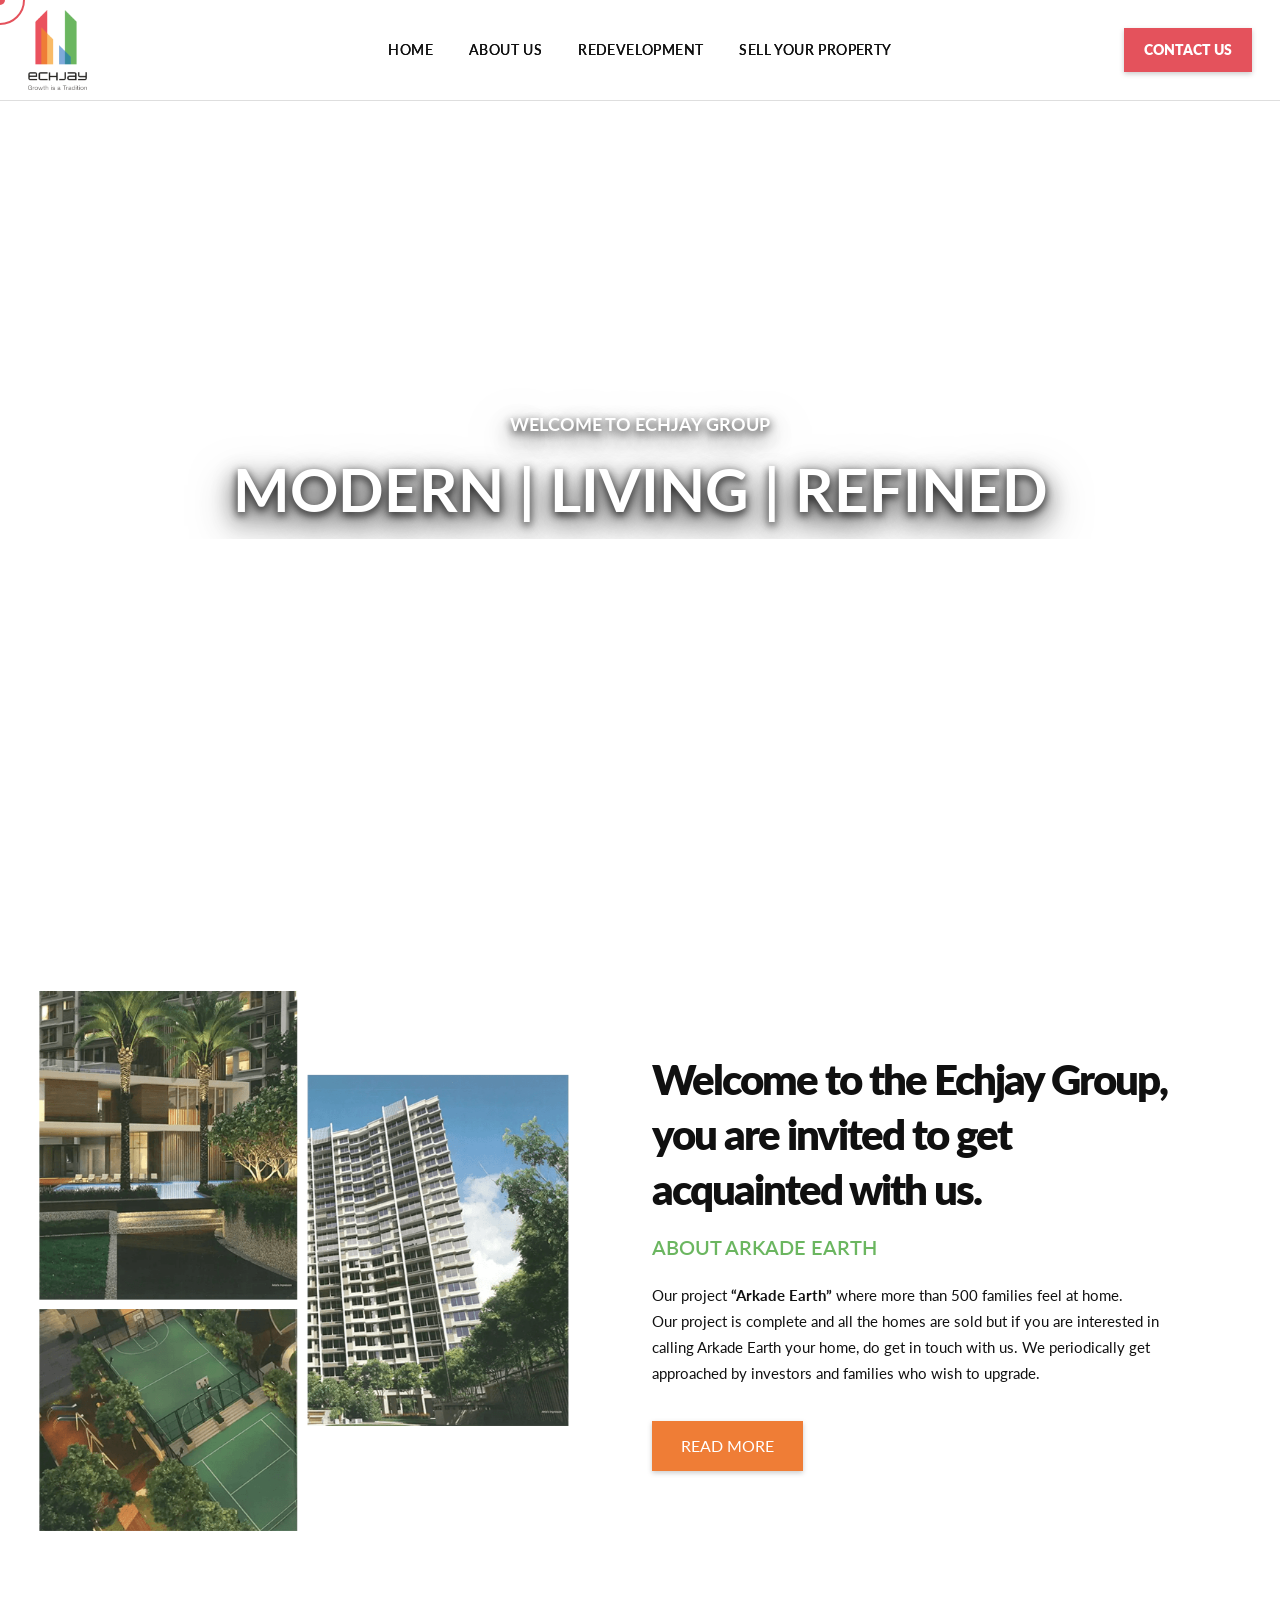
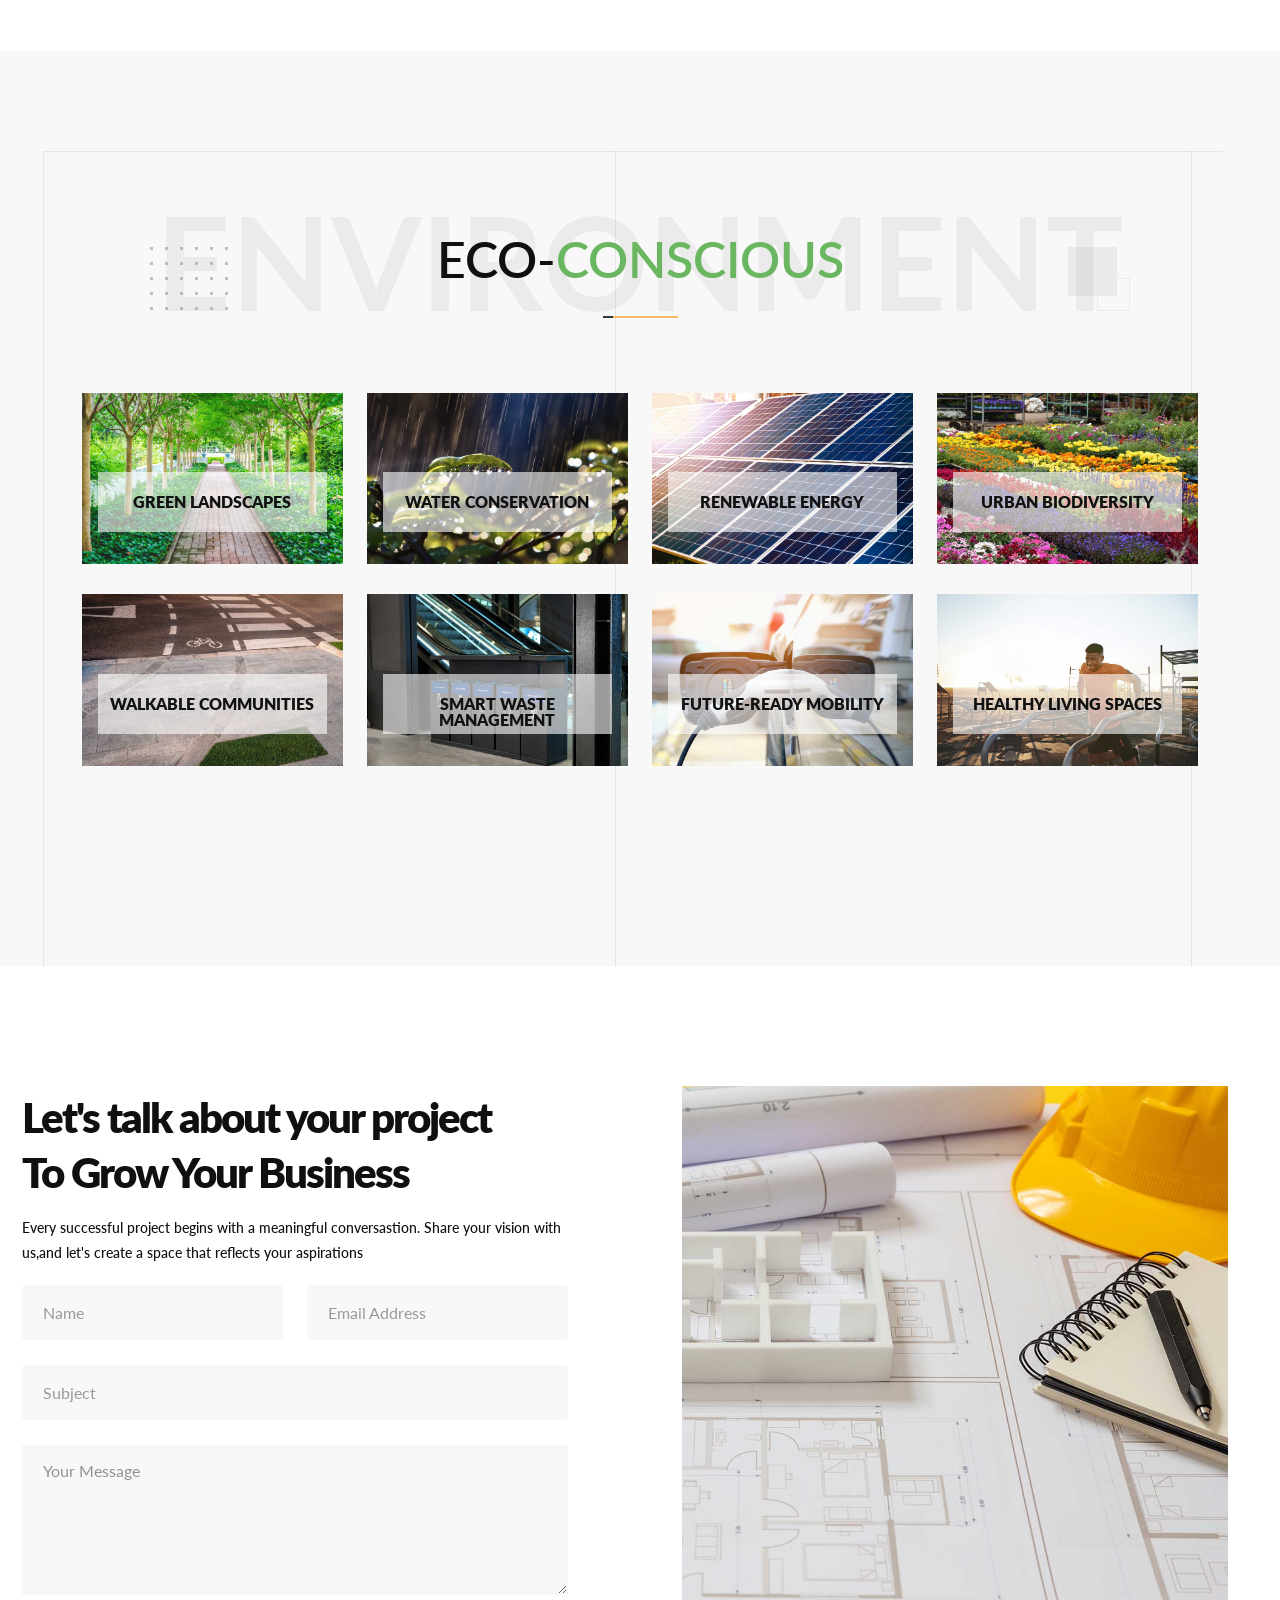
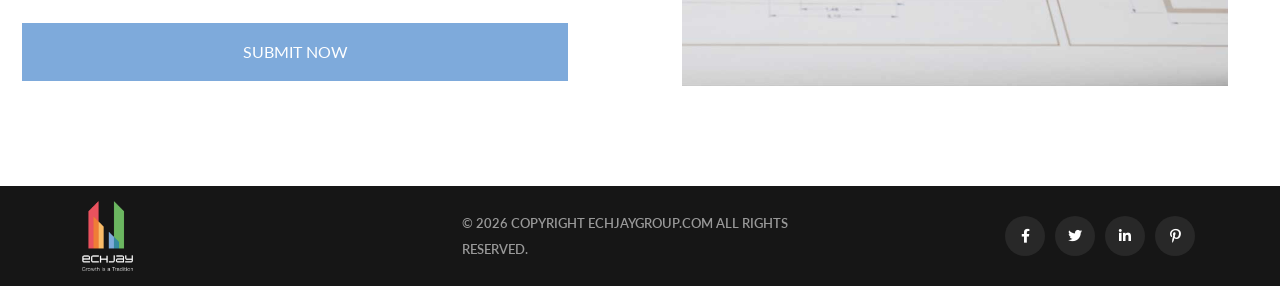
<file: index.html>
<!DOCTYPE HTML>
<html lang="en-US">

<head>
	<meta charset="UTF-8">
	<meta http-equiv="x-ua-compatible" content="ie=edge">
	<title>Home - Echjay Group</title>
	<meta name="description" content="">
	<meta name="viewport" content="width=device-width, initial-scale=1">
	<!-- Favicon -->
	<link rel="icon" type="image/png" sizes="56x56" href="/assets/images/favicons/favicon.png">
	<link rel="apple-touch-icon" sizes="67x67" href="/assets/images/favicons/apple-touch-icon.png">
	<link rel="apple-touch-icon" sizes="72x72" href="/assets/images/favicons/apple-touch-icon-72x72.png">
	<link rel="apple-touch-icon" sizes="114x114" href="/assets/images/favicons/apple-touch-icon-114x114.png">
	<meta name="msapplication-TileImage" content="\assets\images\favicons\msapplication-square.png">
	<meta name="msapplication-TileImage" content="\assets\images\favicons\msapplication-tiny.png">
	<!-- bootstrap CSS -->
	<link rel="stylesheet" href="assets/css/bootstrap.min.css" type="text/css" media="all">
	<!-- carousel CSS -->
	<link rel="stylesheet" href="assets/css/owl.carousel.min.css" type="text/css" media="all">
	<!-- animate CSS -->
	<link rel="stylesheet" href="assets/css/animate.css" type="text/css" media="all">
	<!-- animated-text CSS -->
	<link rel="stylesheet" href="assets/css/animated-text.css" type="text/css" media="all">
	<!-- font-awesome CSS -->
	<link rel="stylesheet" href="assets/css/all.min.css" type="text/css" media="all">
	<!-- font-flaticon CSS -->
	<link rel="stylesheet" href="assets/css/flaticon.css" type="text/css" media="all">
	<!-- lite-style CSS -->
	<link rel="stylesheet" href="assets/css/lite-style.css" type="text/css" media="all">
	<!-- theme-default CSS -->
	<link rel="stylesheet" href="assets/css/theme-default.css" type="text/css" media="all">
	<!-- meanmenu CSS -->
	<link rel="stylesheet" href="assets/css/meanmenu.min.css" type="text/css" media="all">
	<!-- transitions CSS -->
	<link rel="stylesheet" href="assets/css/owl.transitions.css" type="text/css" media="all">
	<!-- venobox CSS -->
	<link rel="stylesheet" href="venobox/venobox.css" type="text/css" media="all">

	<!-- bootstrap icons -->
	<link rel="stylesheet" href="assets/css/bootstrap-icons.css" type="text/css" media="all">

	<!-- Main Style CSS -->
	<link rel="stylesheet" href="assets/css/style.css" type="text/css" media="all">
	<!-- responsive CSS -->
	<link rel="stylesheet" href="assets/css/responsive.css" type="text/css" media="all">

	<!-- modernizr js -->
	<script src="assets/js/vendor/modernizr-3.5.0.min.js"></script>
</head>

<body>

	 <div class="loader-wrapper">
		<div class="loader"></div>
		<div class="loder-section left-section"></div>
		<div class="loder-section right-section"></div>
	</div> 

	<div id="sticky-header" class="hendre_nav_manu five upper">
		<div class="container-fluid">
			<div class="row align-items-center px-3">
				<div class="col-lg-2">
					<div class="logo">
						<a class="logo_img" href="index.html" title="hendre">
							<img src="assets/images/ECHJAY_logo.png" alt="logo">
						</a>
						<a class="main_sticky" href="index.html" title="hendre">
							<img src="assets/images/ECHJAY_logo.png" alt="logo">
						</a>
					</div>
				</div>
				<div class="col-lg-8">
					<nav class="hendre_menu">
						<ul class="nav_scroll">
							<li><a href="index.html">Home</a>
							</li>
							<li><a href="about.html">About Us</a></li>
							<li><a href="redevelopment.html">Redevelopment</a>
							</li>
							<li><a href="sell-your-property.html">Sell Your Property</a>
							</li>
						</ul>
					</nav>
				</div>
				<div class="col-lg-2">
					<div class="header-src-box">
						
						<div class="head-btn">
							<a href="contact.html">Contact Us</a>							
						</div>
					</div>
				</div>
			</div>
		</div>
	</div>

	<!--  Mobile Menu Area -->
	<div class="mobile-menu-area sticky d-sm-block d-md-block d-lg-none ">
		<div class="mobile-menu">
			<nav class="hendre_menu">
				<ul class="nav_scroll">
					<li><a href="index.html">Home</a>
					</li>
					<li><a href="about.html">About Us</a></li>
					<li><a href="redevelopment.html">Redevelopment</a>
					</li>
					<li><a href="sell-your-property.html">Sell Your Property</a>
					</li>
					<li><a href="contact.html">Contact</a></li>
				</ul>
			</nav>
		</div>
	</div>

	<div class="slider_area_five upper d-flex align-items-center">
		<div class="video-bg">
			<iframe
				src="https://player.vimeo.com/video/1211730139?background=1&autoplay=1&loop=1&muted=1&controls=0&quality=1080p"
				frameborder="0"
				allow="autoplay; fullscreen"
				allowfullscreen>
			</iframe>
		</div>

		<div class="video-overlay"></div>

		<div class="container">
			<div class="row align-items-center">
				<div class="owl-carousel slid_list">
					<div class="col-lg-12">
						<div class="single-slider">
							<div class="slide_content">
								<h4>WELCOME TO ECHJAY GROUP</h4>
								<h1>Modern | Living | Refined</h1>
							</div>
						</div>
					</div>
				</div>
			</div>
		</div>
	</div>


	<div class="about_area_five upper">
		<div class="container">
			<div class="row align-items-center">
				<div class="col-lg-6">
					<div class="single_about_box wow fadeInUp">
						<div class="about_thumb">
							<img src="assets/images/home-welcome-img.png" alt="">
						</div>
					</div>
				</div>
				<div class="col-lg-6">
					<div class="single_about_box wow fadeInUp">
						<div class="section_title_five upper">
							
							<div class="main_title">
								<h1>Welcome to the Echjay Group, you are invited to get acquainted with us.</h1>
							</div>
							<div class="sub_title">
								<h4>About Arkade Earth</h4>
							</div>
						</div>
						<div class="about_description">
							<p>Our project <strong>“Arkade Earth”</strong> where more than 500 families feel at home.
							<br>
							Our project is complete and all the homes are sold but if you are interested in calling Arkade Earth your home, do get in touch with us. We periodically get approached by investors and families who wish to upgrade.</p>
						</div>
						<div class="about_button">
							<a href="about.html">READ MORE</a>
						</div>
						
					</div>
				</div>
			</div>
		</div>
	</div>

	
	<div class="team-area lesspad one upper style_two">
		<div class="container">
			<div class="row align-items-center wow fadeInUp">
				<div class="col-lg-12">
					<div class="section-title upper">
						<div class="main-title">
							<h1>Environment</h1>
						</div>
						<div class="sub-title">
							<h2>Eco-<span>Conscious</span></h2>
						</div>
					</div>
					<div class="team-shap bounce-animate3">
						<img src="assets/images/resource/counter-shape.png" alt="">
					</div>
					<div class="team-shape bounce-animate2">
						<img src="assets/images/resource/counter-shap.png" alt="">
					</div>
				</div>
			</div>
			<div class="row">
				<div class="col-lg-3 col-md-6">
					<div class="single-team-box wow fadeInUp">
						<div class="team-thumb">
							<img src="assets/images/environment/green-landscapes-img.jpg" alt="">
						</div>
						<div class="team-content">
							<h3>Green Landscapes</h3>
							<span>Tree-lined avenues, parks, lush gardens</span>
							
						</div>
					</div>
				</div>
				<div class="col-lg-3 col-md-6">
					<div class="single-team-box wow fadeInUp">
						<div class="team-thumb">
							<img src="assets/images/environment/water-conservation-img.jpg" alt="">
						</div>
						<div class="team-content">
							<h3>Water Conservation</h3>
							<span>Rainwater harvesting, recycled water systems, water bodies</span>
							
						</div>
					</div>
				</div>
				<div class="col-lg-3 col-md-6">
					<div class="single-team-box wow fadeInUp">
						<div class="team-thumb">
							<img src="assets/images/environment/renewable-energy-img.jpg" alt="">
						</div>
						<div class="team-content">
							<h3>Renewable Energy</h3>
							<span>Solar panels, solar lighting, energy-efficient infrastructure</span>
							
						</div>
					</div>
				</div>
				<div class="col-lg-3 col-md-6">
					<div class="single-team-box wow fadeInUp">
						<div class="team-thumb">
							<img src="assets/images/environment/urban-biodiversity-img.jpg" alt="">
						</div>
						<div class="team-content">
							<h3>Urban Biodiversity</h3>
							<span>Native plantations, butterfly gardens, bird-friendly habitats</span>
							
						</div>
					</div>
				</div>
				<div class="col-lg-3 col-md-6">
					<div class="single-team-box wow fadeInUp">
						<div class="team-thumb">
							<img src="assets/images/environment/walkable-communities-img.jpg" alt="">
						</div>
						<div class="team-content">
							<h3>Walkable Communities</h3>
							<span>Pedestrian-friendly streets, jogging tracks, cycling paths</span>
							
						</div>
					</div>
				</div>
				<div class="col-lg-3 col-md-6">
					<div class="single-team-box wow fadeInUp">
						<div class="team-thumb">
							<img src="assets/images/environment/smart-waste-management-img.jpg" alt="">
						</div>
						<div class="team-content">
							<h3>Smart Waste Management</h3>
							<span>Waste segregation, recycling, composting facilities</span>
							
						</div>
					</div>
				</div>
				<div class="col-lg-3 col-md-6">
					<div class="single-team-box wow fadeInUp">
						<div class="team-thumb">
							<img src="assets/images/environment/future-ready-mobility.jpg" alt="">
						</div>
						<div class="team-content">
							<h3>Future-Ready Mobility</h3>
							<span>EV charging stations, bicycle parking, sustainable transport</span>
							
						</div>
					</div>
				</div>
				<div class="col-lg-3 col-md-6">
					<div class="single-team-box wow fadeInUp">
						<div class="team-thumb">
							<img src="assets/images/environment/healthy-living-spaces-img.jpg" alt="">
						</div>
						<div class="team-content">
							<h3> Healthy Living Spaces</h3>
							<span>Open green spaces, wellness zones, outdoor fitness and recreation</span>	
						</div>
					</div>
				</div>	
			</div>
		</div>
	</div>

	<div class="contact_area_three upper">
		<div class="container">
			<div class="row align-items-center">
				<div class="col-lg-6 order-lg-2">
					<div class="single_contact_box wow fadeInUp">
						<div class="single_contact_thumb">
							<img src="assets/images/home-image.jpg" alt="">
						</div>
					</div>
				</div>
				<div class="col-lg-6 order-lg-1">
					<div class="single_contact_box wow fadeInUp">
						<div class="contact_from_box">
							<div class="section_title upper">
								<div class="main_title">
									<h1>Let's talk about your project <br>
										 To Grow Your Business</h1>
								</div>
								<div class="sub_title">
									<h4>Every successful project begins with a meaningful conversastion. Share your vision with us,and let's create a space that reflects your aspirations</h4>
								</div>
							</div>
							<form action="#" method="POST" id="dreamit-form">
								<div class="row">
									<div class="col-lg-6">
										<div class="form_box">
											<input type="text" name="name" placeholder="Name">
										</div>
									</div>
									<div class="col-lg-6">
										<div class="form_box">
											<input type="email" name="email" placeholder="Email Address">
										</div>
									</div>
									<div class="col-lg-12">
										<div class="form_box">
											<input type="text" name="sebject" placeholder="Subject">
										</div>
									</div>

									<div class="col-lg-12">
										<div class="form_box">
											<textarea name="message" id="message" cols="30" rows="10"
											placeholder="Your Message"></textarea>
										</div>
										<div class="quote_button">
											<button class="btn" type="submit">SUBMIT NOW</button>
										</div>
									</div>
								</div>
							</form>
							<div id="status"></div>
						</div>
					</div>
				</div>
				
			</div>
		</div>
	</div>

	<div class="copyright-area"> 
		<div class="container">
			<div class="row align-items-center wow fadeInUp">
				
				<div class="col-lg-4 col-md-6">
					<div class="single-copyright-box">
						<div class="copyright-logo">
							<img src="assets/images/echjay_logo-white.png" alt="">
						</div>
					</div>
				</div>
				<div class="col-lg-4 col-md-6">
					<div class="single-copyright">
						<div class="copyright-title">
							<h4>© 2026 Copyright Echjaygroup.com All Rights Reserved.</h4>
						</div>
					</div>
				</div>
				<div class="col-lg-4 col-md-6">
					<div class="copyright-icon-list">
						<ul>
							<li><a href="#"> <i class="fab fa-facebook-f"></i></a></li>
							<li><a href="#"> <i class="fab fa-twitter"> </i> </a></li>
							<li><a href="#"> <i class="fab fa-linkedin-in"></i></a></li>
							<li><a href="#"> <i class="fab fa-pinterest-p"></i></a></li>
						</ul>
					</div>
				</div>
			</div>
		</div>
	</div>	
	
	<div class="prgoress_indicator">
		<svg class="progress-circle svg-content" width="100%" height="100%" viewBox="-1 -1 102 102">
		<path d="M50,1 a49,49 0 0,1 0,98 a49,49 0 0,1 0,-98" />
		</svg>
	</div>

	<div class="curser"></div>
	<div class="curser2"></div> 

	<script src="assets/js/dark-light.js"></script>
	<!-- jquery js -->
	<script src="assets/js/vendor/jquery-3.6.2.min.js"></script>
	<!-- bootstrap js -->
	<script src="assets/js/bootstrap.min.js"></script>
	<!-- carousel js -->
	<script src="assets/js/owl.carousel.min.js"></script>
	<!-- counterup js -->
	<script src="assets/js/jquery.counterup.min.js"></script>
	<!-- waypoints js -->
	<script src="assets/js/waypoints.min.js"></script>
	<!-- wow js -->
	<script src="assets/js/wow.js"></script>
	<!-- imagesloaded js -->
	<script src="assets/js/imagesloaded.pkgd.min.js"></script>
	<!-- venobox js -->
	<script src="venobox/venobox.js"></script>

	<!--  animated-text js -->
	<script src="assets/js/animated-text.js"></script>
	<!-- venobox min js -->
	<script src="venobox/venobox.min.js"></script>
	<!-- isotope js -->
	<script src="assets/js/isotope.pkgd.min.js"></script>
	<!-- jquery meanmenu js -->
	<script src="assets/js/jquery.meanmenu.js"></script>

	<!-- jquery scrollup js -->
	<script src="assets/js/jquery.scrollUp.js"></script>

	<script src="assets/js/jquery.barfiller.js"></script>
	<!-- jquery js -->

	<script src="assets/js/popper.min.js"></script>

	<!-- theme js -->
	<script src="assets/js/theme.js"></script>
	<!-- dark-light js -->


</body>

</html>
</file>
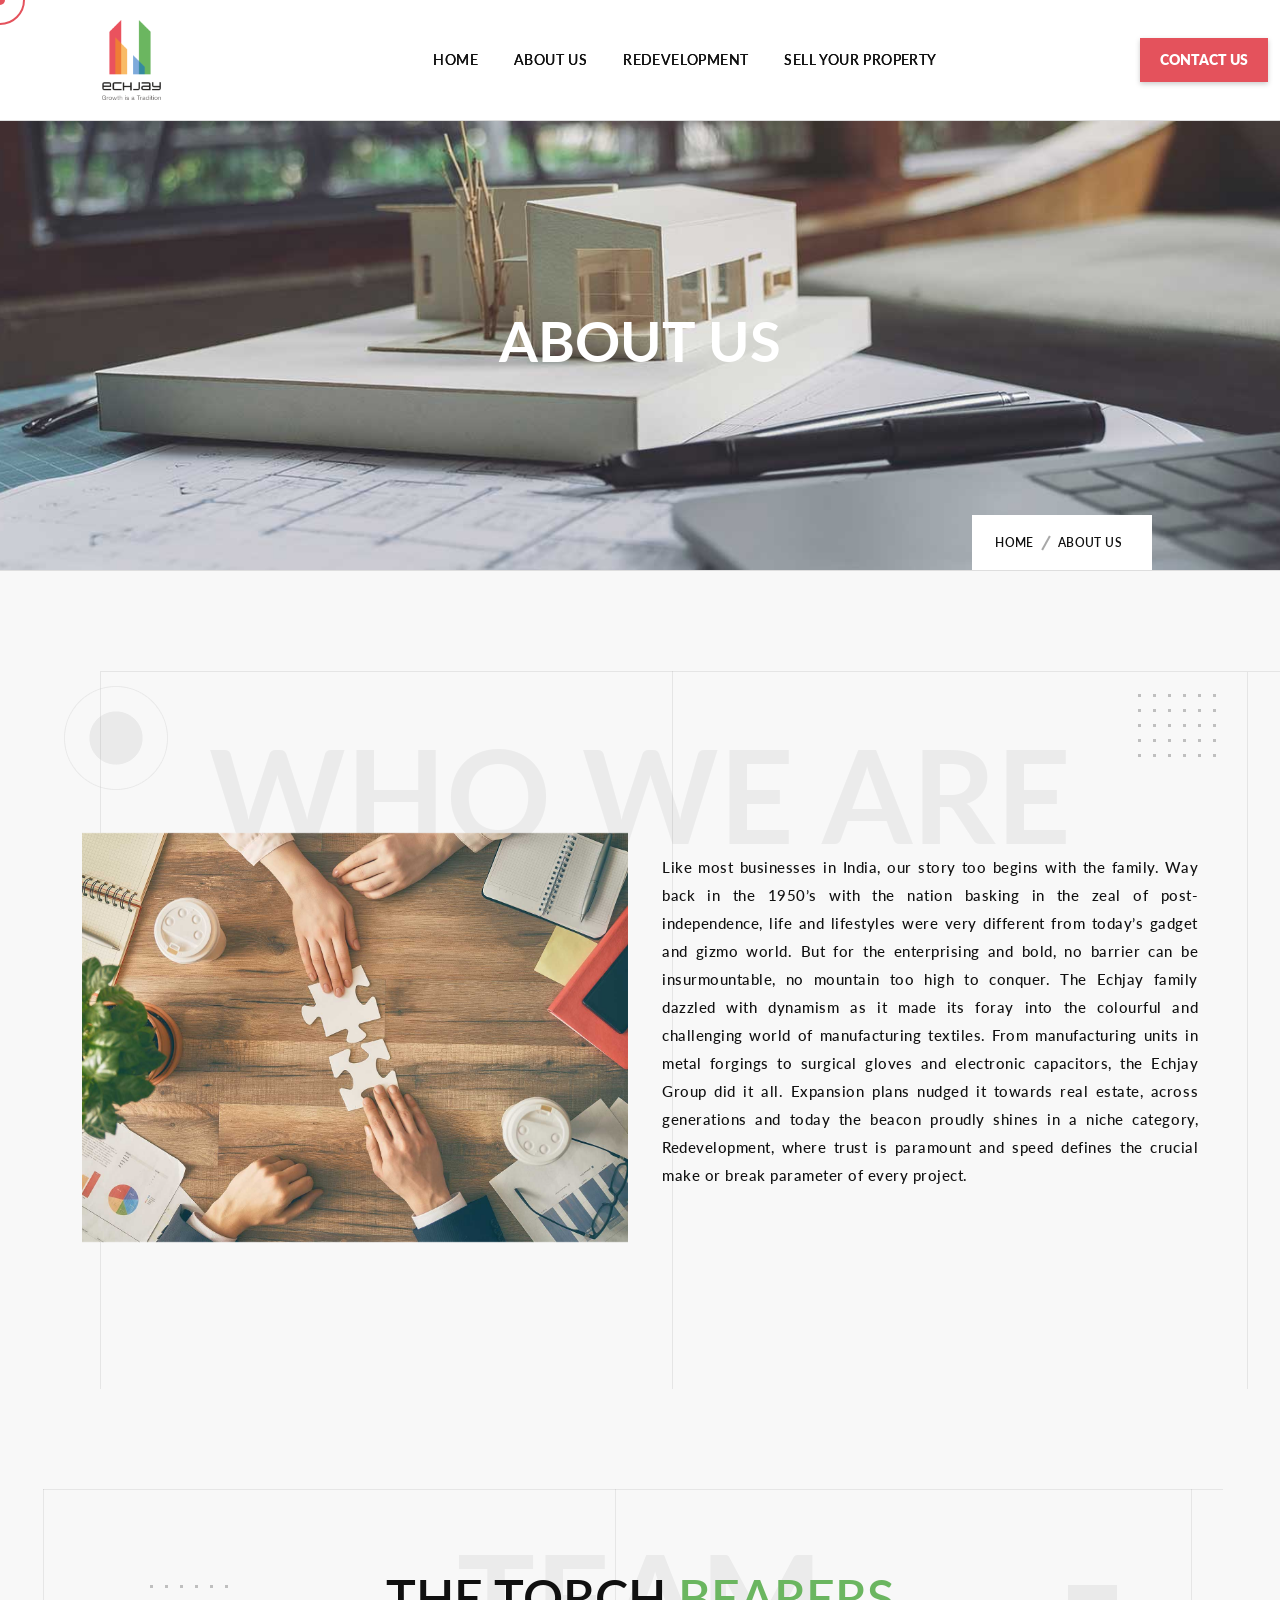
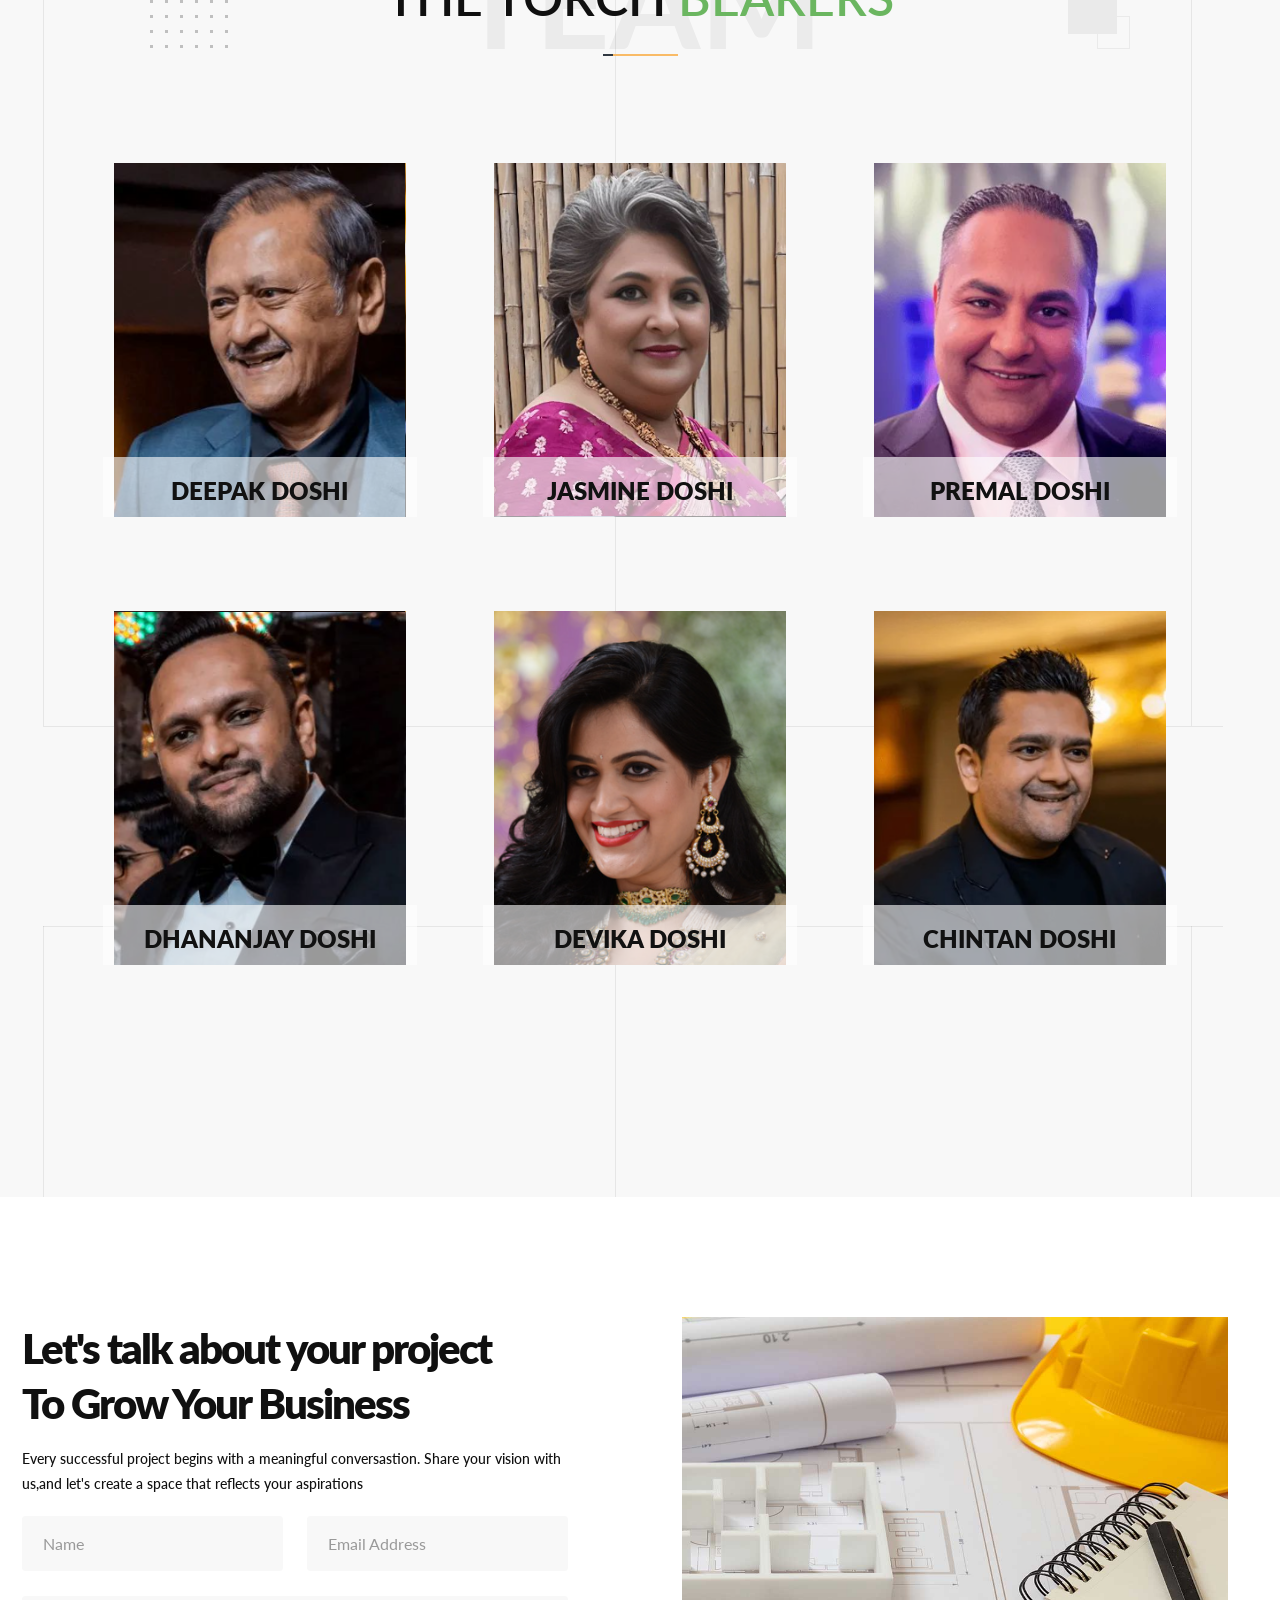
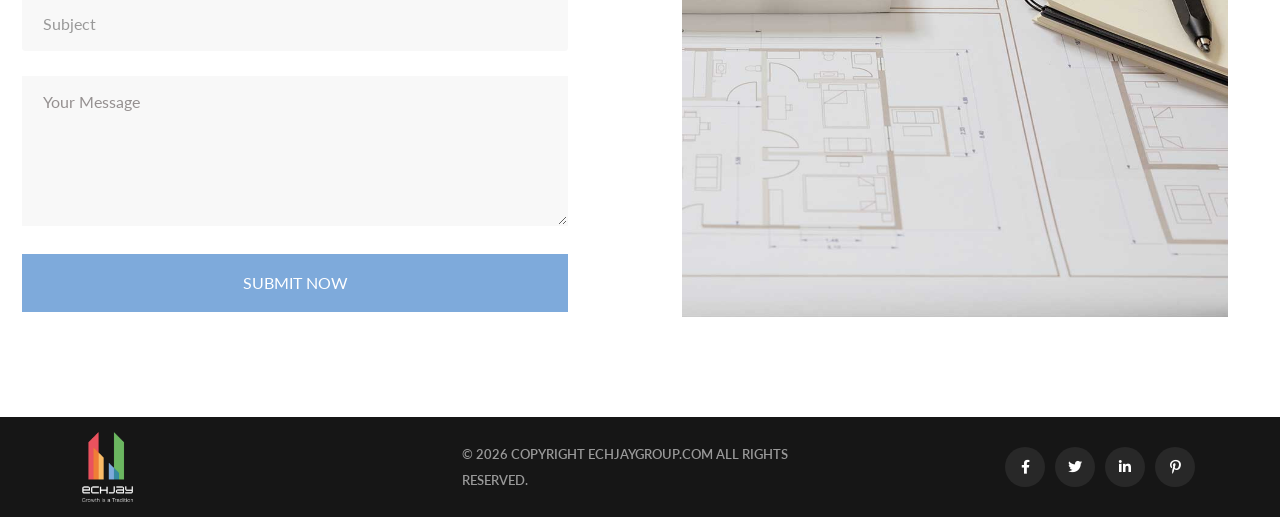
<file: about.html>
<!DOCTYPE HTML>
<html lang="en-US">

<head>
	<meta charset="UTF-8">
	<meta http-equiv="x-ua-compatible" content="ie=edge">
	<title>About Us - Echjay Group</title>
	<meta name="description" content="">
	<meta name="viewport" content="width=device-width, initial-scale=1">
	<!-- Favicon -->
	<link rel="icon" type="image/png" sizes="56x56" href="/assets/images/favicons/favicon.png">
	<link rel="apple-touch-icon" sizes="67x67" href="/assets/images/favicons/apple-touch-icon.png">
	<link rel="apple-touch-icon" sizes="72x72" href="/assets/images/favicons/apple-touch-icon-72x72.png">
	<link rel="apple-touch-icon" sizes="114x114" href="/assets/images/favicons/apple-touch-icon-114x114.png">
	<meta name="msapplication-TileImage" content="\assets\images\favicons\msapplication-square.png">
	<meta name="msapplication-TileImage" content="\assets\images\favicons\msapplication-tiny.png">
	<!-- bootstrap CSS -->
	<link rel="stylesheet" href="assets/css/bootstrap.min.css" type="text/css" media="all">
	<!-- carousel CSS -->
	<link rel="stylesheet" href="assets/css/owl.carousel.min.css" type="text/css" media="all">
	<!-- animate CSS -->
	<link rel="stylesheet" href="assets/css/animate.css" type="text/css" media="all">
	<!-- animated-text CSS -->
	<link rel="stylesheet" href="assets/css/animated-text.css" type="text/css" media="all">
	<!-- font-awesome CSS -->
	<link rel="stylesheet" href="assets/css/all.min.css" type="text/css" media="all">
	<!-- font-flaticon CSS -->
	<link rel="stylesheet" href="assets/css/flaticon.css" type="text/css" media="all">
	<!-- theme-default CSS -->
	<link rel="stylesheet" href="assets/css/theme-default.css" type="text/css" media="all">
	<!-- meanmenu CSS -->
	<link rel="stylesheet" href="assets/css/meanmenu.min.css" type="text/css" media="all">
	<!-- transitions CSS -->
	<link rel="stylesheet" href="assets/css/owl.transitions.css" type="text/css" media="all">
	<!-- venobox CSS -->
	<link rel="stylesheet" href="venobox/venobox.css" type="text/css" media="all">

	<!-- bootstrap icons -->
	<link rel="stylesheet" href="assets/css/bootstrap-icons.css" type="text/css" media="all">

	<!-- Main Style CSS -->
	<link rel="stylesheet" href="assets/css/style.css" type="text/css" media="all">
	<!-- responsive CSS -->
	<link rel="stylesheet" href="assets/css/responsive.css" type="text/css" media="all">

	<!-- modernizr js -->
	<script src="assets/js/vendor/modernizr-3.5.0.min.js"></script>
</head>

<body>

	 <div class="loader-wrapper">
		<div class="loader"></div>
		<div class="loder-section left-section"></div>
		<div class="loder-section right-section"></div>
	</div> 

	<div id="sticky-header" class="hendre_nav_manu two">
		<div class="container-fluid">
			<div class="row align-items-center">
				<div class="col-lg-2">
					<div class="logo">
						<a class="logo_img" href="index.html" title="hendre">
							<img src="assets/images/ECHJAY_logo.png" alt="logo">
						</a>
						<a class="main_sticky" href="index.html" title="hendre">
							<img src="assets/images/ECHJAY_logo.png" alt="logo">
						</a>
					</div>
				</div>
				<div class="col-lg-8">
					<nav class="hendre_menu">
						<ul class="nav_scroll">
							<li><a href="index.html">Home</a>
							</li>
							<li><a href="about.html">About Us</a></li>
							<li><a href="redevelopment.html">Redevelopment</a>
							</li>
							<li><a href="sell-your-property.html">Sell Your Property</a>
							</li>
						</ul>
					</nav>
				</div>
				<div class="col-lg-2">
					<div class="header-src-box">
						<div class="head-btn">
							<a href="contact.html">Contact Us</a>							
						</div>
					</div>
				</div>
			</div>
		</div>
	</div>

	<!--  Mobile Menu Area -->
	<div class="mobile-menu-area sticky d-sm-block d-md-block d-lg-none ">
		<div class="mobile-menu">
			<nav class="hendre_menu">
				<ul class="nav_scroll">
					<li><a href="index.html">Home</a>
							</li>
							<li><a href="about.html">About Us</a></li>
							<li><a href="redevelopment.html">Redevelopment</a>
							</li>
							<li><a href="sell-your-property.html">Sell Your Property</a>
							</li>
							<li><a href="contact.html">Contact</a></li>
				</ul>
			</nav>
		</div>
	</div>

	<div class="breadcumb-area d-flex align-items-center">
		<div class="container">
			<div class="row">
				<div class="col-lg-12">
					<div class="breadcumb-content">
						<h1>About Us</h1>
						<ul>
							<li><a href="index.html">Home</a></li>
							<li>About Us </li>
						</ul>
					</div>
				</div>
			</div>
		</div>
	</div>

	<div class="about-area one upper inner">
		<div class="container">
			<div class="row align-items-center">
				<div class="col-lg-12">
					<div class="section-title upper">
						<div class="main-title">
							<h1>Who We Are</h1>
						</div>
						
					</div>
					<div class="about-shape dance">
						<img src="assets/images/resource/border.png" alt="">
					</div>
					<div class="abouts-shapes bounce-animate2">
						<img src="assets/images/resource/counter-shape.png" alt="">
					</div>
				</div>
			</div>
			<div class="row align-items-center">
				<div class="col-lg-6">
					<div class="single-about-left wow fadeInUp">
						<div class="about-thumb">
							<img src="assets/images/about/about-img.jpg" alt="">
						</div>
						
					</div>
				</div>
				<div class="col-lg-6">
					<div class="single-about-right wow fadeInUp">
						<div class="appoinment-tab">
							<!-- / tab -->
							<div class="tab">
								
								<div class="tab_content">
									<!-- / tabs_item -->
									<div class="tabs_item">
										
										<div class="post-comment-description">
											
											<p>Like most businesses in India, our story too begins with the family. Way back in the 1950’s with the nation basking in the zeal of post-independence, life and lifestyles were very different from today’s gadget and gizmo world. But for the enterprising and bold, no barrier can be insurmountable, no mountain too high to conquer. The Echjay family dazzled with dynamism as it made its foray into the colourful and challenging world of manufacturing textiles. From manufacturing units in metal forgings to surgical gloves and electronic capacitors, the Echjay Group did it all. Expansion plans nudged it towards real estate, across generations and today the beacon proudly shines in a niche category, Redevelopment, where trust is paramount and speed defines the crucial make or break parameter of every project.</p>
										</div>
										
									</div> 
									
								</div>
							</div> 
						</div>
					</div>
				</div>
			</div>
		</div>
	</div>
	
	<div class="team-area one upper style_two">
		<div class="container">
			<div class="row align-items-center wow fadeInUp">
				<div class="col-lg-12">
					<div class="section-title upper">
						<div class="main-title">
							<h1>TEAM</h1>
						</div>
						<div class="sub-title">
							<h2>The Torch <span>Bearers</span></h2>
						</div>
					</div>
					<div class="team-shap bounce-animate3">
						<img src="assets/images/resource/counter-shape.png" alt="">
					</div>
					<div class="team-shape bounce-animate2">
						<img src="assets/images/resource/counter-shap.png" alt="">
					</div>
				</div>
			</div>
			<div class="row">
				<div class="col-lg-4 col-md-6">
					<div class="single-team-box wow fadeInUp">
						<div class="team-thumb">
							<img src="assets/images/team/deepak.png" alt="">
						</div>
						<div class="team-content">
							<h3>Deepak Doshi</h3>
							<span>The visionary who guided the clan post the dawn of Independence when self-reliance was the motto which drove every business, big or small.</span>
							
						</div>
					</div>
				</div>
				<div class="col-lg-4 col-md-6">
					<div class="single-team-box wow fadeInUp">
						<div class="team-thumb">
							<img src="assets/images/team/jasmin.png" alt="">
						</div>
						<div class="team-content">
							<h3>Jasmine Doshi</h3>
							<span>Empowering a woman is gracious but when a woman empowers our business, its simply magical!</span>
							
						</div>
					</div>
				</div>
				<div class="col-lg-4 col-md-6">
					<div class="single-team-box wow fadeInUp">
						<div class="team-thumb">
							<img src="assets/images/team/premal.png" alt="">
						</div>
						<div class="team-content">
							<h3>Premal Doshi</h3>
							<span>The strategist who builds the bridge between where we are and where we want to be.</span>
							
						</div>
					</div>
				</div>
				<div class="col-lg-4 col-md-6">
					<div class="single-team-box wow fadeInUp">
						<div class="team-thumb">
							<img src="assets/images/team/dhananjay.png" alt="">
						</div>
						<div class="team-content">
							<h3>Dhananjay Doshi</h3>
							<span>The go to person to spot latest business trends and new opportunities.</span>
							
						</div>
					</div>
				</div>
				<div class="col-lg-4 col-md-6">
					<div class="single-team-box wow fadeInUp">
						<div class="team-thumb">
							<img src="assets/images/team/devika.png" alt="">
						</div>
						<div class="team-content">
							<h3>Devika Doshi</h3>
							<span>Grounded in integrity & ethics, she is the one we look at when we are not sure what is the right thing to do.</span>
							
						</div>
					</div>
				</div>
				<div class="col-lg-4 col-md-6">
					<div class="single-team-box wow fadeInUp">
						<div class="team-thumb">
							<img src="assets/images/team/chintan.png" alt="">
						</div>
						<div class="team-content">
							<h3>Chintan Doshi</h3>
							<span>The great executioner! You want to get something done, he is the man!</span>
							
						</div>
					</div>
				</div>
			</div>
		</div>
	</div>
	
	<div class="contact_area_three upper">
		<div class="container">
			<div class="row align-items-center">
				<div class="col-lg-6 order-lg-2">
					<div class="single_contact_box wow fadeInUp">
						<div class="single_contact_thumb">
							<img src="assets/images/home-image.jpg" alt="">
						</div>
					</div>
				</div>
				<div class="col-lg-6 order-lg-1">
					<div class="single_contact_box wow fadeInUp">
						<div class="contact_from_box">
							<div class="section_title upper">
								<div class="main_title">
									<h1>Let's talk about your project <br>
										 To Grow Your Business</h1>
								</div>
								<div class="sub_title">
									<h4>Every successful project begins with a meaningful conversastion. Share your vision with us,and let's create a space that reflects your aspirations</h4>
								</div>
							</div>
							<form action="#" method="POST" id="dreamit-form">
								<div class="row">
									<div class="col-lg-6">
										<div class="form_box">
											<input type="text" name="name" placeholder="Name">
										</div>
									</div>
									<div class="col-lg-6">
										<div class="form_box">
											<input type="email" name="email" placeholder="Email Address">
										</div>
									</div>
									<div class="col-lg-12">
										<div class="form_box">
											<input type="text" name="sebject" placeholder="Subject">
										</div>
									</div>

									<div class="col-lg-12">
										<div class="form_box">
											<textarea name="message" id="message" cols="30" rows="10"
											placeholder="Your Message"></textarea>
										</div>
										<div class="quote_button">
											<button class="btn" type="submit">SUBMIT NOW</button>
										</div>
									</div>
								</div>
							</form>
							<div id="status"></div>
						</div>
					</div>
				</div>
				
			</div>
		</div>
	</div>

	<div class="copyright-area"> 
		<div class="container">
			<div class="row align-items-center">
				
				<div class="col-lg-4 col-md-6">
					<div class="single-copyright-box">
						<div class="copyright-logo">
							<img src="assets/images/echjay_logo-white.png" alt="">
						</div>
					</div>
				</div>
				<div class="col-lg-4 col-md-6">
					<div class="single-copyright">
						<div class="copyright-title">
							<h4>© 2026 Copyright Echjaygroup.com All Rights Reserved.</h4>
						</div>
					</div>
				</div>
				<div class="col-lg-4 col-md-6">
					<div class="copyright-icon-list">
						<ul>
							<li><a href="#"> <i class="fab fa-facebook-f"></i></a></li>
							<li><a href="#"> <i class="fab fa-twitter"> </i> </a></li>
							<li><a href="#"> <i class="fab fa-linkedin-in"></i></a></li>
							<li><a href="#"> <i class="fab fa-pinterest-p"></i></a></li>
						</ul>
					</div>
				</div>
			</div>
		</div>
	</div>	

	<div class="prgoress_indicator">
		<svg class="progress-circle svg-content" width="100%" height="100%" viewBox="-1 -1 102 102">
		<path d="M50,1 a49,49 0 0,1 0,98 a49,49 0 0,1 0,-98" />
		</svg>
	</div>

	 <div class="curser"></div>
	<div class="curser2"></div>

	<!-- jquery js -->
	<script src="assets/js/vendor/jquery-3.6.2.min.js"></script>
	<!-- bootstrap js -->
	<script src="assets/js/bootstrap.min.js"></script>
	<!-- carousel js -->
	<script src="assets/js/owl.carousel.min.js"></script>
	<!-- counterup js -->
	<script src="assets/js/jquery.counterup.min.js"></script>
	<!-- waypoints js -->
	<script src="assets/js/waypoints.min.js"></script>
	<!-- wow js -->
	<script src="assets/js/wow.js"></script>
	<!-- imagesloaded js -->
	<script src="assets/js/imagesloaded.pkgd.min.js"></script>
	<!-- venobox js -->
	<script src="venobox/venobox.js"></script>

	<!--  animated-text js -->
	<script src="assets/js/animated-text.js"></script>
	<!-- venobox min js -->
	<script src="venobox/venobox.min.js"></script>
	<!-- isotope js -->
	<script src="assets/js/isotope.pkgd.min.js"></script>
	<!-- jquery meanmenu js -->
	<script src="assets/js/jquery.meanmenu.js"></script>

	<!-- jquery scrollup js -->
	<script src="assets/js/jquery.scrollUp.js"></script>

	<script src="assets/js/jquery.barfiller.js"></script>
	<!-- jquery js -->

	<script src="assets/js/popper.min.js"></script>

	<!-- theme js -->
	<script src="assets/js/theme.js"></script>



</body>

</html>
</file>
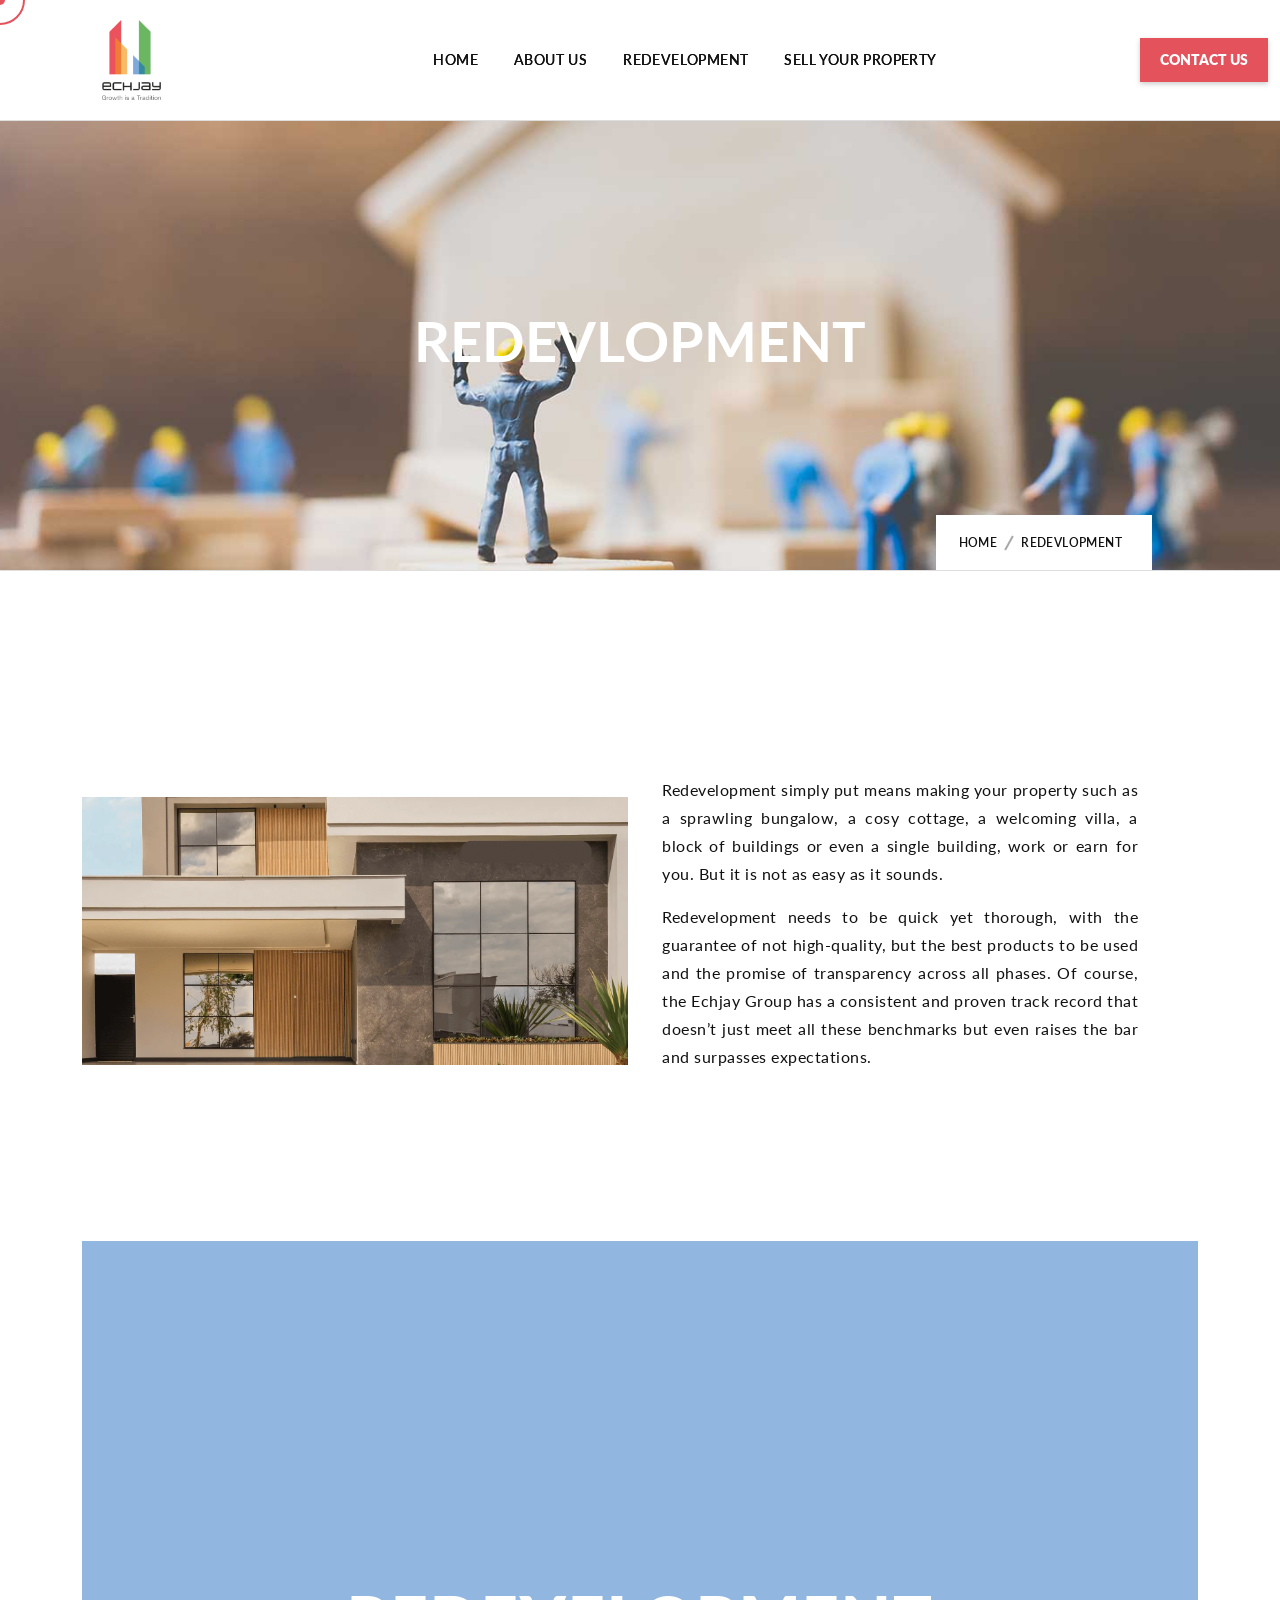
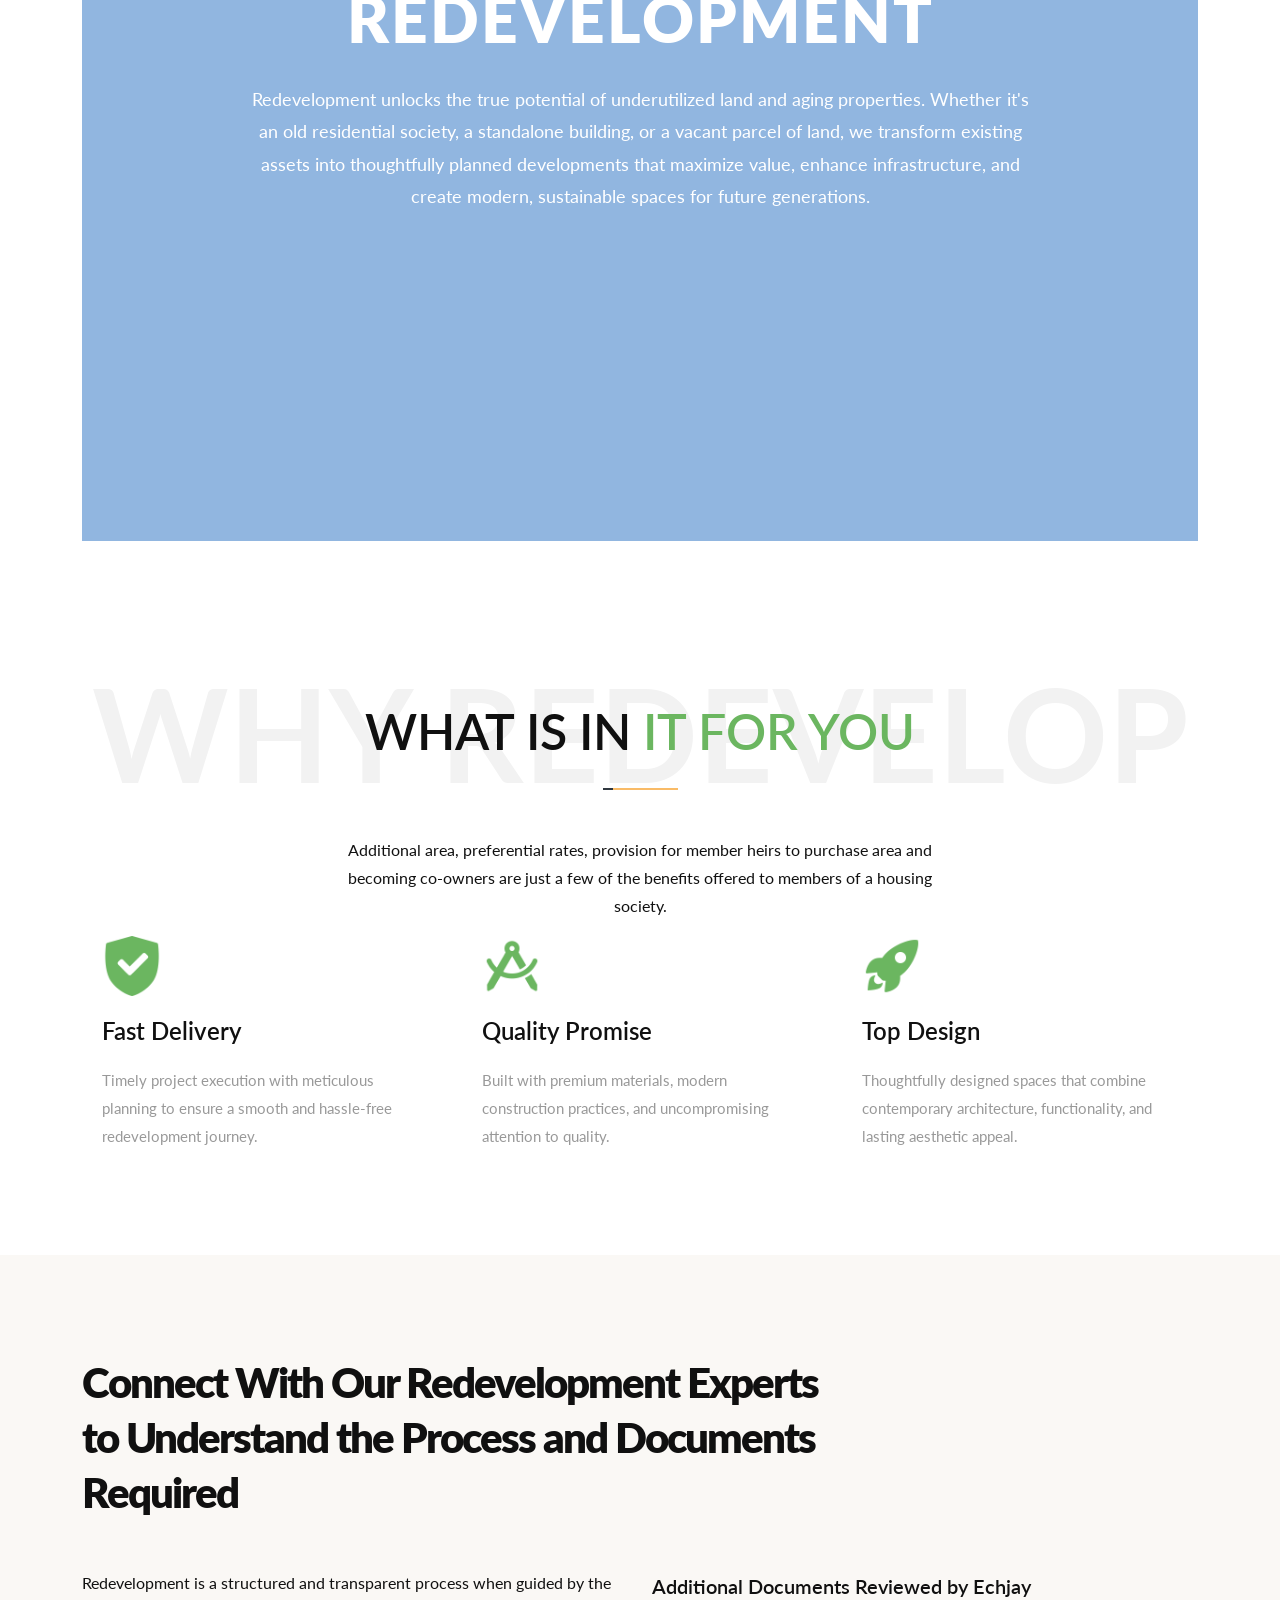
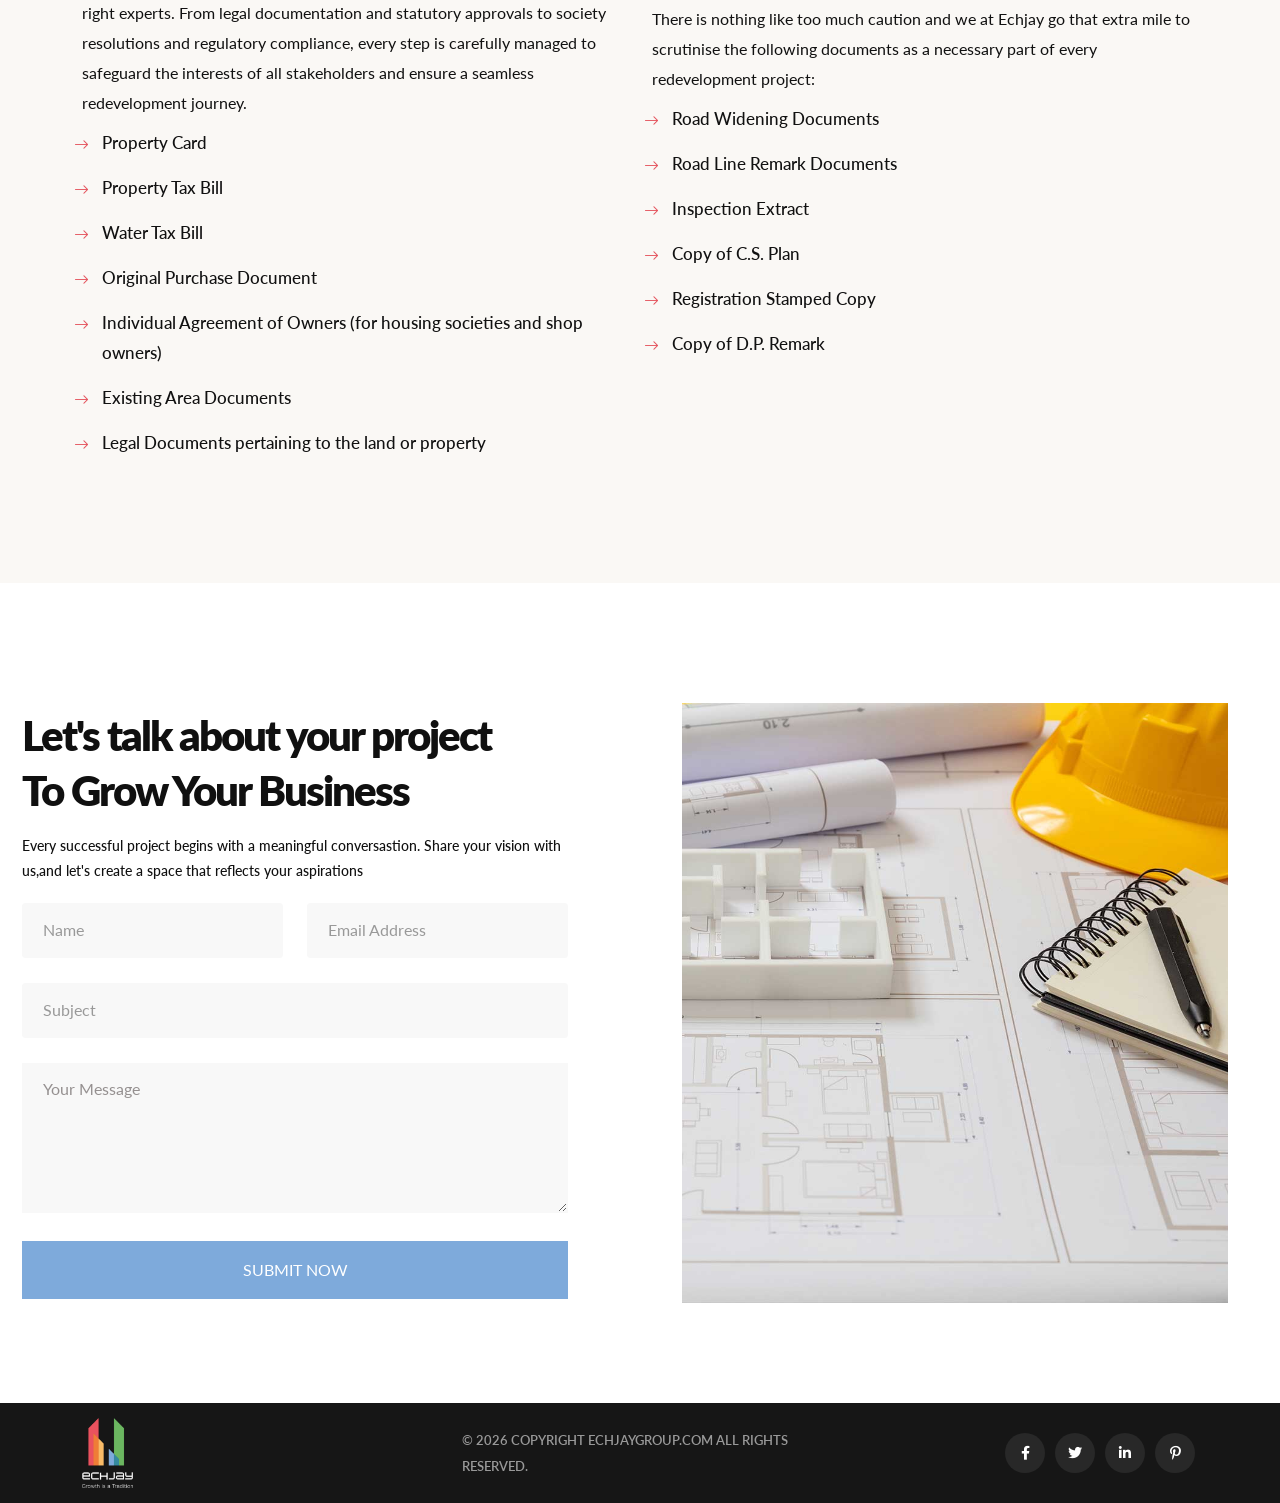
<file: redevelopment.html>
<!DOCTYPE HTML>
<html lang="en-US">

<head>
	<meta charset="UTF-8">
	<meta http-equiv="x-ua-compatible" content="ie=edge">
	<title>Redevlopment - Echjay Group</title>
	<meta name="description" content="">
	<meta name="viewport" content="width=device-width, initial-scale=1">
	<!-- Favicon -->
	<link rel="icon" type="image/png" sizes="56x56" href="/assets/images/favicons/favicon.png">
	<link rel="apple-touch-icon" sizes="67x67" href="/assets/images/favicons/apple-touch-icon.png">
	<link rel="apple-touch-icon" sizes="72x72" href="/assets/images/favicons/apple-touch-icon-72x72.png">
	<link rel="apple-touch-icon" sizes="114x114" href="/assets/images/favicons/apple-touch-icon-114x114.png">
	<meta name="msapplication-TileImage" content="\assets\images\favicons\msapplication-square.png">
	<meta name="msapplication-TileImage" content="\assets\images\favicons\msapplication-tiny.png">
	<!-- bootstrap CSS -->
	<link rel="stylesheet" href="assets/css/bootstrap.min.css" type="text/css" media="all">
	<!-- carousel CSS -->
	<link rel="stylesheet" href="assets/css/owl.carousel.min.css" type="text/css" media="all">
	<!-- animate CSS -->
	<link rel="stylesheet" href="assets/css/animate.css" type="text/css" media="all">
	<!-- animated-text CSS -->
	<link rel="stylesheet" href="assets/css/animated-text.css" type="text/css" media="all">
	<!-- font-awesome CSS -->
	<link rel="stylesheet" href="assets/css/all.min.css" type="text/css" media="all">
	<!-- font-flaticon CSS -->
	<link rel="stylesheet" href="assets/css/flaticon.css" type="text/css" media="all">
	<!-- theme-default CSS -->
	<link rel="stylesheet" href="assets/css/theme-default.css" type="text/css" media="all">
	<!-- meanmenu CSS -->
	<link rel="stylesheet" href="assets/css/meanmenu.min.css" type="text/css" media="all">
	<!-- transitions CSS -->
	<link rel="stylesheet" href="assets/css/owl.transitions.css" type="text/css" media="all">
	<!-- venobox CSS -->
	<link rel="stylesheet" href="venobox/venobox.css" type="text/css" media="all">

	<!-- bootstrap icons -->
	<link rel="stylesheet" href="assets/css/bootstrap-icons.css" type="text/css" media="all">

	<!-- Main Style CSS -->
	<link rel="stylesheet" href="assets/css/style.css" type="text/css" media="all">
	<!-- responsive CSS -->
	<link rel="stylesheet" href="assets/css/responsive.css" type="text/css" media="all">

	<!-- modernizr js -->
	<script src="assets/js/vendor/modernizr-3.5.0.min.js"></script>
</head>

<body>

	 <div class="loader-wrapper">
		<div class="loader"></div>
		<div class="loder-section left-section"></div>
		<div class="loder-section right-section"></div>
	</div> 

	<div id="sticky-header" class="hendre_nav_manu two">
		<div class="container-fluid">
			<div class="row align-items-center">
				<div class="col-lg-2">
					<div class="logo">
						<a class="logo_img" href="index.html" title="hendre">
							<img src="assets/images/ECHJAY_logo.png" alt="logo">
						</a>
						<a class="main_sticky" href="index.html" title="hendre">
							<img src="assets/images/ECHJAY_logo.png" alt="logo">
						</a>
					</div>
				</div>
				<div class="col-lg-8">
					<nav class="hendre_menu">
						<ul class="nav_scroll">
							<li><a href="index.html">Home</a>
							</li>
							<li><a href="about.html">About Us</a></li>
							<li><a href="redevelopment.html">Redevelopment</a>
							</li>
							<li><a href="sell-your-property.html">Sell Your Property</a>
							</li>
						</ul>
					</nav>
				</div>
				<div class="col-lg-2">
					<div class="header-src-box">
						<div class="head-btn">
							<a href="contact.html">Contact Us</a>							
						</div>
					</div>
				</div>
			</div>
		</div>
	</div>

	<!--  Mobile Menu Area -->
	<div class="mobile-menu-area sticky d-sm-block d-md-block d-lg-none ">
		<div class="mobile-menu">
			<nav class="hendre_menu">
				<ul class="nav_scroll">
					<li><a href="index.html">Home</a>
							</li>
							<li><a href="about.html">About Us</a></li>
							<li><a href="redevelopment.html">Redevelopment</a>
							</li>
							<li><a href="sell-your-property.html">Sell Your Property</a>
							</li>
							<li><a href="contact.html">Contact</a></li>
				</ul>
			</nav>
		</div>
	</div>

	<div class="breadcumb-area-redev d-flex align-items-center">
		<div class="container">
			<div class="row">
				<div class="col-lg-12">
					<div class="breadcumb-content">
						<h1>Redevlopment</h1>
						<ul>
							<li><a href="index.html">Home</a></li>
							<li>Redevlopment</li>
						</ul>
					</div>
				</div>
			</div>
		</div>
	</div>

	<div class="about-area-seven pd-b-50">
		<div class="container">
			<div class="row align-items-center">

				<div class="col-lg-6">
					<div class="row">
						<div class="owl-carousel aboutseven_list wow fadeInUp">

							<div class="item">
								<div class="single-about-right">
									<div class="single-about-tmb">
										<img src="assets/images/hero-slider/hero-1.webp" alt="Redevelopment">
									</div>
								</div>
							</div>

							<div class="item">
								<div class="single-about-right">
									<div class="single-about-tmb">
										<img src="assets/images/hero-slider/hero-2.webp" alt="Redevelopment">
									</div>
								</div>
							</div>

							<div class="item">
								<div class="single-about-right">
									<div class="single-about-tmb">
										<img src="assets/images/hero-slider/hero-3.webp" alt="Redevelopment">
									</div>
								</div>
							</div>

							<div class="item">
								<div class="single-about-right">
									<div class="single-about-tmb">
										<img src="assets/images/hero-slider/hero-22.webp" alt="Redevelopment">
									</div>
								</div>
							</div>

						</div>
					</div>
				</div>

				<div class="col-lg-6">
					<div class="single-about-left wow fadeInUp">

						<div class="appoinment-tab">
							<div class="tab">
								<div class="tab_content">
									<div class="tabs_item">
										<div class="post-comment-description">

											<p>
												Redevelopment simply put means making your property such as a sprawling bungalow, a cosy cottage, a welcoming villa, a block of buildings or even a single building, work or earn for you. But it is not as easy as it sounds.
											</p>

											<p>
												Redevelopment needs to be quick yet thorough, with the guarantee of not high-quality, but the best products to be used and the promise of transparency across all phases. Of course, the Echjay Group has a consistent and proven track record that doesn’t just meet all these benchmarks but even raises the bar and surpasses expectations.
											</p>

										</div>
									</div>
								</div>
							</div>
						</div>

					</div>
				</div>

			</div>
		</div>
	</div>

	<div class="container">
		<div class="row">
			<div class="col-12">
				<div class="redev-video">
					<div class="redev-content">
						<h2>REDEVELOPMENT</h2>
						<p>Redevelopment unlocks the true potential of underutilized land and aging properties. Whether it's an old residential society, a standalone building, or a vacant parcel of land, we transform existing assets into thoughtfully planned developments that maximize value, enhance infrastructure, and create modern, sustainable spaces for future generations.</p>
					</div>
					<div class="video-wrapper">
						<iframe
							src="https://player.vimeo.com/video/1212232372?background=1&autoplay=1&loop=1&muted=1"
							allow="autoplay; fullscreen">
						</iframe>
					</div>
				</div>
			</div>
		</div>
	</div>

    <div class="feature-area one upper" bis_skin_checked="1">
		<div class="container" bis_skin_checked="1">
			<div class="row align-items-center" bis_skin_checked="1">
				<div class="col-lg-12" bis_skin_checked="1">
					<div class="section-title upper" bis_skin_checked="1">
						<div class="main-title" bis_skin_checked="1">
							<h1>Why Redevelop</h1>
						</div>
						<div class="sub-title" bis_skin_checked="1">
							<h2>What Is In <span>It For You</span></h2>
							<p>Additional area, preferential rates, provision for member heirs to purchase area and becoming co-owners are just a few of the benefits offered to members of a housing society.</p>
						</div>
					</div>
				</div>
			</div>
			<div class="row align-items-center" bis_skin_checked="1">
				<div class="col-lg-4 col-md-6" bis_skin_checked="1">
					<div class="single-feature-box wow fadeInLeft animated" style="visibility: visible; animation-name: fadeInLeft;" bis_skin_checked="1">
						<div class="feature-content" bis_skin_checked="1">
							<div class="mask-icon security-icon"></div>
							<h3>Fast Delivery</h3>
							<p>Timely project execution with meticulous planning to ensure a smooth and hassle-free redevelopment journey.</p>
						</div>
						
					</div>
				</div>
				<div class="col-lg-4 col-md-6" bis_skin_checked="1">
					<div class="single-feature-box wow fadeInUp animated" style="visibility: visible; animation-name: fadeInUp;" bis_skin_checked="1">
						<div class="feature-content" bis_skin_checked="1">
							<div class="mask-icon compass-icon"></div>
							<h3>Quality Promise</h3>
							<p>Built with premium materials, modern construction practices, and uncompromising attention to quality.</p>
						</div>
						
					</div>
				</div>
				<div class="col-lg-4 col-md-6" bis_skin_checked="1">
					<div class="single-feature-box wow fadeInRight animated" style="visibility: visible; animation-name: fadeInRight;" bis_skin_checked="1">
						<div class="feature-content" bis_skin_checked="1">
							<div class="mask-icon rocket-icon"></div>
							<h3>Top Design</h3>
							<p>Thoughtfully designed spaces that combine contemporary architecture, functionality, and lasting aesthetic appeal.</p>
						</div>
						
					</div>
				</div>
			</div>
		</div>
	</div>

    <div class="service-details-area">
        <div class="container">
            <div class="row">
				<div class="col-lg-8">
					<div class="section_title upper wow fadeInUp">
						<div class="main_title mb-5">
							<h1>Connect With Our Redevelopment Experts to Understand the Process and Documents Required</h1>
							
						</div>
					</div>
				</div>
                <div class="col-lg-6">
                    <div class="section_title upper wow fadeInUp">
						
                        <div class="service_details_content">
							<p>Redevelopment is a structured and transparent process when guided by the right experts. From legal documentation and statutory approvals to society resolutions and regulatory compliance, every step is carefully managed to safeguard the interests of all stakeholders and ensure a seamless redevelopment journey.</p>
                       
						</div>
                        <div class="service-steps-list">
							
                            <ul>
                                <li>Property Card</li>
                                <li>Property Tax Bill</li>
                                <li>Water Tax Bill</li>
                                <li>Original Purchase Document</li>
                                <li>Individual Agreement of Owners (for housing societies and shop owners)</li>
                                <li>Existing Area Documents</li>
                                <li>Legal Documents pertaining to the land or property</li>
                            </ul>
                        </div>
                        
                    </div>
                </div>
				<div class="col-lg-6">
					<div class="service_details_content">
                            <h3>Additional Documents Reviewed by Echjay</h3>
                            <p>
                            There is nothing like too much caution and we at Echjay go that
                            extra mile to scrutinise the following documents as a necessary
                            part of every redevelopment project:
                            </p>
                        </div>
                        <div class="service-steps-list">
                            <ul>
                                <li>Road Widening Documents</li>
                                <li>Road Line Remark Documents</li>
                                <li>Inspection Extract</li>
                                <li>Copy of C.S. Plan</li>
                                <li>Registration Stamped Copy</li>
                                <li>Copy of D.P. Remark</li>
                            </ul>
                        </div>
				</div>
            </div>
        </div>
    </div>

	<div class="contact_area_three upper">
		<div class="container">
			<div class="row align-items-center">
				<div class="col-lg-6 order-lg-2">
					<div class="single_contact_box wow fadeInUp">
						<div class="single_contact_thumb">
							<img src="assets/images/home-image.jpg" alt="">
						</div>
					</div>
				</div>
				<div class="col-lg-6 order-lg-1">
					<div class="single_contact_box wow fadeInUp">
						<div class="contact_from_box">
							<div class="section_title upper">
								<div class="main_title">
									<h1>Let's talk about your project <br>
										 To Grow Your Business</h1>
								</div>
								<div class="sub_title">
									<h4>Every successful project begins with a meaningful conversastion. Share your vision with us,and let's create a space that reflects your aspirations</h4>
								</div>
							</div>
							<form action="#" method="POST" id="dreamit-form">
								<div class="row">
									<div class="col-lg-6">
										<div class="form_box">
											<input type="text" name="name" placeholder="Name">
										</div>
									</div>
									<div class="col-lg-6">
										<div class="form_box">
											<input type="email" name="email" placeholder="Email Address">
										</div>
									</div>
									<div class="col-lg-12">
										<div class="form_box">
											<input type="text" name="sebject" placeholder="Subject">
										</div>
									</div>

									<div class="col-lg-12">
										<div class="form_box">
											<textarea name="message" id="message" cols="30" rows="10"
											placeholder="Your Message"></textarea>
										</div>
										<div class="quote_button">
											<button class="btn" type="submit">SUBMIT NOW</button>
										</div>
									</div>
								</div>
							</form>
							<div id="status"></div>
						</div>
					</div>
				</div>
				
			</div>
		</div>
	</div>
	
	<div class="copyright-area"> 
		<div class="container">
			<div class="row align-items-center">
				
				<div class="col-lg-4 col-md-6">
					<div class="single-copyright-box">
						<div class="copyright-logo">
							<img src="assets/images/echjay_logo-white.png" alt="">
						</div>
					</div>
				</div>
				<div class="col-lg-4 col-md-6">
					<div class="single-copyright">
						<div class="copyright-title">
							<h4>© 2026 Copyright Echjaygroup.com All Rights Reserved.</h4>
						</div>
					</div>
				</div>
				<div class="col-lg-4 col-md-6">
					<div class="copyright-icon-list">
						<ul>
							<li><a href="#"> <i class="fab fa-facebook-f"></i></a></li>
							<li><a href="#"> <i class="fab fa-twitter"> </i> </a></li>
							<li><a href="#"> <i class="fab fa-linkedin-in"></i></a></li>
							<li><a href="#"> <i class="fab fa-pinterest-p"></i></a></li>
						</ul>
					</div>
				</div>
			</div>
		</div>
	</div>	

	<div class="prgoress_indicator">
		<svg class="progress-circle svg-content" width="100%" height="100%" viewBox="-1 -1 102 102">
		<path d="M50,1 a49,49 0 0,1 0,98 a49,49 0 0,1 0,-98" />
		</svg>
	</div>

	<div class="curser"></div>
	<div class="curser2"></div> 

	<!-- jquery js -->
	<script src="assets/js/vendor/jquery-3.6.2.min.js"></script>
	<!-- bootstrap js -->
	<script src="assets/js/bootstrap.min.js"></script>
	<!-- carousel js -->
	<script src="assets/js/owl.carousel.min.js"></script>
	<!-- counterup js -->
	<script src="assets/js/jquery.counterup.min.js"></script>
	<!-- waypoints js -->
	<script src="assets/js/waypoints.min.js"></script>
	<!-- wow js -->
	<script src="assets/js/wow.js"></script>
	<!-- imagesloaded js -->
	<script src="assets/js/imagesloaded.pkgd.min.js"></script>
	<!-- venobox js -->
	<script src="venobox/venobox.js"></script>

	<!--  animated-text js -->
	<script src="assets/js/animated-text.js"></script>
	<!-- venobox min js -->
	<script src="venobox/venobox.min.js"></script>
	<!-- isotope js -->
	<script src="assets/js/isotope.pkgd.min.js"></script>
	<!-- jquery meanmenu js -->
	<script src="assets/js/jquery.meanmenu.js"></script>

	<!-- jquery scrollup js -->
	<script src="assets/js/jquery.scrollUp.js"></script>

	<script src="assets/js/jquery.barfiller.js"></script>
	<!-- jquery js -->

	<script src="assets/js/popper.min.js"></script>

	<!-- theme js -->
	<script src="assets/js/theme.js"></script>


</body>

</html>
</file>
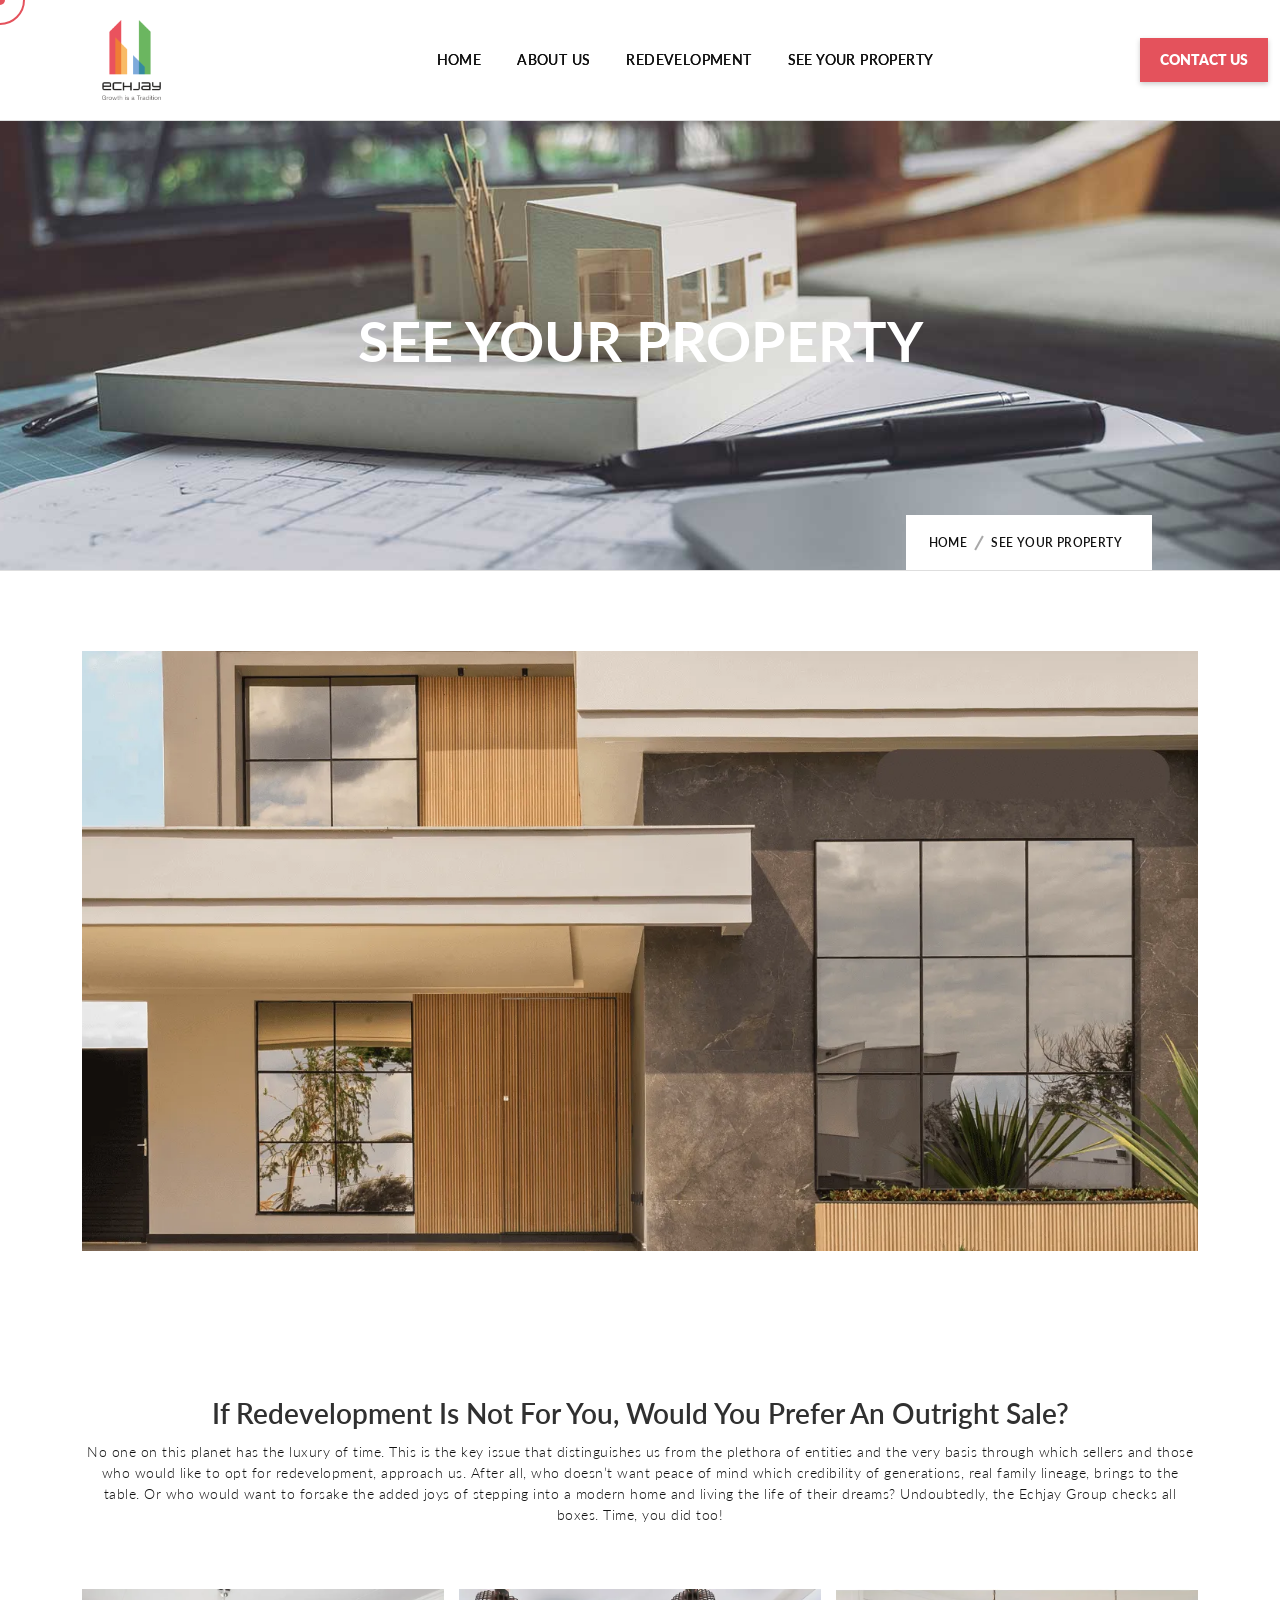
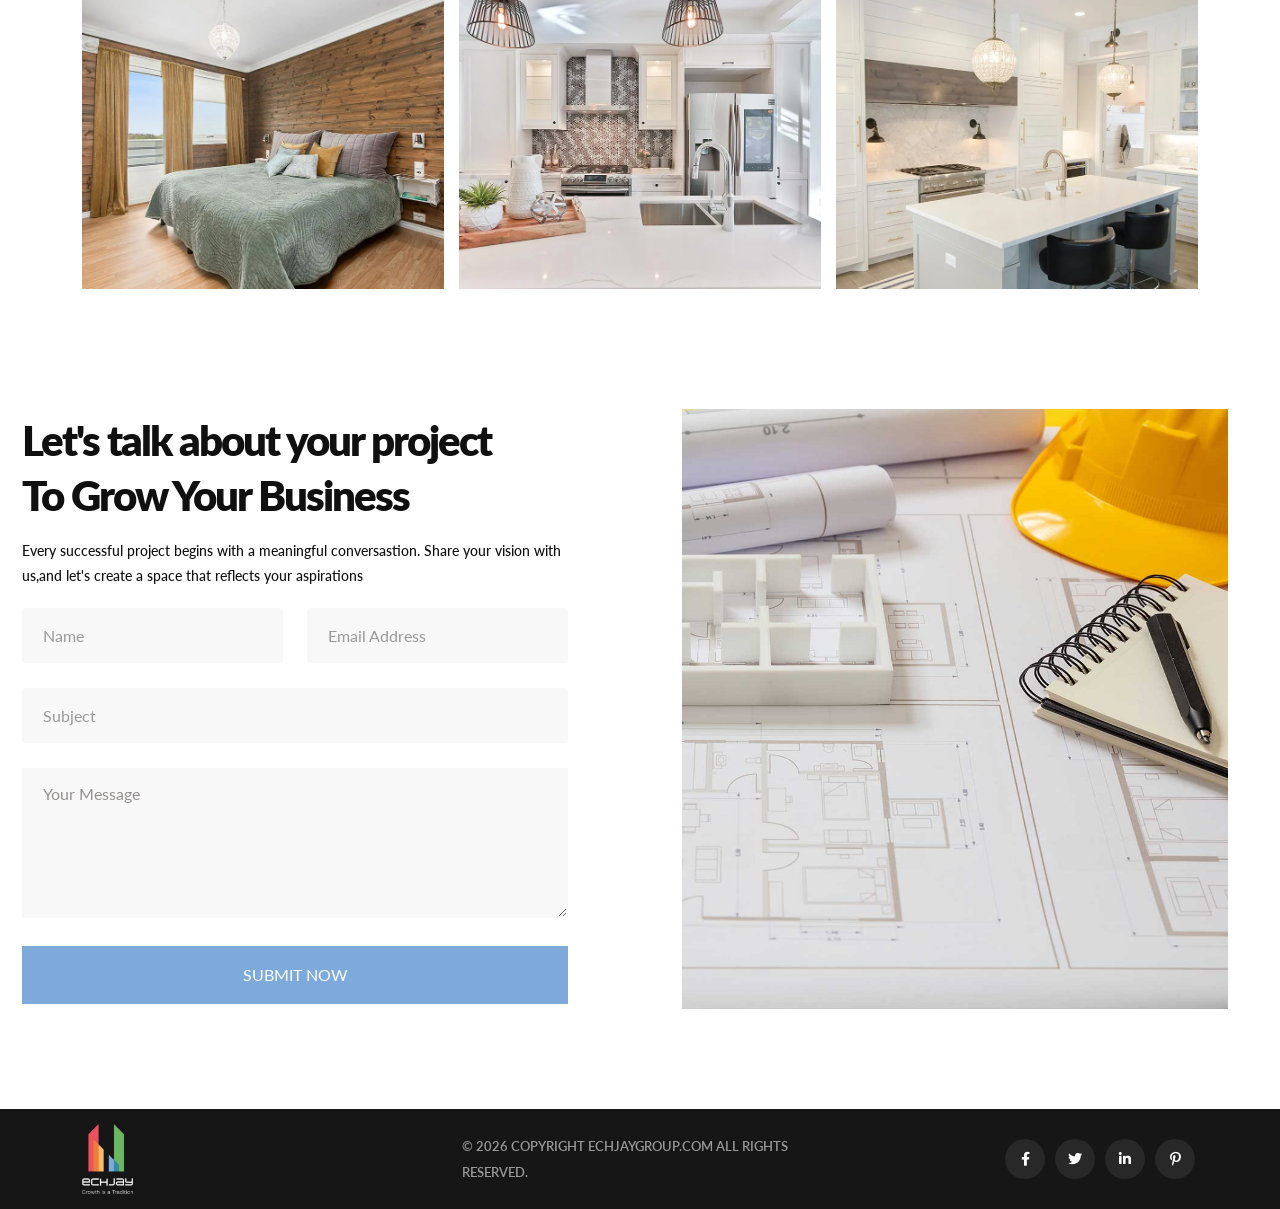
<file: see-your-property.html>
<!DOCTYPE HTML>
<html lang="en-US">

<head>
	<meta charset="UTF-8">
	<meta http-equiv="x-ua-compatible" content="ie=edge">
	<title>See Your Property - Echjay Group</title>
	<meta name="description" content="">
	<meta name="viewport" content="width=device-width, initial-scale=1">
	<!-- Favicon -->
	<link rel="icon" type="image/png" sizes="56x56" href="/assets/images/favicons/favicon.png">
	<link rel="apple-touch-icon" sizes="67x67" href="/assets/images/favicons/apple-touch-icon.png">
	<link rel="apple-touch-icon" sizes="72x72" href="/assets/images/favicons/apple-touch-icon-72x72.png">
	<link rel="apple-touch-icon" sizes="114x114" href="/assets/images/favicons/apple-touch-icon-114x114.png">
	<meta name="msapplication-TileImage" content="\assets\images\favicons\msapplication-square.png">
	<meta name="msapplication-TileImage" content="\assets\images\favicons\msapplication-tiny.png">
	<!-- bootstrap CSS -->
	<link rel="stylesheet" href="assets/css/bootstrap.min.css" type="text/css" media="all">
	<!-- carousel CSS -->
	<link rel="stylesheet" href="assets/css/owl.carousel.min.css" type="text/css" media="all">
	<!-- animate CSS -->
	<link rel="stylesheet" href="assets/css/animate.css" type="text/css" media="all">
	<!-- animated-text CSS -->
	<link rel="stylesheet" href="assets/css/animated-text.css" type="text/css" media="all">
	<!-- font-awesome CSS -->
	<link rel="stylesheet" href="assets/css/all.min.css" type="text/css" media="all">
	<!-- font-flaticon CSS -->
	<link rel="stylesheet" href="assets/css/flaticon.css" type="text/css" media="all">
	<!-- theme-default CSS -->
	<link rel="stylesheet" href="assets/css/theme-default.css" type="text/css" media="all">
	<!-- meanmenu CSS -->
	<link rel="stylesheet" href="assets/css/meanmenu.min.css" type="text/css" media="all">
	<!-- transitions CSS -->
	<link rel="stylesheet" href="assets/css/owl.transitions.css" type="text/css" media="all">
	<!-- venobox CSS -->
	<link rel="stylesheet" href="venobox/venobox.css" type="text/css" media="all">

	<!-- bootstrap icons -->
	<link rel="stylesheet" href="assets/css/bootstrap-icons.css" type="text/css" media="all">

	<!-- Main Style CSS -->
	<link rel="stylesheet" href="assets/css/style.css" type="text/css" media="all">
	<!-- responsive CSS -->
	<link rel="stylesheet" href="assets/css/responsive.css" type="text/css" media="all">

	<!-- modernizr js -->
	<script src="assets/js/vendor/modernizr-3.5.0.min.js"></script>
</head>

<body>


	<!-- loder -->
	 <div class="loader-wrapper">
		<div class="loader"></div>
		<div class="loder-section left-section"></div>
		<div class="loder-section right-section"></div>
	</div> 



	<!--==================================================-->
	<!-- Start Main Menu Area -->
	<!--==================================================-->
	<div id="sticky-header" class="hendre_nav_manu two">
		<div class="container-fluid">
			<div class="row align-items-center">
				<div class="col-lg-2">
					<div class="logo">
						<a class="logo_img" href="index.html" title="hendre">
							<img src="assets/images/ECHJAY_logo.png" alt="logo">
						</a>
						<a class="main_sticky" href="index.html" title="hendre">
							<img src="assets/images/ECHJAY_logo.png" alt="logo">
						</a>
					</div>
				</div>
				<div class="col-lg-8">
					<nav class="hendre_menu">
						<ul class="nav_scroll">
							<li><a href="index.html">Home</a>
							</li>
							<li><a href="about.html">About Us</a></li>
							<li><a href="redevelopment.html">Redevelopment</a>
							</li>
							<li><a href="see-your-property.html">See Your Property</a>
							</li>
						</ul>
					</nav>
				</div>
				<div class="col-lg-2">
					<div class="header-src-box">
						<div class="head-btn">
							<a href="contact.html">Contact Us</a>							
						</div>
					</div>
				</div>
			</div>
		</div>
	</div>

	<!--  Mobile Menu Area -->
	<div class="mobile-menu-area sticky d-sm-block d-md-block d-lg-none ">
		<div class="mobile-menu">
			<nav class="hendre_menu">
				<ul class="nav_scroll">
					<li><a href="index.html">Home</a>
							</li>
							<li><a href="about.html">About Us</a></li>
							<li><a href="redevelopment.html">Redevelopment</a>
							</li>
							<li><a href="see-your-property.html">See Your Property</a>
							</li>
							<li><a href="contact.html">Contact</a></li>
				</ul>
			</nav>
		</div>
	</div>
	<!--==================================================-->
	<!-- End  Mobile Menu Area -->
	<!--==================================================-->


	<!--==================================================-->
	<!-- Start breadcumb-area -->
	<!--==================================================-->

	<div class="breadcumb-area d-flex align-items-center">
		<div class="container">
			<div class="row">
				<div class="col-lg-12">
					<div class="breadcumb-content">
						<h1>See Your Property</h1>
						<ul>
							<li><a href="index.html">Home</a></li>
							<li>See Your Property</li>
						</ul>
					</div>
				</div>
			</div>
		</div>
	</div>

    <div class="horizontal-slider-area upper wow fadeInUp">
        <div class="container">
            <div class="row">
                <div class="owl-carousel horizontal_slid">

                    <div class="item">
                        <div class="horizontal-slider-box slide1"></div>
                    </div>

                    <div class="item">
                        <div class="horizontal-slider-box slide4"></div>
                    </div>

                </div>
            </div>
        </div>
    </div>

    <div class="portfolio-details-area">
        <div class="container">

            <div class="row wow fadeInUp">
                <div class="col-lg-12">
                    <div class="sideber-title">
                        <h2>If redevelopment is not for you, would you prefer an outright sale?</h2>

                        <p>
                            No one on this planet has the luxury of time. This is the key issue that distinguishes us from the plethora of entities and the very basis through which sellers and those who would like to opt for redevelopment, approach us. After all, who doesn’t want peace of mind which credibility of generations, real family lineage, brings to the table. Or who would want to forsake the added joys of stepping into a modern home and living the life of their dreams? Undoubtedly, the Echjay Group checks all boxes. Time, you did too!
                        </p>
                    </div>
                </div>
            </div>

            <!-- Slider -->
            <div class="row mt-5">
                <div class="col-lg-12">

                    <div class="owl-carousel details_list wow fadeInUp">

                        <div class="item">
                            <div class="service-details-box">
                                <div class="service-details-thumb">
                                    <img src="assets/images/sell-your-property/bedroom.webp" alt="">
                                </div>
                            </div>
                        </div>

                        <div class="item">
                            <div class="service-details-box">
                                <div class="service-details-thumb">
                                    <img src="assets/images/sell-your-property/kitchen-1.webp" alt="">
                                </div>
                            </div>
                        </div>

                        <div class="item">
                            <div class="service-details-box">
                                <div class="service-details-thumb">
                                    <img src="assets/images/sell-your-property/kitchen-2.webp" alt="">
                                </div>
                            </div>
                        </div>

                        <div class="item">
                            <div class="service-details-box">
                                <div class="service-details-thumb">
                                    <img src="assets/images/sell-your-property/kitchen-3.webp" alt="">
                                </div>
                            </div>
                        </div>

                    </div>

                </div>
            </div>

        </div>
    </div>

	<!--==================================================-->
	<!-- End breadcumb-area -->
	<!--==================================================-->

<div class="contact_area_three upper">
		<div class="container">
			<div class="row align-items-center">
				<div class="col-lg-6 order-lg-2">
					<div class="single_contact_box wow fadeInUp">
						<div class="single_contact_thumb">
							<img src="assets/images/home-image.jpg" alt="">
						</div>
					</div>
				</div>
				<div class="col-lg-6 order-lg-1">
					<div class="single_contact_box wow fadeInUp">
						<div class="contact_from_box">
							<div class="section_title upper">
								<div class="main_title">
									<h1>Let's talk about your project <br>
										 To Grow Your Business</h1>
								</div>
								<div class="sub_title">
									<h4>Every successful project begins with a meaningful conversastion. Share your vision with us,and let's create a space that reflects your aspirations</h4>
								</div>
							</div>
							<form action="#" method="POST" id="dreamit-form">
								<div class="row">
									<div class="col-lg-6">
										<div class="form_box">
											<input type="text" name="name" placeholder="Name">
										</div>
									</div>
									<div class="col-lg-6">
										<div class="form_box">
											<input type="email" name="email" placeholder="Email Address">
										</div>
									</div>
									<div class="col-lg-12">
										<div class="form_box">
											<input type="text" name="sebject" placeholder="Subject">
										</div>
									</div>

									<div class="col-lg-12">
										<div class="form_box">
											<textarea name="message" id="message" cols="30" rows="10"
											placeholder="Your Message"></textarea>
										</div>
										<div class="quote_button">
											<button class="btn" type="submit">SUBMIT NOW</button>
										</div>
									</div>
								</div>
							</form>
							<div id="status"></div>
						</div>
					</div>
				</div>
				
			</div>
		</div>
	</div>

	<!--==================================================-->
	<!-- Start Footer Section  -->
	<!--==================================================-->

<div class="copyright-area"> 
		<div class="container">
			<div class="row align-items-center">
				
				<div class="col-lg-4 col-md-6">
					<div class="single-copyright-box">
						<div class="copyright-logo">
							<img src="assets/images/echjay_logo-white.png" alt="">
						</div>
					</div>
				</div>
				<div class="col-lg-4 col-md-6">
					<div class="single-copyright">
						<div class="copyright-title">
							<h4>© 2026 Copyright Echjaygroup.com All Rights Reserved.</h4>
						</div>
					</div>
				</div>
				<div class="col-lg-4 col-md-6">
					<div class="copyright-icon-list">
						<ul>
							<li><a href="#"> <i class="fab fa-facebook-f"></i></a></li>
							<li><a href="#"> <i class="fab fa-twitter"> </i> </a></li>
							<li><a href="#"> <i class="fab fa-linkedin-in"></i></a></li>
							<li><a href="#"> <i class="fab fa-pinterest-p"></i></a></li>
						</ul>
					</div>
				</div>
			</div>
		</div>
	</div>	

	<!--==================================================-->
	<!-- End  Footer Section  -->
	<!--==================================================-->



	<!--==================================================-->
	<!-- Start scrollup section Area -->
	<!--==================================================-->
	<div class="prgoress_indicator">
		<svg class="progress-circle svg-content" width="100%" height="100%" viewBox="-1 -1 102 102">
		<path d="M50,1 a49,49 0 0,1 0,98 a49,49 0 0,1 0,-98" />
		</svg>
	</div>
	<!--==================================================-->
	<!-- Start scrollup section Area -->
	<!--==================================================-->



	<!--==================================================-->
	<!-- Start Curser Section Here -->
	<!--==================================================-->
	<div class="curser"></div>
	<div class="curser2"></div> 
	<!--==================================================-->
	<!-- Ends Curser Section Here -->
	<!--==================================================-->



	<!-- jquery js -->
	<script src="assets/js/vendor/jquery-3.6.2.min.js"></script>
	<!-- bootstrap js -->
	<script src="assets/js/bootstrap.min.js"></script>
	<!-- carousel js -->
	<script src="assets/js/owl.carousel.min.js"></script>
	<!-- counterup js -->
	<script src="assets/js/jquery.counterup.min.js"></script>
	<!-- waypoints js -->
	<script src="assets/js/waypoints.min.js"></script>
	<!-- wow js -->
	<script src="assets/js/wow.js"></script>
	<!-- imagesloaded js -->
	<script src="assets/js/imagesloaded.pkgd.min.js"></script>
	<!-- venobox js -->
	<script src="venobox/venobox.js"></script>

	<!--  animated-text js -->
	<script src="assets/js/animated-text.js"></script>
	<!-- venobox min js -->
	<script src="venobox/venobox.min.js"></script>
	<!-- isotope js -->
	<script src="assets/js/isotope.pkgd.min.js"></script>
	<!-- jquery meanmenu js -->
	<script src="assets/js/jquery.meanmenu.js"></script>

	<!-- jquery scrollup js -->
	<script src="assets/js/jquery.scrollUp.js"></script>

	<script src="assets/js/jquery.barfiller.js"></script>
	<!-- jquery js -->

	<script src="assets/js/popper.min.js"></script>

	<!-- theme js -->
	<script src="assets/js/theme.js"></script>


</body>

</html>
</file>
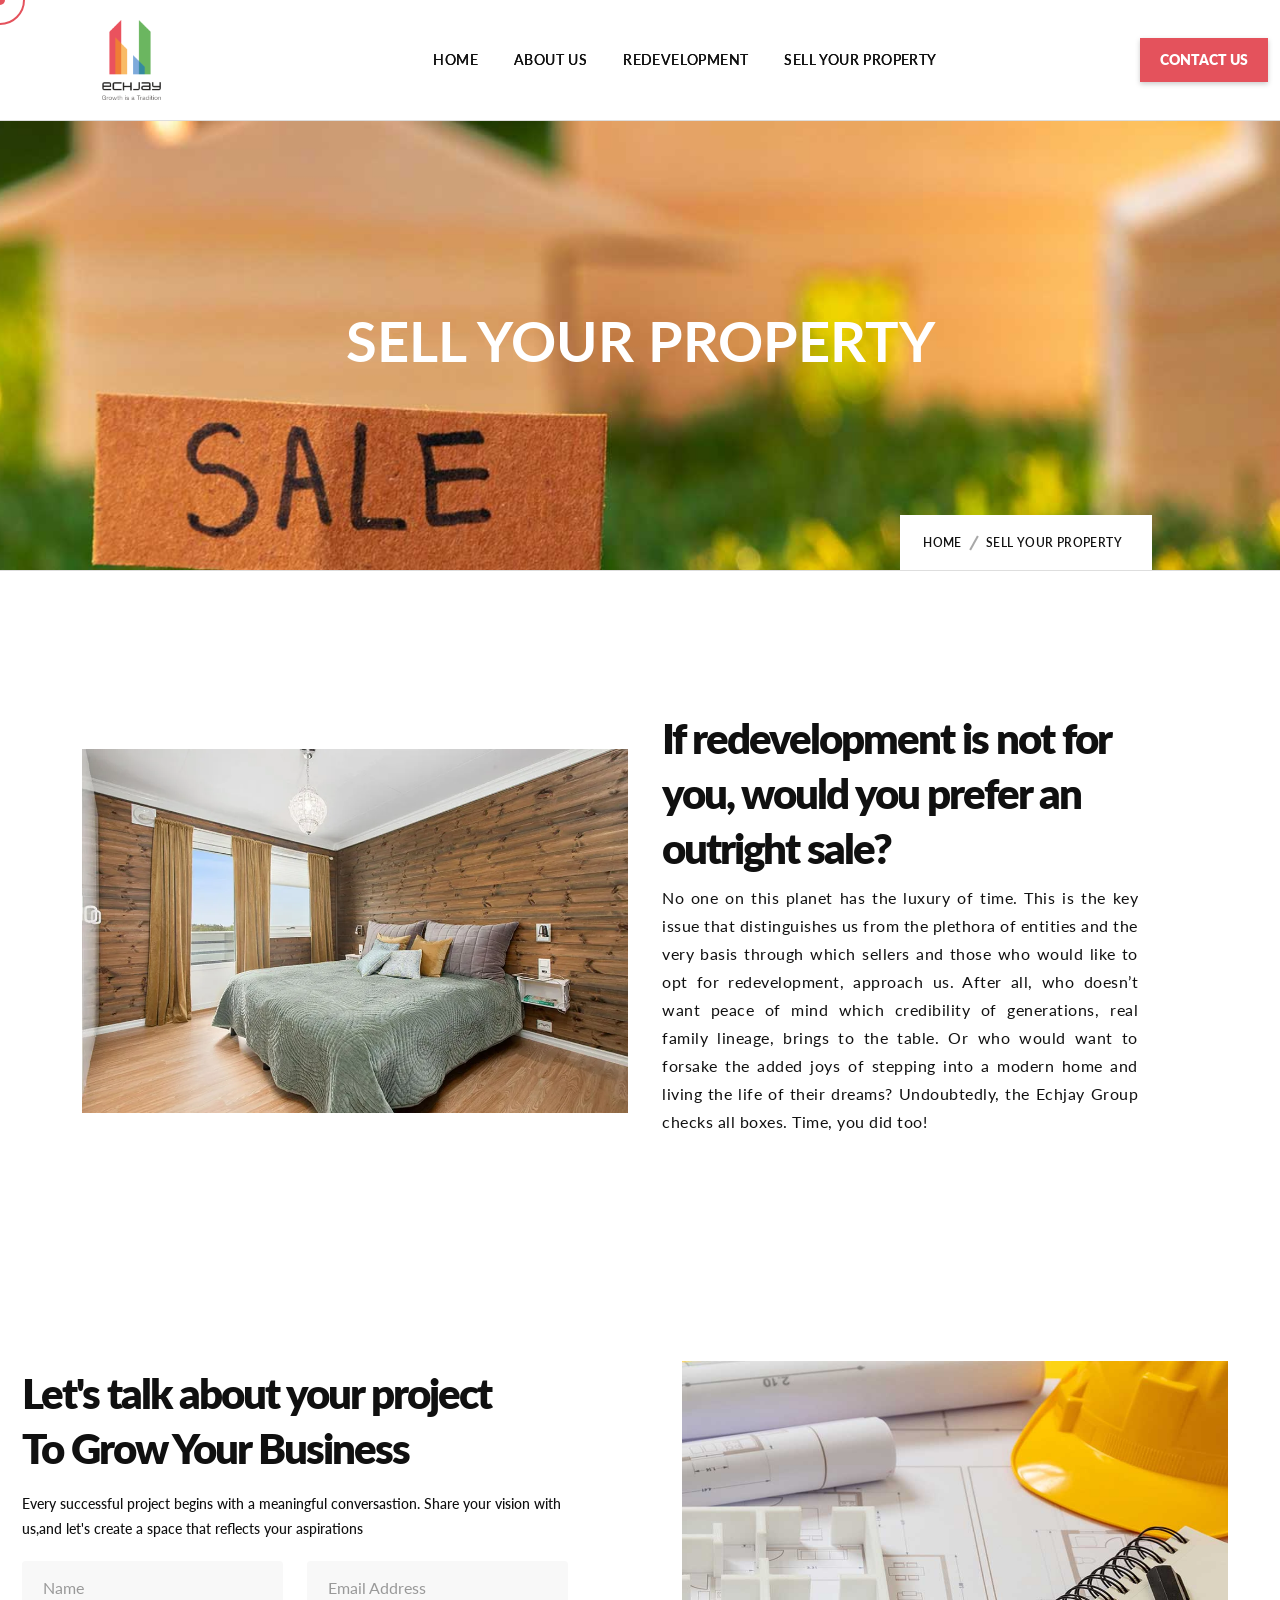
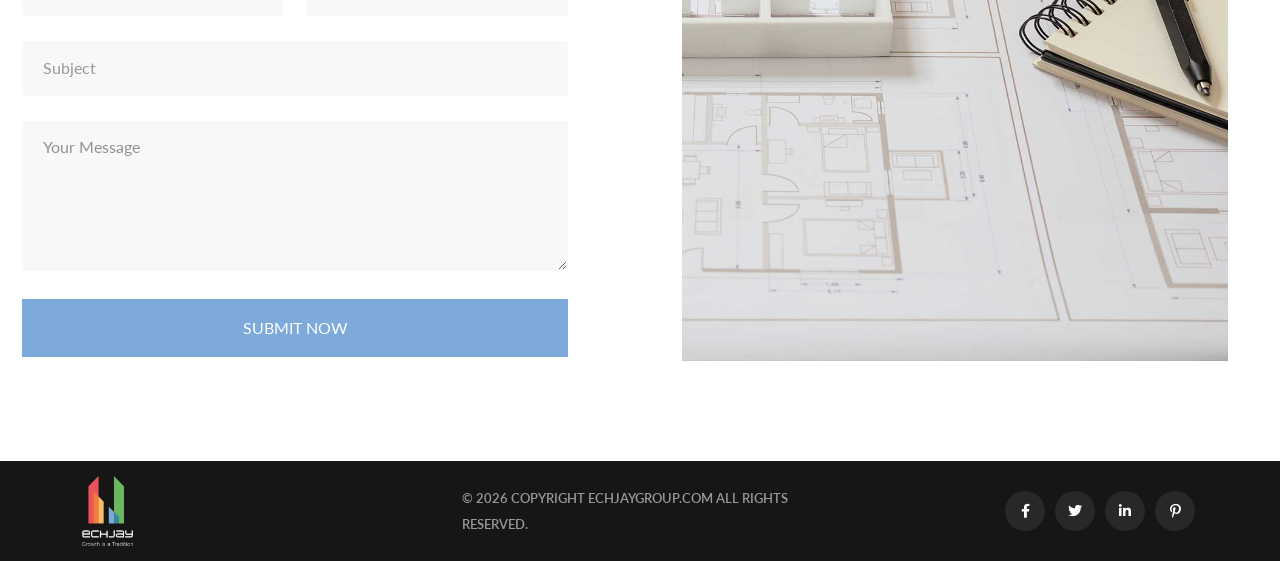
<file: sell-your-property.html>
<!DOCTYPE HTML>
<html lang="en-US">

<head>
	<meta charset="UTF-8">
	<meta http-equiv="x-ua-compatible" content="ie=edge">
	<title>Sell Your Property - Echjay Group</title>
	<meta name="description" content="">
	<meta name="viewport" content="width=device-width, initial-scale=1">
	<!-- Favicon -->
	<link rel="icon" type="image/png" sizes="56x56" href="/assets/images/favicons/favicon.png">
	<link rel="apple-touch-icon" sizes="67x67" href="/assets/images/favicons/apple-touch-icon.png">
	<link rel="apple-touch-icon" sizes="72x72" href="/assets/images/favicons/apple-touch-icon-72x72.png">
	<link rel="apple-touch-icon" sizes="114x114" href="/assets/images/favicons/apple-touch-icon-114x114.png">
	<meta name="msapplication-TileImage" content="\assets\images\favicons\msapplication-square.png">
	<meta name="msapplication-TileImage" content="\assets\images\favicons\msapplication-tiny.png">
	<!-- bootstrap CSS -->
	<link rel="stylesheet" href="assets/css/bootstrap.min.css" type="text/css" media="all">
	<!-- carousel CSS -->
	<link rel="stylesheet" href="assets/css/owl.carousel.min.css" type="text/css" media="all">
	<!-- animate CSS -->
	<link rel="stylesheet" href="assets/css/animate.css" type="text/css" media="all">
	<!-- animated-text CSS -->
	<link rel="stylesheet" href="assets/css/animated-text.css" type="text/css" media="all">
	<!-- font-awesome CSS -->
	<link rel="stylesheet" href="assets/css/all.min.css" type="text/css" media="all">
	<!-- font-flaticon CSS -->
	<link rel="stylesheet" href="assets/css/flaticon.css" type="text/css" media="all">
	<!-- theme-default CSS -->
	<link rel="stylesheet" href="assets/css/theme-default.css" type="text/css" media="all">
	<!-- meanmenu CSS -->
	<link rel="stylesheet" href="assets/css/meanmenu.min.css" type="text/css" media="all">
	<!-- transitions CSS -->
	<link rel="stylesheet" href="assets/css/owl.transitions.css" type="text/css" media="all">
	<!-- venobox CSS -->
	<link rel="stylesheet" href="venobox/venobox.css" type="text/css" media="all">

	<!-- bootstrap icons -->
	<link rel="stylesheet" href="assets/css/bootstrap-icons.css" type="text/css" media="all">

	<!-- Main Style CSS -->
	<link rel="stylesheet" href="assets/css/style.css" type="text/css" media="all">
	<!-- responsive CSS -->
	<link rel="stylesheet" href="assets/css/responsive.css" type="text/css" media="all">

	<!-- modernizr js -->
	<script src="assets/js/vendor/modernizr-3.5.0.min.js"></script>
</head>

<body>

	<!-- loder -->
	 <div class="loader-wrapper">
		<div class="loader"></div>
		<div class="loder-section left-section"></div>
		<div class="loder-section right-section"></div>
	</div> 

	<div id="sticky-header" class="hendre_nav_manu two">
		<div class="container-fluid">
			<div class="row align-items-center">
				<div class="col-lg-2">
					<div class="logo">
						<a class="logo_img" href="index.html" title="hendre">
							<img src="assets/images/ECHJAY_logo.png" alt="logo">
						</a>
						<a class="main_sticky" href="index.html" title="hendre">
							<img src="assets/images/ECHJAY_logo.png" alt="logo">
						</a>
					</div>
				</div>
				<div class="col-lg-8">
					<nav class="hendre_menu">
						<ul class="nav_scroll">
							<li><a href="index.html">Home</a>
							</li>
							<li><a href="about.html">About Us</a></li>
							<li><a href="redevelopment.html">Redevelopment</a>
							</li>
							<li><a href="sell-your-property.html">Sell Your Property</a>
							</li>
						</ul>
					</nav>
				</div>
				<div class="col-lg-2">
					<div class="header-src-box">
						<div class="head-btn">
							<a href="contact.html">Contact Us</a>							
						</div>
					</div>
				</div>
			</div>
		</div>
	</div>

	<div class="mobile-menu-area sticky d-sm-block d-md-block d-lg-none ">
		<div class="mobile-menu">
			<nav class="hendre_menu">
				<ul class="nav_scroll">
					<li><a href="index.html">Home</a>
							</li>
							<li><a href="about.html">About Us</a></li>
							<li><a href="redevelopment.html">Redevelopment</a>
							</li>
							<li><a href="sell-your-property.html">Sell Your Property</a>
							</li>
							<li><a href="contact.html">Contact</a></li>
				</ul>
			</nav>
		</div>
	</div>

	<div class="breadcumb-area-seller d-flex align-items-center">
		<div class="container">
			<div class="row">
				<div class="col-lg-12">
					<div class="breadcumb-content">
						<h1>Sell Your Property</h1>
						<ul>
							<li><a href="index.html">Home</a></li>
							<li>Sell Your Property</li>
						</ul>
					</div>
				</div>
			</div>
		</div>
	</div>

	<div class="about-area-seven pd-b-50">
		<div class="container">
			<div class="row align-items-center">

				<div class="col-lg-6">
					<div class="row">
						<div class="owl-carousel aboutseven_list wow fadeInUp">

							<div class="item">
								<div class="single-about-right">
									<div class="single-about-tmb">
										<img src="assets/images/sell-your-property/bedroom.webp" alt="Redevelopment">
									</div>
								</div>
							</div>

							<div class="item">
								<div class="single-about-right">
									<div class="single-about-tmb">
										<img src="assets/images/sell-your-property/kitchen-1.webp" alt="Redevelopment">
									</div>
								</div>
							</div>

							<div class="item">
								<div class="single-about-right">
									<div class="single-about-tmb">
										<img src="assets/images/sell-your-property/kitchen-2.webp" alt="Redevelopment">
									</div>
								</div>
							</div>

							<div class="item">
								<div class="single-about-right">
									<div class="single-about-tmb">
										<img src="assets/images/sell-your-property/kitchen-3.webp" alt="Redevelopment">
									</div>
								</div>
							</div>

						</div>
					</div>
				</div>

				<div class="col-lg-6">
					<div class="single-about-left wow fadeInUp">

						<div class="appoinment-tab">
							<div class="tab">
								<div class="tab_content">
									<div class="tabs_item">
										<div class="post-comment-description">
											<div class="section_title upper wow fadeInUp">
												<div class="main_title mb-2">
													<h1>If redevelopment is not for you, would you prefer an outright sale?</h1>
													
												</div>
											</div>
											<p>
												No one on this planet has the luxury of time. This is the key issue that distinguishes us from the plethora of entities and the very basis through which sellers and those who would like to opt for redevelopment, approach us. After all, who doesn’t want peace of mind which credibility of generations, real family lineage, brings to the table. Or who would want to forsake the added joys of stepping into a modern home and living the life of their dreams? Undoubtedly, the Echjay Group checks all boxes. Time, you did too!
											</p>

										</div>
									</div>
								</div>
							</div>
						</div>

					</div>
				</div>

			</div>
		</div>
	</div>

	<div class="contact_area_three upper">
		<div class="container">
			<div class="row align-items-center">
				<div class="col-lg-6 order-lg-2">
					<div class="single_contact_box wow fadeInUp">
						<div class="single_contact_thumb">
							<img src="assets/images/home-image.jpg" alt="">
						</div>
					</div>
				</div>
				<div class="col-lg-6 order-lg-1">
					<div class="single_contact_box wow fadeInUp">
						<div class="contact_from_box">
							<div class="section_title upper">
								<div class="main_title">
									<h1>Let's talk about your project <br>
										 To Grow Your Business</h1>
								</div>
								<div class="sub_title">
									<h4>Every successful project begins with a meaningful conversastion. Share your vision with us,and let's create a space that reflects your aspirations</h4>
								</div>
							</div>
							<form action="#" method="POST" id="dreamit-form">
								<div class="row">
									<div class="col-lg-6">
										<div class="form_box">
											<input type="text" name="name" placeholder="Name">
										</div>
									</div>
									<div class="col-lg-6">
										<div class="form_box">
											<input type="email" name="email" placeholder="Email Address">
										</div>
									</div>
									<div class="col-lg-12">
										<div class="form_box">
											<input type="text" name="sebject" placeholder="Subject">
										</div>
									</div>

									<div class="col-lg-12">
										<div class="form_box">
											<textarea name="message" id="message" cols="30" rows="10"
											placeholder="Your Message"></textarea>
										</div>
										<div class="quote_button">
											<button class="btn" type="submit">SUBMIT NOW</button>
										</div>
									</div>
								</div>
							</form>
							<div id="status"></div>
						</div>
					</div>
				</div>	
			</div>
		</div>
	</div>

	<div class="copyright-area"> 
		<div class="container">
			<div class="row align-items-center">
				
				<div class="col-lg-4 col-md-6">
					<div class="single-copyright-box">
						<div class="copyright-logo">
							<img src="assets/images/echjay_logo-white.png" alt="">
						</div>
					</div>
				</div>
				<div class="col-lg-4 col-md-6">
					<div class="single-copyright">
						<div class="copyright-title">
							<h4>© 2026 Copyright Echjaygroup.com All Rights Reserved.</h4>
						</div>
					</div>
				</div>
				<div class="col-lg-4 col-md-6">
					<div class="copyright-icon-list">
						<ul>
							<li><a href="#"> <i class="fab fa-facebook-f"></i></a></li>
							<li><a href="#"> <i class="fab fa-twitter"> </i> </a></li>
							<li><a href="#"> <i class="fab fa-linkedin-in"></i></a></li>
							<li><a href="#"> <i class="fab fa-pinterest-p"></i></a></li>
						</ul>
					</div>
				</div>
			</div>
		</div>
	</div>	

	<div class="prgoress_indicator">
		<svg class="progress-circle svg-content" width="100%" height="100%" viewBox="-1 -1 102 102">
		<path d="M50,1 a49,49 0 0,1 0,98 a49,49 0 0,1 0,-98" />
		</svg>
	</div>

	<div class="curser"></div>
	<div class="curser2"></div> 

	<!-- jquery js -->
	<script src="assets/js/vendor/jquery-3.6.2.min.js"></script>
	<!-- bootstrap js -->
	<script src="assets/js/bootstrap.min.js"></script>
	<!-- carousel js -->
	<script src="assets/js/owl.carousel.min.js"></script>
	<!-- counterup js -->
	<script src="assets/js/jquery.counterup.min.js"></script>
	<!-- waypoints js -->
	<script src="assets/js/waypoints.min.js"></script>
	<!-- wow js -->
	<script src="assets/js/wow.js"></script>
	<!-- imagesloaded js -->
	<script src="assets/js/imagesloaded.pkgd.min.js"></script>
	<!-- venobox js -->
	<script src="venobox/venobox.js"></script>

	<!--  animated-text js -->
	<script src="assets/js/animated-text.js"></script>
	<!-- venobox min js -->
	<script src="venobox/venobox.min.js"></script>
	<!-- isotope js -->
	<script src="assets/js/isotope.pkgd.min.js"></script>
	<!-- jquery meanmenu js -->
	<script src="assets/js/jquery.meanmenu.js"></script>

	<!-- jquery scrollup js -->
	<script src="assets/js/jquery.scrollUp.js"></script>

	<script src="assets/js/jquery.barfiller.js"></script>
	<!-- jquery js -->

	<script src="assets/js/popper.min.js"></script>

	<!-- theme js -->
	<script src="assets/js/theme.js"></script>


</body>

</html>
</file>
<file: assets/css/flaticon.css>
/*
  	Flaticon icon font: Flaticon
  	Creation date: 01/08/2019 09:08
  	*/

@font-face {
  font-family: "Flaticon";
  src: url("../fonts/Flaticon.eot");
  src: url("../fonts/Flaticond41d.eot?#iefix") format("embedded-opentype"),
       url("../fonts/Flaticon.woff2") format("woff2"),
       url("../fonts/Flaticon.woff") format("woff"),
       url("../fonts/Flaticon.ttf") format("truetype"),
       url("../fonts/Flaticon.svg#Flaticon") format("svg");
  font-weight: normal;
  font-style: normal;
}

@media screen and (-webkit-min-device-pixel-ratio:0) {
  @font-face {
    font-family: "Flaticon";
    src: url("../fonts/Flaticon.svg#Flaticon") format("svg");
  }
}

[class^="flaticon-"]:before, [class*=" flaticon-"]:before,
[class^="flaticon-"]:after, [class*=" flaticon-"]:after {   
  font-family: Flaticon;
  font-size: inherit;
  font-style: normal;
}

.flaticon-report:before { content: "\f100"; }
.flaticon-clock:before { content: "\f101"; }
.flaticon-call:before { content: "\f102"; }
.flaticon-tourism:before { content: "\f103"; }
.flaticon-process:before { content: "\f104"; }
.flaticon-data:before { content: "\f105"; }
.flaticon-global:before { content: "\f106"; }
.flaticon-system:before { content: "\f107"; }
.flaticon-padlock:before { content: "\f108"; }
.flaticon-process-1:before { content: "\f109"; }
.flaticon-data-1:before { content: "\f10a"; }
.flaticon-work:before { content: "\f10b"; }
.flaticon-data-analytics:before { content: "\f10c"; }
.flaticon-chart:before { content: "\f10d"; }
.flaticon-algorithm:before { content: "\f10e"; }
.flaticon-data-2:before { content: "\f10f"; }
.flaticon-clock-1:before { content: "\f110"; }
.flaticon-microchip:before { content: "\f111"; }
.flaticon-server:before { content: "\f112"; }
.flaticon-24h:before { content: "\f113"; }
.flaticon-global-1:before { content: "\f114"; }
.flaticon-business-and-finance:before { content: "\f115"; }
.flaticon-space:before { content: "\f116"; }
.flaticon-information:before { content: "\f117"; }
.flaticon-privacy:before { content: "\f118"; }
.flaticon-alert:before { content: "\f119"; }
.flaticon-online-library:before { content: "\f11a"; }
.flaticon-info:before { content: "\f11b"; }
.flaticon-interaction:before { content: "\f11c"; }
.flaticon-mobile-app:before { content: "\f11d"; }
.flaticon-code:before { content: "\f11e"; }
.flaticon-developer:before { content: "\f11f"; }
.flaticon-intelligent:before { content: "\f120"; }
.flaticon-content:before { content: "\f121"; }
.flaticon-laptop:before { content: "\f122"; }
.flaticon-web:before { content: "\f123"; }
.flaticon-content-writing:before { content: "\f124"; }
.flaticon-computer:before { content: "\f125"; }
.flaticon-computer-1:before { content: "\f126"; }
.flaticon-graphic-design:before { content: "\f127"; }
.flaticon-analysis:before { content: "\f128"; }
.flaticon-bar-chart:before { content: "\f129"; }
.flaticon-analytics:before { content: "\f12a"; }
.flaticon-ui:before { content: "\f12b"; }
.flaticon-resume:before { content: "\f12c"; }
.flaticon-taxi:before { content: "\f12d"; }
.flaticon-online-shop:before { content: "\f12e"; }
.flaticon-smartphone:before { content: "\f12f"; }

.flaticon-next-1:before { content: "\f100"; }
.flaticon-back:before { content: "\f101"; }
.flaticon-next:before { content: "\f102"; }
.flaticon-back-1:before { content: "\f103"; }
.flaticon-respect:before { content: "\f104"; }
.flaticon-briefcase:before { content: "\f105"; }
.flaticon-graduation-hat:before { content: "\f106"; }
.flaticon-left-quote:before { content: "\f107"; }
.flaticon-aeroplane:before { content: "\f108"; }
.flaticon-jet:before { content: "\f109"; }
.flaticon-phone-call-1:before { content: "\f10a"; }
.flaticon-phone-call:before { content: "\f10b"; }
.flaticon-customer-service:before { content: "\f10c"; }
.flaticon-speech-bubble:before { content: "\f10d"; }
.flaticon-shopping-basket:before { content: "\f10e"; }
.flaticon-mail:before { content: "\f10f"; }
.flaticon-graph:before { content: "\f110"; }
.flaticon-compass:before { content: "\f111"; }
.flaticon-home:before { content: "\f112"; }
.flaticon-lifebuoy:before { content: "\f113"; }
.flaticon-time:before { content: "\f114"; }


.flaticon-artificial-intelligence:before { content: "\f100"; }
.flaticon-robotic-arm:before { content: "\f101"; }
.flaticon-ai:before { content: "\f102"; }
.flaticon-play-button:before { content: "\f103"; }
.flaticon-artificial-intelligence-1:before { content: "\f104"; }
.flaticon-automaton:before { content: "\f105"; }
.flaticon-brain:before { content: "\f106"; }
.flaticon-ai-1:before { content: "\f107"; }
.flaticon-artificial-intelligence-2:before { content: "\f108"; }
.flaticon-artificial-intelligence-3:before { content: "\f109"; }
.flaticon-mail:before { content: "\f10a"; }
.flaticon-machine-learning:before { content: "\f10b"; }
.flaticon-machine-learning-1:before { content: "\f10c"; }
.flaticon-code:before { content: "\f10d"; }
.flaticon-gps:before { content: "\f10e"; }
.flaticon-place:before { content: "\f10f"; }
.flaticon-phone:before { content: "\f110"; }
.flaticon-mail-1:before { content: "\f111"; }
.flaticon-artificial-intelligence-4:before { content: "\f112"; }
.flaticon-abc:before { content: "\f113"; }
.flaticon-contract:before { content: "\f114"; }
.flaticon-quote:before { content: "\f115"; }
.flaticon-business-and-finance:before { content: "\f116"; }
.flaticon-binary-code:before { content: "\f117"; }
.flaticon-database:before { content: "\f118"; }
.flaticon-font:before { content: "\f119"; }
.flaticon-speech-bubble:before { content: "\f11a"; }
.flaticon-face:before { content: "\f11b"; }
.flaticon-facial:before { content: "\f11c"; }
.flaticon-data:before { content: "\f11d"; }
.flaticon-facial-recognition:before { content: "\f11e"; }
.flaticon-right-arrow:before { content: "\f11f"; }
.flaticon-seo-and-web:before { content: "\f120"; }
.flaticon-encrypt:before { content: "\f121"; }
.flaticon-encrypt-1:before { content: "\f122"; }
.flaticon-data-encryption:before { content: "\f123"; }
.flaticon-tick:before { content: "\f124"; }
.flaticon-success:before { content: "\f125"; }
.flaticon-send:before { content: "\f126"; }
.flaticon-left-arrow:before { content: "\f127"; }
.flaticon-up-arrow:before { content: "\f128"; }
.flaticon-download-arrow:before { content: "\f129"; }
.flaticon-basket:before { content: "\f12a"; }
.flaticon-stylish-bag:before { content: "\f12b"; }
.flaticon-shopping-bag:before { content: "\f12c"; }
.flaticon-bag:before { content: "\f12d"; }
.flaticon-chat:before { content: "\f12e"; }
.flaticon-robotics:before { content: "\f12f"; }
.flaticon-qr:before { content: "\f130"; }
.flaticon-production:before { content: "\f131"; }
.flaticon-inclusion:before { content: "\f132"; }
.flaticon-feature:before { content: "\f133"; }
.flaticon-art-and-design:before { content: "\f134"; }
.flaticon-search:before { content: "\f135"; }
.flaticon-seo-and-web-1:before { content: "\f136"; }
.flaticon-phone-1:before { content: "\f137"; }
.flaticon-email:before { content: "\f138"; }
.flaticon-error:before { content: "\f139"; }
.flaticon-close:before { content: "\f13a"; }
.flaticon-gps-1:before { content: "\f13b"; }
.flaticon-cross-out:before { content: "\f13c"; }
.flaticon-woman-bag:before { content: "\f13d"; }
</file>
<file: assets/css/lite-style.css>
/*================================
<--  Digitcent light-theme Style Css -->
==================================*/
body.light-theme {
    color: #303030 !important;
}

.light-theme .dark-light span {
    color: #000000 !important;
    font-size: 35px !important;
}

.light-theme .digitcent_nav_manu {
    background-color: #fdfdfd !important;
}

.light-theme .digitcent_menu>ul>li>a {
    color: #303030 !important;
}

.light-theme .header-contact-btn a {
    color: #303030 !important;
    background-image: linear-gradient(
      to right,
      #f94c30,
      #f94c30 50%,
      #303030 50%
    );
}

/* sticky */
.light-theme .sticky {
    background: #fff !important;
}

.light-theme .sticky .digitcent_menu>ul>li>a,
.light-theme .digitcent-section-title h1,
.light-theme .section-button a {
    color: #303030 !important;
}

.light-theme .section-button a:hover {
    color: #fff !important;
}

/*
<!-- ============================================================== -->
<!-- Digitcent Hero Section Css -->
<!-- ============================================================== -->*/

.light-theme .hero-section {
    background: #fff  !important;
}

.light-theme .banner-title h1 {
    color: #303030  !important;
}

.light-theme .banner-social ul li a {
    color: #303030  !important;
}

.light-theme .banner-shape-text span {
    text-shadow: -1px 0 #303030, 0 1px #303030, 1px 0 #303030, 0 -1px #303030  !important;
    color: #fff  !important;
    opacity: .08 !important;
}

.light-theme .banner-title h1 span {
    color: #fff  !important;
}

.light-theme .banner-text p {
    color: #303030  !important;
}

/* Featur  Section */
.light-theme .feature-single-box{
    background-color: #fff  !important;
    box-shadow: 0px 0px 30px 4px rgba(0,0,0,0.08) !important;
}

.light-theme .feature-icon span,
.light-theme .feature-desc p,
.light-theme .digitcent-section-title p,
.light-theme .elementor-about-desc p {
    color: #303030 !important;
    transition: .5s !important;
}

.light-theme .feature-single-box:hover .feature-icon span {
    color: #f94c30 !important;
}


.light-theme .feature-single-box:hover .feature-desc p {
    color: #fff !important;
}

.light-theme .feature-title h5 {
    color: #303030 !important;
    transition: .5s !important;
}

.light-theme .feature-single-box:hover .feature-title h5,
.light-theme .portfolio-info p {
    color: #fff  !important;
}

.light-theme .service-single-box:hover .digitcent-service-title p {
    color: #fff !important;
    opacity: 1 !important;
}

.light-theme .service-single-box:hover .service-shape1 span {
    text-shadow: -1px 0 #fff, 0 1px #fff, 1px 0 #fff, 0 -1px #fff;
}






/*================================
<--  Digitcent Feature Section Css -->
==================================*/
.light-theme .feature-section,
.light-theme .about-section,
.light-theme .service-section,
.light-theme .portfolio-section,
.light-theme .portfolio-section,
.light-theme .testimonial-section,
.light-theme .blog-section,
.light-theme .footer-section,
.light-theme .footer-bottom-section {
    background-color: #fff !important;
    border-top: 1px solid rgba(16,18,16,0.10196078431372549) !important;
    transition: .5s !important;
}

.light-theme .elementor-about-title p {
    color: #303030 !important;
}

.light-theme .elementor-about-title a:hover p {
    color: #f94c30 !important;
}

.light-theme .about-icon span {
    color: #303030 !important;
}

/* Service */
.light-theme .service-single-box {
    background-color: #fff !important;
    box-shadow: 0px 0px 30px 4px rgba(0,0,0,0.08) !important;
}

.light-theme .digitcent-service-title h2 {
    color: #303030 !important;
    transition: .5s !important;
}

.light-theme .service-single-box:hover .digitcent-service-title h2 {
    color: #fff !important;
}

.light-theme .digitcent-service-title p {
    color: #303030  !important;
    opacity: 0.7  !important;
}

/* Brand */
.light-theme .brand-section {
    background-color: #fff  !important;
}

.light-theme .brand-thumb svg {
    fill: #303030  !important;
    opacity: .5  !important;
    transition: .5s  !important;
}

.light-theme .brand-thumb:hover svg {
    opacity: 1  !important;
}

/* Testimonial */
.light-theme .single-testimonial-box {
    background-color: #fff !important;
    box-shadow: 0px 0 10px 4px rgba(0,0,0,0.08) !important;
}

.light-theme .testi-description p {
    color: #303030 !important;
}

.light-theme .testi-content h5 {
    color: #303030 !important;
}

.light-theme .single-testimonial-box:hover .testi-content h5{
    color: #f94c30 !important;
}

/* Blog */
.light-theme .blog-single-box {
    background-color: #fff !important;
    box-shadow: 0px 0 10px 4px rgba(0,0,0,0.08) !important;
}

.light-theme .blog-single-box .blog-box-inner hr {
    border-bottom: 1px solid rgba(16,18,16,0.10196078431372549) !important;
}

.light-theme .blog-single-box .blog-title h5,
.light-theme .blog-single-box .blog-title p{
    color: #303030 !important;
}

.light-theme .blog-single-box .blog-desc a {
    color: #303030 !important;
}



/* Footer Section */
.light-theme .company-info-desc p,
.light-theme h4.widget-title,
.light-theme ul.footer-menu li a,
.light-theme .widget-info ul li a,
.light-theme .footer-bottom-menu ul li a,
.light-theme .footer-bottom-content-copy p  {
    color: #303030 !important;
}

.light-theme .follow-company-icon a {
    background-color: #fff !important;
    box-shadow: 0px 0px 30px 4px rgba(0,0,0,0.05) !important;
}



/* Contact US Page */
.light-theme .contact-us {
    background-color: #fff !important;
}

.light-theme .row.cntc-bg2,
.light-theme .form-box input,
.light-theme .form-box textarea {
    background-color: #fff !important;
    box-shadow: 0px 0 10px 4px rgba(0,0,0,0.08) !important;
}

.light-theme .form-box input,
.light-theme .form-box textarea {
    color: #303030 !important;
}

.light-theme .form-box input::placeholder,
.light-theme .form-box textarea::placeholder {
    color: #303030 !important;
    opacity: .5 !important;
}

.light-theme h4.contact-form-title {
    color: #303030 !important;
}

.light-theme .contacts-title h5 {
    font-weight: 600 !important;
    font-size: 17px !important;
    color: #000 !important;
}

.light-theme img.logoImage {
    opacity: 0 !important;
}

.light-theme a.logo_img {
    background: url(../images/logo3.png) !important;
    background-repeat: no-repeat !important;
    background-position: center !important;
    padding-bottom: 5px !important;
}

.light-theme .digitcent_nav_manu.sticky .logo_img {
    display: unset !important;
}

.light-theme .digitcent_nav_manu.sticky .main_sticky {
    display: none !important;
}

.light-theme .single-contact-info-box {
    background-color: #fff !important;
    box-shadow: 0px 0 10px 4px rgba(0,0,0,0.08) !important;
    background-image: none !important;
}

.light-theme .contacts-icon {
    background-color: rgb(129, 109, 109) !important;
}

.light-theme .contact-information2:hover .contacts-icon {
    background-color: #f94c30 !important;
}

.light-theme .contacts-title h6 {
    color: #303030 !important;
}

.light-theme h3.cntc-info-title {
    color: #000 !important;
}

/* breatcam */

/* .light-theme .breatcam-section {
    background: #fff !important;
    height: 415px;
    border-bottom: 1px solid !important;
}

.light-theme .breatcam-content h1,
.light-theme .breatcam-content ul li{
    color: #303030 !important;
}

.light-theme .breatcam-content ul li a:before{
    background-color: #303030 !important;
} */

/* Blog Details */
.light-theme .blogs-section {
    background-color: #fff !important;
}

.light-theme .blogs-section:before {
    background-color: #e8e8e8 !important;
}

.light-theme .blogs-section .blog-content {
    background-color: #fff !important;
    box-shadow: 0px 0px 30px 4px rgba(0,0,0,0.08) !important;
    border: none !important;
}

.light-theme .blogs-section ul.blog-author li,
.light-theme .blogs-section h2.blog-title a,
.light-theme .blogs-section ul.product-list li,
.light-theme .blogs-section .blog-content p,
.light-theme .blogs-section span.social-text,
.light-theme .blogs-section h3.blog-comment-title,
.light-theme .blogs-section .blog-post-comment h4.post-title,
.light-theme .blogs-section .post-content p,
.light-theme .blogs-section .blog-post-comment span.rights-reply,
.light-theme .blogs-section h6.form-title,
.light-theme .blogs-section h4.sidebar-title,
.light-theme .blogs-section ul.sidebar-menu li a,
.light-theme .blogs-section .rpost-content h4 a
 {
    color: #303030 !important;
}

.light-theme .blogs-section .blogs-social-share,
.light-theme .blogs-section ul.social-share li a,
.light-theme .blogs-section .blog-post-comment,
.light-theme .blogs-section .contact-form-box3,
.light-theme .blogs-section .widget-sidebar-box,
.light-theme .blogs-section ul.sidebar-menu li,
.light-theme .blogs-section ul.sidebar-menu li a i {
    background: #fff !important;
    box-shadow: 0px 0px 30px 4px rgba(0,0,0,0.08) !important;
    border: none !important;
}

.light-theme .blogs-section ul.sidebar-menu li:hover {
    background-color: #1D1D1D !important;
}

.light-theme .blogs-section ul.sidebar-menu li:hover a {
    color: #fff !important;
}

.light-theme .blogs-section ul.sidebar-menu li:hover a i {
    background-color: #f94c30 !important;
}

.light-theme .blogs-section .tag-item a {
    background: #565656  !important;
}

.light-theme .mean-container .mean-bar {
    background-color: #fff !important;
}

.light-theme .mean-container .mean-bar::before {
    color: #10102E !important;
}

.light-theme .mean-container a.meanmenu-reveal span {
    background-color: #10102E !important;
}

.light-theme .mean-container a.meanmenu-reveal {
    color: #10102E !important;
}
</file>
<file: assets/css/theme-default.css>
/*

    font-family: 'Montserrat', sans-serif;

*/



@import url('https://fonts.googleapis.com/css2?family=Montserrat:ital,wght@0,100;0,200;0,300;0,400;0,500;0,600;0,700;0,800;0,900;1,100;1,200;1,300;1,400;1,500;1,600;1,700;1,800;1,900&display=swap');
@import url('https://fonts.googleapis.com/css2?family=Lato:ital,wght@0,100;0,300;0,400;0,700;0,900;1,100;1,300;1,400;1,700;1,900&family=Poppins:ital,wght@0,100;0,200;0,300;0,400;0,500;0,600;0,700;0,800;0,900;1,100;1,200;1,300;1,400;1,500;1,600;1,700;1,800;1,900&display=swap');
html,

body {
    overflow-x: hidden;
}

html {
    scroll-behavior: smooth;
}

body {
    color: #fff;
    font-size: 15px;
    font-weight: 400;
    overflow: hidden;
    line-height: 28px;
    text-align: left!important;
    font-family: "Lato", sans-serif;
}

p {

    font-weight: 400;
    font-style: normal;
}

h1,
h2,
h3,
h4,
h5,
h6 {
    color: #fff;
    font-family: "Lato", sans-serif;
    font-style: normal;
    margin-bottom: 0;
    margin-top: 11px;
    line-height: 1.2;
    font-weight: 600;
    -webkit-transition: .5s;
    transition: .5s;
    font-size: 36px;
}

a {
    -webkit-transition: all 0.3s ease-out 0s;
    transition: all 0.3s ease-out 0s;
    text-decoration: none;
}

a {
    color: #43baff;
    text-decoration: none;
}

a:focus,
.btn:focus {
    text-decoration: none;
    outline: none;
}

a:focus,
a:hover {
    text-decoration: none;
    text-decoration: none;
}

.uppercase {
    text-transform: uppercase;
}

.capitalize {
    text-transform: capitalize;
}

h1 a,
h2 a,
h3 a,
h4 a,
h5 a,
h6 a {
    color: inherit;
    -webkit-transition: .5s;
    transition: .5s;
    text-decoration: none;
}

h1 {
    font-size: 50px;
}

h2 {
    font-size: 35px;

}

h3 {
    font-size: 30px;
}

h4 {
    font-size: 24px;
}

h5 {
    font-size: 20px;
}

h6 {
    font-size: 18px;
}

.white h1,
.white h2,
.white h3,
.white h4,
.white h5,
.white h6 {
    color: #fff;
}

.white p {
    color: #fff;
}

.white i {
    color: #fff;
}

ul {
    margin: 0px;
    padding: 0px;
}



ul {
    margin: 0;

    padding: 0;
}



input:focus,
button:focus {
    border-color: #FF3C00;
    outline-color: #FF3C00;
    border: 1px solid #FF3C00;
}

textarea:focus {
    border-color: #F16722;
    outline-color: #F16722;
}

hr {
    margin: 60px 0;
    padding: 0px;
    border-bottom: 1px solid #eceff8;
    border-top: 0px;
}

hr.style-2 {
    border-bottom: 1px dashed #f10;
}

hr.mp-0 {
    margin: 0;
    border-bottom: 1px solid #eceff8;
}

hr.mtb-40 {
    margin: 40px 0;
    border-bottom: 1px solid #eceff8;
    border-top: 0px;
}

label {
    color: #fff;
    cursor: pointer;
    font-size: 14px;
    font-weight: 400;
}

a,
i,
cite,
em,
var,
address,
dfn,
ol,
li,
ul {
    font-style: normal;
    font-weight: 400;
}


*::-moz-selection {
    background: #4fc1f0;
    color: #454545;
    text-shadow: none;
}

::-moz-selection {
    background: #4fc1f0;
    color: #454545;
    text-shadow: none;
}

::selection {
    background: #4fc1f0;
    color: #454545;
    text-shadow: none;
}

::placeholder {
    color: #454545;
    font-size: 16px;
}

::-webkit-input-placeholder {
    /* Chrome/Opera/Safari */

    color: #454545;
}

::-moz-placeholder {
    /* Firefox 19+ */
    color: #454545;
}

:-ms-input-placeholder {
    /* IE 10+ */

    color: #454545;
}

:-moz-placeholder {
    /* Firefox 18- */

    color: #454545;
}

/* Contact Area */
.counter_area ::-moz-selection {
    color: #001d23;
    text-shadow: none;
}

.contact_area ::-moz-selection {
    color: #001d23;
    text-shadow: none;
}

.contact_area ::selection {
    color: #001d23;
    text-shadow: none;
}

.contact_area ::placeholder {
    color: #001d23;
    font-size: 16px;
}

.contact_area ::-webkit-input-placeholder {
    /* Chrome/Opera/Safari */
    color: #001d23;
}

.contact_area ::-moz-placeholder {
    /* Firefox 19+ */
    color: #001d23;
}

.contact_area :-ms-input-placeholder {
    /* IE 10+ */
    color: #001d23;
}

.contact_area :-moz-placeholder {
    /* Firefox 18- */
    color: #001d23;
}

.blog_reply ::-moz-selection {
    color: #151948;
}

.blog_reply ::-moz-selection {
    color: #151948;
}

.blog_reply ::selection {
    color: #151948;
}

.blog_reply::placeholder {
    color: #151948;
}

.blog_reply ::-webkit-input-placeholder {
    /* Chrome/Opera/Safari */
    color: #151948;
}

.blog_reply ::-moz-placeholder {
    /* Firefox 19+ */
    color: #151948;
}

.blog_reply :-ms-input-placeholder {
    /* IE 10+ */
    color: #151948;
}

.blog_reply :-moz-placeholder {
    /* Firefox 18- */
    color: #151948;
}
</file>
<file: venobox/venobox.css>
/* ------ venobox.css --------*/
.vbox-overlay *, .vbox-overlay *:before, .vbox-overlay *:after{
    -webkit-backface-visibility: hidden;
    -webkit-box-sizing:border-box;
    -moz-box-sizing:border-box;
    box-sizing:border-box;
}
/* ------- overlay: change here background color and opacity ----- */
.vbox-overlay{
    background: #fdfdfd;
    background: rgba(0,0,0,0.85); 
    width: 100%;
    height: auto;
    position: fixed;
    top: 0;
    left: 0;
    bottom: 0;
    z-index: 9999;
    opacity: 0;
    overflow-x: hidden;
    overflow-y: auto;

}

/* ----- preloader - choose between CIRCLE, IOS, DOTS, QUADS ----- */

/* circle preloader */
.vbox-preloader{
    position:fixed; 
    width:32px; 
    height:32px;
    left:50%; 
    top:50%; 
    margin-left:-16px; 
    margin-top:-16px;
    background-image: url(preload-circle.png);
    text-indent: -100px;
    overflow: hidden;
    -webkit-animation: playload 1.4s steps(18) infinite;
       -moz-animation: playload 1.4s steps(18) infinite;
        -ms-animation: playload 1.4s steps(18) infinite;
         -o-animation: playload 1.4s steps(18) infinite;
            animation: playload 1.4s steps(18) infinite;
}
@-webkit-keyframes playload {
   from { background-position:    0px; }
     to { background-position: -576px; }
}
@-moz-keyframes playload {
   from { background-position:    0px; }
     to { background-position: -576px; }
}
@-ms-keyframes playload {
   from { background-position:    0px; }
     to { background-position: -576px; }
}
@-o-keyframes playload {
   from { background-position:    0px; }
     to { background-position: -576px; }
}
@keyframes playload {
   from { background-position:    0px; }
     to { background-position: -576px; }
}


/* IOS preloader */

/*.vbox-preloader{
    position:fixed; 
    width:32px; 
    height:32px;
    left:50%; 
    top:50%; 
    margin-left:-16px; 
    margin-top:-16px;
    background-image: url(preload-ios.png);
    text-indent: -100px;
    overflow: hidden;
    -webkit-animation: playload 1.4s steps(12) infinite;
       -moz-animation: playload 1.4s steps(12) infinite;
        -ms-animation: playload 1.4s steps(12) infinite;
         -o-animation: playload 1.4s steps(12) infinite;
            animation: playload 1.4s steps(12) infinite;
}

@-webkit-keyframes playload {
   from { background-position:    0px; }
     to { background-position: -384px; }
}
@-moz-keyframes playload {
   from { background-position:    0px; }
     to { background-position: -384px; }
}
@-ms-keyframes playload {
   from { background-position:    0px; }
     to { background-position: -384px; }
}
@-o-keyframes playload {
   from { background-position:    0px; }
     to { background-position: -384px; }
}
@keyframes playload {
   from { background-position:    0px; }
     to { background-position: -384px; }
}
*/


/* dots preloader */
/*
.vbox-preloader{
    position:fixed; 
    width:32px; 
    height:11px;
    left:50%; 
    top:50%; 
    margin-left:-16px; 
    margin-top:-16px;
    background-image: url(preload-dots.png);
    text-indent: -100px;
    overflow: hidden;
    -webkit-animation: playload 1.4s steps(24) infinite;
       -moz-animation: playload 1.4s steps(24) infinite;
        -ms-animation: playload 1.4s steps(24) infinite;
         -o-animation: playload 1.4s steps(24) infinite;
            animation: playload 1.4s steps(24) infinite;
}

@-webkit-keyframes playload {
   from { background-position:    0px; }
     to { background-position: -768px; }
}
@-moz-keyframes playload {
   from { background-position:    0px; }
     to { background-position: -768px; }
}
@-ms-keyframes playload {
   from { background-position:    0px; }
     to { background-position: -768px; }
}
@-o-keyframes playload {
   from { background-position:    0px; }
     to { background-position: -768px; }
}
@keyframes playload {
   from { background-position:    0px; }
     to { background-position: -768px; }
}
*/


/* quads preloader */
/*
.vbox-preloader{
    position:fixed; 
    width:32px; 
    height:10px;
    left:50%; 
    top:50%; 
    margin-left:-16px; 
    margin-top:-16px;
    background-image: url(preload-quads.png);
    text-indent: -100px;
    overflow: hidden;
    -webkit-animation: playload 1.4s steps(12) infinite;
       -moz-animation: playload 1.4s steps(12) infinite;
        -ms-animation: playload 1.4s steps(12) infinite;
         -o-animation: playload 1.4s steps(12) infinite;
            animation: playload 1.4s steps(12) infinite;
}
@-webkit-keyframes playload {
   from { background-position:    0px; }
     to { background-position: -384px; }
}
@-moz-keyframes playload {
   from { background-position:    0px; }
     to { background-position: -384px; }
}
@-ms-keyframes playload {
   from { background-position:    0px; }
     to { background-position: -384px; }
}
@-o-keyframes playload {
   from { background-position:    0px; }
     to { background-position: -384px; }
}
@keyframes playload {
   from { background-position:    0px; }
     to { background-position: -384px; }
}
*/
/* ----- navigation ----- */
.vbox-close{
    cursor: pointer;
    position: fixed;
    top: -1px;
    right: 0;
    width: 46px;
    height: 40px;
    padding: 10px 20px 10px 0;
    display: block;
    background: url(close.gif) no-repeat #161617;
    background-position:10px center;
    color: #fff;
    text-indent: -100px;
    overflow: hidden;
}
.vbox-next, .vbox-prev{
    box-sizing: content-box;
    cursor: pointer;
    position: fixed;
    top: 50%;
    color: #fff;
    width: 30px;
    height: 170px;
    margin-top: -85px;
    text-indent: -100px;
    border: solid transparent; /* Using border instead of padding to keep bg image in place */
    overflow: hidden;
}
.vbox-prev{
    left: 0;
    border-width: 0 30px 0 10px;
    background: url(prev.gif) center center no-repeat;
}
.vbox-next{
    right: 0;
    border-width: 0 10px 0 30px;
    background: url(next.gif) center center no-repeat;
}

.vbox-title{
    width: 100%;
    height: 40px;
    float: left;
    text-align: center;
    line-height: 28px;
    font-size: 12px;
    color: #fff;
    padding: 6px 40px;
    overflow: hidden;
    background: #161617;
    position: fixed;
    display: none;
    top: -1px;
    left: 0;

}
.vbox-num{
    cursor: pointer;
    position: fixed;
    top: -1px;
    left: 0;
    height: 40px;
    display: block;
    color: #fff;
    overflow: hidden;
    line-height: 28px;
    font-size: 12px;
    padding: 6px 10px;
    background: #161617;
    display: none;
}
/* ------- inline window ------ */
.vbox-inline{
    width: 420px;
    height: 315px;
    padding: 10px;
    background: #fff;
    text-align: left;
    margin: 0 auto;
    overflow: auto;
}

/* ------- Video & iFrames window ------ */
.venoframe{
    border: none;
    width: 960px;
    height: 720px;
}
@media (max-width: 992px) {
    .venoframe{
        width: 640px;
        height: 480px;
    }
}
@media (max-width: 767px) {
    .venoframe{
        width: 420px;
        height: 315px;
    }
}
@media (max-width: 460px) {
    .vbox-inline{
        width: 100%;
    }

    .venoframe{
        width: 100%;
        height: 260px;
    }
}

/* ------- PLease do NOT edit this! (or do it at your own risk) ------ */
.vbox-open{
    overflow: hidden;
}
.vbox-container{
    position: relative;
    background: #000;
    width: 100%;
    max-width: 1200px;
    margin: 0 auto;
    padding: 0 15px;
}
.vbox-content{
    text-align: center;
    float: left;
    width: 100%;
    position: relative;
    overflow: hidden;
}
.vbox-container img{
    max-width: 100%;
    height: auto;
}
</file>
<file: assets/css/style.css>
/*===============================================
Template Name: Arcke - Architecture & Interior Design HTML5 Template
Author:  https://themeforest.net/user/dreamit-solution
Description: Description
Version: 1.0.0
Text Domain: Arcke
Tags:       architect, architecture, architecture design, architecture portfolio, architecture studio, clean, furniture store, gallery, interior decoration, interior design, interior design portfolio, interior designer, modern, property
================================================*/
    
/*TABLE OF CONTENTS*/
/*=====================
01. Arcke top-menu-area Css
02. Arcke Nav Menu Area Css
03. Arcke breadcumb Area Css
04. Arcke section-title Css
05. Arcke Slider Area Css
06. Arcke feature-area Css
07. Arcke tag-area Css
08. Arcke about area Css
09. Arcke Prossess Ber Css
10. Arcke gallery area Css
11. Arcke counter area Css
12. Arcke service-area  Css
13. Arcke project all inner page Css
14. Arcke service-details-area Css
15. Arcke arcke-agency-area Css
16. Arcke pricing-area Css
17. Arcke project-area Css
18. Arcke call-do-action-area Css
19. Arcke contact area Css
20. Arcke map-section Css
21. Arcke team-area Css
22. Arcke team area inner page Css
23. Arcke testimonial-area Css
24. Arcke video-area-seven Css
25. Arcke blog-area Css
26. Arcke blog-details-area Css
27. Arcke cascading-area Css
28. Arcke horizontal-area Css
29. Arcke horizontal-slider-area Css
30. Arcke portfolio-masonary-area Css
31. Arcke portfolio-details-area Css
32. Arcke spilt-slider-area Css
33. Arcke brand-area Css
34. Arcke shop-area CSS
35. Arcke footer-section CSS
36. Arcke copyright-area Css
=======================*/


/*================================
<-- Arcke top-menu-area Css -->
==================================*/

.top-menu-area {
    background: #D8AB7A;
    padding: 10px 0;
}

.top-menu-area .top-menu-left h4.ma-ri {
    margin-right: 40px;
}

.top-menu-area .top-menu-left h4 {
    font-size: 14px;
    line-height: 30px;
    color: #ffffff;
    font-weight: 500;
    margin: 0 0 0;
    display: inline-block;
}

.top-menu-left h4 i {
    display: inline-block;
    margin-right: 5px;
}

.top-icon-list {
    text-align: right;
}

.top-icon-list ul li {
    display: inline-block;
    list-style: none;
    margin-left: 15px;
}

.top-icon-list ul li a {
    font-size: 15px;
    display: inline-block;
    color: #fff;
}

/*================================
<--  Arcke Nav Menu Area Css -->
==================================*/

.hendre_nav_manu {
    transition: .5s;
    z-index: 2;
    position: relative;
    padding: 10px 0px 10px 90px;
    background: #101010;
}

.hendre_nav_manu.two {
    background: rgba(255, 255, 255, 0.6);
    backdrop-filter: blur(12px);
    border-bottom: 1px solid #DEDEDE;
}

.hendre_nav_manu.three {
    border-bottom: 1px solid #1A1815;
    padding: 10px 0px 10px 0;
}

.sticky.hendre_nav_manu.three{
    background:#101010 !important;
}

.hendre_nav_manu.three .nav-btn.navSidebar-button i {
    color: #fff;
}

.hendre_nav_manu.four {
    border-bottom: 1px solid #F3E5D8;
    padding: 10px 0px 10px 0;
    background: inherit;
}

.hendre_nav_manu.four .hendre_menu>ul>li>a {
    color: #101010;
}

.sticky.hendre_nav_manu.four {
    background: inherit!important;
}

.hendre_nav_manu.four .nav-btn.navSidebar-button i {
    color: #101010;
}

.hendre_nav_manu.three .header-src-box {
    text-align: right;
}

.sticky.hendre_nav_manu {
    border-bottom: inherit;
}

.hendre_nav_manu.style-two {
    transition: .5s;
    z-index: 2;
    position: relative;
    padding: 0 100px;
    background: #fff;
}

.hendre_nav_manu.style-two .search-box-btn.search-box-outer i {
    color: #333;
}

.sticky.hendre_nav_manu.style-two .search-box-btn.search-box-outer i {
    color: #fff;
}

.hendre_nav_manu.style-two .hendre_menu>ul>li>a {
    color: #333;
}

.sticky.hendre_nav_manu.style-two .hendre_menu>ul>li>a {
    color: #fff!important;
}

.hendre_nav_manu.transparent_menu {
    background: transparent;
    margin-bottom: -87px;
    position: relative;
}

.sticky {
    left: 0;
    margin: auto;
    position: fixed !important;
    top: 0;
    width: 100%;
    -webkit-box-shadow: 0 2px 5px -2px rgba(0, 0, 0, 0.1);
    box-shadow: 0 2px 5px -2px rgba(0, 0, 0, 0.1);
    background: rgba(255, 255, 255, 0.65);
    backdrop-filter: blur(12px);
    border-bottom: 1px solid #DEDEDE;
    transition: .5s;
    z-index: 9;
    animation: 500ms running fadeInUp;
    animation-name: slideInDown;
}

.header-src-box {
    text-align: right;
}

.header-icon {
    display: inline-block;
    margin: 0 25px 0 15px;
}

.header-icon.home-three {
    margin: 0 15px 0 15px;
}

.header-icon a {
    display: inline-block;
    position: relative;
    z-index: 1;
    color: #012549;
    font-size: 20px;
}

.sticky .header-icon a {
    color: #fff;

}

.header-icon a::after {
    position: absolute;
    content: "0";
    top: 0;
    right: -8px;
    height: 15px;
    width: 15px;
    line-height: 15px;
    background: #E01142;
    color: #fff;
    border-radius: 50%;
    text-align: center;
    font-size: 12px;
}

.header-button {
    display: inline-block;
}

.header-button a::after {
    position: absolute;
    content: "";
    top: 9px;
    left: -12px;
    height: 16px;
    width: 1px;
    background: #fff;
    opacity: 0.3;
}

.header-button a {
    display: inline-block;
    font-size: 15px;
    line-height: 30px;
    color: #ffffff;
    font-weight: 500;
    transition: .5s;
    position: relative;
    z-index: 1;
}

.header-button a i {
    font-size: 20px;
    display: inline-block;
    margin: 0 0 0 0;
    position: relative;
    left: 2px;
    top: 2px;
}

.header-button a:hover{
    color: #E4525C;
}

.sticky .hendre_nav_manu.two {
    background: #fff!important;
}


.hendre_nav_manu.two .hendre_menu>ul>li>a {
    color: #111;
}

.header-button.two a {
    display: inline-block;
    font-size: 15px;
    line-height: 30px;
    color: #101010;
    font-weight: 500;
    transition: .5s;
    position: relative;
    z-index: 1;
}


.sticky .hendre_nav_manu.left-sidebar{
    left: 0;
    margin: auto;
    position: fixed !important;
    top: 0;
    width: 100%;
    -webkit-box-shadow: 0 2px 5px -2px rgba(0, 0, 0, 0.1);
    box-shadow: 0 2px 5px -2px rgba(0, 0, 0, 0.1);
    background: #f00!important;
    transition: .5s;
    z-index: 9;
    animation: 500ms running fadeInUp;
    animation-name: slideInDown;
}


.hendre_nav_manu.left-sidebar {
    transition: .5s;
    z-index: 2;
    position: fixed;
    padding: 10px 0px 10px 0px;
    background: #101010;
    width: 13%;
    margin-bottom: -56px;
    height: 100%;
    border-right: 1px solid #352E26;
}

.hendre_nav_manu.left-sidebar a.logo_img {
    margin-top: 120px;
    display: inline-block;
}

.hendre_nav_manu.left-sidebar .hendre_menu>ul>li {
    display: block;
    position: relative;
    z-index: 1;
}

.hendre_nav_manu.left-sidebar nav.hendre_menu {
    text-align: left;
    margin-left: 25px;
}

.hendre_nav_manu.left-sidebar .left-sidebar-title h4 {
    font-size: 12px;
    line-height: 30px;
    color: #999999;
    font-weight: 300;
    position: relative;
    z-index: 1;
    text-transform: uppercase;
    margin-left: 43px;
}

.hendre_nav_manu.left-sidebar .left-sidebar-title h4::before {
    position: absolute;
    top: 14px;
    left: -85px;
    content: "";
    height: 1px;
    width: 80px;
    background: #999999;
    z-index: -1;
}

.hendre_nav_manu.left-sidebar .left-sidebar-title h4::after {
    position: absolute;
    top: 14px;
    right: 23px;
    content: "";
    height: 1px;
    width: 80px;
    background: #999999;
    z-index: -1;
}

.left-sidebar-icon-list ul li {
    font-size: 14px;
    line-height: 26px;
    color: #999999;
    font-weight: 400;
    display: block;
    margin: 0px 0 23px;
}

.left-sidebar-icon-list ul li i {
    display: inline-block;
    font-size: 14px;
    line-height: 26px;
    color: #fff;
    font-weight: 400;
    margin: 0 5px 0 0;
}

.left-sidebar-icon-list {
    text-align: center;
}

.left-sidebar-icon-list ul li {
    display: inline-block;
    list-style: none;
    margin: 0 3px 0;
}

.left-sidebar-icon-list ul li a {
    display: inline-block;
    font-size: 14px;
    color: #fff;
    height: 35px;
    width: 35px;
    line-height: 35px;
    text-align: center;
    border-radius: 50%;
    transition: .5s;
    border: 1px solid #999999;
}

.left-sidebar-icon-list {
    text-align: left;
    margin: 20px 0 0;
}

.left-sidebar-icon-list p {
    font-size: 12px;
    line-height: 26px;
    color: #999999;
    font-weight: 400;
    margin: 30px 0 0;
}

.left-sidebar-icon-list ul li a:hover {
    background: #E4525C;
}

.hendre_nav_manu.toggle-menu .hendre_nav_manu.left-sidebar .left-sidebar-title h4::before {
    background: inherit;
}

.hendre_nav_manu.toggle-menu .hendre_nav_manu.left-sidebar .left-sidebar-title h4::after {
    background: inherit;
}

.hendre_nav_manu.toggle-menu {
    transition: .5s;
    z-index: 2;
    position: relative;
    padding: 20px 0px 20px 40px;
    background: transparent;
    margin-bottom: -77px;
    border-bottom: 1px solid #9FA8AD;
}

.sticky.hendre_nav_manu.toggle-menu {
    border-bottom: inherit!important;
}

.hendre_nav_manu.toggle-menu .hendre_nav_manu.left-sidebar {
    margin-right: 0;
    position: fixed !important;
    top: 0;
    width: 17%;
    -webkit-box-shadow: 0 2px 5px -2px rgba(0, 0, 0, 0.1);
    box-shadow: 0 2px 5px -2px rgba(0, 0, 0, 0.1);
    background: #101010!important;
    transition: .5s;
    z-index: 999;
    animation: 500ms running fadeInUp;
    animation-name: slideInDown;
    position: absolute;
    right: -70px;
    top: 0;
}

.sticky .hendre_nav_manu.toggle-menu .hendre_nav_manu.left-sidebar {
    margin: auto;
    position: fixed !important;
    top: 0;
    width: 17%;
    -webkit-box-shadow: 0 2px 5px -2px rgba(0, 0, 0, 0.1);
    box-shadow: 0 2px 5px -2px rgba(0, 0, 0, 0.1);
    background: transparent !important;
    transition: .5s;
    z-index: 999;
    animation: 500ms running fadeInUp;
    animation-name: slideInDown;
    position: absolute;
    right: -70px;
}

.hendre_nav_manu.toggle-menu .nav-btn.navSidebar-button.style_two i {
    display: inline-block;
    font-size: 25px;
    color: #333;
    background: #fff;
    padding: 2px 4px;
}


/* hendre Menu Css*/
nav.hendre_menu {
    text-align: center;
}

.hendre_menu ul {
    list-style: none;
    display: inline-block;
}

.hendre_menu>ul>li {
    display: inline-block;
    position: relative;
    z-index: 1;
}

.hendre_menu>ul>li>a {
    display: block;
    margin: 25px 17px;
    transition: .5s;
    text-decoration: none;
    font-size:  0.875rem;
    text-transform: uppercase;
    line-height: 30px;
    letter-spacing: 0.025rem;
    color: #ffffff;
    font-weight: 500;
    position: relative;
    z-index: 1;
    background: linear-gradient(180deg, #4a4a4a 0%, #1f1f1f 35%, #000000 60%, #3a3a3a 100%);
    -webkit-background-clip: text;
}

.hendre_menu>ul>li>a::after {
    position: absolute;
    bottom: 0;
    left: 0;
    height: 2px;
    width: 0%;
    background: #E4525C;
    content: "";
    transition: .5s;
}

nav.hendre_menu span {
    font-size: 13px;
    padding-left: 6px;
    font-family: FontAwesome;
}

.hendre_menu>ul>li>a:hover {
    color: #E4525C !important;
}

.hendre_nav_manu.four .hendre_menu>ul>li>a:hover {
    color: #E4525C;
}

.hendre_menu>ul>li>a:hover::after {
    width: 100%;
}




/*** Sub Menu Style ***/
.hendre_menu ul .sub-menu {
    position: absolute;
    left: 0;
    top: 130%;
    width: 217px;
    text-align: left;
    background: #fff;
    margin: 0;
    z-index: 1;
    -webkit-box-shadow: 0px 1px 3px rgba(0, 0, 0, 0.3);
    box-shadow: 0px 1px 3px rgba(0, 0, 0, 0.3);
    transition: .5s;
    visibility: hidden;
    opacity: 0;
}

.hendre_menu ul li:hover>.sub-menu {
    visibility: visible;
    top: 100%;
    opacity: 1;
}

.hendre_menu ul .sub-menu li {
    position: relative;
}

.hendre_menu ul .sub-menu li a {
    display: block;
    padding: 8px 20px;
    margin: 0;
    line-height: 1.3;
    letter-spacing: normal;
    font-size: 0.865rem;
    font-weight: 800;
    text-transform: capitalize;
    -webkit-transition: .1s;
    transition: .1s;
    visibility: inherit !important;
    color: #211e3b !important;
    transition: .5s;
}

.hendre_menu ul .sub-menu li:hover>a, .hendre_menu ul .sub-menu .sub-menu li:hover>a, .hendre_menu ul .sub-menu .sub-menu .sub-menu li:hover>a, .hendre_menu ul .sub-menu .sub-menu .sub-menu .sub-menu li:hover>a {
    background: #E4525C;
    color: #fff !important;
}

/* sub menu 2 */
.hendre_menu ul .sub-menu .sub-menu {
    left: 100%;
    top: 130%;
    opacity: 0;
    visibility: hidden;
}

.hendre_menu ul .sub-menu li:hover>.sub-menu {
    opacity: 1;
    visibility: visible;
    top: 0%;
}

/* sub menu 3 */
.hendre_menu ul .sub-menu .sub-menu li {
    position: relative;
}

.hendre_menu ul .sub-menu .sub-menu .sub-menu {
    right: 100%;
    left: auto;
    top: 130%;
    opacity: 0;
    visibility: hidden;
}

.hendre_menu ul .sub-menu .sub-menu li:hover>.sub-menu {
    opacity: 1;
    visibility: visible;
    top: 0%;
}

ul.sub-menu li a span {
    background: #FF3C00;
    padding: 5px 10px;
    color: #fff;
    opacity: 1;
    font-family: 'Fira Sans';
    border-radius: 2px;
    margin-left: 5px;
    transition: .5s;
}

ul.sub-menu li:hover a span{
    background: rgba(255,255,255, 0.20);
}

/* sub menu 4 */
.hendre_menu ul .sub-menu .sub-menu .sub-menu li {
    position: relative;
}


.hendre_menu ul .sub-menu .sub-menu .sub-menu li:hover>.sub-menu {
    opacity: 1;
    visibility: visible;
    top: 0%;
}

.hendre_menu li a:hover::before {
    width: 101%;
}

.hendre_nav_manu.sticky .logo_img {
    display: none;
}

.main_sticky {
    display: none;
}

.hendre_nav_manu.sticky .main_sticky {
    display:inherit;
}
.hendre_nav_manu.sticky .main_sticky img {
    width: 80px;
    height: 100px;
    padding: 10px 0;
    object-fit: contain;
}
.sticky .hendre_menu li a {
    color: #fff;
}

.hendre_nav_manu.sticky a.dtbtn {
    color: #fff;
    background: #F16722;
    border: 2px solid #F16722;
}

.hendre_nav_manu.sticky a.dtbtn:hover {
    color: #43baff;
}

.mobile-menu.mean-container {
    overflow: hidden;
}

.head-btn {
    display: inline-block;
}

.head-btn a {
    display: inline-block;
    font-size: 0.865rem;
    font-weight: 800;
    background: #E4525C;
    padding: 8px 20px;
    color: #fff;
    box-shadow: 0 2px 5px #ccc;
    text-transform: uppercase;
    position: relative;
    z-index: 1;
    transition: .5s;
}

.head-btn a::after {
    position: absolute;
    content: "";
    top: 0;
    left: 0;
    height: 100%;
    width: 100%;
    background: #fff;
    z-index: -1;
    transform: scale(0);
    transition: .5s;
}

.hendre_nav_manu.five {
    background:#292F3B;
    border-bottom: 1px solid #292F3B;
    padding: 0px 0px 0px 20px;
}

 .sticky.hendre_nav_manu.five  {
    background: #101010!important;
    border-bottom: inherit;
}

.head-btn a:hover{
    color: #101010 ;
}

.head-btn a:hover::after{
    transform: scale(1);
}

.hendre_nav_manu.five.upper .hendre_menu>ul>li>a {
    color: #111!important;
}

.hendre_nav_manu.five.upper .hendre_menu>ul>li>a:hover {
    color: #E4525C!important;
}

.sticky.hendre_nav_manu.five.upper {
    background: rgba(255, 255, 255, 0.6) !important; 
    backdrop-filter: blur(12px) !important;
    border-bottom: 1px solid #DDDDDD;
    padding: 0px 0px 0px 2px;
}

.hendre_nav_manu.five.upper {
    background: rgba(255, 255, 255, 0.6);
    backdrop-filter: blur(12px);
    border-bottom: 1px solid #DEDEDE;
    padding: 0px 0px 0px 0px;
}

/*=============================================
<-- Search Box Css -->
===============================================*/
/*nav button*/
.search-box-btn.search-box-outer {
    display: inline-block;
}

.nav-btn.navSidebar-button {
    display: inline-block;
    position: relative;
    top: 2px;
    right: -30px;
}

.sidebar-btn {
    display: inline-block;
    margin-left: 25px;
}

.nav-btn.navSidebar-button i {
    display: inline-block;
    font-size: 25px;
    cursor: pointer;
}

.nav-btn.navSidebar-button.style_two i {
    display: inline-block;
    font-size: 25px;
    color: #333;
}

.nav-btn.navSidebar-button a i {
    font-size: 15px;
    width: 32px;
    line-height: 35px;
    height: 32px;
    border-radius: 50px;
    text-align: center;
    background: #efefef;
    display: inline-block;
    color: #232323;
    position: relative;
    z-index: 1;
    margin-left: 15px;
    transition: .5s;
    cursor: pointer;
}

.nav-btn.navSidebar-button a i::after {
    position: absolute;
    content: "";
    z-index: -1;
    left: 0;
    top: 0;
    right: 0;
    bottom: 0;
    background: #FF3C00;
    border-radius: 50%;
    transition: .5s;
    transform: scale(0);
}

.nav-btn.navSidebar-button a i:hover::after {
    transform: scale(1);
}

.nav-btn.navSidebar-button a i:hover {
    color: #fff;
}

.xs-sidebar-group .xs-overlay {
    left: 100%;
    top: 0;
    position: fixed;
    z-index: 101;
    height: 100%;
    opacity: 0;
    width: 100%;
    visibility: hidden;
    -webkit-transition: all 0.4s ease-in 0.8s;
    -o-transition: all 0.4s ease-in 0.8s;
    transition: all 0.4s ease-in 0.8s;
}

.xs-sidebar-group .widget-heading {
    position: absolute;
    top: 23px;
    right: 0;
    padding: 25px;
}

.xs-sidebar-widget {
    position: fixed;
    right: -100%;
    top: 0;
    bottom: 0;
    width: 100%;
    max-width: 360px;
    z-index: 999999;
    overflow: hidden;
    overflow-y: auto;
    -webkit-overflow-scrolling: touch;
    background-color: #272727;
    -webkit-transition: all 0.5s cubic-bezier(0.9, 0.03, 0, 0.96) 0.6s;
    -o-transition: all 0.5s cubic-bezier(0.9, 0.03, 0, 0.96) 0.6s;
    transition: all 0.5s cubic-bezier(0.9, 0.03, 0, 0.96) 0.6s;
    visibility: hidden;
    opacity: 0;
}

.xs-sidebar-group.isActive .xs-overlay {
    opacity: 0.7;
    visibility: visible;
    -webkit-transition: all 0.8s ease-out 0s;
    -o-transition: all 0.8s ease-out 0s;
    transition: all 0.8s ease-out 0s;
    left: 0;
}

.xs-sidebar-group.isActive .xs-sidebar-widget {
    opacity: 1;
    visibility: visible;
    right: 0;
    -webkit-transition: all 0.7s cubic-bezier(0.9, 0.03, 0, 0.96) 0.4s;
    -o-transition: all 0.7s cubic-bezier(0.9, 0.03, 0, 0.96) 0.4s;
    transition: all 0.7s cubic-bezier(0.9, 0.03, 0, 0.96) 0.4s;
}

.sidebar-textwidget {
    padding: 40px 32px;
}

.close-side-widget i {
    color: #D8AB79;
    font-size: 28px;
    display: block;
}

.sidebar-widget-container {
    position: relative;
    top: 150px;
    opacity: 0;
    visibility: hidden;
    -webkit-transition: all 0.3s ease-in 0.3s;
    -o-transition: all 0.3s ease-in 0.3s;
    transition: all 0.3s ease-in 0.3s;
    -webkit-backface-visibility: hidden;
    backface-visibility: hidden;
}

.xs-sidebar-group.isActive .sidebar-widget-container {
    top: 0px;
    opacity: 1;
    visibility: visible;
    -webkit-transition: all 1s ease-out 1.2s;
    -o-transition: all 1s ease-out 1.2s;
    transition: all 1s ease-out 1.2s;
    -webkit-backface-visibility: hidden;
    backface-visibility: hidden;
}

.xs-overlay {
    position: absolute;
    top: 0;
    left: 0;
    height: 100%;
    width: 100%;
    opacity: 0.5;
    z-index: 0;
}

.xs-bg-black {
    background-color: #E4525C;
}

/*html css*/
.nav-logo {
    margin: 0 0 50px;
}
.logo .logo_img{
    width: 80px; 
    height: 100px;
    padding: 10px 0;
    display: flex;
}

.content-thumb-box {
    padding: 0 0 20px;
}

.content-thumb-box img {
    width: 100%;
}

.content-box h2 {
    color: #fff;
    font-size: 26px;
    font-weight: 600;
}

.content-box p {
    display: inline-block;
    color: #fff;
    padding: 15px 0 0;
}

a.theme-btn.btn-style-two span {
    color: #fff;
    font-size: 20px;
}

a.theme-btn.btn-style-two i {
    color: #ff3c00;
}

.contact-info h2 {
    color: #fff;
    font-size: 26px;
    margin-bottom: 15px;
    font-weight: 600;
}

ul.list-style-one li {
    display: block;
    list-style: none;
    color: #fff;
    padding: 16px 0 0;
    overflow: hidden;
}

ul.list-style-one li i {
    margin-right: 10px;
}

ul.list-style-one li span {
    font-size: 20px;
    font-weight: 600;
    color: #ff3c00;
    margin: 0 10px 0 0px;
}

ul.social-box {
    margin: 30px 0 0;
}

ul.social-box li {
    display: inline-block;
    list-style: none;
    margin: 0 6px 0 0;
}

ul.social-box li a {
    display: inline-block;
    width: 35px;
    height: 35px;
    line-height: 36px;
    text-align: center;
    background: #fff;
    color: #272727;
    transition: .5s;
    font-size: 18px;
    border-radius: 3px;
}

ul.social-box li a:hover {
    background: #D8AB79;
    color: #fff;
}

/*--==============================================->
<!-- Arcke breadcumb Area Css -->
==================================================-*/

.breadcumb-area {
    background: url(/assets/images/about/about-pg-header-bg.jpg);
    background-repeat: no-repeat;
    background-size: cover;
    background-position: center;
    padding: 100px 0 110px;
    height: 450px;
    border-bottom: 1px solid #DEDEDE;
    position: relative;
    z-index: 1;
}
.breadcumb-area-redev {
    background: url(/assets/images/banners/redev-pg-header-bg.jpg.jpeg);
    background-repeat: no-repeat;
    background-size: cover;
    background-position: center;
    padding: 100px 0 110px;
    height: 450px;
    border-bottom: 1px solid #DEDEDE;
    position: relative;
    z-index: 1;
}
.breadcumb-area-seller {
    background: url(/assets/images/banners/sell-prop-pg-header-bg.jpg.jpeg);
    background-repeat: no-repeat;
    background-size: cover;
    background-position: center;
    padding: 100px 0 110px;
    height: 450px;
    border-bottom: 1px solid #DEDEDE;
    position: relative;
    z-index: 1;
}
.breadcumb-area-contact {
    background: url(/assets/images/banners/contact-pg-header-bg.jpg.jpeg);
    background-repeat: no-repeat;
    background-size: cover;
    background-position: center;
    padding: 100px 0 110px;
    height: 450px;
    border-bottom: 1px solid #DEDEDE;
    position: relative;
    z-index: 1;
}
.breadcumb-area .breadcumb-content h1 {
    font-size: 56px;
    line-height: 60px;
    color: #ffffff;
    font-weight: 700;
    margin: 0 0 0;
    text-transform: uppercase;
    text-align: center;
}
.breadcumb-area-redev .breadcumb-content h1 {
    font-size: 56px;
    line-height: 60px;
    color: #ffffff;
    font-weight: 700;
    margin: 0 0 0;
    text-transform: uppercase;
    text-align: center;
}
.breadcumb-area-seller .breadcumb-content h1 {
    font-size: 56px;
    line-height: 60px;
    color: #ffffff;
    font-weight: 700;
    margin: 0 0 0;
    text-transform: uppercase;
    text-align: center;
}
.breadcumb-area-contact .breadcumb-content h1 {
    font-size: 56px;
    line-height: 60px;
    color: #ffffff;
    font-weight: 700;
    margin: 0 0 0;
    text-transform: uppercase;
    text-align: center;
}
.breadcumb-content ul {
    display: inline-block;
    background: #fff;
    padding: 12px 10px 12px 23px;
    position: absolute;
    right: 10%;
    bottom: 0;
}

.breadcumb-content ul li a {
    display: inline-block;
    font-size: 0.725rem;
    line-height: 30px;
    color: #111;
    font-weight: 600;
    letter-spacing: 0.025rem;
    text-transform: uppercase;
    position: relative;
    z-index: 1;
    transition: .5s;
}

.breadcumb-content ul li a::after {
    position: absolute;
    content: "";
    height: 16px;
    width: 2px;
    background: #515151;
    top: 7px;
    right: -13px;
    opacity: 0.5;
    transform: rotate(29deg);
}

.breadcumb-content ul li {
    display: inline-block;
    font-size: 0.725rem;
    line-height: 30px;
    color: #111;
    font-weight: 600;
    letter-spacing: 0.025rem;
    position: relative;
    z-index: 1;
    transition: .5s;
    margin-right: 20px;
    color: #111;
    text-transform: uppercase;
}

.breadcumb-content ul li a:hover {
    color: #E4525C;
}

/*<!-- ============================================================== -->
<!-- Arcke section-title Css -->
<!-- ============================================================== -->*/

.section-title {
    text-align: center;
    margin-bottom: 0;
}

.main-title h1 {
    opacity: 0.020;
    font-size: 130px;
    line-height: 58px;
    color: #ffffff;
    font-weight: 700;
    text-transform: uppercase;
}

.sub-title h2 {
    font-size: 50px;
    line-height: 58px;
    color: #ffffff;
    text-transform: uppercase;
    font-weight: 600;
    margin: 0 0 0;
    position: relative;
    z-index: 1;
    top: -60px;
}
.sub-title p{
    position: relative;
    width:60%;
    color: #111;
    text-align: center;
    font-size: 16px;
    position:relative;
    margin: auto;
    padding: 1rem;
}
.sub-title h2 span {
    color: #6bb660;
}

.sub-title h2::before {
    content: "";
    position: absolute;
    left: 0;
    right: 0;
    bottom: -30px;
    width: 75px;
    height: 2px;
    background: #f9bb67;
    margin: 0 auto 0;
}

.sub-title h2::after {
    content: "";
    position: absolute;
    left: -64px;
    right: 0;
    top: 86px!important;
    width: 10px;
    height: 2px;
    background-color: #303841;
    animation-duration: 3s;
    animation-timing-function: linear;
    animation-iteration-count: infinite;
    animation-name: MOVE-BG;
    margin: 0 auto 0;
    text-align: center;
}

@keyframes MOVE-BG {
    0% {
        left: 0px;
        bottom: 0px;
    }

    100% {
        left: 100px;
        bottom: 0px;
    }
}

.section-title.upper .main-title h1 {
    color: #101010;
    opacity: 0.051;
}

.section-title.upper .sub-title h2 {
    color: #101010;
}

.section_title .sub_title h4 {
    font-size: 14px;
    line-height: 25px;
    color: #101010;
    font-weight: 500;
    margin: 15px 0 20px;
}

.section_title .main_title h1 {
    font-size: 42px;
    line-height: 55px;
    letter-spacing: -0.125rem;
    color: #ffffff;
    font-weight: 800;
    margin: 0 0 0;
}

.section_title.upper .main_title h1 {
    color: #101010;
}

.section_title.upper .sub_title h4 {
    color: #101010;
}

.section_title_five .sub_title h4 {
    font-size: 20px;
    line-height: 30px;
    color: #fff;
    font-weight: 600;
    text-transform: uppercase;
    margin: 15px 0 20px;
}

.section_title_five .main_title h1 {
    font-size: 42px;
    line-height: 55px;
    letter-spacing: -0.125rem;
    color: #ffffff;
    font-weight: 800;
    margin: 0px 0 0px;
}

.section_title_five.upper .sub_title h4 {
    color: #6bb660;
}

.section_title_five.upper .main_title h1 {
    color: #101010;
}

.section-title-seven h2 {
    font-size: 46px;
    line-height: 60px;
    color: #101010;
    font-weight: 400;
    margin: 0 0 0;
}

/*<!-- ============================================================== -->
<!-- Arcke Slider Area Css -->
<!-- ============================================================== -->*/

.slider-area.one {
    background: #101010;
    padding: 0px 0 0px;
}

.slider-area.one .row.bor-der {
    padding: 0 0px 0 216px;
    margin: 0 70px 0 70px;
    border: 1px solid #1E1E1E;
    position: relative;
    z-index: 1;
}

.slider-area.one .row.bor-der::before {
    position: absolute;
    content: "";
    top: 0;
    left: -40%;
    right: 0;
    height: 100%;
    width: 1px;
    background: #fff;
    z-index: -1;
    margin: 0 auto 0;
    text-align: center;
    opacity: 0.2;
}
.slider-area.one.upper .row.bor-der::before {
    background: #EEEEEE;
     opacity: 1;
}
.slider-area.one .single-slider-left {
    transition: .5s;
    position: relative;
    z-index: 1;
    left: -10%;
}

.slider-area.one .single-slider {
    background: #1E1E1E;
    padding: 75px 0px 70px 70px;
    transition: .5s;
    position: relative;
    z-index: 1;
}

.slider-area.one .single-slider::before {
    position: absolute;
    top: -10px;
    left: -29px;
    height: 1px;
    width: 106%;
    background: #fff;
    content: "";
    opacity: 0.2;
}

.slider-area.one .single-slider::after {
    position: absolute;
    bottom: -9px;
    left: -10px;
    height: 1px;
    width: 107%;
    background: #fff;
    content: "";
    opacity: 0.2;
}

.slider-area.one .single-slider-left::before {
    position: absolute;
    top: -10px;
    left: -10px;
    height: 108%;
    width: 1px;
    background: #fff;
    content: "";
    opacity: 0.2;
}

.slider-area.one .single-slider-left::after {
    position: absolute;
    top: -25px;
    right: -10px;
    width: 1px;
    height: 107%;
    background: #fff;
    content: "";
    opacity: 0.2;
}

.slider-area.one .slider-title h4 {
    font-size: 14px;
    line-height: 20px;
    color: #d8ab7a;
    font-weight: 400;
    margin: 0 0 0;
}

.slider-area.one .slider-title h1 {
    font-size: 50px;
    line-height: 60px;
    color: #ffffff;
    font-weight: 600;
    margin: 100px 0 40px;
    position: relative;
    z-index: 1;
}

.slider-area.one .slider-title h1::before {
    position: absolute;
    content: "";
    top: -50%;
    left: 2px;
    height: 78px;
    width: 1px;
    background: #fff;
    opacity: 0.3;
}

.slider-area.one .slider-title h1 span{
    color: #E4525C;
}

.slider-area.one .slider-number {
    position: absolute;
    top: 40px;
    right: 30px;
    z-index: -1;
}

.slider-area.one .slider-number h1 {
    font-size: 100px;
    line-height: 58px;
    font-weight: 700;
    opacity: 0.2;
    color: transparent;
    -webkit-text-stroke-width: 1px;
    -webkit-text-stroke-color: #fff;
}

.slider-area.one .slider-button {
    position: relative;
    z-index: 1;
}

.slider-area.one .slider-button::before {
    position: absolute;
    content: "";
    top: 3px;
    left: 143px;
    width: 26px;
    height: 26px;
    border: 1px solid #fff;
    border-radius: 50%;
}

.slider-area.one .slider-button a {
    display: inline-block;
    font-size: 16px;
    line-height: 32px;
    color: #ffffff;
    font-weight: 500;
    position: relative;
    z-index: 1;
    transition: .5s;
}

.slider-area.one .slider-button a::before {
    position: absolute;
    content: "";
    top: 16px;
    right: -55px;
    height: 1px;
    width: 42px;
    background: #fff;
    z-index: -1;
}

.slider-area.one .slider-button a::after {
    position: absolute;
    content: "";
    top: 12px;
    right: -60px;
    height: 8px;
    width: 8px;
    background: #fff;
    border-radius: 50%;
    z-index: -1;
}

.slider-area.one .slider-icon-list {
    position: absolute;
    top: 50%;
    left: 30px;
}

.slider-area.one .slider-icon-list ul {
    margin-top: 45px;
}

.slider-area.one .slider-icon-list ul li {
    display: block;
    list-style: none;
    margin-bottom: 5px;
}

.slider-area.one .slider-icon-list ul li a {
    display: inline-block;
    font-size: 15px;
    color: #fff;
    transition: .5s;
}

.slider-area.one .slider-icon-list h5 {
    font-size: 15px;
    transform: rotate(90deg);
    margin: 0 0 0 -41px;
    position: relative;
    z-index: 1;
}

.slider-area.one .slider-icon-list h5::before {
    position: absolute;
    content: "";
    top: 5px;
    left: -96px;
    height: 1px;
    width: 80px;
    background: #fff;
    opacity: 0.3;
}

.slider-area.one .slider-icon-list ul li a:hover{
    color: #E4525C;
}

.slider-area.one .slider-button a:hover{
    color: #E4525C;
}

.slider-area.one .slider-button a:hover::before{
    background: #E4525C;
}

.slider-area.one .slider-button a:hover::after{
    background: #E4525C;
}

.slider-area.one .slider-button:hover::before{
    border: 1px solid #E4525C;
}

.slider-area.one.upper {
    background: #fff;
}

.slider-area.one.upper .row.bor-der {
    padding: 0 0px 0 320px;
    margin: 0 70px 0 70px;
    border: 1px solid #EEEEEE;
    position: relative;
    z-index: 1;
}

.slider-area.one.upper .slider-title h1 {
    color: #101010;
}

.slider-area.one.upper .single-slider {
    background: #F8F8F8;
    padding: 75px 0px 70px 70px;
    transition: .5s;
    position: relative;
    z-index: 1;
}

.slider-area.one.upper .slider-title h4 {
    font-size: 14px;
    line-height: 20px;
    color: #101010;
    font-weight: 400;
    margin: 0 0 0;
}

.slider-area.one.upper .single-slider-left::before {
    background: #EEEEEE;
    transition: .5s;
}

.slider-area.one.upper .slider-button a {
    display: inline-block;
    font-size: 16px;
    line-height: 32px;
    color: #101010;
    font-weight: 500;
    position: relative;
    z-index: 1;
    transition: .5s;
}

.slider-area.one.upper .slider-button::before {
    border: 1px solid #101010;
    transition: .5s;
}

.slider-area.one.upper .slider-button a::before {
    background: #101010;
    transition: .5s;
}

.slider-area.one.upper .slider-button a::after {
    background: #101010;
}

.slider-area.one.upper .slider-icon-list ul li a {
    display: inline-block;
    font-size: 15px;
    color: #101010;
    transition: .5s;
}

.slider-area.one.upper .slider-icon-list h5 {
    font-size: 15px;
    transform: rotate(90deg);
    margin: 0 0 0 -41px;
    position: relative;
    z-index: 1;
    color: #101010;
}

.slider-area.one.upper .slider-icon-list h5::before {
    position: absolute;
    content: "";
    top: 5px;
    left: -96px;
    height: 1px;
    width: 80px;
    background: #D7AB7A;
    opacity: 1;
}

.slider-area.one.upper .slider-icon-list ul li a:hover {
    color: #E4525C;
}

.slider-area.one.upper .slider-title h1::before {
    position: absolute;
    content: "";
    top: -50%;
    left: 2px;
    height: 78px;
    width: 1px;
    background: #E4525C;
    opacity: 1;
}

.slider-area.one.upper .slider-number h1 {
    -webkit-text-stroke-color: #101010;
}

.slider-area.one.upper .single-slider::before {
    background: #333;
}

.slider-area.one.upper .single-slider-left::after {
    background: #333;
}

.slider-area.one.upper .single-slider::after {
    background: #333;
}

.slider-area.one.upper .single-slider-left::before {
    background: #333;
}

.slider-area.one.upper .slider-button a:hover{
    color: #E4525C;
}

.slider-area.one.upper .slider-button a:hover::before{
    background: #E4525C;
}

.slider-area.one.upper .slider-button a:hover::after{
    background: #E4525C;
}

.slider-area.one.upper .slider-button:hover::before{
    border: 1px solid #E4525C;
}

/**Style Three**/

.slider_area.three {
    background: url(../images/slider/home-3-bg.jpg);
    background-size: cover;
    background-position: center;
    background-repeat: no-repeat;
    padding: 120px 0 120px;
}

.single_slider {
    background: url(../images/slider/slider-3.jpg);
    background-size: cover;
    background-position: center;
    background-repeat: no-repeat;
    height: 600px;
    margin-left: 50px;
}

.slider_content {
    background: rgba(17,17,17,.8);
    width: 39%;
    border: 1px solid #E4525C;
    padding: 30px 40px 25px;
    position: relative;
    z-index: 1;
    left: -50px;
    top: 33%;
}

.slider_title h3 {
    font-size: 32px;
    line-height: 45px;
    color: #ffffff;
    font-weight: 600;
    margin: 0 0 0;
}

.slider_shape {
    position: absolute;
    right: 8%;
    bottom: 20px;
}

.slider_button a {
    display: inline-block;
    font-size: 15px;
    line-height: 45px;
    color: #E4525C;
    font-weight: 500;
    text-transform: uppercase;
}

.slider_button a i {
    display: inline-block;
    font-size: 30px;
    left: 10px;
    position: relative;
    top: 5px;
}

.owl-nav {
    display: none;
    position: absolute;
    z-index: 1;
    right: -70px;
    top: 43%;
}

.owl-prev {
    display: block;
    color: #E4525C;
    border-radius: 50%;
    padding: 6px 10px;
    font-size: 20px;
    border: 2px solid #E4525C;
    transition: .5s;
    margin-bottom: 15px;
}

.owl-next {
    display: block;
    color: #E4525C;
    border-radius: 50%;
    padding: 6px 10px;
    font-size: 20px;
    margin-bottom: 5px;
    border: 2px solid #E4525C;
    transition: .5s;
}

.owl-prev:hover{
    color: #fff;
    background: #E4525C ;
}

.owl-next:hover{
    color: #fff;
    background: #E4525C ;
}

.owl-item.active .slider_content{
    animation: 2.9s running fadeInUp;
}

/** Style Fout **/

.slider_area.four {
    background: #fff;
    background-size: cover;
    background-position: center;
    background-repeat: no-repeat;
    padding: 120px 0 120px;
}

/** Style Five **/

.slider_area_five.upper{
    height:900px;
    margin-top:-121px;
    position:relative;
    overflow:hidden;
    z-index:1;
}

.slider_area_five .single-slider {
    margin-top: 23%;
}

.slider_area_five .single-slider_icon-list {
    position: relative;
    left: 0;
    z-index: 1;
    top: -240px;
}

.slider_area_five .single-slider_icon-list ul li {
    display: block;
    margin-bottom: 15px;
}

.slider_area_five .single-slider_icon-list ul li a {
    display: inline-block;
    font-size: 14px;
    background: #3B3132;
    color: #E4525C;
    height: 30px;
    width: 30px;
    line-height: 30px;
    text-align: center;
    transition: .5s;
}

.slider_area_five .single-slider_icon-list ul li a:hover{
     background: #E4525C;
    color: #fff;
}

.slider_area_five .slide_content {
    text-align: center;
}

.slider_area_five .slide_content h4 {
    font-size: 18px;
    line-height: 20px;
    color: #ffffff;
     text-shadow:
        0 0 5px rgba(255,255,255,.15),
        0 3px 8px rgba(0,0,0,.9),
        0 8px 25px rgba(0,0,0,.8),
        0 15px 45px rgba(0,0,0,.6);
    font-weight: 700;
    margin: 0 0 0;
}

.slider_area_five .slide_content h1 {
    font-size: 60px;
    line-height: 70px;
    color: #ffffff;
     text-shadow:
        0 0 5px rgba(255,255,255,.15),
        0 3px 8px rgba(0,0,0,.9),
        0 8px 25px rgba(0,0,0,.8),
        0 15px 45px rgba(0,0,0,.6);
    text-transform: uppercase;
    font-weight: 700;
    margin: 20px 0 15px;
}

.slider_area_five .home-five-button {
    display: inline-block;
    margin: 30px 15px 0 0;
}

.slider_area_five .home-five-btn {
    display: inline-block;
}

.slider_area_five .home-five-button a {
    font-size: 16px;
    text-transform: uppercase;
    background: #E4525C;
    padding: 11px 29px;
    position: relative;
    z-index: 1;
    transition: .5s;
    color: #fff;
    display: inline-block;
}

.slider_area_five .home-five-button a::before {
    position: absolute;
    content: "";
    top: 0;
    right: 0;
    height: 100%;
    width: 0%;
    background: #101010;
    transition: .5s;
    z-index: -1;
}

.slider_area_five .home-five-btn a {
    font-size: 16px;
    text-transform: uppercase;
    background: #101010;
    padding: 11px 29px;
    position: relative;
    z-index: 1;
    transition: .5s;
    color: #fff;
    display: inline-block;
}

.slider_area_five .home-five-btn a::before {
    position: absolute;
    content: "";
    top: 0;
    right: 0;
    height: 100%;
    width: 0%;
    background: #E4525C;
    transition: .5s;
    z-index: -1;
}

.slider_area_five .home-five-button a:hover{
    color: #fff;
}

.slider_area_five .home-five-btn a:hover{
    color: #fff;
}

.slider_area_five .home-five-button a:hover::before{
    width: 100%;
    left: 0;
}

.slider_area_five .home-five-btn a:hover::before{
    width: 100%;
    left: 0;
}

.slider_area_five.upper{
    height:900px;
    margin-top:-121px;
    position:relative;
    overflow:hidden;
    z-index:1;
}

.slider_area_five.upper .slide_content {
    text-align: left;
}

.slider_area_five.upper .slide_content h4 {
    color: #101010;
}

.slider_area_five.upper .slide_content h1 {
    color: #101010;
}

.slider_area_five.upper .slide_content h1 span {
    color: #E4525C;
}

.slider_area_five.upper .slide_content p {
    font-size: 16px;
    line-height: 28px;
    color: #515151;
    font-weight: 400;
    margin: 0 0 0;
    width: 58%;
}

.slider_area_five.upper .single-slider {
    margin-top: 10%;
}

/** Slider Left One **/

.slider-area.one.left-sidebar {
    padding: 0px 0 0px;
    background: url(../images/slider/home-left-bg.jpg);
    background-size: cover;
    background-position: center;
    background-repeat: no-repeat;
    height: 920px;
}

.slider-area.one.left-sidebar .slider-content {
    margin-top: 150px;
}

.slider-area.one.left-sidebar  .single-slider::after {
    background: inherit;
}

.slider-area.one.left-sidebar .single-slider {
    background: transparent;
    padding: 75px 0px 30px 70px;
    transition: .5s;
    position: relative;
    z-index: 1;
}

.slider-area.one.left-sidebar .single-slider-left {
    transition: .5s;
    position: relative;
    z-index: 1;
    left: 10%;
}

.slider-area.one.left-sidebar .single-slider-left::before {
    background: inherit;
}

.slider-area.one.left-sidebar .single-slider-left::after {
    background: inherit;
}

.slider-area.one.left-sidebar .slider-title h1::before {
    top: -62%;
}

.slider-area.one.left-sidebar .slider-title h4 {
    color: #fff;
}

.slider-area.one.left-sidebar .slider-button::before {
    position: absolute;
    content: "";
    top: -4px;
    left: 12%;
    width: 40px;
    height: 40px;
    border: 1px solid #fff;
    border-radius: 50%;
}

/** Style Five **/

.slider_area_five.upper{
    height:900px;
    margin-top:-130px;
    position:relative;
    overflow:hidden;
    z-index:1;
}
.video-bg{
    position:absolute;
    inset:0;
    overflow:hidden;
    z-index:-2;
}

.video-bg iframe{
    position:absolute;
    top:50%;
    left:50%;
    width:100vw;
    height:56.25vw;
    min-width:177.77vh;
    min-height:100vh;
    transform:translate(-50%,-50%);
    pointer-events:none;
}
.about-video{
    position:absolute;
    inset:0;
    z-index:1;
    overflow:hidden;
}

.about-video iframe{
    position:absolute;
    top:50%;
    left:50%;
    width:100vw;
    height:48vw;
    min-width:177.77vh;
    min-height:100vh;
    transform:translate(-50%,-50%);
    pointer-events:none;
}

.video-overlay{
    position:absolute;
    inset:0;
    z-index:2;
}

.redev-video{
    position: relative;
    width:100%;
    height:100vh;
    display:block;
    margin-bottom: 2rem;
    overflow: hidden;
    z-index:1;
}

.video-wrapper{
    position:absolute;
    inset:0;
    transform:scale(1.5);  
    transform-origin:center;
}

.video-wrapper iframe{
    width:100%;
    height:100%;
    border:0;
}
.redev-video > iframe{
    position: relative;
    width:100%;
    height:100vh;
    display:block;
}

.redev-video:before{
    position:absolute;
    content:"";
    width:100%;
    height:100vh;
    display:block;
    top:0;
    left:0;
    background: rgba(126,170,219,0.85);
    backdrop-filter: blur(1px);
    z-index: 2;
}

.redev-video > .redev-content{
    position:absolute;
    z-index:3;
    width:95%;
    /* height:95%; */
    top:50%;
    left:50%;
    transform:translate(-50%,-50%);
    margin:auto;
    padding:20px;
    text-align:center;
}

.redev-content h2{
    font-size:4rem;
    font-weight:800;
    color:#fff;
    margin-bottom:25px;
    letter-spacing:2px;
}

.redev-content p{
    font-size:18px;
    line-height:1.8;
    color:#fff;
    max-width:800px;
    margin:auto;
}
.video-overlay{
    position:absolute;
    inset:0;
    z-index:-1;
}
.slider_area_five.upper .slide_content {
    text-align: center;
}

.slider_area_five.upper .slide_content h4 {
    color: #fff;
}

.slider_area_five.upper .slide_content h1 {
    color: #fff;
}

.slider_area_five.upper .slide_content h1 span {
    color: #E4525C;
}

.slider_area_five.upper .slide_content p {
    font-size: 16px;
    line-height: 28px;
    color: #515151;
    font-weight: 400;
    margin: 0 0 0;
    width: 58%;
}

.slider_area_five.upper .single-slider {
    margin-top: 10%;
}

/** Style Seven **/

.slider-area.seven {
    background: url(../images/slider/home-7-bg.jpg);
    background-size: cover;
    background-position: center;
    background-repeat: no-repeat;
    padding: 120px 0 120px;
    height: 850px;
    position: relative;
    z-index: 1;
}

.slider-area.seven .slider-title h1 {
    font-size: 70px;
    line-height: 80px;
    color: #ffffff;
    font-weight: 500;
    margin: 0 0 0;
}

.slider-area.seven .slider-button {
    margin-top: 35px;
}

.slider-area.seven .slider-button a {
    font-size: 18px;
    line-height: 30px;
    color: #ffffff;
    font-weight: 600;
    margin: 0  0 0;
    padding: 14px 30px;
    background: #E4525C;
    position: relative;
    z-index: 1;
    display: inline-block;
    transition: .5s;
}

.slider-area.seven .slider-button a i {
    display: inline-block;
    margin-left: 5px;
}

.slider-area.seven .slider-button a::before {
    position: absolute;
    content: "";
    top: 0;
    left: 0;
    height: 100%;
    width: 100%;
    background: #fff;
    z-index: -1;
    transform: scale(0);
    transition: .5s;
}

.slider-area.seven .slider-button a:hover {
    color: #101010;
}

.slider-area.seven .slider-button a:hover::before {
    transform: scale(1);
}

.slider-area.seven.upper {
    background: url(../images/slider/home-7_bg.jpg);
    background-size: cover;
    background-position: center;
    background-repeat: no-repeat;
    padding: 120px 0 120px;
    height: 850px;
    position: relative;
    z-index: 1;
}

.slider-area.seven .slider-shape {
    position: absolute;
    bottom: 0;
    right: 17%;
    transition: .5s;
    z-index: -1;
}

.owl-item.active .slider-shape{
    animation: 1.9s running fadeInUp;
    top: 0;
}

/**====================================================
<-- Arcke feature-area Css -->
======================================================**/

.feature-area.one {
    background: #101010;
    padding: 120px 0 75px;
}

.feature-area.one .single-feature-box {
    transition: .5s;
    margin-bottom: 30px;
    padding: 0 35px;
}

.feature-area.one .feature-content h4 {
    font-size: 18px;
    line-height: 30px;
    color: #6bb660;
    font-weight: 500;
    margin: 0 0 0;
    background: #212121;
    display: inline-block;
    height: 45px;
    width: 90px;
    text-align: right;
    padding: 8px 15px 0;
    position: relative;
    z-index: 1;
}

.feature-area.one .feature-content h4::before {
    position: absolute;
    content: "";
    left: 23px;
    top: 23px;
    height: 1px;
    width: 20px;
    background: #6bb660;
    transition: .5s;
}

.feature-area.one .feature-content h4::after {
    position: absolute;
    content: "";
    left: 0;
    bottom: -14px;
    height: 5px;
    width: 100%;
    background: #212121;
    transition: .5s;
}

.feature-area.one .feature-content h3 {
    font-size: 24px;
    line-height: 40px;
    color: #ffffff;
    font-weight: 600;
    margin: 15px 0;
    transition: .5s;
}

.feature-area.one .feature-content p {
    font-size: 15px;
    line-height: 28px;
    color: #999999;
    font-weight: 400;
}

.feature-area.one .feature-button {
    position: relative;
    z-index: 1;
    transition: .5s;
    overflow: hidden;
    transition: .5s;
}

.feature-area.one .feature-button a {
    display: inline-block;
    position: relative;
    z-index: 1;
    font-size: 15px;
    line-height: 32px;
    color: #ffffff;
    font-weight: 400;
    transition: .5s;
    margin-left: -103px;
}
.blog-area.one.upper.grid::before {
    display: none;
}
.feature-area.one .feature-button::before {
    position: absolute;
    content: "";
    top: 5px;
    left: 28px;
    width: 23px;
    height: 23px;
    border: 1px solid #fff;
    border-radius: 50%;
    transition: .5s;
}

.feature-area.one .feature-button a::before {
    position: absolute;
    content: "";
    top: 16px;
    right: -55px;
    height: 1px;
    width: 35px;
    background: #fff;
    z-index: -1;
    transition: .5s;
}

.feature-area.one .feature-button a::after {
    position: absolute;
    content: "";
    top: 13px;
    right: -60px;
    height: 6px;
    width: 6px;
    background: #fff;
    border-radius: 50%;
    z-index: -1;
}

.feature-area.one .single-feature-box:hover .feature-button::before {
    left: 130px;
    border: 1px solid #E4525C;
}

.feature-area.one .single-feature-box:hover .feature-button a::before{
    background: #E4525C;
}

.feature-area.one .single-feature-box:hover .feature-button a::after{
    background: #E4525C;
}

.feature-area.one .single-feature-box:hover .feature-button a{
    margin-left: 0px;
}

.feature-area.one .feature-content h3:hover{
    color: #E4525C;
}

.feature-area.one .single-feature-box:hover .feature-content h4{
    color: #fff;
}

.feature-area.one .single-feature-box:hover .feature-button a{
    color: #E4525C;
}

.feature-area.one .single-feature-box:hover .feature-content h4::before{
    background: #fff;
}

.feature-area.one .single-feature-box:hover .feature-content h4::after{
    background: #fff;
}

.feature-area.one.upper {
    background: #fff;
}

.feature-area.one.upper .feature-content h4 {
    background: #F8F8F8;
}

.feature-area.one.upper .feature-content h3 {
    color: #101010;
}

.feature-area.one.upper .feature-content h4::after {
    background: #6bb660;
}

.feature-area.one.upper .feature-button::before {
    border: 1px solid #101010;
}

.feature-area.one.upper .feature-button a {
    color: #101010;
}

.feature-area.one.upper .feature-button a::before {
    background: #101010;
}

.feature-area.one.upper .feature-button a::after {
    background: #101010;
}

.feature-area.one.upper .single-feature-box:hover .feature-content h4 {
    color: #101010;
}

.feature-area.one.upper .single-feature-box:hover .feature-content h4::before {
    background: #101010;
}

.feature-area.one.upper .single-feature-box:hover .feature-button a {
    color: #101010;
}

.feature-area.one.upper .single-feature-box:hover .feature-content h4::after {
    background: #333;
    opacity: 0.5;
}

/**====================================================
<-- Arcke tag-area Css -->
======================================================**/

.tag-area.one {
    background: url(../images/resource/tag-bg.jpg);
    background-repeat: no-repeat;
    background-size: cover;
    background-position: center;
    padding: 115px 0 100px;
}

.tag-area.one.upper {
    background: #F8F8F8;
    border-bottom: 1px solid #F0F0F0;
}

.tag-area.one.upper .marquee-block .content-box h6.title{
    color:#222;
}

.tag-area.one .marquee {
    position: relative;
    --duration: 30s;
    --gap: 0px;
    display: -webkit-box;
    display: -ms-flexbox;
    display: flex;
    overflow: hidden;
    -webkit-user-select: none;
    -moz-user-select: none;
    -ms-user-select: none;
    user-select: none;
    gap:0px;
}

.tag-area.one .marquee-block {
    -ms-flex-negative: 0;
    flex-shrink: 0;
    display: -webkit-box;
    display: -ms-flexbox;
    display: flex;
    -webkit-box-align: center;
    -ms-flex-align: center;
    align-items: center;
    -ms-flex-pack: distribute;
    justify-content: space-around;
    gap: 0;
    min-width: 87%;
    -webkit-animation: scroll 30s linear infinite;
    animation: scroll 30s linear infinite;
}

.tag-area.one .marquee-block .content-box {
    position: relative;
    margin-right:0px;
}

.tag-area.one .marquee-block .content-box:last-child {
    margin-right:0px;
}

.tag-area.one .marquee-block .content-box:last-child::before {
    display: none;
}

.tag-area.one .marquee-block .content-box .title{
    margin:0;
}

.tag-area.one .marquee-block .content-box h6.title {
    display: inline-block;
    font-size: 42px;
    color: #fff;
    font-weight: 600;
    padding: 0 48px;
    transition: 0.5s;
}

.tag-area.one .marquee-block .content-box h6.title:hover{
    color:#E4525C;
}


  @-webkit-keyframes scroll {
    0% {
      -webkit-transform: translateX(0);
      transform: translateX(0);
    }
    100% {
      -webkit-transform: translateX(calc(-100% - var(--gap)));
      transform: translateX(calc(-100% - var(--gap)));
    }
  }
  @keyframes scroll {
    0% {
      -webkit-transform: translateX(0);
      transform: translateX(0);
    }
    100% {
      -webkit-transform: translateX(calc(-100% - var(--gap)));
      transform: translateX(calc(-100% - var(--gap)));
    }
  }


/**====================================================
<--  Arcke about area Css -->
======================================================**/

.about-area.one {
    background: #161616;
    padding: 183px 0 137px;
    position: relative;
    z-index: 1;
}
.about-area.one::before {
    position: absolute;
    content: "";
    left: 0;
    top: 0;
    height: 100%;
    width: 100%;
    background: url(../images/about/about-border.png);
    background-repeat: no-repeat;
    background-size: cover;
    background-position: center center;
}
.about-area.one.upper::before {
    background: url(../images/about/about-bg.png);
}
.about-area.one .about-shape {
    position: absolute;
    top: 14%;
    left: 5%;
}

.about-area.one .abouts-shapes {
    position: absolute;
    top: 15%;
    right: 5%;
}

.about-area.one .single-about-left {
    transition: .5s;
}

.about-area.one .about-thumb {
    position: relative;
    z-index: 1;
}

.about-area.one .about-thumb::before {
    position: absolute;
    content: "";
    top: 37px;
    left: 35px;
    height: 0%;
    width: 89%;
   
    opacity: 0;
    transition: .5s;
}

.about-area.one .about-thumb img {
    width: 100%;
}

.about-area.one .about-button {
    position: relative;
    z-index: 1;
    text-align: center;
    top: -55px;
}

.about-area.one .about-button::before {
    position: absolute;
    content: "";
    top: 21px;
    left: 0;
    right: -19%;
    width: 25px;
    height: 25px;
    z-index: 2;
    border: 1px solid #E4525C;
    border-radius: 50%;
    margin: 0 auto 0;
}

.about-area.one .about-button a {
    position: relative;
    z-index: 1;
    display: inline-block;
    font-size: 16px;
    line-height: 32px;
    color: #ffffff;
    font-weight: 500;
    text-align: center;
    background: #161616;
    padding: 15px 90px 15px 45px;
    border-radius: 30px;
}

.about-area.one .about-button a::before {
    position: absolute;
    content: "";
    top: 33px;
    right: 45px;
    height: 1px;
    width: 35px;
    background: #E4525C;
    z-index: -1;
    transition: .5s;
}

.about-area.one .about-button a::after {
    position: absolute;
    content: "";
    top: 30px;
    right: 42px;
    height: 8px;
    width: 8px;
    background: #E4525C;
    border-radius: 50%;
    z-index: -1;
}

.about-area.one .single-about-left:hover .about-thumb::before{
    height: 89%;
    opacity: 0.4;
}

.about-area.one.upper {
    background: #fff;
}

.about-area.one.upper.inner {
    background: #F8F8F8;
}

.about-area.one.upper .appoinment-tab .tabs li a {
    color: #101010;
}

.about-area.one.upper .appoinment-tab .tabs li.boder a::before {
    background: #101010;
}

.about-area.one.upper .appoinment-tab .tabs li a::after {
    background: #101010;
}

.about-area.one.upper .tab-title h3 {
    color: #101010;
}

.about-area.one.upper .prossess-ber-plugin span {
    color: #101010;
}

.about-area.one.upper .barfiller {
    background-color: #EFEFEF;
}

.about-area.one.upper span.fill {
    background: #101010!important;
    border-radius: 5px;
}

/*Tab Items
=======================*/

.tab {
    position: relative;
    padding-left: 10px;
    overflow: hidden;
    -webkit-font-smoothing: antialiased;
}

.tabs {
    display: table;
    position: relative;
    overflow: hidden;
    margin: 0;
    width: 100%;
}

.tabs li {
    line-height: 38px;
    margin-bottom: 0;
    position: relative;
    display: inline-block;
}

.appoinment-tab .tabs li a {
    text-transform: uppercase;
    display: inline-block;
    outline: none;
    padding: 5px 20px 0 0;
    margin-right: 15px;
    border-radius: 5px;
    text-decoration: none;
    font-size: 16px;
    line-height: 30px;
    color: #ffffff;
    font-weight: 400;
    transition: .5s;
    position: relative;
    z-index: 1;
}

.appoinment-tab .tabs li.boder a::before {
    position: absolute;
    bottom: 0;
    left: 0;
    content: "";
    height: 1px;
    width: 78%;
    background: #fff;
}

.appoinment-tab .tabs li a::after {
    position: absolute;
    bottom: 0;
    left: 0;
    content: "";
    height: 1px;
    width: 0%;
    background: #fff;
    opacity: 0;
    transition: .5s;
}

.appoinment-tab .tabs li a:hover::after {
    width: 78%;
    opacity: 1;
}

.tabs_item {
    display: none;
    padding: 30px 0;

}

.tabs_item:first-child {
    display: block;
}

.post-comment-description p {
    font-size: 0.965rem;
    line-height: 28px;
    color: #111;
    letter-spacing: 0.5px;
    font-weight: 500;
    margin: 0 0 33px;
    text-align: justify;
}

.tab-thumb {
    float: left;
    margin-right: 25px;
}

.tab-title h3 {
    font-size: 20px;
    line-height: 28px;
    color: #ffffff;
    font-weight: 500;
    margin: 0 0 10px;
}

.tab-title p {
    font-size: 15px;
    line-height: 28px;
    color: #999999;
    font-weight: 400;
    width: 60%;
    overflow: hidden;
}

/**====================================================
<--  Arcke Prossess Ber Css -->
======================================================**/
.prossess-ber-plugin span {
    font-size: 15px;
    line-height: 28px;
    color: #fff;
    font-weight: 400;
}

.prossess-ber-plugin {
    margin-top: 60px;
}

.barfiller {
    width: 100%;
    height: 3px;
    position: relative;
    margin-bottom: 25px;
    margin-top: 12px;
    border-radius: 5px;
    background-color: #2E2E2E;
}

.barfiller .fill {
    display: block;
    position: relative;
    width: 0px;
    height: 100%;
    background: #333;
    z-index: 1;
}

.barfiller .tipWrap {
    display: none;
}

.barfiller .tip {
    font-size: 16px;
    left: 0px;
    border-radius: 2px;
    position: absolute;
    z-index: 2;
    top: -39px;
}

.stat-bar:nth-of-type(1) .stat-bar-rating {
    animation-delay: 0.25s;
    -webkit-animation-delay: 0.25s;
}

span.fill {
    background: #fff!important;
    border-radius: 5px;
}


/* style Seven*/

.process-area-seven {
    padding: 100px 0 70px;
}

.process-area-seven .single-process-box {
    position: relative;
    z-index: 1;
    transition: .5s;
    padding: 15px 30px;
    margin-bottom: 30px;
}

.process-area-seven .single-process-box .single-process-number h4 {
    font-size: 16px;
    color: #101010;
    font-weight: 600;
    margin: 0 auto 0;
    text-align: center;
    background: #E4525C;
    height: 35px;
    width: 35px;
    line-height: 35px;
    border-radius: 50%;
    transition: .5s;
}

.process-area-seven .single-process-box .single-process-thumb {
    margin: 0 0 53px 40px;
}

.process-area-seven .single-process-box .single-process-content h3 {
    font-size: 22px;
    line-height: 55px;
    color: #101010;
    font-weight: 600;
    margin: 0 0 2px;
}

.process-area-seven .single-process-box .single-process-content p {
    font-size: 16px;
    line-height: 24px;
    color: #101010;
    font-weight: 500;
    margin: 0 0 0;
}

.process-area-seven .single-process-box .single-process-shap {
    position: absolute;
    top: 0px;
    left: -40px;
    right: 0;
    margin: 0 auto 0;
    text-align: center;
}

.process-area-seven .single-process-box:hover .single-process-number h4{
    color: #fff;
    background: #101010;
} 

/** Style Three**/

.about_area_three {
    background: url(../images/about/hom-3-ab-bg.jpg);
    background-size: cover;
    background-position: center;
    background-repeat: no-repeat;
    padding: 120px 0 100px;
    border-bottom: 1px solid #352E26;
}

.about_area_three .about_thumb img {
    width: 100%;
    height: 500px;
    margin-left: 40px;
}

.about_area_three .about_description p {
    opacity: 0.502;
    font-size: 15px;
    line-height: 30px;
    color: #ffffff;
    font-weight: 400;
    margin: 0 0 0;
}

.about_area_three .about_button {
    margin-top: 40px;
}

.about_area_three .about_button a {
    display: inline-block;
    font-size: 15px;
    line-height: 30px;
    color: #ffffff;
    font-weight: 500;
    background: #E4525C;
    padding: 14px 35px;
    position: relative;
    z-index: 1;
}

.about_area_three .about_button a::before {
    position: absolute;
    content: "";
    z-index: -1;
    left: 0;
    top: 0;
    right: 0;
    bottom: 0;
    background: #fff;
    transform: scale(0);
    transition: .5s;
}

.about_area_three .single_about_box {
    position: relative;
    z-index: 1;
}

.about_area_three .about_content {
    position: absolute;
    bottom: 30px;
    left: -73px;
    border-left: 3px solid #8C8C8C;
    padding: 30px 35px;
}

.about_area_three .about_content h3 {
    font-size: 26px;
    line-height: 36px;
    color: #ffffff;
    font-weight: 600;
    margin: 0 0 0;
    position: relative;
    z-index: 1;
}

.about_area_three .about_content h3::before {
    position: absolute;
    content: "";
    top: -30px;
    left: -37px;
    height: 3px;
    width: 93%;
    background: #8C8C8C;
}

.about_area_three .about_content h3::after {
    position: absolute;
    content: "";
    bottom: -30px;
    left: -37px;
    height: 3px;
    width: 93%;
    background: #8C8C8C;
}

.about_area_three .row.ab-tp {
    margin-top: 110px;
}

.about_area_three .singles_abouts_box {
    background: #101010;
    padding: 25px 20px 25px  35px;
    position: relative;
    z-index: 1;
    margin-bottom: 30px;
}

.about_area_three .singles_abouts_box::before {
    position: absolute;
    content: "";
    height: 100%;
    width: 0%;
    background: #E4525C;
    top: 0;
    right: 0;
    transition: .5s;
    opacity: 0.2;
    z-index: -1;
}

.about_area_three .singles_abouts_content h3 {
    font-size: 22px;
    line-height: 36px;
    color: #ffffff;
    font-weight: 600;
    margin: 0 0 0;
}

.about_area_three .singles_abouts_content p {
    opacity: 0.502;
    font-size: 15px;
    line-height: 30px;
    color: #ffffff;
    font-weight: 400;
    margin: 15px 0 18px;
}

.about_area_three .about_shape {
    position: absolute;
    bottom: 22px;
    right: 35px;
}

.about_area_three .about_btn a {
    font-size: 15px;
    line-height: 30px;
    color: #E4525C;
    font-weight: 400;
    display: inline-block;
    transition: .5s;
}

.about_area_three .about_btn a i {
    display: inline-block;
    position: relative;
    z-index: 1;
    top: 4px;
    left: 5px;
    font-size: 18px;
    transition: .5s;
}

.about_area_three .about_button a:hover {
    color: #101010;
}

.about_area_three .about_button a:hover::before {
    transform: scale(1);
}

.about_area_three .singles_abouts_box:hover::before{
    width: 100%;
    left: 0;
}

.about_area_three .about_btn a:hover{
    color: #fff;
}

/** Style Four**/

.about_area_four {
    background: url(../images/about/hom-4-ab-bg.jpg);
    background-size: cover;
    background-position: center;
    background-repeat: no-repeat;
    padding: 120px 0 100px;
    border-bottom: 1px solid #F0E7E0;
}

.about_area_four .about_thumb img {
    width: 100%;
}

.about_area_four .about_description p {
    opacity: 0.502;
    font-size: 15px;
    line-height: 30px;
    font-weight: 400;
    margin: 0 0 0;
    color: #515151;
}

.about_area_four .about_button {
    margin-top: 40px;
}

.about_area_four .about_button a {
    display: inline-block;
    font-size: 15px;
    line-height: 30px;
    color: #ffffff;
    font-weight: 500;
    background: #E4525C;
    padding: 14px 35px;
    position: relative;
    z-index: 1;
}

.about_area_four .about_button a::before {
    position: absolute;
    content: "";
    z-index: -1;
    left: 0;
    top: 0;
    right: 0;
    bottom: 0;
    background: #101010;
    transform: scale(0);
    transition: .5s;
}

.about_area_four .single_about_box {
    position: relative;
    z-index: 1;
}

.about_area_four .about_content {
    position: absolute;
    bottom: 30px;
    left: -112px;
    border-left: 3px solid #E4525C;
    padding: 30px 35px;
}

.about_area_four .about_content h3 {
    font-size: 26px;
    line-height: 36px;
    color: #E4525C;
    font-weight: 600;
    margin: 0 0 0;
    position: relative;
    z-index: 1;
}

.about_area_four .about_content h3::before {
    position: absolute;
    content: "";
    top: -30px;
    left: -37px;
    height: 3px;
    width: 92%;
    background: #E4525C;
}

.about_area_four .about_content h3::after {
    position: absolute;
    content: "";
    bottom: -30px;
    left: -37px;
    height: 3px;
    width: 92%;
    background: #E4525C;
}

.about_area_four .row.ab-tp {
    margin-top: 110px;
}

.about_area_four .singles_abouts_box {
    background: #fff;
    padding: 25px 20px 25px  35px;
    position: relative;
    z-index: 1;
    margin-bottom: 30px;
}

.about_area_four .singles_abouts_box::before {
    position: absolute;
    content: "";
    height: 100%;
    width: 0%;
    background: #E4525C;
    top: 0;
    right: 0;
    transition: .5s;
    opacity: 0.2;
    z-index: -1;
}

.about_area_four .singles_abouts_content h3 {
    font-size: 22px;
    line-height: 36px;
    color: #101010;
    font-weight: 600;
    margin: 0 0 0;
}

.about_area_four .singles_abouts_content p {
    opacity: 0.502;
    font-size: 15px;
    line-height: 30px;
    color: #101010;
    font-weight: 400;
    margin: 15px 0 18px;
}

.about_area_four .about_shape {
    position: absolute;
    bottom: 22px;
    right: 35px;
}

.about_area_four .about_btn a {
    font-size: 15px;
    line-height: 30px;
    color: #d8ab7a;
    font-weight: 400;
    display: inline-block;
    transition: .5s;
}

.about_area_four .about_btn a i {
    display: inline-block;
    position: relative;
    z-index: 1;
    top: 4px;
    left: 5px;
    font-size: 18px;
    transition: .5s;
}

.about_area_four .about_button a:hover {
    color: #fff;
}

.about_area_four .about_button a:hover::before {
    transform: scale(1);
}

.about_area_four .singles_abouts_box:hover::before{
    width: 100%;
    left: 0;
}

.about_area_four .about_btn a:hover {
    color: #101010;
}

/** Style Five */

.about_area_five {
    background: #101010;
    padding: 120px 0 120px;
}

.about_area_five .about_thumb img {
    width: 100%;
    height: 540px;
    object-fit: cover;
    margin-left: -50px;
}

.about_area_five .single_about_box {
    position: relative;
    z-index: 1;
}

.about_area_five .about_description p {
    font-size: 15px;
    line-height: 26px;
    color: #111;
    font-weight: 400;
    margin: 0 0 25px;
}

.about_area_five .about_icon_list ul li {
    display: block;
    font-size: 15px;
    line-height: 26px;
    color: #999999;
    font-weight: 400;
    margin: 0 0 12px;
}

.about_area_five .about_icon_list ul li i {
    display: inline-block;
    font-size: 18px;
    color: #D6AB78;
    margin-right: 5px;
}

.about_area_five .about_button {
    margin-top: 35px;
}

.about_area_five .about_button a {
    display: inline-block;
    font-size: 16px;
    background: #ef7d36;
    padding: 11px 29px;
    color: #fff;
    box-shadow: 0 2px 5px #ccc;
    text-transform: uppercase;
    position: relative;
    z-index: 1;
    transition: .5s;
}

.about_area_five .about_button a::after {
    position: absolute;
    content: "";
    top: 0;
    left: 0;
    height: 100%;
    width: 100%;
    background: #fff;
    z-index: -1;
    transform: scale(0);
    transition: .5s;
}

.about_area_five .counter_box {
    position: absolute;
    bottom: 0;
    right: 0;
    text-align: center;
    background: url(../images/about/about-5.jpg);
    background-size: cover;
    background-position: center;
    background-repeat: no-repeat;
    z-index: -1;
    padding: 38px 28px;
}

.about_area_five .counter-text h1 {
    font-size: 45px;
    line-height: 26px;
    color: #ffffff;
    font-weight: 600;
    margin: 0 0 20px;
}

.about_area_five .counter-text p {
    font-size: 18px;
    line-height: 28px;
    color: #ffffff;
    font-weight: 600;
    margin: 0 0 0;
}

.about_area_five .about_button a:hover{
    color: #6bb660;
}

.about_area_five .about_button a:hover::after{
    transform: scale(1);
}

.about_area_five.upper {
    background: inherit;
}

.about_area_five.upper .counter_box {
    position: absolute;
    bottom: 0;
    right: 0;
    text-align: center;
    background: url(../images/about/about-6.jpg);
    background-size: cover;
    background-position: center;
    background-repeat: no-repeat;
    z-index: -1;
    padding: 38px 28px;
}

.about_area_five.upper .about_button a:hover{
    color: #111;
}

.about_area_five.upper .about_button a::after {
    background: #fff;
}

.about-area-seven {
    padding: 100px 0 100px;
}
.pd-b-50 {
    padding-bottom:50px !important;
}
.about-area-seven .appoinment-tab .tabs li a{
    color: #101010;
}

.about-area-seven .appoinment-tab .tabs li a::after {
    position: absolute;
    bottom: 0;
    left: 0;
    content: "";
    height: 1px;
    width: 0%;
    background: #D8AB7A;
    opacity: 0;
    transition: .5s;
}

.about-area-seven .post-comment-description p {
    margin: 0 0 15px;
    font-size: 16px;
    line-height: 28px;
    color: #111;
    font-weight: 400;
}

.about-area-seven .barfiller {
    background-color: #D7D7D7;
}

.about-area-seven .prossess-ber-plugin span {
    color: #101010;
    font-size: 16px;
}

.about-area-seven .prossess-ber-plugin {
    margin-top: 25px;
}

.about-area-seven span.fill {
    background: #E4525C!important;
    border-radius: 5px;
}

.about-area-seven .appoinment-tab .tabs li.boder a::before {
    background: #E4525C;
}

.about-area-seven .about-button {
    margin: -20px 0 0 12px;
}

.about-area-seven .about-button a {
    font-size: 18px;
    line-height: 30px;
    color: #101010;
    font-weight: 600;
    display: inline-block;
    border-bottom: 1px solid #6bb660
}

.about-area-seven .about-button a i {
    display: inline-block;
    font-size: 40px;
    transform: rotate(45deg);
    position: relative;
    bottom: -9px;
    left: 10px;
}

.about-area-seven .about-button a:hover{
    color: #6bb660;
}

.about-area-seven .appoinment-tab .tabs li a:hover{
    color: #E4525C;
}

.about-area-seven .appoinment-tab .tabs li a:hover::after{
    width: 80%;
    opacity: 1;
}

.about-area-seven .single-about-left {
    padding: 0 50px 0 0;
}
.about-area-seven .single-about-tmb{
    width: 100%;
    height: 520px;
    overflow: hidden;
}

.about-area-seven .single-about-tmb img{
    width: 100%;
    height: 100%;
    object-fit: contain;
    object-position: center;
    display: block;
}
.about-area-seven .row{
    align-items: center;
}

.about-area-seven .single-about-left{
    padding-right: 60px;
    display: flex;
    flex-direction: column;
    justify-content: center;
    height: 520px;
}

/**====================================================
<-- Arcke gallery area Css -->
======================================================**/

.gallery_area {
    background: #161616;
    padding: 120px 0 120px;
}

.gallery_area .single_gallery_box {
    position: relative;
    z-index: 1;
    left: -30px;
    transition: .5s;
}

.gallery_area .gallery_tmb img {
    width: 100%;
}

.gallery_area .galerys_thumb img {
    width: 83%;
    height: 333px;
}

.gallery_area .single_gallery {
    margin: 0 30px 30px;
    position: relative;
    z-index: 1;
    transition: .5s;
}

.gallery_area .singles_gallerys {
    margin: 0 0 45px 55px;
    position: relative;
    z-index: 1;
    transition: .5s;
}

.gallery_area .gallery_thumb img {
    width: 100%;
    height: 620px;
}

.gallery_area .singles_gallery {
    position: relative;
    z-index: 1;
    transition: .5s;
    left: 17%;
}

.gallery_area .singles_gallery .single_gallery_content {
    position: absolute;
    background: #101010;
    width: 50%;
    padding: 20px 30px 30px;
    bottom: 15%;
    left: 0%;
    transition: .5s;
    opacity: 0;
}

.gallery_area .single_gallery_content {
    position: absolute;
    background: #101010;
    width: 100%;
    padding: 20px 30px 30px;
    bottom: 15%;
    left: 0%;
    transition: .5s;
    opacity: 0;
}

.gallery_area .single_gallery_content h4 {
    font-size: 16px;
    line-height: 36px;
    color: #d8ab7a;
    font-weight: 500;
    margin: 0 0 0;
    position: relative;
    z-index: 1;
    left: 53px;
}

.gallery_area .single_gallery_content h4::before {
    position: absolute;
    content: "";
    top: 18px;
    left: -52px;
    height: 2px;
    width: 45px;
    background: #E4525C;
}

.gallery_area .single_gallery_content h3 {
    font-size: 22px;
    line-height: 36px;
    color: #ffffff;
    font-weight: 600;
    margin: 5px 0 25px;
}

.gallery_area .gallery_button a {
    display: inline-block;
    font-size: 15px;
    line-height: 30px;
    color: #d8ab7a;
    font-weight: 400;
    text-transform: uppercase;
}

.gallery_area .gallery_button a i {
    display: inline-block;
    margin-left: 5px;
}

.gallery_area .gallery_shape {
    text-align: right;
    position: absolute;
    bottom: 20px;
    right: 26px;
}

.gallery_area .single_gallery_box:hover .single_gallery_content{
    left: 40%;
    opacity: 1;
}

.gallery_area .singles_gallery:hover .single_gallery_content{
    left: 20%;
    opacity: 1;
}

.gallery_area .single_gallery:hover .single_gallery_content{
    left: 20%;
    opacity: 1;
}

.gallery_area .singles_gallerys:hover .single_gallery_content{
    left: 20%;
    opacity: 1;
}


.gallery_area.style_two {
    background: inherit;
}

/**====================================================
<-- Arcke counter area Css -->
======================================================**/
.counter-area.one {
    background: #161616;
    padding: 60px 0 120px;
    position: relative;
    z-index: 1;
}

.counter-area.one .row.bg-col {
    background: #1E1E1E;
    padding: 0 0  100px;
}

.counter-area.one .counter-single-item-inner {
    text-align: center;
    position: relative;
    z-index: 1;
    top: -30px;
    transition: .5s;
}

.counter-area.one .counter-text h1 {
    font-size: 50px;
    line-height: 58px;
    color: #ffffff;
    font-weight: 600;
    margin: 0 0 0;
    position: relative;
    z-index: 1;
}

.counter-area.one .counter-text h1::before {
    position: absolute;
    content: "";
    top: -10px;
    left: -80px;
    height: 47px;
    width: 47px;
    background: #1E1E1E;
    right: 0;
    margin: 0 auto 0;
    z-index: -1;
}

.counter-area.one .counter-title h4 {
    font-size: 16px;
    line-height: 30px;
    text-transform: uppercase;
    color: #999999;
    font-weight: 400;
    margin: 0 0 0;
    position: relative;
    z-index: 1;
}

.counter-area.one .counter-text h4::before {
    position: absolute;
    bottom: -32px;
    left: 0;
    right: 0;
    content: "";
    height: 1px;
    width: 14%;
    background: #fff;
    margin: 0 auto 0;
    transition: .5s;
}

.counter-area.one .conun-shap {
    position: absolute;
    left: 5%;
    top: 40%;
}

.counter-area.one .conunt-shape {
    position: absolute;
    right: 5%;
    top: 45%;
    text-align: right;
}

.counter-area.one .counter-single-item-inner:hover .counter-text h4::before{
    width: 20%;
} 

.counter-area.one.upper {
    background: #fff;
}
.counter-area.one.upper.inner {
    padding: 140px 0 120px;
}

.counter-area.one.upper .row.bg-col {
    background: #F8F8F8;
    padding: 0 0  100px;
}

.counter-area.one.upper .counter-text h1 {
    color: #101010;
}

.counter-area.one.upper .counter-text h1::before {
    background: #F8F8F8;
}

.counter-area.one.upper .counter-title h4 {
    color: #101010;
}

.counter-area.one.upper .counter-text h4::before {
    background: #101010;
}

/* Style Three */

.counter_area_three {
    background: url(../images/testimonial/test-3-bg.jpg);
    background-size: cover;
    background-position: center;
    background-repeat: no-repeat;
    padding: 120px 0 100px;
}

.counter_area_three .counter-single-item-inner {
    background: #151515;
    text-align: center;
    padding: 22px 29px;
    transition: .5s;
    margin-bottom: 30px;
    border-top: 1px solid #151515;
}

.counter-single-item-inner::before {
    position: absolute;
    top: 0;
    left: 0;
    content: "";
    width: 1px;
    height: 0%;
    transition: .5s;
    background-image: linear-gradient(to top, #151515 , #E4525C);
}

.counter-single-item-inner::after {
    position: absolute;
    top: 0;
    right: 0;
    content: "";
    width: 1px;
    height: 0%;
    transition: .5s;
    background-image: linear-gradient(to top, #151515 , #E4525C);
}

.counter_area_three .counter-text p {
    opacity: 0.502;
    font-size: 16px;
    line-height: 30px;
    color: #ffffff;
    font-weight: 500;
    margin: 0 0 0;
}

.counter_area_three .counter-single-item-inner:hover{
    border-top: 1px solid #E4525C;
}

.counter_area_three .counter-single-item-inner:hover::before{
    height: 100%;
}

.counter_area_three .counter-single-item-inner:hover::after{
    height: 100%;
}

.counter_area_three.upper {
    background: url(../images/resource/coun-3-bg.jpg);
    background-size: cover;
    background-position: center;
    background-repeat: no-repeat;
    padding: 120px 0 100px;
}

.counter_area_three.upper .counter-text h1 {
    color: #101010;
}

.counter_area_three.upper .counter-text p {
    color: #101010;
}

.counter_area_three.upper .counter-single-item-inner {
    background: #fff;
    border-top: 1px solid #fff;
}

.counter_area_three.upper .counter-single-item-inner::before {
    background-image: linear-gradient(to top, #fff , #E4525C);
}

.counter_area_three.upper .counter-single-item-inner::after {
    background-image: linear-gradient(to top, #fff , #E4525C);
}

.counter_area_three.upper .counter-single-item-inner:hover {
    border-top: 1px solid #E4525C;
}

/*<!-- ============================================================== -->
<!-- Arcke service-area  Css -->
<!-- ============================================================== -->*/

.service-area.one {
    background: #161616;
    padding: 85px 0 205px;
    position: relative;
    z-index: 1;
}
.service-area.one::before {
    position: absolute;
    content: "";
    left: 0;
    right: 0;
    top: -50px;
    height: 100%;
    width: 100%;
    background: url(../images/service/service-bor.png);
    background-repeat: no-repeat;
    background-size: cover;
    margin: 0 auto 0;
    background-position: center center;
}

.service-area.one .section-title {
    text-align: center;
    margin-bottom: 17px;
}

.service-area.one .single-service-box {
    position: relative;
    z-index: 1;
    border-top: 1px solid #212121;
    border-bottom: 1px solid #212121;
    padding: 40px 0 30px;
    transition: .5s;
}

.service-area.one .service-title h3 {
    margin: 0 0 0;
    font-size: 28px;
    line-height: 32px;
    color: #ffffff;
    font-weight: 500;
    position: relative;
}

.service-area.one .service-title h3 span {
    color: #D7AB78;
}

.service-area.one .service-description p {
    font-size: 15px;
    line-height: 28px;
    color: #999999;
    font-weight: 400;
    margin: 0 0 0;
}

.service-area.one .icon-list ul {
    display: inline-block;
    margin-top: 17px;
}

.service-area.one .icon-list ul li {
    display: block;
    font-size: 15px;
    line-height: 28px;
    color: #ffffff;
    font-weight: 400;
    margin: 0 0 10px;
}

.service-area.one .icon-list ul li i {
    display: inline-block;
    color: #E4525C;
    font-size: 20px;
}

.service-area.one .service-button {
    position: relative;
    z-index: 1;
}

.service-area.one .service-button::before {
    position: absolute;
    content: "";
    top: 63px;
    right: 0;
    width: 25px;
    height: 25px;
    z-index: 2;
    border: 1px solid #fff;
    border-radius: 50%;
    transition: .5s;
}

.service-area.one .service-button a {
    position: relative;
    z-index: 1;
    display: inline-block;
    font-size: 16px;
    line-height: 30px;
    color: #ffffff;
    font-weight: 500;
    top: 60px;
    transition: .5s;
    left: 33px;
}

.service-area.one .service-button a::before {
    position: absolute;
    content: "";
    top: 14px;
    right: -50px;
    height: 1px;
    width: 35px;
    background: #fff;
    z-index: -1;
    transition: .5s;
}

.service-area.one .service-button a::after {
    position: absolute;
    content: "";
    top: 11px;
    right: -55px;
    height: 8px;
    width: 8px;
    background: #fff;
    border-radius: 50%;
    z-index: -1;
    transition: .5s;
}

.service-area.one .service-inner-box.upper {
    position: relative;
    z-index: 1;
}

.service-area.one .service-thumb {
    position: absolute;
    z-index: -1;
    top: -42px;
    right: 0;
    text-align: right;
    transition: .7s;
}

.service-area.one .service-thumb img {
    width: 53%;
    z-index: -22;
    transition: .7s;
    opacity: 0;
}

/* Service Hover */

.service-area.one .service-thumb img:hover{
    transform: skew(7deg, 7deg);
}

.service-area.one .single-service-box:hover .service-thumb img{
    opacity: 1;
}

.service-area.one .single-service-box:hover .service-thumb{
    top: -73px;
}

.service-area.one .single-service-box:hover .service-button a{
    color: #D7A978;
}

.service-area.one .single-service-box:hover .service-button a::before{
    background: #D7A978;
}

.service-area.one .single-service-box:hover .service-button a::after{
    background: #D7A978;
}

.service-area.one .single-service-box:hover .service-button::before{
    border: 1px solid #D7A978;
}

.service-area.one.upper {
    background: #fff;
}
.service-area.one.upper::before {
    background: url(../images/service/server-bg.png);
    background-repeat: no-repeat;
    background-size: cover;
    background-position: center center;
}
.service-area.one.upper .single-service-box {
    border-top: 1px solid #E9EBEC;
    border-bottom: 1px solid #E9EBEC;
}

.service-area.one.upper .service-title h3 {
    color: #101010;
}

.service-area.one.upper .icon-list ul li {
    color: #101010;
}

.service-area.one.upper .service-button a {
    color: #101010;
}

.service-area.one.upper .service-button::before {
    border: 1px solid #101010;
}

.service-area.one.upper .service-button a::before {
    background: #101010;
}

.service-area.one.upper .service-button a::after {
    background: #101010;
}

/* Style Five */

.service_area_five {
    background: #141318;
    padding: 120px 0 100px;
}

.service_area_five .service-top-button {
    text-align: right;
    position: relative;
    top: -90px;
}

.service_area_five .service-top-button a {
    display: inline-block;
    font-size: 16px;
    background: #E4525C;
    padding: 11px 22px;
    color: #fff;
    text-transform: uppercase;
    position: relative;
    z-index: 1;
    transition: .5s;
}

.service_area_five .service-top-button a::after {
    position: absolute;
    content: "";
    top: 0;
    left: 0;
    height: 100%;
    width: 100%;
    background: #fff;
    z-index: -1;
    transform: scale(0);
    transition: .5s;
}

.service_area_five .single_service_box {
    background: #1C1B21;
    padding: 40px 27px 35px;
    margin-bottom: 30px;
    position: relative;
    z-index: 1;
    transition: .5s;
}

.service_area_five .single_service_box::before {
    position: absolute;
    content: "";
    top: 0;
    left: 0;
    height: 100%;
    width: 100%;
    background: #E4525C;
    opacity: 0.1;
    transform: scale(0);
    transition: .5s;
}

.service_area_five .single_service_box .service_title h3 {
    font-size: 22px;
    line-height: 35px;
    color: #ffffff;
    font-weight: 600;
    margin: 25px 0 9px;
}

.service_area_five .single_service_box .service_title p {
    font-size: 15px;
    line-height: 26px;
    color: #999999;
    font-weight: 400;
    margin: 0 0 0;
}

.service_area_five .single_service_box .service_number {
    position: absolute;
    top: 45px;
    right: 30px;
}

.service_area_five .single_service_box .service_number h1 {
    font-size: 45px;
    line-height: 26px;
    font-weight: 600;
    -webkit-text-stroke-color: #fff;
    -webkit-text-stroke-width: 1px;
    color: transparent;
    opacity: 0.1;
    margin: 0 0 0;
    transition: .5s;
}

.service_area_five .single_service_box .service_shap {
    position: absolute;
    top: 24%;
    left: 0;
    right: 0;
    text-align: center;
}

.service_area_five .single_service_box:hover::before{
    transform: scale(1);
    opacity: 0.1;
}

.service_area_five .single_service_box:hover .service_number h1{
    -webkit-text-stroke-color: #E4525C;
    -webkit-text-stroke-width: 2px;
    opacity: 1;
}

.service_area_five .service-top-button a:hover{
    color: #101010 ;
}

.service_area_five .service-top-button a:hover::after{
    transform: scale(1);
}

.service_area_five.upper {
    background: url(../images/service/service-bg-6.jpg);
    background-size: cover;
    background-position: center;
    background-repeat: no-repeat;
}

.service_area_five.upper .single_service_box {
    background: #fff;
}

.service_area_five.upper .single_service_box .service_title h3 {
    color: #101010;
}

.service_area_five.upper .single_service_box:hover::before {
    transform: scale(1);
    opacity: 0.2;
}

.service_area_five.upper .single_service_box .service_title p {
    color: #101010;
}

.service_area_five.upper .single_service_box .service_number h1 {
    -webkit-text-stroke-color: #101010;
    -webkit-text-stroke-width: 1px;
    opacity: 0.1;
}

.service_area_five.upper .single_service_box:hover .service_number h1 {
    opacity: 1;
    -webkit-text-stroke-color: #D6AA78;
    -webkit-text-stroke-width: 1px;
}


/*<!-- ============================================================== -->
<!-- Arcke project all inner page Css -->
<!-- ============================================================== -->*/

.service-area-inner-page {
    background: #F8F8F8;
    padding: 120px 0 90px;
}

.service-area-inner-page .row.mg-tp {
    margin-top: 50px;
}

.service-area-inner-page .single-inner-service-box {
    position: relative;
    z-index: 1;
    transition: .5s;
    background: #fff;
    padding: 60px 30px 0px;
    margin-bottom: 30px;
    overflow: hidden;
}

.service-area-inner-page .single-inner-service-box::before {
    position: absolute;
    content: "";
    top: 0;
    left: 0;
    height: 100%;
    width: 100%;
    background: url(../images/service/s-box-bg.jpg);
    background-repeat: no-repeat;
    background-size: cover;
    background-position: center;
    z-index: -1;
    transition: .9s;
    transform: scale(0);
}

.service-area-inner-page .single-inner-service-box::after {
    position: absolute;
    content: "";
    top: 0;
    left: 0;
    height: 0%;
    width: 100%;
    background: #101010;
    z-index: -1;
    transition: .9s;
    opacity: 0;
}

.service-area-inner-page .inner-service-title h3 {
    font-size: 22px;
    line-height: 40px;
    color: #101010;
    font-weight: 500;
    margin: 30px 0 40px;
    position: relative;
    z-index: 1;
    transition: .5s;
}

.service-area-inner-page .inner-service-title h3::before {
    position: absolute;
    content: "";
    top: 42px;
    left: 0;
    height: 30px;
    width: 2px;
    background: #E0E0E0;
    transition: .5s;
}

.service-area-inner-page .inner-service-title p {
    font-size: 15px;
    line-height: 28px;
    color: #515151;
    font-weight: 400;
    margin: 0 0 0;
    transition: .5s;
}

.service-area-inner-page .inner-service-button {
    position: relative;
    z-index: 1;
    margin-top: 28px;
    opacity: 0;
    transition: .5s;
}

.service-area-inner-page .inner-service-button::before {
    position: absolute;
    content: "";
    top: 4px;
    left: 35%;
    width: 25px;
    height: 25px;
    border: 1px solid #E4525C;
    border-radius: 50%;
    transition: .5s;
}

.service-area-inner-page .inner-service-button a {
    display: inline-block;
    font-size: 15px;
    line-height: 32px;
    color: #101010;
    font-weight: 400;
    position: relative;
    z-index: 1;
    transition: .5s;
}

.service-area-inner-page .inner-service-button a::before {
    position: absolute;
    content: "";
    top: 16px;
    right: -45px;
    height: 1px;
    width: 37px;
    background: #E4525C;
    z-index: -1;
    transition: .5s;
}

.service-area-inner-page .inner-service-button a::after {
    position: absolute;
    content: "";
    top: 13px;
    right: -50px;
    height: 8px;
    width: 8px;
    background: #E4525C;
    border-radius: 50%;
    z-index: -1;
    transition: .5s;
}

.service-area-inner-page .inner-service-number {
    position: absolute;
    top: 30px;
    right: 30px;
}

.service-area-inner-page .inner-service-number h1 {
    opacity: 0.102;
    font-size: 56px;
    letter-spacing: 3px;
    line-height: 48px;
    color: #101010;
    font-weight: 600;
    margin: 0 0 0;
    transition: .5s;
}

.service-area-inner-page .inner-service-tmb img {
    filter: brightness(0.2);
    transition: .5s;
}

.service-area-inner-page .single-inner-service-box:hover::before {
    transform: scale(1);
}

.service-area-inner-page .single-inner-service-box:hover::after {
    opacity: 0.8;
    height: 100%;
}

.service-area-inner-page .single-inner-service-box:hover .inner-service-title h3{
    color: #fff;
}

.service-area-inner-page .single-inner-service-box:hover .inner-service-title p{
    color: #fff;
}

.service-area-inner-page .single-inner-service-box:hover .inner-service-title h3::before{
    background: #E4525C;
}

.service-area-inner-page .single-inner-service-box:hover{
    padding: 45px 30px 20px;
}

.service-area-inner-page .single-inner-service-box:hover .inner-service-button{
   opacity: 1;
   margin-top: 20px;
}

.service-area-inner-page .single-inner-service-box:hover .inner-service-button a{
   color: #fff;
}

.service-area-inner-page .single-inner-service-box:hover .inner-service-number h1{
   color: #fff;
}

.service-area-inner-page .single-inner-service-box:hover .inner-service-tmb img{
   filter: none;
}

/* Style Seven */

.service-area-seven {
    background: #F7F7F7;
    padding: 100px 0 100px;
}

.service-area-seven .single-service-box {
    position: relative;
    z-index: 1;
}

.service-area-seven .single-service-btn {
    margin-top: 40px;
}

.service-area-seven .single-service-btn a {
    display: inline-block;
    font-size: 18px;
    color: #ffffff;
    font-weight: 600;
    background: #E4525C;
    padding: 16px 27px;
    position: relative;
    z-index: 1;
    transition: .5s;
}

.service-area-seven .single-service-btn a::before {
    position: absolute;
    content: "";
    top: 0;
    left: 0;
    height: 100%;
    width: 100%;
    background: #101010;
    z-index: -1;
    transform: scale(0);
    transition: .5s;
}

.service-area-seven .single-service-btn a i {
    display: inline-block;
    margin-left: 5px;
}

.service-area-seven .single-service-shap {
    position: absolute;
    top: -15px;
    left: -100px;
}

.service-area-seven .service-design-list {
    position: relative;
    z-index: 1;
}

.service-area-seven .service-design-list ul li {
    font-size: 30px;
    line-height: 40px;
    color: #101010;
    font-weight: 500;
    display: block;
    border-bottom: 1px solid #BDBDBD;
    padding: 0 0 18px;
    margin-bottom: 30px;
    transition: .5s;

}

.service-area-seven .service-design-list ul li span {
    font-size: 20px;
    margin-right: 50px;
    transition: .5s;
}

.service-area-seven .service-design-list ul li i {
    display: inline-block;
    position: absolute;
    right: 0;
}

.service-area-seven .service-design-list ul li:hover{
    color: #D8A97B;
}

.service-area-seven .service-design-list ul li:hover span{
    color: #101010;
}

.service-area-seven .single-service-btn a:hover::before{
    transform: scale(1);
}

/*<!-- ============================================================== -->
<!-- Arcke service-details-area Css -->
<!-- ============================================================== -->*/

.service-details-area {
    padding: 100px 0 110px;
    background: #FAF8F5;
}

.service-details-area .service-details-thumb img {
    width: 100%;
}

.service-details-area .row.mg-tp {
    margin-top: 80px;
}

.service-details-area .service_details_content h3 {
    font-size: 20px;
    line-height: 1.8;
    color: #101010;
    font-weight: 600;
    margin: 0 0 0;
}

.service-details-area .service_details_content p {
    font-size: 16px;
    line-height: 30px;
    color: #111;
    font-weight: 400;
    margin: 0 0 10px;
}

.service-details-area .service-steps-list h3{
    font-size: 20px;
    line-height: 58px;
    color: #d8ab7a;
    font-weight: 600;
    margin: 0 0 0;
}

.service-details-area .service-steps-list ul li {
    font-size: 17px;
    line-height: 30px;
    color: #111;
    font-weight: 500;
    display: block;
    margin: 0 0 15px 20px;
    position: relative;
    z-index: 1;
}
.service-details-area .service-steps-list ul li::before{
    content: "\F138";
    font-family: "bootstrap-icons";
    position: absolute;
    left: -28px;
    top: 2px;
    color: #E4525C;
    font-size: 15px;
}

.service-details-area .single-details-box {
    margin: 80px 0 0;
}

.service-details-area .single-details_thumb img {
    width: 100%;
}

.service-details-thumb{
    height:300px;
    overflow:hidden;
}

.service-details-thumb img{
    width:100%;
    height:100%;
    object-fit:cover;
    display:block;
    transition:.4s;
}

.service-details-thumb:hover img{
    transform:scale(1.05);
}
.service-details-area .service-details-description p {
    font-size: 16px;
    line-height: 30px;
    color: #999999;
    font-weight: 400;
    margin: 90px 0 0;
}


/*<!-- ============================================================== -->
<!-- Arcke arcke-agency-area Css -->
<!-- ============================================================== -->*/

.arcke-agency-area {
    background: url(../images/bg.webp);
    background-repeat: no-repeat;
    background-size: cover;
    background-position: right;
    padding: 100px 0 100px;
    position: relative;
    z-index: 1;
}
.arcke-agency-area::before {
    content: "";
    position: absolute;
    inset: 0;
    background: rgba(255, 255, 255, 0.45); 
    z-index: -1;
}
.arcke-agency p {
    font-size: 16px;
    line-height: 28px;
    font-weight: 400;
    margin: 0;
    text-align: justify;
    letter-spacing: 0.3px;
    color: #111;
}
.arcke-agency {
    background: rgba(255, 255, 255, 0.82);
    backdrop-filter: blur(6px);
    padding: 35px 40px;
    box-shadow: 0 10px 30px rgba(0,0,0,0.08);
}
.arcke-agency-area .arcke-agency h2 {
    font-size: 50px;
    line-height: 58px;
    color: #ffffff;
    font-weight: 600;
    margin: 0 0 10px;
    text-align: center;
}

.arcke-agency-area .arcke-agency h2 span {
    color: #E4525C;
}

.arcke-agency-area .arcke-agency-button {
    position: relative;
    z-index: 1;
    text-align: center;
}

.arcke-agency-area .arcke-agency-button a {
    display: inline-block;
    font-size: 15px;
    padding: 12px 42px;
    margin: 32px 0 0 -75px;
    background: transparent;
    color: #fff;
    font-weight: 400;
    transition: .5s;
    border: 1px solid #CDA274;
    position: absolute;
    z-index: 1;
    animation: 1s 1.3s fadeInUp both;
}

.arcke-agency-area .arcke-agency-button a::after, .arcke-agency-button a::before {
    position: absolute;
    content: "";
    transform: rotate(0);
    -webkit-transform: rotate(0);
    border: solid;
    display: inline-block;
    padding: 3px;
    -webkit-transition: all .5s ease-out;
    -moz-transition: all .5s ease-out;
    transition: all .7s ease-out;
}

.arcke-agency-area .arcke-agency-button a::before {
    top: -7px;
    left: -7px;
    border-width: 0 1px 1px 0;
    border-color: #cda274;
}

.arcke-agency-area .arcke-agency-button a::after {
    bottom: -7px;
    right: -7px;
    border-width: 1px 0 0 1px;
    border-color: #cda274;
}

.arcke-agency-area .arcke-agency-button a:hover::before {
    left: 100%;
    transform: rotate(90deg);
}

.arcke-agency-area .arcke-agency-button a:hover::after {
    right: 100%;
    transform: rotate(90deg);
}

.arcke-agency-area .arcke-agency-button a:hover::before {
    left: 100%;
    transform: rotate(90deg);
}


/*<!-- ============================================================== -->
<!-- Arcke pricing-area Css -->
<!-- ============================================================== -->*/

.pricing-area {
    padding: 100px 0 90px;
}

.pricing-area .single-pricing-box {
    position: relative;
    z-index: 1;
    transition: .5s;
    padding: 10px;
    margin-bottom: 30px;
}

.pricing-area .single-pricing-box::before {
    position: absolute;
    content: "";
    top: 0px;
    left: 0;
    height: 1px;
    width: 102%;
    background: #E7E7E7;
    transition: .9s;
}

.pricing-area .single-pricing-box::after {
    position: absolute;
    content: "";
    bottom: 0px;
    left: -10px;
    height: 1px;
    width: 103%;
    background: #E7E7E7;
    transition: .9s;
}

.pricing-area .single-pricing-box .pricing-inner-box {
    position: relative;
    z-index: 1;
    transition: .5s;
}

.pricing-area .single-pricing-box .pricing-inner-box::before {
    position: absolute;
    content: "";
    top: -17px;
    left: -10px;
    height: 104%;
    width: 1px;
    background: #E7E7E7;
    transition: .9s;
}

.pricing-area .single-pricing-box .pricing-inner-box::after {
    position: absolute;
    content: "";
    bottom: -18px;
    right: -10px;
    height: 104%;
    width: 1px;
    background: #E7E7E7;
    transition: .9s;
}

.pricing-area .single-pricing-box.style_two{

}

.pricing-area .single-pricing-box.style_two::before{
    background: #101010;
}

.pricing-area .single-pricing-box.style_two::after{
    background: #101010;
}

.pricing-area .single-pricing-box.style_two .pricing-inner-box::before{
    background: #101010;
}

.pricing-area .single-pricing-box.style_two .pricing-inner-box::after{
    background: #101010;
}

.pricing-area .single-pricing-box.style_two .pricing-button::before{
    width: 100%;
    opacity: 1;
    left: 0;
}

.pricing-area .single-pricing-box.style_two .pricing-button a{
    color: #fff;
}

.pricing-area .single-pricing-box.style_two .single-pricing-content h3{
    color: #fff;
}

.pricing-area .single-pricing-box.style_two .single-pricing-content p{
    color: #fff;
}

.pricing-area .single-pricing-box.style_two .pricing-plan-list ul li{
    color: #fff;
}

.pricing-area .single-pricing-box.style_two .pricing-btn-shap{
    display: none;
}

.pricing-area .single-pricing-box.style_two .pricing-button-shap{
    display: inline-block;
} 

.pricing-area .single-pricing-box.style_two .single-pricing-content::before{
    height: 100%;
} 

.pricing-area .single-pricing-box .single-pricing-thumb img {
    width: 100%;
}

.pricing-area .single-pricing-box .single-pricing-content {
    background: #F8F8F8;
    padding: 27px 40px 40px;
    position: relative;
    z-index: 1;
    transition: .5s;
}

.pricing-area .single-pricing-box .single-pricing-content::before {
    position: absolute;
    content: "";
    top: 0;
    left: 0;
    height: 0%;
    width: 100%;
    background: #101010;
    z-index: -1;
    transition: .7s;
}

.pricing-area .single-pricing-box .single-pricing-content h3 {
    font-size: 22px;
    line-height: 40px;
    color: #161616;
    font-weight: 600;
    margin: 2px 0 12px;
    text-transform: uppercase;
    transition: .5s;
}

.pricing-area .single-pricing-box .single-pricing-content p {
    font-size: 15px;
    line-height: 26px;
    color: #515151;
    font-weight: 400;
    margin: 5px 0 25px;
    transition: .5s;
}

.pricing-area .single-pricing-box .pricing-plan-list ul li {
    font-size: 15px;
    line-height: 26px;
    color: #101010;
    font-weight: 400;
    display: block;
    position: relative;
    z-index: 1;
    margin: 0 0 10px 20px;
    transition: .5s;
}

.pricing-area .single-pricing-box .pricing-plan-list ul li::before {
    position: absolute;
    content: "";
    top: 8px;
    left: -19px;
    height: 8px;
    width: 8px;
    background: #E4525C;
    border-radius: 50%;
    transition: .5s;
}

.pricing-area .single-pricing-box .pricing-button {
    background: #fff;
    position: relative;
    z-index: 1;
    transition: .5s;
    margin-top: 18px;
}

.pricing-area .single-pricing-box .pricing-button::before {
    position: absolute;
    content: "";
    top: 0;
    right: 0;
    height: 100%;
    width: 0%;
    background: #E4525C;
    z-index: -1;
    opacity: 0;
    transition: .5s;
}

.pricing-area .single-pricing-box .pricing-btn-shap {
    position: absolute;
    right: 16px;
    top: 13px;
    transition: .5s;
}

.pricing-area .single-pricing-box .pricing-button-shap {
    position: absolute;
    right: 16px;
    top: 13px;
    transition: .9s;
    display: none;
}

.pricing-area .single-pricing-box .pricing-button a {
    display: inline-block;
    color: #101010;
    font-size: 16px;
    padding: 13px 0 13px 15px;
    transition: .9s;
}

.pricing-area .single-pricing-box:hover::before{
    background: #101010;
}

.pricing-area .single-pricing-box:hover::after{
    background: #101010;
}

.pricing-area .single-pricing-box:hover .pricing-inner-box::before{
    background: #101010;
}

.pricing-area .single-pricing-box:hover .pricing-inner-box::after{
    background: #101010;
}

.pricing-area .single-pricing-box:hover .pricing-button::before{
    width: 100%;
    opacity: 1;
    left: 0;
} 

.pricing-area .single-pricing-box:hover .pricing-button a{
    color: #fff;
}

.pricing-area .single-pricing-box:hover .single-pricing-content h3{
    color: #fff;
}

.pricing-area .single-pricing-box:hover .single-pricing-content p{
    color: #fff;
}

.pricing-area .single-pricing-box:hover .pricing-plan-list ul li{
    color: #fff;
}

.pricing-area .single-pricing-box:hover .pricing-btn-shap{
    display: none;
}

.pricing-area .single-pricing-box:hover .pricing-button-shap{
    display: inline-block;
} 

.pricing-area .single-pricing-box:hover .single-pricing-content::before{
    height: 100%;
} 

.pricing-area.upper .single-pricing-box.style_two::before {
    background: inherit;
}

.pricing-area.upper .single-pricing-box::before {
    background: inherit;
}

.pricing-area.upper .single-pricing-box:hover::after {
    background: inherit;
}

.pricing-area.upper .single-pricing-box::after {
    background: inherit;
}

.pricing-area.upper .single-pricing-box .pricing-inner-box::before {
    background: inherit;
}

.pricing-area.upper .single-pricing-box:hover .pricing-inner-box::after {
    background: inherit;
}

.pricing-area.upper .single-pricing-box .pricing-inner-box::after {
    background: inherit;
}

.pricing-area.upper {
    background: #161616;
    padding: 130px 0 90px;
}

.pricing-area.upper .section-title.upper .sub-title h2 {
    color: #fff;
}

/*<!-- ============================================================== -->
<!-- Arcke project-area Css -->
<!-- ============================================================== -->*/

.project-area.one {
    background: #101010;
    padding: 100px 0 100px;
    position: relative;
    z-index: 1;
}

.project-area.one .project-shap {
    position: absolute;
    left: 5%;
    top: 8%;
}

.project-area.one .project-shape {
    position: absolute;
    right: 5%;
    top: 8%;
    text-align: right;
}

.project-area.one .single-project-box {
    margin-bottom: 20px;
    position: relative;
    z-index: 1;
    transition: .5s;
    overflow: hidden;
}

.project-area.one .project-thumb {
    position: relative;
    z-index: 1;
}

.project-area.one .project-thumb::before {
    position: absolute;
    content: "";
    left: 0;
    top: 0;
    right: 0;
    bottom: 0;
    background: #fff;
    transform: scale(0);
    transition: .5s;
    opacity: 0.7;
}

.project-area.one .project-thumb img {
    width: 100%;
}

.project-area.one .project-thumb.upper img {
    height: 239px;
    width: 412px;
}
.project-thumb img{
    width: 100%;
    display: block;
    transition: transform 0.6s ease;
}

.single-project-box:hover .project-thumb img{
    transform: scale(1.1);
}
.project-area.one .project-content {
    position: absolute;
    bottom: 0;
    background: #161616;
    padding: 20px 25px 47px;
    width: 38%;
    transition: .5s;
    left: -30%;
    opacity: 0;
    z-index: 22;
}

.project-area.one .single-project-box.upper .project-content {
    width: 79%;
}

.project-area.one .project-content.style-one {
    width: 70%;
}

.project-area.one .project-content.style-one .project-button::before {
    right: 77px!important;
}
.project-area.one .project-content h4 {
    font-size: 14px;
    line-height: 32px;
    color: #d8ab7a;
    font-weight: 400;
    margin: 0 0 0;
}

.project-area.one .project-content h3 {
    font-size: 22px;
    line-height: 32px;
    color: #ffffff;
    font-weight: 500;
    margin: 0 0 0;
}

.project-area.one .project-button {
    position: relative;
    z-index: 1;
}

.project-area.one .project-button::before {
    position: absolute;
    content: "";
    top: 15px;
    right: 111px;
    width: 25px;
    height: 25px;
    z-index: 2;
    border: 1px solid #AF8C64;
    border-radius: 50%;
    transition: .5s;
}

.project-area.one .project-button a {
    position: relative;
    z-index: 1;
    display: inline-block;
    font-size: 16px;
    line-height: 30px;
    color: #AF8C64;
    font-weight: 500;
    top: 12px;
    transition: .5s;
}

.project-area.one .project-button a::before {
    position: absolute;
    content: "";
    top: 14px;
    right: -50px;
    height: 1px;
    width: 35px;
    background: #AF8C64;
    z-index: -1;
    transition: .5s;
}

.project-area.one .project-button a::after {
    position: absolute;
    content: "";
    top: 11px;
    right: -55px;
    height: 8px;
    width: 8px;
    background: #AF8C64;
    border-radius: 50%;
    z-index: -1;
    transition: .5s;
}

.project-area.one .single-project-box:hover .project-content{
    left: 0%;
    opacity: 1;
}

.project-area.one .single-project-box:hover .project-thumb::before{
    transform: scale(1);
}

.project-area.one .projects-btn {
    position: relative;
    z-index: 1;
    text-align: center;
}

.project-area.one .projects-btn a {
    display: inline-block;
    font-size: 15px;
    padding: 13px 44px;
    margin: 32px 0 0 -75px;
    background: transparent;
    color: #fff;
    font-weight: 400;
    transition: .5s;
    border: 1px solid #CDA274;
    position: absolute;
    z-index: 1;
    animation: 1s 1.3s fadeInUp both;
}

.project-area.one .projects-btn a::after, .projects-btn a::before {
    position: absolute;
    content: "";
    transform: rotate(0);
    -webkit-transform: rotate(0);
    border: solid;
    display: inline-block;
    padding: 3px;
    -webkit-transition: all .5s ease-out;
    -moz-transition: all .5s ease-out;
    transition: all .7s ease-out;
}

.project-area.one .projects-btn a::before {
    top: -7px;
    left: -7px;
    border-width: 0 1px 1px 0;
    border-color: #cda274;
}

.project-area.one .projects-btn a::after {
    bottom: -7px;
    right: -7px;
    border-width: 1px 0 0 1px;
    border-color: #cda274;
}

.project-area.one .projects-btn a:hover::before {
    left: 100%;
    transform: rotate(90deg);
}

.project-area.one .projects-btn a:hover::after {
    right: 100%;
    transform: rotate(90deg);
}

.project-area.one .projects-btn a:hover::before {
    left: 100%;
    transform: rotate(90deg);
}

.project-area.one.upper {
    background: #F8F8F8;
}

.project-area.one.upper .projects-btn a {
    display: inline-block;
    font-size: 15px;
    padding: 13px 44px;
    margin: 32px 0 0 -75px;
    background: transparent;
    color: #101010;
    font-weight: 600;
    transition: .5s;
    border: 1px solid #101010;
    position: absolute;
    z-index: 1;
    animation: 1s 1.3s fadeInUp both;
}

.project-area.one.upper .projects-btn a::before {
    top: -7px;
    left: -7px;
    border-width: 0 1px 1px 0;
    border-color: #101010;
}

.project-area.one.upper .projects-btn a::after {
    bottom: -7px;
    right: -7px;
    border-width: 1px 0 0 1px;
    border-color: #101010;
}

.project-area.one.upper .projects-btn a:hover::before {
    left: 100%;
    transform: rotate(90deg);
}

.project-area.one.upper .projects-btn a:hover::after {
    right: 100%;
    transform: rotate(90deg);
}

/* Style Five */

.project_area_five {
    background: #101010;
    padding: 120px 30px 100px;
}

.project_area_five .section_title_five {
    text-align: center;
    margin-bottom: 50px;
}

.project_area_five .single_project_box {
    position: relative;
    z-index: 1;
    transition: .5s;
    padding: 0px 0 0;
    margin-bottom: 30px;
}

.project_area_five .single_project_box::before {
    position: absolute;
    content: "";
    top: 0;
    left: 0;
    height: 100%;
    width: 100%;
    background: url('../images/portfolio/project_7.jpg');
    background-repeat: no-repeat;
    background-size: cover;
    background-position: center;
    opacity: 0;
    transition: .5s;
    transform: scale(0);
}

.project_area_five .single_project-tmb img {
    width: 100%;
}

.project_area_five .single_project_content {
    position: absolute;
    top: 22%;
    left: 0;
    right: 0;
    text-align: center;
    opacity: 0;
    transition: .5s;
    transform: scale(0);
    margin: 5px 20px;
    padding: 0 0;
}

.project_area_five .single_project_content h3 {
    font-size: 22px;
    line-height: 35px;
    color: #ffffff;
    font-weight: 600;
    margin: 0 0 10px;
}

.project_area_five .single_project_content p {
    font-size: 15px;
    line-height: 26px;
    color: #ffffff;
    font-weight: 400;
    width: 60%;
    margin: 0 auto 20px;
}

.project_area_five .single_project_button a {
    display: inline-block;
    font-size: 16px;
    text-transform: uppercase;
    background: #101010;
    padding: 11px 29px;
    color: #fff;
    position: relative;
    z-index: 1;
    transition: .5s;
}

.project_area_five .single_project_box:hover::before{
    opacity: 1;
    transform: scale(1);
}

.project_area_five .single_project_box:hover .single_project_content{
    opacity: 1;
    transform: scale(1);
}

/* Style Three */

.portfolio_area_three {
    background: #161616;
    padding: 120px 0 120px;
}

.portfolio_area_three .section_title {
    text-align: center;
}

/* Portfolio Nav */
.portfolio_area_three .portfolio_nav {
    margin-bottom: 40px;
}

.portfolio_area_three .portfolio_menu ul {
    text-align: center;
    list-style: none;
}

.portfolio_area_three .portfolio_nav ul li {
    background: #101010;
    font-size: 15px;
    transition: all 0.5s ease 0s;
    cursor: pointer;
    padding: 6px 25px;
    font-weight: 500;
    position: relative;
    margin: 0 3px;
    margin-bottom: 7px;
    display: inline-block;
    border-radius: 5px;
}

.portfolio_area_three .portfolio_menu ul li a {
    display: block;
    color: #fff;
    text-transform: uppercase;
    position: relative;
    transition: .5s;
}

.portfolio_area_three .portfolio_menu ul li a::before {
    position: absolute;
    content: "";
    left: 0;
    top: 24px;
    height: 2px;
    width: 0%;
    background: #fff;
    transition: .5s;
}

.portfolio_nav ul li:hover,
.portfolio_nav ul li.current_menu_item {
    color: #fff;
    background: #E4525C;
}

.portfolio_area_three .case-study-single-box {
    position: relative;
    z-index: 1;
    transition: .5s;
    margin-bottom: 30px;
}

.portfolio_area_three .case-study-thumb2 img {
    width: 100%;
}

.portfolio_area_three .case-study-content {
    position: absolute;
    background: #101010;
    width: 100%;
    padding: 20px 30px 30px;
    bottom: 15%;
    left: 0%;
    transition: .5s;
    opacity: 0;
}

.portfolio_area_three .portfolio_shape {
    position: absolute;
    right: 22px;
    bottom: 14px;
}

.portfolio_area_three .portfolio_shape img {
    width: 100%;
}

.portfolio_area_three .case-study-content h3 {
    font-size: 22px;
    line-height: 36px;
    color: #ffffff;
    font-weight: 600;
}

.portfolio_area_three .gallery_button a {
    display: inline-block;
    font-size: 15px;
    line-height: 30px;
    color: #d8ab7a;
    font-weight: 400;
    text-transform: uppercase;
}

.portfolio_area_three .case-study-content h4 {
    font-size: 16px;
    line-height: 36px;
    color: #d8ab7a;
    font-weight: 500;
    margin: 0 0 0;
    position: relative;
    z-index: 1;
    left: 53px;
}

.portfolio_area_three .case-study-content h4::before {
    position: absolute;
    content: "";
    top: 18px;
    left: -52px;
    height: 2px;
    width: 45px;
    background: #E4525C;
}

.case-study-single-box:hover .case-study-content {
    left: 0%;
    opacity: 1;
    bottom: 55%;
}

.portfolio_area_three.upper {
    background: inherit;
}

.portfolio_area_three.upper .sections_titles {
    text-align: center;
}

.portfolio_area_three.upper .portfolio_nav ul li {
    background: #F8F8F8;
    color: #101010;
}

.portfolio_area_three.upper .portfolio_nav ul li:hover, .portfolio_nav ul li.current_menu_item {
    color: #fff;
    background: #E4525C;
}

.project_area_five.upper {
    background: inherit;
}

.project_area_five.upper .single_project_box::before {
    position: absolute;
    content: "";
    top: 0;
    left: 0;
    height: 100%;
    width: 100%;
    background: url('../images/portfolio/project_8.jpg');
    background-repeat: no-repeat;
    background-size: cover;
    background-position: center;
    opacity: 0;
    transition: .5s;
    transform: scale(0);
} 

.project_area_five.upper .single_project_button a {
    display: inline-block;
    font-size: 16px;
    text-transform: uppercase;
    background: #CDA373;
    padding: 11px 29px;
    color: #fff;
    position: relative;
    z-index: 1;
    transition: .5s;
}

.project_area_five.upper .single_project_box:hover::before{
    opacity: 1;
    transform: scale(1);
}





/*<!-- ============================================================== -->
<!-- Arcke call-do-action-area Css -->
<!-- ============================================================== -->*/

.call-do-action-area {
    background: url(../images/resource/call-to-bg.jpg);
    background-size: cover;
    background-position: center;
    background-repeat: no-repeat;
    padding: 120px 0 90px;
    position: relative;
    z-index: 1;
}

.call-do-action-area .call-do-action-button {
    margin-top: -125px;
    position: absolute;
    right: 10%;
}

.call-do-action-area .call-do-action-button a {
    display: inline-block;
    font-size: 16px;
    background: #E4525C;
    padding: 11px 30px;
    color: #fff;
    text-transform: uppercase;
    position: relative;
    z-index: 1;
    transition: .5s;
}

.call-do-action-area .call-do-action-button a::after {
    position: absolute;
    content: "";
    top: 0;
    left: 0;
    height: 100%;
    width: 100%;
    background: #fff;
    z-index: -1;
    transform: scale(0);
    transition: .5s;
}

.call-do-action-area .call-do-action-button a:hover{
    color: #101010 ;
}

.call-do-action-area .call-do-action-button a:hover::after{
    transform: scale(1);
}


/*<!-- ============================================================== -->
<!-- Arcke contact area Css -->
<!-- ============================================================== -->*/

.contact_area_three {
    background: url(../images/contact.avif);
    background-size: cover;
    background-position: center;
    background-repeat: no-repeat;
    padding: 120px 0 100px;
}

.contact_area_three .single_contact_thumb img {
    width: 100%;
    margin-left: 30px;
    height: 600px;
}

.contact_area_three .form_box input {
    width: 100%;
    height: 55px;
    padding-left: 20px;
    border-radius: 3px;
    transition: .5s;
    border: 1px solid #101010;
    color: #fff;
    background: #fff;
    outline: inherit;
    margin: 0 0 25px;
}

.contact_area_three textarea#message {
    background: #ffffff;
    border: 1px solid #101010;
    width: 100%;
    height: 150px;
    font-size: 15px;
    line-height: 30px;
    color: #ffffff;
    font-weight: 400;
    padding: 10px 0 0 20px;
    outline: inherit;
}

.contact_area_three textarea#message::placeholder {
    color: #959090;
}

.contact_area_three .quote_button {
    text-align: center;
    margin-top: 20px;
}

.contact_area_three .quote_button button {
    background: #7eaadb;
    text-align: center;
    display: inline-block;
    color: #fff;
    width: 100%;
    padding: 16px 0;
    border-radius: 0;
    position: relative;
    z-index: 1;
    transition: .5s;
    outline: inherit;
}

.contact_area_three .quote_button button::before {
    position: absolute;
    content: "";
    top: 0;
    right: 0;
    height: 100%;
    width: 0%;
    background: #6bb660;
    z-index: -1;
    transition: .9s;
}

.contact_area_three .quote_button button:hover::before{
    width: 100%;
    left: 0;
}

.contact_area_three .contact_from_box {
    position: relative;
    left: -60px;
}


.contact_area_three.upper {
    background: inherit;
}

.contact_area_three.upper .form_box input {
    width: 100%;
    height: 55px;
    padding-left: 20px;
    border-radius: 3px;
    transition: .5s;
    border: 1px solid #F8F8F8;
    color: #101010;
    background: #F8F8F8;
    outline: inherit;
    margin: 0 0 25px;
}

.contact_area_three.upper textarea#message {
    background: #F8F8F8;
    border: 1px solid #F8F8F8;
    width: 100%;
    height: 150px;
    font-size: 15px;
    line-height: 30px;
    color: #101010;
    font-weight: 400;
    padding: 10px 0 0 20px;
    outline: inherit;
}

.contact-area-inner {
    background: #161616;
    padding: 0 0 120px;
    background: url(../images/resource/world.jpg);
    background-repeat: no-repeat;
    background-size: cover;
    background-position: center;
}

.contact-area-inner .single-contact-box.upper {
    left: -50px;
    position: relative;
}

.contact-area-inner .single-contact-thumb img {
    width: 80%;
    margin-left: 100px;
}

.contact-area-inner .section-title {
    text-align: left;
}

.contact-area-inner .section-title.upper .sub-title h2 {
    color: #fff;
}

.contact-area-inner .form_box input {
    width: 100%;
    height: 55px;
    padding-left: 20px;
    border-radius: 3px;
    transition: .5s;
    border: inherit;
    color: #fff;
    background: #fffffe;
    margin: 0 0 20px;
    outline: inherit;
}

.contact-area-inner .form_box textarea#message {
    width: 100%;
    background: #fffffe;
    outline: inherit;
    border: inherit;
    height: 150px;
    color: #fff;
    padding: 20px 20px 0;
}

.contact-area-inner .sub-title h2::before {
    background: inherit;
}

.contact-area-inner .sub-title h2::after {
    background-color: inherit;
}

.contact-area-inner .quote_button {
    text-align: center;
    margin-top: 10px;
    background: #E4525C;
    position: relative;
    z-index: 1;
    transition: .5s;
}

.contact-area-inner .quote_button::before {
    position: absolute;
    content: "";
    top: 0;
    left: 0;
    height: 100%;
    width: 100%;
    background: #fff;
    z-index: -1;
    transition: .9s;
    opacity: 0;
    transform: scale(0);
}

.contact-area-inner .quote_button .btn {
    display: inline-block;
    font-size: 16px;
    color: #fff;
    padding: 17px 10px;
    text-transform: uppercase;
}

.contact-area-inner .quote_button:hover::before{
    opacity: 1;
    transform: scale(1);
}

.contact-area-inner .quote_button:hover .btn {
    color: #101010;
}

.contact-area-inner.upper {
    padding: 100px 0 0;
}

/*<!-- ============================================================== -->
<!-- Arcke map-section Css -->
<!-- ============================================================== -->*/

.map-section {
    padding: 120px 0 110px;
    background: #fffffe;
}

.map-section .row.mg-pt {
    overflow: hidden;
    border-radius: 20px;
}

/*<!-- ============================================================== -->
<!-- Arcke team-area Css -->
<!-- ============================================================== -->*/

.team-area.one {
    background: #161616;
    padding: 170px 0 170px;
    position: relative;
    z-index: 1;
}

.team-area.one::before {
    position: absolute;
    content: "";
    left: 0;
    right: 0;
    top: 0;
    height: 100%;
    width: 100%;
    /* background: url(../images/team/team-bor.png); */
    background-repeat: no-repeat;
    background-size: cover;
    margin: 0 auto 0;
    background-position: center center;
}

.team-area.one .section-title {
    text-align: center;
    margin-bottom: 45px;
}

.team-area.one .team-shap {
    position: absolute;
    top: 15%;
    left: 7%;
}

.team-area.one .team-shape{
    position: absolute;
    top: 15%;
    right: 7%;
}

.team-area.one .single-team-box {
    transition: .5s;
    /* border: 1px solid #2E2E2E; */
    padding: 2rem;
    position: relative;
    z-index: 1;
    overflow: hidden;
    margin-bottom: 30px;
}

.team-area.one.lesspad .single-team-box {
    padding: 0rem;
}

.team-area.one .team-thumb img {
    width: 100%;
}

.team-area.one .team-content {
    position: absolute;
    bottom: 2rem;
    text-align: center;
    margin: 0 auto 0;
    left: 0;
    right: 0;
    background: rgba(255, 255, 255, 0.6);
    width: 90%;
    height:60px;
    padding: 20px 10px;
    transition: .9s;
    opacity: 1;
}

.team-area.one .team-content h3 {
    font-size: 1.5rem;
    line-height: 1;
    text-transform: uppercase;
    color: #111;
    font-weight: 800;
    margin: 2px 0px;
}

.team-area.one.lesspad .team-content h3 {
     font-size: 1rem;
}

.team-area.one .team-content span {
    margin-top:10px;
    font-size: 0.825rem;
    line-height: 1;
    text-transform: capitalize;
    color: #111;
    font-weight: 400;
    opacity:0;
}

.team-area.one .team-icon-list {
    margin-top: 15px;
}

.team-area.one .team-icon-list ul li {
    display: inline-block;
    margin: 0 5px 0;
}

.team-area.one .team-icon-list ul li a {
    display: inline-block;
    font-size: 16px;
    line-height: 26px;
    color: #999999;
    font-family: "Font Awesome";
    transition: .5s;
}

.team-area.one .single-team-box:hover{
    /* border: 1px solid #80684B; */
    margin-top: -30px;
}

.team-area.one .single-team-box:hover .team-content{
    /* bottom: 20px; */
    height:150px;
    opacity: 1;
}

.team-area.one .single-team-box:hover .team-content span {
    opacity:1;
}


.team-area.one.upper {
    background: #fff;
}
.team-area.one.upper::before {
    background: url(../images/team/team-bg.png);
}
.team-area.one.upper .row.bt-bb::before {
    background: #E9EBEC;
}

.team-area.one.upper .row.bt-bb::after {
    background: #E9EBEC;
}

.team-area.one.upper .single-team-box {
    /* border: 1px solid #E9EBEC; */
}

.team-area.one.upper .single-team-box:hover {
    /* border: 1px solid #D7AB7A; */
}

.team-area.one.upper.style_two {
    background: #F8F8F8;
}

.team-area.one.upper.style_two .row.bt-bb {
    border: inherit;
}

.team-area.one.upper.style_two .row.bt-bb::before {
    background: inherit;
}

.team-area.one.upper.style_two .row.bt-bb::after {
    background: inherit;
}

/*Team Five Style*/

.team_area_five {
    background: #141318;
    padding: 120px 0 100px;
}

.team_area_five .section_title_five {
    margin-bottom: 130px;
    text-align: center;
}

.team_area_five .team_single_box {
    background: #1C1B21;
    border-top: 2px solid #2C2B30;
    border-left: 2px solid #2C2B30;
    border-bottom: 2px solid #2C2B30;
    position: relative;
    z-index: 1;
    transition: .5s;
    padding: 0 0 30px;
    margin: 0 20px 30px;
}

.team_area_five .team_single_box .team_single_thumb {
    margin: -80px 0 0 20px;
}

.team_area_five .team_single_box .team_icon_list {
    position: absolute;
    top: 15%;
    left: 15px;
}

.team_area_five .team_single_box .team_icon_list ul li {
    display: block;
    list-style: none;
    margin-bottom: 10px;
}

.team_area_five .team_single_box .team_icon_list ul li a {
    display: inline-block;
    font-size: 16px;
    color: #D2A776;
    border: 1px solid #2C2B30;
    height: 35px;
    width: 35px;
    line-height: 35px;
    text-align: center;
    transition: .5s;
}

.team_area_five .team_single_box .team_title {
   text-align: center;
   padding: 0 20px;
}
.team_single_box{
    width:100%;
    height:100%;
}
.team_area_five .row{
    display:flex;
    flex-wrap:wrap;
    row-gap:50px;
}
.team_area_five .team_single_box .team_title h3 {
    font-size: 21px;
    line-height: 35px;
    color: #ffffff;
    font-weight: 600;
    margin: 25px 0 0;
}

.team_area_five .team_single_box .team_title span {
    font-size: 15px;
    line-height: 27px;
    color: #999999;
    font-weight: 400;
}

.team_area_five .team_single_box:hover{
    border-top: 2px solid #D9AB79;
    border-left: 2px solid #D9AB79;
    border-bottom: 2px solid #D9AB79;
}

.team_area_five .team_single_box .team_icon_list ul li a:hover {
    color: #fff!important;
    border: 1px solid #D2A776;
    background: #D2A776;
}


.team_area_five.upper{
    background: url(../images/team/team-6-bg.jpg);
    background-repeat: no-repeat;
    background-size: cover;
    background-position: center;
    position: relative;
    z-index: 1;
}

.team_area_five.upper .team_single_box {
    background: #fff;
    border-top: 2px solid #DDDDDD;
    border-left: 1px solid #DDDDDD;
    border-bottom: 1px solid #DDDDDD;
    position: relative;
    z-index: 1;
}

.team_area_five.upper .team_single_box .team_icon_list ul li a {
    background: #F8F8F8;
    border: 1px solid #F8F8F8;
}

.team_area_five.upper .team_single_box .team_title h3 {
    color: #101010;
}

.team_area_five.upper .team_single_box:hover{
    border-top: 2px solid #E4525C;
    border-left: 1px solid #E4525C;
    border-bottom: 1px solid #E4525C;
}

.team_area_five.upper .team_single_box .team_icon_list ul li a:hover{
    background: #E4525C;
    border: 1px solid #E4525C;
    color: #fff;
}

.team_area_five.upper .team_single_box .team_title span {
    color: #101010;
}

/*<!-- ============================================================== -->
<!-- Arcke team area inner page Css -->
<!-- ============================================================== -->*/

.team-area-inner-page {
    padding: 120px 0 90px;
}

.team-area-inner-page .single-team-inner-box {
    position: relative;
    z-index: 1;
    padding: 0 0 25px;
    border-bottom: 1px solid #E9EBEC;
    transition: .5s;
    margin-bottom: 30px;
}

.team-area-inner-page .single-team-inner-box .single-team-inner-thumb {
    position: relative;
    z-index: 1;
    transition: .5s;
}

.team-area-inner-page .single-team-inner-box .single-team-inner-thumb::before {
    position: absolute;
    content: "";
    top: 0;
    left: 0;
    height: 0%;
    width: 100%;
    background: #101010;
    opacity: 0.5;
    transition: .5s;
}

.team-area-inner-page .single-team-inner-box .single-team-inner-thumb img {
    width: 100%;
}

.team-area-inner-page .single-team-inner-box .team-inner-title h3 {
    font-size: 20px;
    line-height: 30px;
    color: #101010;
    font-weight: 500;
    margin: 25px 0 0;
}

.team-area-inner-page .single-team-inner-box .team-inner-title h4 {
    font-size: 15px;
    line-height: 25px;
    color: #515151;
    font-weight: 400;
    margin: 0 0 0 40px;
    position: relative;
    z-index: 1;
}

.team-area-inner-page .single-team-inner-box .team-inner-title h4::before {
    position: absolute;
    content: "";
    top: 14px;
    left: -40px;
    height: 1px;
    width: 30px;
    background: #101010;
    transition: .5s;
}

.team-area-inner-page .single-team-inner-box .team-inner-icon {
    position: absolute;
    right: 0;
    bottom: 32px;
}

.team-area-inner-page .single-team-inner-box .team-inner-icon i {
    display: inline-block;
    color: #101010;
    height: 40px;
    width: 40px;
    line-height: 40px;
    border: 1px solid #DBDBDB;
    text-align: center;
    transition: .5s;
}

.team-area-inner-page .single-team-inner-box .team-inner-icon-list {
    position: absolute;
    left: 0;
    right: 0;
    text-align: center;
    bottom: 25%;
    opacity: 0;
    transition: .5s;
    z-index: 22;
}

.team-area-inner-page .single-team-inner-box .team-inner-icon-list ul li {
    display: inline-block;
    margin: 0 3px 0;
}

.team-area-inner-page .single-team-inner-box .team-inner-icon-list ul li a {
    display: inline;
    font-size: 16px;
    height: 38px;
    width: 38px;
    line-height: 38px;
    text-align: center;
    background: #fff;
    color: #101010;
    display: inline-block;
}

.team-area-inner-page .single-team-inner-box:hover .team-inner-icon i{
    background: #E4525C;
    color: #fff;
    border: 1px solid #E4525C;
}

.team-area-inner-page .single-team-inner-box:hover .team-inner-title h4::before{
    background: #E4525C;
}

.team-area-inner-page .single-team-inner-box:hover .team-inner-icon-list{
    bottom: 30%;
    opacity: 1;
}

.team-area-inner-page .single-team-inner-box:hover .single-team-inner-thumb::before{
    height: 100%;
} 

.team-area-inner-page .single-team-inner-box .team-inner-icon-list ul li a:hover{
    background: #E4525C;
    color: #fff;
}

.team-area-seven {
    padding: 100px 0 70px;
}

.team-area-seven .team-button {
    margin-top: 25px;
}

.team-area-seven .team-button a {
    display: inline-block;
    font-size: 18px;
    color: #ffffff;
    font-weight: 600;
    background: #E4525C;
    padding: 16px 27px;
    position: relative;
    z-index: 1;
    transition: .5s;
}

.team-area-seven .team-button a::before {
    position: absolute;
    content: "";
    top: 0;
    left: 0;
    height: 100%;
    width: 100%;
    background: #101010;
    z-index: -1;
    transform: scale(0);
    transition: .5s;
}

.team-area-seven .team-button a i {
    display: inline-block;
    margin-left: 5px;
    transition: .5s;
}

.team-area-seven .single-teams-boxs {
    background: #F6F6F6;
    text-align: center;
    padding: 50px 0 20px;
    transition: .5s;
    position: relative;
    z-index: 1;
    margin-bottom: 30px;
}

.team-area-seven .single-teams-boxs::before {
    position: absolute;
    content: "";
    top: 0;
    left: 0;
    height: 0%;
    width: 100%;
    background: #E4525C;
    z-index: -1;
    opacity: 0.3;
    transition: .7s;
}

.team-area-seven .single-teams-boxs .single-teams-title {
    text-align: center;
    margin-top: 50px;
    padding: 0 0 0;
}

.team-area-seven .single-teams-boxs .single-teams-thumb img {
    border: 4px solid #F6F6F6;
    border-radius: 100%;
    transition: .7s;
    transform: scale(1);
}

.team-area-seven .single-teams-boxs .single-teams-thumb img:hover {
    transform: scale(.9);
}

.team-area-seven .single-teams-boxs .single-teams-title h3 {
    font-size: 24px;
    line-height: 30px;
    color: #101010;
    font-weight: 600;
    margin: 0 auto 0;
    border-bottom: 1px solid #C8CAC6;
    width: 80%;
    text-align: center;
    padding: 0 0 7px;
    transition: .5s;
}

.team-area-seven .single-teams-boxs .single-teams-title span {
    font-size: 16px;
    line-height: 24px;
    color: #616161;
    font-weight: 400;
    margin: 0 0 0;
}

.team-area-seven .single-teams-boxs .single-teams-icon-list {
    position: absolute;
    bottom: 10%;
    left: 0;
    right: 0;
    text-align: center;
    margin: 0 auto 0;
    opacity: 0;
    transition: .5s;
}

.team-area-seven .single-teams-boxs .single-teams-icon-list ul li {
    display: inline-block;
    margin: 0 5px 0;
}

.team-area-seven .single-teams-boxs .single-teams-icon-list ul li a {
    display: inline-block;
    color: #fff;
    font-size: 15px;
}

.team-area-seven .single-teams-boxs:hover::before{
    height: 100%;
}

.team-area-seven .single-teams-boxs:hover .single-teams-icon-list{
    opacity: 1;
    bottom: 40%;
}

.team-area-seven .single-teams-boxs:hover .single-teams-thumb img {
    border: 4px solid #E4525C;
}

.team-area-seven .single-teams-boxs:hover .single-teams-title h3 {
    border-bottom: 1px solid #E4525C;
}

.team-area-seven .team-button a:hover::before{
   transform: scale(1); 
}

/*<!-- ============================================================== -->
<!-- Arcke testimonial-area Css -->
<!-- ============================================================== -->*/

.testimonial-area.one {
    background: url(../images/testimonial/test-bg.jpg);
    background-repeat: no-repeat;
    background-size: cover;
    background-position: center;
    padding: 120px 0 160px;
    position: relative;
    z-index: 1;
}

.testimonial-area.one .section-title {
    text-align: left;
    margin-bottom: 0;
}

.testimonial-area.one .section-title .sub-title h2::before {
    margin: 0;
}

.testimonial-area.one .sub-title h2::before {
    background: inherit;
}

.testimonial-area.one .sub-title h2::after {
    background-color: inherit;
}

.testimonial-area.one .testimonial-content {
    padding: 10px;
    position: relative;
    z-index: 1;
    border: 1px solid #1D1D1D;
    transition: .5s;
}

.testimonial-area.one .test-box {
    background: #1E1E1E;
    padding: 30px 40px 50px;
}

.testimonial-area.one .testimonial-icon {
    position: absolute;
    bottom: 70px;
    right: 70px;
}

.testimonial-area.one .testimonial-description p {
    font-size: 16px;
    line-height: 30px;
    color: #999999;
    font-weight: 400;
    font-style: italic;
    margin: 0 0 90px;
}

.testimonial-area.one .testimonial-title h3 {
    font-size: 18px;
    line-height: 26px;
    color: #ffffff;
    font-weight: 500;
    margin: 0 0 0;
}

.testimonial-area.one .testimonial-title span {
    font-size: 13px;
    line-height: 26px;
    color: #d8ab7a;
    font-weight: 400;
}

.testimonial-area.one .testimonial-tmb {
    margin-right: 20px;
    float: left;
    position: relative;
    z-index: 1;
    top: -5px;
}

.testimonial-area.one .testimonial-tmb::before {
    position: absolute;
    content: "";
    top: -70px;
    left: 2px;
    height: 55px;
    width: 1px;
    background: #E4525C;
}

.testimonial-area.one .testimonial-content:hover {
    border: 1px solid #E4525C;
}

.owl-dots {
    position: absolute;
    bottom: -65px;
    left: 0;
}

.owl-dot {
    display: inline-block;
    margin: 0 5px 0;
    height: 8px;
    width: 8px;
    background: #1E1E1E;
}

.owl-dot.active {
    background: #E4525C;
    height: 10px;
    width: 10px;
}

.testi-shape {
    position: absolute;
    top: 20%;
    right: 5%;
}

.testimonial-area.one.upper {
    background: url(../images/testimonial/testi-bg.jpg);
}
.testimonial-area.one.upper .testimonial-thumb img {
    width: 100%;
    margin-left: -50px;
}

.testimonial-area.one.upper .testimonial-content {
    border: 1px solid #E9EBEC;
}

.testimonial-area.one.upper .testimonial-description p {
    font-size: 16px;
    line-height: 30px;
    color: #101010;
}

.testimonial-area.one.upper .testimonial-title h3 {
    color: #101010;
}

.testimonial-area.one.upper .test-box {
    background: #fff;
}


/*Style Three*/

.testimonial_area_three {
    background: url(../images/testimonial/test-3-bg.jpg);
    background-size: cover;
    background-position: center;
    background-repeat: no-repeat;
    padding: 120px 0 100px;
}

.testimonial_area_three .single_testimonial_box {
    position: relative;
    z-index: 1;
    transition: .5s;
    margin: 0 12px 0;
}

.testimonial_area_three .single_testimonial_box .testimonial_icon_list {
    position: absolute;
    top: 10px;
    right: 25px;
}

.testimonial_area_three .single_testimonial_box .testimonial_icon_list ul li {
    display: inline-block;
    margin: 0 5px 0;
    color: #E4525C;
}

.testimonial_area_three .single_testimonial_box .testimonial_icon_list ul li span {
    opacity: 0.5;
}

.testimonial_area_three .single_testimonial_box .testimonial_icon i {
    font-size: 51px;
    display: inline-block;
    margin-left: 30px;
}

.testimonial_area_three .single_testimonial_box .testimonial_thumb {
    display: inline-block;
    margin: 0px 20px 0 30px;
    position: relative;
    z-index: 1;
    top: -10px;
}

.testimonial_area_three .single_testimonial_box .testimonial_title {
    display: inline-block;
}

.testimonial_area_three .single_testimonial_box .testimonial_title h3 {
    font-size: 18px;
    line-height: 30px;
    color: #fffffe;
    font-weight: 600;
    margin: 0 0 0;
    position: relative;
    top: -35px;
}

.testimonial_area_three .single_testimonial_box .testimonial_title h3 span {
    font-size: 15px;
    line-height: 30px;
    color: #d8ab7a;
    font-weight: 500;
    margin-left: 10px;
}

.testimonial_area_three .single_testimonial_box .testimonial_description p {
    font-size: 16px;
    line-height: 30px;
    color: #A7A7A7;
    font-weight: 400;
    font-style: italic;
    margin: 0 0 0;
    background: #161616;
    padding: 40px 35px;
}

.testimonial_area_three.upper {
    background: url(../images/testimonial/test-4-bg.jpg);
    background-size: cover;
    background-position: center;
    background-repeat: no-repeat;
    padding: 120px 0 100px;
}

.testimonial_area_three.upper .single_testimonial_box {
    position: relative;
    z-index: 1;
    transition: .5s;
    margin: 0 12px 0;
}

.testimonial_area_three.upper .single_testimonial_box .testimonial_icon_list {
    position: absolute;
    top: 10px;
    right: 25px;
}

.testimonial_area_three.upper .single_testimonial_box .testimonial_icon_list ul li {
    display: inline-block;
    margin: 0 5px 0;
    color: #E4525C;
}

.testimonial_area_three.upper .single_testimonial_box .testimonial_icon_list ul li span {
    opacity: 0.5;
}

.testimonial_area_three.upper .single_testimonial_box .testimonial_icon i {
    color: #E4525C;
}

.testimonial_area_three.upper .single_testimonial_box .testimonial_thumb {
    display: inline-block;
    margin: 0px 20px 0 30px;
    position: relative;
    z-index: 1;
    top: -10px;
}

.testimonial_area_three.upper .single_testimonial_box .testimonial_title {
    display: inline-block;
}

.testimonial_area_three.upper .single_testimonial_box .testimonial_title h3 {
    color: #101010;
}

.testimonial_area_three.upper .single_testimonial_box .testimonial_title h3 span {
    color: #d8ab7a;
}

.testimonial_area_three.upper .single_testimonial_box .testimonial_description p {
    color: #101010;
    background: #fff;
}

/*Style Five*/

.testimonial_area_five {
    background: #101010;
    padding: 120px 0 120px;
}

.testimonial_area_five .section_title_five {
    margin-bottom: 60px;
}

.testimonial_area_five .single_testimonial_box {
    margin: 0 10px 0;
    transition: .5s;
}

.testimonial_area_five .single_testimonial_box .testimoni_content {
    background: #141318;
    padding: 35px 10px 30px 25px;
    position: relative;
    z-index: 1;
    transition: .5s;
    border: 1px solid #282828;
    border-radius: 3px;
}

.testimonial_area_five .single_testimonial_box .testimoni_content::before {
    position: absolute;
    content: "";
    bottom: -9%;
    left: 0;
    right: 0;
    text-align: center;
    margin: 0 auto 0;
    height: 45px;
    width: 45px;
    background: #141318;
    transform: rotate(45deg);
    border-right: 1px solid #282828;
    border-bottom: 1px solid #282828;
}

.testimonial_area_five .single_testimonial_box .testimonial_icon_list ul li {
    display: inline-block;
    margin-right: 10px;
    color: #D6AB78;
    font-size: 16px;
}

.testimonial_area_five .single_testimonial_box .testimonial_description p {
    font-size: 15px;
    line-height: 26px;
    color: #999999;
    font-weight: 400;
    margin: 18px 0 0;
}

.testimonial_area_five .single_testimonial_box .testimonial_thumb {
    margin: 35px 20px 0 20px;
    display: inline-block;
}

.testimonial_area_five .single_testimonial_box .testimonial_title {
    display: inline-block;
    position: relative;
    top: 0;
}

.testimonial_area_five .single_testimonial_box .testimonial_title span {
    font-size: 14px;
    line-height: 26px;
    color: #999999;
    margin: 0 0 0;
}

.testimonial_area_five .single_testimonial_box .testimonial_title h3 {
    font-size: 20px;
    line-height: 30px;
    color: #ffffff;
    font-weight: 600;
    margin: 0 0 0;
}

.testimonial_area_five .owl-nav {
    position: absolute;
    z-index: 1;
    right: 20px;
    top: -30%;
}

.testimonial_area_five .owl-prev{
    display: inline-block;
    color: #fff;
    border-radius: 50%;
    padding: 11px 15px;
    font-size: 20px;
    transition: .5s;
    margin: 0 20px 0 0;
    background: #1C1B21;
    border: inherit;
}

.testimonial_area_five .owl-next {
    display: inline-block;
    color: #fff;
    border-radius: 50%;
    padding: 11px 15px;
    font-size: 20px;
    margin-bottom: 5px;
    transition: .5s;
    background: #E4525C;
    border: inherit;
}

.testimonial_area_five .owl-prev:hover{
    color: #fff;
    background: #E4525C;
}

.testimonial_area_five .owl-next:hover {
    color: #fff;
    background: #1C1B21;
}

.testimonial_area_five.upper {
    background: inherit;
}

.testimonial_area_five.upper .single_testimonial_box .testimonial_title h3 {
    color: #101010;
}

.testimonial_area_five.upper .single_testimonial_box .testimonial_description p {
    color: #101010;
}

.testimonial_area_five.upper .single_testimonial_box .testimoni_content {
    background: inherit;
    border: 1px solid #E9EBEC;
}

.testimonial_area_five.upper .single_testimonial_box .testimoni_content::before {
    background: #fff;
    border-right: 1px solid #E9EBEC;
    border-bottom: 1px solid #E9EBEC;
}

.testimonial_area_five.upper .single_testimonial_box .testimonial_title span {
    color: #101010;
}

/*Style Seven*/

.testimonial-area-seven {
    background: #F7F7F7;
    padding: 100px 0 80px;
}

.testimonial-area-seven .single-testi-box {
    transition: .5s;
}

.testimonial-area-seven .single-testi-box .single-testi-icon {
    text-align: center;
    margin-right: -100px;
}

.testimonial-area-seven .single-testi-box .single-testi-icon i {
    text-align: right;
    display: inline-block;
    font-size: 150px;
    color: #F2F2F2;
    font-weight: 400;
    margin-top: -30px;
    transition: .5s;
}

.testimonial-area-seven .single-testi-box .single-testi-content p {
    font-size: 24px;
    line-height: 30px;
    color: #101010;
    font-weight: 400;
    margin: 0 0 23px;
}

.testimonial-area-seven .single-testi-box .single-testi-content span {
    font-size: 18px;
    line-height: 30px;
    color: #101010;
    font-weight: 400;
    margin: 0 0 0;
}

.testimonial-area-seven .single-testi-box .testi-rating-star {
    margin-top: 25px;
}

.testimonial-area-seven .single-testi-box .testi-rating-star ul li {
    display: inline-block;
    color: #E4525C;
    font-size: 20px;
    margin-right: 5px;
}

.testimonial-area-seven .single-testi-box .testi-rating-star ul li.color {
    color: #101010;
}

.testimonial-area-seven .single-testi-box:hover .single-testi-icon i{
    color: #101010;
}


/*<!-- ============================================================== -->
<!-- Arcke video-area-seven Css -->
<!-- ============================================================== -->*/

.video-area-seven {
    background: url(../images/resource/video-bg.jpg);
    background-size: cover;
    background-position: center;
    background-repeat: no-repeat;
    padding: 120px 0 120px;
    height: 750px;
    position: relative;
    z-index: 1;
}

.video-area-seven .section-title-seven h2 {
    font-size: 46px;
    line-height: 60px;
    color: #fff;
    font-weight: 400;
    margin: 0 0 0;
}

.video-area-seven .section-title-seven p {
    font-size: 16px;
    line-height: 24px;
    color: #ffffff;
    font-weight: 500;
    width: 62%;
    margin: 20px 0 0;
}

.video-area-seven .video-icon-cda {
    text-align: right;
    margin-top: -170px;
    z-index: -1;
    position: relative;
}

.video-area-seven .icon-shape-img {
    position: absolute;
    top: 15px;
    right: 15px;
    z-index: -1;
}

.video-area-seven .video-icon-cda a {
    display: inline-block;
    border: 2px solid #E4525C;
    height: 145px;
    width: 145px;
    line-height: 145px;
    border-radius: 50%;
    text-align: center;
    transition: .5s;
    position: relative;
    z-index: 1;

}

.video-area-seven .video-icon-cda a i {
    display: inline-block;
    font-size: 70px;
    height: 110px;
    width: 110px;
    line-height: 110px;
    border-radius: 50%;
    text-align: center;
    color: #fff;
    margin-top: 18px;
    margin-left: 7px;
    font-weight: 400;
}

.video-area-seven .video-icon-cda a i::after {
    position: absolute;
    content: "";
    background: url(../images/resource/icon-shap.png);
    background-size: cover;
    background-position: center;
    background-repeat: no-repeat;
    top: 10px;
    left: 11px;
    z-index: -1;
    height: 85%;
    width: 85%;
}

.video-area-seven .video-shape-ing {
    position: absolute;
    top: 0;
    left: 0;
    z-index: -1;
}

/*<!-- ============================================================== -->
<!--  Arcke blog-area Css -->
<!-- ============================================================== -->*/

.blog-area.one {
    background: #161616;
    padding: 170px 0 120px;
    position: relative;
    z-index: 1;
}

.blog-area.one::before {
    position: absolute;
    content: "";
    left: 0;
    right: 0;
    top: 0;
    height: 100%;
    width: 100%;
    background: url(../images/blog/blog-bor.png);
    background-repeat: no-repeat;
    background-size: cover;
    margin: 0 auto 0;
    background-position: center center;
}

.blog-area.one .blog-shap {
    position: absolute;
    top: 15%;
    left: 7%;
}

.blog-area.one .blog-shape {
    position: absolute;
    top: 15%;
    right: 7%;
}

.blog-area.one .single-blog-box {
    transition: .5s;
    margin-bottom: 30px;
}

.blog-area.one .blog-title {
    padding: 0 10px 0 0;
}

.blog-area.one .blog-thumb img {
    width: 100%;
}

.blog-area.one .blog-thumb{
    position: relative;
    z-index: 1;
}

.blog-area.one .blog-thumb::before {
    position: absolute;
    content: "";
    top: 0;
    left: 0;
    height: 0%;
    width: 100%;
    background: #E4525C;
    opacity: 0.5;
    transition: .5s;
}

.blog-area.one .blog-title {
    padding: 0 10px 0 0;
}

.blog-area.one .blog-title h4 {
    font-size: 14px;
    line-height: 26px;
    text-transform: uppercase;
    color: #999999;
    font-weight: 400;
    margin: 20px 0 0;
}

.blog-area.one .blog-title h4 span {
    position: relative;
    z-index: 1;
    margin-left: 30px;
}

.blog-area.one .blog-title h4 span::before {
    position: absolute;
    top: 2px;
    left: -15px;
    height: 15px;
    width: 2px;
    background: #626262;
    content: "";
    transform: rotate(33deg);
}

.blog-area.one .blog-title h3 a {
    display: inline-block;
    font-size: 20px;
    line-height: 32px;
    color: #ffffff;
    font-weight: 600;
    margin: 0 0 20px;
    transition: .5s;
}

.blog-area.one .blog-button {
    position: relative;
    z-index: 1;
    transition: .5s;
    overflow: hidden;
    transition: .5s;
}

.blog-area.one .blog-button a {
    display: inline-block;
    position: relative;
    z-index: 1;
    font-size: 15px;
    line-height: 32px;
    color: #ffffff;
    font-weight: 400;
    transition: .5s;
    margin-left: -103px;
}

.blog-area.one .blog-button::before {
    position: absolute;
    content: "";
    top: 1px;
    left: 8.5%;
    width: 30px;
    height: 30px;
    border: 1px solid #fff;
    border-radius: 50%;
    transition: .5s;
}

.blog-area.one .blog-button a::before {
    position: absolute;
    content: "";
    top: 16px;
    right: -60px;
    height: 1px;
    width: 46px;
    background: #fff;
    z-index: -1;
    transition: .5s;
}

.blog-area.one .blog-button a::after {
    position: absolute;
    content: "";
    top: 13px;
    right: -65px;
    height: 8px;
    width: 8px;
    background: #fff;
    border-radius: 50%;
    z-index: -1;
}

.blog-area.one .single-blog-box:hover .blog-button::before {
    left: 33%;
    border: 1px solid #E4525C;
}

.blog-area.one .single-blog-box:hover .blog-button a::before{
    background: #E4525C;
}

.blog-area.one .single-blog-box:hover .blog-button a::after{
    background: #E4525C;
}

.blog-area.one .single-blog-box:hover .blog-button a{
    margin-left: 0px;
}

.blog-area.one .single-blog-box:hover .blog-thumb::before{
    height: 100%;
}

.blog-area.one .blog-title h3 a:hover{
    color: #E4525C;
    text-decoration: underline;
}

.blog-area.one.upper {
    background: #fff;
}
.blog-area.one.upper::before {
    left: 0;
    right: 0;
    top: 0;
    background: url(../images/blog/blog-bg.png);
    background-repeat: no-repeat;
    background-size: cover;
    background-position: center center;
}
.blog-area.one.upper.grid {
    padding: 120px 0 55px;
}
.blog-area.one.upper .row.bd-tp::before {
    background: #E9EBEC;
}

.blog-area.one.upper .row.bd-tp::after {
    background: #E9EBEC;
}

.blog-area.one.upper .blog-title h4 {
    color: #101010;
}

.blog-area.one.upper .blog-title h3 a {
    color: #101010;
}

.blog-area.one.upper .blog-button a {
    color: #101010;
}

.blog-area.one.upper .single-blog-box .blog-button::before {
    border: 1px solid #DEE1E6;
}

.blog-area.one.upper .single-blog-box .blog-button a::before {
    background: #DEE1E6;
}

.blog-area.one.upper .single-blog-box .blog-button a::after {
    background: #DEE1E6;
}

.blog-area.one.upper .single-blog-box:hover .blog-button a::after {
    background: #E4525C;
}

.blog-area.one.upper .single-blog-box:hover .blog-button::before {
    border: 1px solid #E4525C;
}

.blog-area.one.upper .single-blog-box:hover .blog-button a::before {
    background: #E4525C;
}

.blog-area.one.upper .single-blog-box:hover .blog-button a::after {
    background: #E4525C;
}

.blog-area.one.upper .single-blog-box.upper {
    margin-bottom: 50px;
}

/*Style Three*/

.blog_area_three {
    background: #101010;
    padding: 120px 0 100px;
}

.blog_area_three .section_title {
    text-align: center;
    margin-bottom: 50px;
}

.single_blog_box {
    transition: .5s;
    margin-bottom: 30px;
}

.single_blog_thumb {
    position: relative;
    z-index: 1;
    transition: .5s;
}

.single_blog_thumb::before {
    position: absolute;
    content: "";
    top: 0;
    left: 0;
    height: 0%;
    width: 100%;
    background: #E4525C;
    opacity: 0.5;
    transition: .5s;
}

.single_blog_thumb img {
    width: 100%;
}

.single_blog_content {
    background: #161616;
    padding: 30px 30px;
    transition: .5s;
}

.single_blog_content h4 {
    font-size: 14px;
    line-height: 28px;
    color: #d8ab7a;
    font-weight: 500;
    margin: 0 0 0;
}

.single_blog_content h3 a {
    display: inline-block;
    font-size: 24px;
    line-height: 35px;
    color: #ffffff;
    font-weight: 600;
    margin: 0 0 0;
    transition: .5s;
}

.single_blog_box:hover .single_blog_thumb::before {
    height: 100%;
}

.single_blog_content h3 a:hover{
    color: #E4525C;
}

.blog_area_three.upper {
    background: #F8F8F8;
}

.blog_area_three.upper .single_blog_content h3 a {
    color: #101010;
}

.blog_area_three.upper .single_blog_content {
    background: #fff;
}

.blog_area_three.upper .single_blog_content h3 a:hover {
    color: #E4525C;
}

/* Style Five */

.blog_area_five {
    background: #141318;
    padding: 120px 0 90px;
}

.blog_area_five .section_title_five {
    text-align: center;
    margin-bottom: 50px;
}

.blog_area_five .single_blog_box {
    transition: .5s;
    margin-bottom: 30px;
    background: #1C1B21;
    padding: 30px 25px 20px;
    overflow: hidden;
}

.blog_area_five .single_blog_box .single_blogs_content h5 {
    font-size: 14px;
    line-height: 28px;
    color: #999999;
    font-weight: 400;
    margin: 0 0 0;
     transition: .5s;
}

.blog_area_five .single_blog_box .single_blogs_content h5 span {
    margin-right: 20px;
}

.blog_area_five .single_blog_box .single_blogs_content h5 i {
    display: inline-block;
    color: #D2A776;
    margin-right: 10px;
}

.blog_area_five .single_blog_box .single_blogs_content h3 a {
    display: inline-block;
    font-size: 22px;
    line-height: 30px;
    color: #ffffff;
    font-weight: 600;
    margin: 0 0 25px;
     transition: .5s;
}

.blog_area_five .single_blog_box .single_blog_thumb {
    position: relative;
    z-index: 1;
    transition: .5s;
}

.blog_area_five .single_blog_box .single_blog_thumb::before {
    position: absolute;
    content: "";
    top: 0;
    left: 0;
    height: 100%;
    width: 100%;
    background: #E4525C;
    opacity: 0.6;
    transition: .5s;
    transform: scale(0);
}

.blog_area_five .single_blog_box .blog_button {
    margin-top: 25px;
}

.blog_area_five .single_blog_box .blog_button a {
    display: inline-block;
    font-size: 16px;
    color: #D6AC7A;
    transition: .5s;
    text-transform: uppercase;
    margin-left: -130px;
    transition: .5s;
    font-weight: 600;
}

.blog_area_five .single_blog_box .blog_button a i {
    display: inline-block;
    color: #fff;
    margin-left: 25px;
     transition: .5s;
}

.blog_area_five .single_blog_box:hover .blog_button a {
    margin-left: 0px;
}

.blog_area_five .single_blog_box:hover .blog_button a i{
    margin-left: 5px;
    color: #D6AC7A;
}

.blog_area_five .single_blog_box .single_blogs_content h3 a:hover{
    color: #D6AC7A;
}

.blog_area_five .single_blog_box:hover .single_blog_thumb::before{
    transform: scale(1);
}


.blog_area_five.upper {
    background: url(../images/blog/home-6-bg.jpg);
    background-repeat: no-repeat;
    background-size: cover;
    background-position: center;
    position: relative;
    z-index: 1;
}

.blog_area_five.upper .single_blog_box {
    background: #fff;
}

.blog_area_five.upper .single_blog_box .single_blogs_content h3 a {
    color: #101010;
}

.blog_area_five.upper .single_blog_box .blog_button a i {
    color: #101010;
}

.blog_area_five.upper .single_blog_box .blog_button a {
    color: #101010;
}

/* Style Seven */

.blog-area-seven {
    background: #F6F6F6;
    padding: 100px 0 100px;
}

.blog-area-seven .blog-button {
    margin-top: 38px;
}

.blog-area-seven .blog-button a {
    display: inline-block;
    font-size: 18px;
    color: #ffffff;
    font-weight: 600;
    background: #E4525C;
    padding: 16px 27px;
    position: relative;
    z-index: 1;
    transition: .5s;
}

.blog-area-seven .blog-button a::before {
    position: absolute;
    content: "";
    top: 0;
    right: 0;
    height: 100%;
    width: 0%;
    background: #101010;
    z-index: -1;
    transition: .5s;
}

.blog-area-seven .blog-button a i {
    display: inline-block;
    margin-left: 8px;
    transition: .5s;
}

.blog-area-seven .single-blog-box {
    transition: .5s;
}

.blog-area-seven .single-blog-tmb {
    position: relative;
    z-index: 1;
    transition: .5s;
}

.blog-area-seven .single-blog-tmb::before {
    position: absolute;
    content: "";
    top: 0;
    right: 0;
    height: 100%;
    width: 0%;
    background: #101010;
    opacity: 0.5;
    transition: .5s;
}

.blog-area-seven .blog-number {
    position: absolute;
    bottom: 0;
    right: 0px;
    height: 80px;
    width: 95px;
    background: #E4525C;
    text-align: center;
}

.blog-area-seven .blog-number h3 {
    font-size: 24px;
    line-height: 36px;
    color: #ffffff;
    font-weight: 400;
    margin: 10px auto 0;
    border-bottom: 1px solid #fff;
    width: 70%;
    text-align: center;
}

.blog-area-seven .single-blog-tmb img {
    width: 100%;
}

.blog-area-seven .single-blog-content {
    background: #fff;
    padding: 45px 40px 35px;
    position: relative;
    z-index: 1;
    transition: .5s;
}

.blog-area-seven .single-blog-content::before {
    position: absolute;
    content: "";
    bottom: 0;
    left: 0;
    height: 0%;
    width: 100%;
    background: #E4525C;
    opacity: 0.3;
    z-index: -1;
    transition: .5s;
}

.blog-area-seven .single-blog-content h4 {
    font-size: 16px;
    line-height: 30px;
    color: #101010;
    font-weight: 400;
    margin: 0 0 0;
}

.blog-area-seven .single-blog-content h3 {
    font-size: 24px;
    line-height: 36px;
    font-weight: 400;
    margin: 0 0 25px;
    border-bottom: 1px solid #CFCFCF;
    padding: 0 0 15px;
}

.blog-area-seven .single-blog-content h3 a {
    display: inline-block;
    color: #101010;
    transition: .5s;
}

.blog-area-seven .single-blog-btn a {
    display: inline-block;
    font-size: 18px;
    line-height: 30px;
    color: #d8ab7a;
    font-weight: 500;
}

.blog-area-seven .single-blog-btn a i {
    display: inline-block;
    margin-left: 20px;
}

.blog-area-seven .single-blog-box:hover .single-blog-content h3{
    border-bottom: 1px solid #101010;
}

.blog-area-seven .single-blog-content h3 a:hover{
    color: #E4525C;
}

.blog-area-seven .blog-button a:hover::before{
    width: 100%;
    left: 0;
}

.blog-area-seven .single-blog-box:hover .single-blog-tmb::before{
    left: 0;
    width: 100%;
}

.blog-area-seven .single-blog-box:hover .single-blog-content::before{
    height: 100%;
}

/*<!-- ============================================================== -->
<!-- Arcke blog-details-area Css -->
<!-- ============================================================== -->*/

.blog-details-area {
    padding: 120px 0 100px;
}

.blog-details-area .blog-thumb img {
    width: 100%;
}

.blog-details-area .blog-meta h4 {
    font-size: 14px;
    line-height: 26px;
    text-transform: uppercase;
    color: #515151;
    font-weight: 400;
    margin: 30px 0 0;
}

.blog-details-area .blog-content-text h2 {
    font-size: 30px;
    line-height: 38px;
    color: #101010;
    font-weight: 600;
    margin: 13px 0;
}

.blog-details-area .blog-content-text p {
    font-size: 15px;
    line-height: 28px;
    color: #515151;
    font-weight: 400;
    margin: 0 0 20px;
}

.blog-details-area .blog-details-desc h3 {
    font-size: 22px;
    line-height: 28px;
    color: #101010;
    font-weight: 600;
    margin: 50px 0 10px;
}

.blog-details-area .blog-details-icon-list {
    margin: 30px 0 50px;
}

.blog-details-area .blog-details-icon-list ul li {
    display: block;
    list-style: none;
    font-size: 16px;
    line-height: 28px;
    color: #101010;
    font-weight: 400;
    margin: 0 0 10px;
}

.blog-details-area .blog-details-icon-list ul li i {
    display: inline-block;
    font-size: 16px;
    line-height: 28px;
    color: #d8ab7a;
    margin-right: 5px;
}

.blog-details-area .blog-details-tmb {
    margin: 0 0 25px;
}

.blog-details-area .blog-details-tmb img {
    width: 100%;
}

.blog-details-area .blog-social-tags h4 {
    font-size: 16px;
    line-height: 28px;
    color: #101010;
    font-weight: 500;
    margin: 0 0 0;
}

.blog-details-area .share-text ul li {
    display: inline-block;
}

.blog-details-area .share-text h4 {
    font-size: 16px;
    line-height: 28px;
    color: #101010;
    font-weight: 500;
    margin: 0 0 0;
}

.blog-details-area .single-blog-social-icon ul{
    display: inline-block;
}

.blog-details-area .single-blog-social-icon ul li {
    display: inline-block;
    margin: 0 5px 0;
}

.blog-details-area .single-blog-social-icon ul li a {
    display: inline-block;
    color: #101010;
}

.blog-details-area .share-text {
    display: inline-block;
}

.blog-details-area .row.mg-tp {
    border-top: 1px solid #E0E0E0;
    border-bottom: 1px solid #E0E0E0;
    padding: 30px 0;
    margin: 35px 0 60px;
}

.blog-details-area .single-blog-social-icon {
    text-align: right;
}

.blog-details-area .blog-social-tags h4 span {
    margin: 0 5px 0;
    font-size: 14px;
    line-height: 28px;
    color: #515151;
    font-weight: 400;
    border: 1px solid #DEDFE1;
    padding: 10px 15px;
}

.blog-details-area .blog-details-comment-thumb {
    float: left;
    margin-right: 20px;
}

.blog-details-area .blog-details-comment-content h3 {
    font-size: 15px;
    line-height: 24px;
    color: #101010;
    font-weight: 500;
    margin: 0 0 0;
}

.blog-details-area .blog-details-comment-content p {
    font-size: 13px;
    line-height: 26px;
    color: #515151;
    font-weight: 400;
    margin: 0 0 0;
}

.blog-details-area .blog-details-comment_tmb {
    float: left;
    margin: 10px 20px 0 0;
}

.blog-details-area .blog-details-comment_box h4 {
    font-size: 16px;
    line-height: 28px;
    color: #101010;
    font-weight: 500;
    margin: 0 0 0;
}

.blog-details-area .blog-details-comment_box h4 span {
    font-size: 14px;
    line-height: 26px;
    color: #515151;
    font-weight: 400;
    position: relative;
    z-index: 1;
    margin-left: 35px;
}

.blog-details-area .blog-details-comment_box h4 span::before {
    position: absolute;
    content: "";
    top: 10px;
    left: -30px;
    height: 1px;
    width: 20px;
    background: #101010;
}

.blog-details-area .blog-details-comment_box p {
    font-size: 15px;
    line-height: 28px;
    color: #515151;
    font-weight: 400;
    margin: 0 0 0;
    overflow: hidden;
}

.blog-details-area .blog-details-comment-title h3 {
    font-size: 28px;
    line-height: 28px;
    color: #101010;
    font-weight: 600;
    margin: 0 0 30px;
}

.blog-details-area .blog-details-comment {
    background: #F8F8F8;
    padding: 30px 20px;
    margin-bottom: 90px;
}

.blog-details-area .blog-details-comment_box {
    border: 1px solid #A8A8A8;
    padding: 25px 20px;
    position: relative;
    z-index: 1;
    margin-bottom: 25px;
}

.blog-details-area .blog-details-comment_box.upper {
    width: 88%;
    margin-left: 90px;
}

.blog-details-area .reply_btn {
    position: absolute;
    top: 20px;
    right: 20px;
}

.blog-details-area .reply_btn a {
    display: inline-block;
    font-size: 13px;
    line-height: 20px;
    color: #101010;
    font-weight: 400;
    text-transform: uppercase;
    border-bottom: 1px solid #A8A8A8;
}

.blog-details-area .comment-title h3 {
    font-size: 28px;
    line-height: 28px;
    color: #101010;
    font-weight: 600;
    margin: 80px 0 30px;
}

.blog-details-area input.comment-box {
    background: #F8F8F8;
    outline: inherit;
    border: none;
    margin-bottom: 20px;
    width: 100%;
    padding: 16px 15px;
}

.blog-details-area textarea#comment-msg-box {
    background: #F8F8F8;
    outline: inherit;
    border: none;
    width: 100%;
    padding: 16px 15px;
    margin-left: 12px;
    margin-bottom: 20px;
}

.blog-details-area input.submit-comment {
    display: inline-block;
    width: 22%;
    background: #101010;
    color: #fff;
    border: inherit;
    padding: 15px 0;
    transition: .5s;
    position: relative;
    z-index: 1;
    margin: 0 20px 0 15px;
    font-size: 16px;
    font-weight: 600;
}

.blog-details-area input.submit-comment:hover {
    background: #DEBA92;
    color: #fff;
}

/* blog sidebar */

.widget-items-search {
    position: relative;
}

.src-input-box:focus {
    border: 1px solid #ccc;
}

input.src-input-box::placeholder {
    font-size: 15px;
    color: #575f66;
    font-weight: 300;
    font-family: "Archivo";
}

.src-icon {
    position: absolute;
    right: 0;
    top: 32px;
    transform: translateY(-50%);
    font-size: 15px;
    border: none;
    padding: 17px 25px;
    color: #101010;
}

.src-input-box:focus {
    outline: inherit;
}

/*search items*/
.widget-items {
    background: #F5F6F8;
    border-radius: 3px;
    padding: 40px 40px 15px;
    margin-bottom: 30px;
}

.src-input-box {
    border: 1px solid #cccccc57;
    padding: 17px 30px;
    width: 100%;
    color: #101010;
}

input.src-input-box::placeholder {
    color: #101010;
    font-family: 'Montserrat';
}

/*categories*/
.widget-title {
    margin-bottom: 28px;
    position: relative;
}

.widget-title h2 {
    margin-top: 0;
}

.widget-archieve-item {
    color: #232323;
}

.widget-archieve-item:hover {
    color: #ff3b00;
}

.widget-items .widget-title h2 {
    display: block;
    position: relative;
    z-index: 1;
    font-size: 22px;
    color: #171717;
    font-weight: 500;
}

.widget-title h2::before {
    content: "";
    position: absolute;
    left: 0;
    bottom: -20px;
    width: 50px;
    height: 2px;
    background: #101010;
}

.hr-3 {
    border-top: 1px solid #e6e6e6;
    padding-top: 15px;
}

.catagory-item {
    margin: 43px 0 7px;
}

.catagory-item ul li {
    border-bottom: 1px solid rgba(23,23,23,0.10196078431372549);
    display: block;
}

.catagory-item ul li:last-child {
    border-bottom: none;
}

.catagory-item ul li a {
    font-size: 16px;
    color: #171717;
    font-weight: 400;
    display: inline-block;
    padding: 10px 0;
}

.catagory-item ul li:hover a {
    color: #DEBA92;
}

.catagory-item ul li a i {
    font-size: 15px;
    margin-right: 14px;
}

/*post thumb*/

.widget-recent-post {
    margin-bottom: 23px;
    padding-top: 24px;
}

.rpost-thumb {
    margin-right: 20px;
}

/*post title*/
.rpost-title h4 {
    font-size: 15px;
    line-height: 22px;
    color: #101010;
    font-weight: 500;
    margin: 0 0;
}

.rpost-title span {
    display: inline-block;
    font-size: 13px;
    line-height: 26px;
    color: #515151;
    font-weight: 400;
}

.rpost-title h4:hover {
    color: #E4525C;
}

/*tag menu*/

.tag-item {
    margin: 50px 0 17px;
}

.tag-item a {
    padding: 8px 9px;
    display: inline-block;
    margin: 2px 3px 8px;
    transition: .5s;
    font-size: 14px;
    line-height: 26px;
    color: #171717;
    font-weight: 500;
    background: #fff;
}

.tag-item a:hover {
    color: #fff;
    background: #DEBA92;
}

/*pagination*/
.pagination.center {
    text-align: center !important;
    display: flex;
    align-items: center !important;
    justify-content: center;
    margin-top: 50px;
}

.pagination a {
    font-size: 18px;
    font-weight: 500;
    color: #919191;
    float: left;
    text-decoration: none;
    transition: background-color .3s;
    margin: 0 4px;
    height: 42px;
    width: 42px;
    line-height: 42px;
    text-align: center;
    border: 1px solid rgba(33,33,33,0.1);
}

.pagination a:hover {
    background: #FF5E15;
    color: #fff;

}

/*<!-- ============================================================== -->
<!-- Arcke cascading-area Css -->
<!-- ============================================================== -->*/

.cascading-area {
    background: #101010;
    padding: 130px 0 110px;
}

.cascading-area .cascading-thumb img {
    width: 100%;
}

.cascading-area .cascading-title h2 {
    font-size: 75px;
    line-height: 65px;
    color: #ffffff;
    font-weight: 600;
    margin: 0 0 35px;
}

.cascading-area .cascading-title span {
    font-size: 16px;
    line-height: 30px;
    text-transform: uppercase;
    color: #999999;
    font-weight: 400;
    position: relative;
    z-index: 1;
    margin-left: 90px;
}

.cascading-area .cascading-title span::before {
    position: absolute;
    content: "";
    top: 9px;
    left: -40%;
    height: 1px;
    width: 80px;
    background: #909095;
}

.cascading-area .cascading-inner-box {
    margin: 0 -12px 0;
    position: relative;
    z-index: 1;
    transition: .5s;
}

.cascading-area .cascading-thumb {
    position: relative;
    z-index: 1;
    transition: .5s;
}

.cascading-area .cascading-thumb::before {
    position: absolute;
    content: "";
    top: 0;
    left: 0;
    height: 100%;
    width: 100%;
    background: #E4525C;
    opacity: .5;
    transform: scale(0);
    transition: .5s;
}

.cascading-area .cascadings-inners-boxs {
    background: #1A1A1A;
    position: relative;
    z-index: 1;
    padding: 40px 50px 50px;
    margin: 0 -12px 0;
    transition: .5s;
}

.cascading-area .cascading-inner-title h3 {
    font-size: 24px;
    line-height: 30px;
    color: #ffffff;
    font-weight: 600;
    margin: 0 0 5px;
}

.cascading-area .cascading-inner-title span {
    font-size: 14px;
    line-height: 30px;
    color: #999999;
    font-weight: 400;
    margin: 0 0 0;
}

.cascading-area .cascading-inner-button {
    background: #262626;
    padding: 6px 20px;
    transition: .5s;
    position: relative;
    z-index: 1;
    margin-top: 117px;
}

.cascading-area .cascading-inner-button::before {
    position: absolute;
    content: "";
    top: -115px;
    left: 0;
    height: 100px;
    width: 1px;
    background: #262626;
}

.cascading-area .cascading-inner-button::after {
    position: absolute;
    content: "";
    top: 0;
    right: 0;
    height: 100%;
    width: 0%;
    background: #E4525C;
    opacity: 1;
    z-index: -1;
    transition: .5s;

}

.cascading-area .cascading-inner-button a {
    display: inline-block;
    font-size: 17px;
    line-height: 40px;
    color: #ffffff;
    font-weight: 500;
    transition: .5s;
}

.cascading-area .cascading-inner-button a i {
    display: inline-block;
    position: absolute;
    top: 7px;
    right: 25px;
    transition: .5s;
}

.cascading-area .cascading-inner-box-number {
    position: absolute;
    top: 50px;
    right: 25px;
}

.cascading-area .cascading-inner-box-number h2 {
    opacity: 0.051;
    font-size: 75px;
    line-height: 30px;
    color: #ffffff;
    font-weight: 600;
    margin: 0 0 0;
    transition: .5s;
}

.cascading-area .cascadings-inners-boxs:hover .cascading-inner-box-number h2{
    opacity: 1;
    color: #E4525C;
}

.cascading-area .cascadings-inners-boxs:hover .cascading-inner-button::after{
    width: 100%;
    left: 0;
}

.cascading-area .cascading-inner-box:hover .cascading-thumb::before{
    transform: scale(1);
}

.cascading-area.upper {
    background: #fff;
}

.cascading-area.upper .cascading-title h2 {
    font-size: 75px;
    line-height: 65px;
    color: #101010;
    font-weight: 600;
    margin: 0 0 35px;
}

.cascading-area.upper .cascadings-inners-boxs {
    background: #F8F8F8;
}

.cascading-area.upper .cascading-inner-title h3 {
    color: #101010;
}

.cascading-area.upper .cascading-inner-box-number h2 {
    opacity: 1;
    color: #E8E8E8;
}

.cascading-area.upper .cascading-inner-button::before {
    background: #E8E8E8;
}

.cascading-area.upper .cascading-inner-button {
    background: transparent;
    border: 1px solid #A8A8A8;
}

.cascading-area.upper .cascading-inner-button a {
    color: #101010;
}

.cascading-area.upper .cascadings-inners-boxs:hover .cascading-inner-button{
    border: 1px solid #E4525C;
}

.cascading-area.upper .cascadings-inners-boxs:hover .cascading-inner-button a{
    color: #fff;
}


/*<!-- ============================================================== -->
<!-- Arcke horizontal-area Css -->
<!-- ============================================================== -->*/

.horizontal-area {
    overflow: hidden;
    position: relative;
}

.horizontal-area .horizontal-title h3 {
    font-size: 75px;
    line-height: 65px;
    color: #ffffff;
    font-weight: 600;
    margin: 0 0 0;
}

.horizontal-area .horizontal-button {
    text-align: right;
    margin-top: 8px;
}

.horizontal-area .horizontal-button a {
    font-size: 17px;
    line-height: 30px;
    color: #ffffff;
    font-weight: 500;
    background: #E4525C;
    padding: 8px 15px;
    transition: .5s;
    position: relative;
    z-index: 1;
    display: inline-block;
}

.horizontal-area .horizontal-button a::before {
    position: absolute;
    content: "";
    top: 0;
    left: 0;
    height: 100%;
    width: 100%;
    background: #fff;
    transition: .5s;
    transform: scale(0);
    z-index: -1;
}

.horizontal-area .row.mg-tp {
    margin-top: 33px;
}

.horizontal-area .single-horizontal-box {
    position: relative;
    z-index: 1;
    transition: .5s;
    margin-bottom: 30px;
}
.horizontal-thumb{
    width:100%;
    height:550px;
    overflow:hidden;
}

.horizontal-thumb img{
    width:100%;
    height:100%;
    object-fit:cover;
    display:block;
}

@media (max-width: 991px) {
    .horizontal-thumb {
        height: 400px;
    }
}

@media (max-width: 767px) {
    .horizontal-thumb {
        height: 300px;
    }
}
.horizontal-area .horizontal-content {
    position: absolute;
    top: 50px;
    left: 50px;
    width: 77%;
    padding: 25px 25px;
    transform: scale(0);
    transition: .5s;
    background: rgba(17,17,17,.9);
}

.horizontal-area .single-horizontal-title h3 {
    font-size: 22px;
    line-height: 30px;
    color: #ffffff;
    font-weight: 700;
    margin: 0 0 0;
}

.horizontal-area .single-horizontal-title span {
    font-size: 15px;
    line-height: 30px;
    color: #d8ab7a;
    font-weight: 500;
    margin: 0 0 0;
}

.horizontal-area .horizontal-year h4 {
    font-size: 16px;
    line-height: 30px;
    color: #d8ab7a;
    font-weight: 500;
    margin: 0 0 0;
    position: relative;
    z-index: 1;
    text-align: right;
    top: -55px;
}

.horizontal-area .horizontal-year h4::before {
    position: absolute;
    content: "";
    top: 14px;
    right: 40px;
    height: 1px;
    width: 50px;
    background: #E4525C;
}

.horizontal-area .horizontal-btn {
    background: #E4525C;
    padding: 6px 20px;
    transition: .5s;
    position: relative;
    z-index: 1;
    margin-top: 80px;
}

.horizontal-area .horizontal-btn::before {
    position: absolute;
    content: "";
    top: -99px;
    left: 0;
    height: 80px;
    width: 1px;
    background: #E4525C;
}

.horizontal-area .horizontal-btn::after {
    position: absolute;
    content: "";
    top: 0;
    right: 0;
    height: 100%;
    width: 0%;
    background: #fff;
    opacity: 1;
    z-index: -1;
    transition: .5s;
}

.horizontal-area .horizontal-btn a {
    display: inline-block;
    font-size: 17px;
    line-height: 40px;
    color: #ffffff;
    font-weight: 500;
    transition: .5s;
}

.horizontal-area .horizontal-btn a i {
    display: inline-block;
    position: absolute;
    top: 7px;
    right: 25px;
    transition: .5s;
}

.horizontal-area .horizontal-btn:hover a{
    color: #101010;
}

.horizontal-area .horizontal-btn:hover::after{
    width: 100%;
    left: 0;
}

.horizontal-area .single-horizontal-box:hover .horizontal-content{
    transform: scale(1);
}

.horizontal-area .horizontal-button a:hover{
    color: #101010;
}

.horizontal-area .horizontal-button a:hover::before{
    transform: scale(1);
}

/*<!-- ============================================================== -->
<!-- Arcke horizontal-slider-area Css -->
<!-- ============================================================== -->*/

.horizontal-slider-area {
    background: #101010;
    padding: 80px 0 110px;
}

.horizontal-slider-area .horizontal-slider-box {
    /* background: url(../images/hero-slider/hero-1.webp); */
    background-size: cover;
    background-position: center;
    background-repeat: no-repeat;
    height: 600px;
    position: relative;
    z-index: 1;
}
.slide1{
    background-image: url("../images/hero-slider/hero-1.webp");
}

.slide2{
    background-image: url("../images/hero-slider/hero-2.webp");
}

.slide3{
    background-image: url("../images/hero-slider/hero-3.webp");
}
.slide4{
    background-image: url("../images/hero-slider/hero-22.webp");
}
.horizontal-slider-area .horizontal-slider-content {
    position: absolute;
    left: 0;
    bottom: 0;
    background: #161616;
    padding: 30px 30px;
}

.horizontal-slider-area .horizontal-slider-content h4 {
    font-size: 14px;
    line-height: 20px;
    color: #d8ab7a;
    font-weight: 400;
    margin: 0 0 0;
}

.horizontal-slider-area .horizontal-slider-content h3 {
    font-size: 24px;
    line-height: 32px;
    color: #ffffff;
    font-weight: 600;
    margin: 43px 0 0;
    position: relative;
    z-index: 1;
}

.horizontal-slider-area .horizontal-slider-content h3::before {
    position: absolute;
    content: "";
    top: -40px;
    left: 0;
    height: 40px;
    width: 1px;
    background: #AD8A63;
}

.horizontal-slider-area .horizontal-slid-btn {
    position: relative;
    z-index: 1;
    overflow: hidden;
    transition: .5s;
    margin-top: 25px;
}

.horizontal-slider-area .horizontal-slid-btn::before {
    position: absolute;
    content: "";
    top: 1px;
    left: 47%;
    width: 30px;
    height: 30px;
    border: 1px solid #E4525C;
    border-radius: 50%;
    transition: .5s;
}

.horizontal-slider-area .horizontal-slid-btn a {
    display: inline-block;
    position: relative;
    z-index: 1;
    font-size: 15px;
    line-height: 32px;
    color: #ffffff;
    font-weight: 400;
    transition: .5s;
}

.horizontal-slider-area .horizontal-slid-btn a::before {
    position: absolute;
    content: "";
    top: 16px;
    right: -60px;
    height: 1px;
    width: 46px;
    background: #E4525C;
    z-index: -1;
    transition: .5s;
}

.horizontal-slider-area .horizontal-slid-btn a::after {
    position: absolute;
    content: "";
    top: 13px;
    right: -65px;
    height: 8px;
    width: 8px;
    background: #E4525C;
    border-radius: 50%;
    z-index: -1;
}

.horizontal-slider-area.upper {
    background: transparent;
}


/*<!-- ============================================================== -->
<!-- Arcke portfolio-masonary-area Css -->
<!-- ============================================================== -->*/

.portfolio-masonary-area {
    background: #161616;
    padding: 100px 0 100px;
}

.portfolio-masonary-area .portfolio-masonary-title h3 {
    font-size: 50px;
    line-height: 65px;
    color: #ffffff;
    font-weight: 600;
    margin: 0 0 70px;
    text-align: center;
}

.portfolio-masonary-area .single-portfolio-masonary-box {
    position: relative;
    z-index: 1;
    transition: .5s;
    overflow: hidden;
    margin-bottom: 27px;
}

.portfolio-masonary-area .single-portfolio-thumn {
    position: relative;
    z-index: 1;
    transition: 0.5s;
}

.portfolio-masonary-area .single-portfolio-thumn::before {
    position: absolute;
    content: "";
    top: 0;
    left: 0;
    height: 0%;
    width: 100%;
    background: #E4525C;
    opacity: 0.5;
    transition: 0.9s;
}

.portfolio-masonary-area .single-portfolio-thumn img {
    width: 100%;
}

.portfolio-masonary-area .portfolio-masonary-content {
    position: absolute;
    bottom: -100px;
    opacity: 0;
    left: 15px;
    background: rgba(17,17,17,.9);
    width: 80%;
    padding: 42px 40px 48px;
    transition: .9s;
    z-index: 22;
}

.portfolio-masonary-area .masonary-title h3 {
    font-size: 22px;
    line-height: 30px;
    color: #ffffff;
    font-weight: 700;
    margin: 0 0 0;
}

.portfolio-masonary-area .masonary-title span {
    font-size: 15px;
    line-height: 30px;
    color: #d8ab7a;
    font-weight: 500;
}

.portfolio-masonary-area .masonary-year h4 {
    font-size: 16px;
    line-height: 30px;
    color: #d8ab7a;
    font-weight: 500;
    margin: 0 0 0;
    position: relative;
    z-index: 1;
    text-align: right;
    top: -55px;
}

.portfolio-masonary-area .masonary-year h4::before {
    position: absolute;
    content: "";
    top: 14px;
    right: 40px;
    height: 1px;
    width: 50px;
    background: #E4525C;
}

.portfolio-masonary-area .portfolio-masonary-btn {
    background: #E4525C;
    padding: 6px 20px;
    transition: .5s;
    position: relative;
    z-index: 1;
    margin-top: 20px;
}

.portfolio-masonary-area .portfolio-masonary-btn::after {
    position: absolute;
    content: "";
    top: 0;
    right: 0;
    height: 100%;
    width: 0%;
    background: #fff;
    opacity: 1;
    z-index: -1;
    transition: .5s;
}

.portfolio-masonary-area .portfolio-masonary-btn a {
    display: inline-block;
    font-size: 17px;
    line-height: 40px;
    color: #ffffff;
    font-weight: 500;
    transition: .5s;
}

.portfolio-masonary-area .portfolio-masonary-btn a i {
    display: inline-block;
    position: absolute;
    top: 7px;
    right: 25px;
    transition: .5s;
}

.portfolio-masonary-area .portfolio-masonary-btn:hover a{
    color: #101010;
}

.portfolio-masonary-area .portfolio-masonary-btn:hover::after{
    width: 100%;
    left: 0;
}

.portfolio-masonary-area .single-portfolio-masonary-box:hover .portfolio-masonary-content{
    bottom: 15px;
    opacity: 1;
}

.portfolio-masonary-area .single-portfolio-masonary-box:hover .single-portfolio-thumn::before{
    bottom: 15px;
    height: 100%;
}

 .portfolio-masonary-area.upper {
    background: transparent;
}

.portfolio-masonary-area.upper .portfolio-masonary-title h3 {
    font-size: 50px;
    line-height: 65px;
    color: #101010;
    font-weight: 600;
    margin: 0 0 70px;
    text-align: center;
}

.portfolio-minimal-area {
    background: #161616;
    padding: 100px 0 100px;
}

.portfolio-minimal-area .minimal-title h1 {
    font-size: 50px;
    line-height: 58px;
    color: #ffffff;
    font-weight: 600;
    margin: 0 0 30px;
}

.portfolio-minimal-area .case-study-thumb2 {
    position: relative;
    z-index: 1;
}

.portfolio-minimal-area .case-study-thumb2::before {
    position: absolute;
    top: 0;
    left: 0;
    height: 100%;
    width: 100%;
    background: #E4525C;
    content: "";
    z-index: 22;
    opacity: 0.6;
    transform: scale(0);
    transition: .5s;
}

.portfolio-minimal-area .case-study-thumb2 img {
    width: 100%;
    position: relative;
    z-index: 1;
}

/* Portfolio Nav */

.portfolio-minimal-area .portfolio_menu ul {
    text-align: left;
    list-style: none;
    margin-bottom: 35px;
}

.portfolio-minimal-area .portfolio_nav ul li {
    transition: all 0.5s ease 0s;
    cursor: pointer;
    padding: 7px 15px 7px 0;
    display: inline-block;
    font-size: 17px;
    color: #fff;
    font-weight: 400;
    position: relative;
    z-index: 1;
    text-align: left;
}

.portfolio-minimal-area .portfolio_nav ul li::after {
    position: absolute;
    content: "";
    height: 1px;
    width: 0%;
    background: #E4525C;
    left: 0;
    bottom: 0;
    z-index: -1;
    transition: 0.5s;
    opacity: 1;
}

.portfolio-minimal-area .portfolio_nav ul li:hover::after {
    width: 90%;
}

.portfolio-minimal-area .portfolio_menu ul li a {
    display: block;
    color: #fff;
    text-transform: uppercase;
    position: relative;
    transition: .5s;
}

.portfolio-minimal-area .portfolio_menu ul li a::before {
    position: absolute;
    content: "";
    left: 0;
    top: 24px;
    height: 2px;
    width: 0%;
    background: #fff;
    transition: .5s;
}

.portfolio-minimal-area .portfolio_nav ul li:hover,
.portfolio_nav ul li.current_menu_item {
    color: #E4525C;
    background: transparent;
    
}

.portfolio-minimal-area .case-study-single-box {
    transition: .5s;
    margin-bottom: 30px;
}

.portfolio-minimal-area .case-study-contents {
    background: #101010;
    padding: 40px 35px;
}

.portfolio-minimal-area .case-title.style2 span a {
    display: inline-block;
    font-size: 14px;
    line-height: 27px;
    color: #d8ab7a;
    font-weight: 400;
}

.portfolio-minimal-area .case-study-title.style2 h3 {
    margin: 0 0 0;
}

.portfolio-minimal-area .case-study-title.style2 h3 a {
    display: inline-block;
    font-size: 22px;
    line-height: 30px;
    color: #ffffff;
    font-weight: 600;
    margin: 0 0 0;
}

.portfolio-minimal-area .case-study-icon {
    position: absolute;
    right: 40px;
    bottom: 60px;
}

.portfolio-minimal-area .case-study-icon i {
    display: inline-block;
    font-size: 20px;
    height: 40px;
    width: 40px;
    line-height: 40px;
    background: #181617;
    text-align: center;
    color: #E4525C;
    transition: .5s;
}

.portfolio-minimal-area .minimal-shap {
    text-align: right;
    position: relative;
    top: -35px;
}

.portfolio-minimal-area .case-study-title.style2 h3 a:hover{
    color: #E4525C;
} 

.portfolio-minimal-area .case-title.style2 span a:hover{
    color: #fff;
} 

.portfolio-minimal-area .case-study-icon i:hover{
    background: #fff;
}

.portfolio-minimal-area .case-study-single-box:hover .case-study-thumb2::before{
    transform: scale(1);
}

/*<Start portfolio-minimal-area.upper Css*/

.portfolio-minimal-area.upper {
    background: transparent;
}

.portfolio-minimal-area.upper .minimal-title h1 {
    color: #101010;
}

.portfolio-minimal-area.upper .portfolio_nav ul li {
    color: #101010;
}

.portfolio-minimal-area.upper .case-study-contents {
    background: #F8F8F8;
}

.portfolio-minimal-area.upper .case-study-title.style2 h3 a {
    color: #101010;
}


.portfolio-minimal-area.upper .case-title.style2 span a:hover {
    color: #101010;
}

.portfolio-minimal-area.upper .case-study-title.style2 h3 a:hover {
    color: #E4525C;
}

.portfolio-minimal-area.upper .case-study-icon i {
    background: #fff;
}

.portfolio-minimal-area.upper .portfolio_nav ul li:hover, .portfolio_nav ul li.current_menu_item {
    color: #E4525C;
    background: transparent;
}

.portfolio-minimal-area.upper .case-study-icon i:hover {
    background: #101010;
    color: #fff;
}

.portfolio-showcase-area {
    background: #161616;
    padding: 100px 0 100px;
}

.portfolio-showcase-area .showcase-title {
    text-align: center;
    margin: 0 0 20px;
}

.portfolio-showcase-area .showcase-title h1 {
    font-size: 50px;
    line-height: 50px;
    margin: 0 0 0;
}

/* Portfolio Nav */

.portfolio-showcase-area .portfolio_menu ul {
    text-align: center;
    list-style: none;
    margin-bottom: 35px;
}

.portfolio-showcase-area .portfolio_nav ul li {
    transition: all 0.5s ease 0s;
    cursor: pointer;
    padding: 7px 15px 7px 0;
    display: inline-block;
    font-size: 17px;
    color: #fff;
    font-weight: 400;
    position: relative;
    z-index: 1;
    text-align: left;
}

.portfolio-showcase-area .portfolio_nav ul li::after {
    position: absolute;
    content: "";
    height: 1px;
    width: 0%;
    background: #E4525C;
    left: 0;
    bottom: 0;
    z-index: -1;
    transition: 0.5s;
    opacity: 1;
}

.portfolio-showcase-area .portfolio_nav ul li:hover::after {
    width: 90%;
}

.portfolio-showcase-area .portfolio_menu ul li a {
    display: block;
    color: #fff;
    text-transform: uppercase;
    position: relative;
    transition: .5s;
}

.portfolio-showcase-area .portfolio_menu ul li a::before {
    position: absolute;
    content: "";
    left: 0;
    top: 24px;
    height: 2px;
    width: 0%;
    background: #fff;
    transition: .5s;
}

.portfolio-showcase-area .portfolio_nav ul li:hover,
.portfolio_nav ul li.current_menu_item {
    color: #E4525C;
    background: transparent;
    
}

.portfolio-showcase-area .case-study-single-box {
    transition: .5s;
    margin-bottom: 30px;
    position: relative;
    z-index: 1;
    overflow: hidden;
}

.portfolio-showcase-area .case-study-contents {
    background: rgba(17,17,17,.9);
    padding: 5px 30px 40px;
    position: absolute;
    width: 95%;
    bottom: -100px;
    opacity: 0;
    transition: .7s;
}

.portfolio-showcase-area .case-title.style2 h3 {
    font-size: 22px;
    line-height: 30px;
    color: #ffffff;
    font-weight: 700;
    margin: 0 0 0;
}

.portfolio-showcase-area .case-title.style2 span {
    font-size: 15px;
    line-height: 30px;
    color: #d8ab7a;
    font-weight: 500;
    margin: 0 0 0;
}

.portfolio-showcase-area .case-title.style2 span a {
    display: inline-block;
    font-size: 14px;
    line-height: 27px;
    color: #d8ab7a;
    font-weight: 400;
}

.portfolio-showcase-area .showcase-year h3 {
    font-size: 16px;
    line-height: 30px;
    color: #d8ab7a;
    font-weight: 500;
    margin: 0 0 0;
    position: relative;
    text-align: right;
    top: 30px;
}

.portfolio-showcase-area .case-study-thumb2 img {
    width: 100%;
}

.portfolio-showcase-area .showcase-button {
    background: #E4525C;
    padding: 10px 15px;
    position: relative;
    transition: .5s;
    margin-top: 50px;
}

.portfolio-showcase-area .showcase-button a {
    font-size: 17px;
    line-height: 30px;
    color: #101010;
    font-weight: 500;
    display: inline-block;
    transition: .5s;
}

.portfolio-showcase-area .showcase-button a i {
    display: inline-block;
    position: absolute;
    right: 20px;
    top: 10px;
    transition: .5s;
}

.portfolio-showcase-area .showcase-view-btn {
    text-align: center;
    margin-top: 40px;
}

.portfolio-showcase-area .showcase-view-btn a {
    font-size: 17px;
    line-height: 30px;
    color: #ffffff;
    font-weight: 500;
    background: #E4525C;
    padding: 14px 35px;
    transition: .5s;
    position: relative;
    z-index: 22;
    display: inline-block;
}

.portfolio-showcase-area .showcase-view-btn a::before {
    position: absolute;
    content: "";
    top: 0;
    right: 0;
    height: 100%;
    width: 0%;
    background: #fff;
    opacity: 0.5;
    transition: .5s;
}

.portfolio-showcase-area .showcase-view-btn a:hover{
    color: #101010!important;
}

.portfolio-showcase-area .showcase-view-btn a:hover::before{
    width: 100%;
    left: 0;
}

.portfolio-showcase-area .case-study-single-box:hover .case-study-contents{
    opacity: 1;
    bottom: 0px;
}

.portfolio-showcase-area .showcase-button:hover a{
    color: #fff;
}

.portfolio-showcase-area.upper {
    background: transparent;
}

.portfolio-showcase-area.upper .showcase-title h1 {
    font-size: 50px;
    line-height: 50px;
    margin: 0 0 0;
    color: #101010;
}

.portfolio-showcase-area.upper .portfolio_nav ul li {
    color: #101010;
}

.portfolio-minimal-area.seven {
    background: #F7F7F7;
    padding: 100px 0 100px;
}

.portfolio-minimal-area.seven .portfolio_menu ul {
    text-align: right;
    list-style: none;
    margin-bottom: 35px;
}

.portfolio-minimal-area.seven .portfolio_nav ul li {
    transition: all 0.5s ease 0s;
    cursor: pointer;
    padding: 7px 15px 7px 0;
    display: inline-block;
    font-size: 17px;
    color: #101010;
    font-weight: 600;
    position: relative;
    z-index: 1;
    text-align: left;
}

.portfolio-minimal-area.seven .portfolio_nav ul li:hover{
    color: #D8AB7A;
}

/*====================================================
--< Arcke portfolio-details-area Css -->
======================================================*/

.portfolio-details-area .row.upper {
    box-shadow: 0 0 30px rgb(0 0 0 / 10%);
}

.portfolio-details-area .portfolio-details-thumb img {
    width: 100%;
}

.portfolio-details-area .portfolio-details {
    padding: 65px 50px 50px;
}

.portfolio-details-area .sideber-title h3 {
    font-size: 24px;
    color: #101010;
    margin-bottom: 25px;
    text-transform: capitalize;
    position: relative;
}

.portfolio-details-area .sideber-title {
    position: relative;
}

.portfolio-details-area .sideber-box {
    border: 1px solid #e6e6e6;
    padding: 10px 30px 35px;
    margin: 65px 40px 50px 0;
    border-radius: 5px;
    box-shadow: 0 0 5px rgb(0 0 0 / 10%);
    background: #F6F6F7;
}

.portfolio-details-area .portfolio-details-area .sideber-box {
    border: inherit;
    box-shadow: inherit;
}

 .portfolio-details-area .catagories-body ul li {
    font-size: 20px;
}

.portfolio-details-area .catagories-body ul li {
    list-style: none;
    margin-bottom: 10px;
    border-bottom: 1px solid #CCCCCE;
    padding-bottom: 10px;
    transition: .5s;
    color: #101010;
    font-weight: 600;
}

 .portfolio-details-area .catagories-body ul li span {
    font-size: 18px;
    font-weight: 300;
    padding-left: 20px;
    color: #626262;
    text-transform: capitalize;
    font-weight: 400;
}

.portfolio-details-area .catagories-icon {
    padding: 37px 0 0 0;
}

.portfolio-details-area .catagories-icon p {
    font-size: 30px;
    color: #333333;
    font-weight: 400;
}

.portfolio-details-area .catagories-icon p a {
    font-size: 17px;
    color: #fff;
    background: #303030;
    margin-right: 5px;
    border-radius: 5px;
    display: inline-block;
    width: 35px;
    height: 35px;
    text-align: center;
    line-height: 37px;
    transition:.5s;
    border:1px solid #333333;
}

.portfolio-details-area .catagories-icon p a:hover{
    color: #333333;
    background: #fff;
    border:1px solid #333333;
}

.portfolio-details-area .sideber-content {
    padding-top: 24px;
}

.portfolio-details-area .sideber-title {
    position: relative;
}

.portfolio-details-area .sideber-title h2 {
    font-size: 28px;
    padding: 25px 0 10px;
    color: #303030;
    line-height: 1.2;
    text-align: center;
    font-weight: 600;
    text-transform: capitalize;
}

.portfolio-details-area .sideber-title p {
    color: #111;
    font-weight: 300;
    text-align: center;
    font-size: 14px;
    line-height: 1.5;
    letter-spacing: 0.5px;
}

/*<!-- ============================================================== -->
<!-- Arcke spilt-slider-area Css -->
<!-- ============================================================== -->*/

.spilt-slider-area {
    background: #101010;
    height: 753px;
    padding: 80px 0 0;
}

.spilt-slider-area .spilt-slider-box {
    border: 1px solid #272727;
    height: 550px;
}

.spilt-slider-area .spilt-slider-box .spilt-slider-thumb img {
    width: 100%;
    height: 550px;
}

.single-spilt-box {
    position: relative;
    z-index: 1;
}

.spilt-slider-content {
    margin: 50px 0 0 30px;
}

.spilt-slider-content h4 {
    font-size: 14px;
    line-height: 20px;
    color: #d8ab7a;
    font-weight: 400;
    margin: 0 0 0;
}

.spilt-slider-area .spilt-slider-box .spilt-slider-content h3 {
    font-size: 46px;
    line-height: 56px;
    color: #ffffff;
    font-weight: 600;
    margin: 55px 0 0;
    position: relative;
    z-index: 1;
}

.spilt-slider-area .spilt-slider-box .spilt-slider-content h3::before {
    position: absolute;
    content: "";
    top: -49px;
    left: 2px;
    height: 50px;
    width: 1px;
    background: #E4525C;
}

.spilt-slider-area .spilt-slider-box .spilt-slid-btn {
    position: relative;
    z-index: 1;
    overflow: hidden;
    transition: .5s;
    margin-top: 25px;
}

.spilt-slider-area .spilt-slider-box .spilt-slid-btn::before {
    position: absolute;
    content: "";
    top: 1px;
    left: 27%;
    width: 30px;
    height: 30px;
    border: 1px solid #E4525C;
    border-radius: 50%;
    transition: .5s;
}

.spilt-slider-area .spilt-slider-box .spilt-slid-btn a {
    display: inline-block;
    position: relative;
    z-index: 1;
    font-size: 15px;
    line-height: 32px;
    color: #ffffff;
    font-weight: 400;
    transition: .5s;
}

.spilt-slider-area .spilt-slider-box .spilt-slid-btn a::before {
    position: absolute;
    content: "";
    top: 16px;
    right: -60px;
    height: 1px;
    width: 46px;
    background: #E4525C;
    z-index: -1;
    transition: .5s;
}

.spilt-slider-area .spilt-slider-box .spilt-slid-btn a::after {
    position: absolute;
    content: "";
    top: 13px;
    right: -65px;
    height: 8px;
    width: 8px;
    background: #E4525C;
    border-radius: 50%;
    z-index: -1;
}

.spilt-slider-area .spilt-slider-box .spilt-box-number h2 {
    font-size: 80px;
    line-height: 50px;
    color: #ffffff;
    font-weight: 600;
    text-align: right;
    margin: 40px 40px 0 0;
}

.spilt-slider-area .spilt-slider-box .spilt-shape {
    position: absolute;
    top: 0;
    left: 30px;
}

.spilt-slider-area.upper {
    background: transparent;
}

.spilt-slider-area.upper .spilt-slider-box {
    border: 1px solid #E9EBEC;
    height: 550px;
}

.spilt-slider-area.upper .spilt-slider-box .spilt-box-number h2 {
    color: #101010;
}

.spilt-slider-area.upper .spilt-slider-box .spilt-slider-content h3 {
    color: #101010;
}

.spilt-slider-area.upper .spilt-slider-box .spilt-slid-btn a {
    color: #101010;
}



/*<!-- ============================================================== -->
<!-- Arcke brand-area Css -->
<!-- ============================================================== -->*/

.brand-area.one {
    background: #161616;
    padding: 40px 0 100px;
}

.brand-area.one .brand-title {
    text-align: center;
    position: relative;
    z-index: 1;
    margin-bottom: 65px;
}

.brand-area.one .brand-title::before {
    position: absolute;
    top: 16px;
    left: 0;
    height: 1px;
    width: 33%;
    content: "";
    background: #2A2A2A;
}

.brand-area.one .brand-title::after {
    position: absolute;
    top: 16px;
    right: 0;
    height: 1px;
    width: 33%;
    content: "";
    background: #2A2A2A;
}

.brand-area.one .brand-title h4 {
    font-size: 16px;
    line-height: 32px;
    color: #D4D4D4;
    font-weight: 400;
    margin: 0 0 0;
    position: relative;
    z-index: 1;
}

.brand-area.one .brand-title h4 span{
    color: #d8ab7a;
}

.brand-area.one.upper {
    background: #fff;
}

.brand-area.one.upper .brand-title h4 {
    color: #101010;
}

.brand-area.one.upper .brand-title::before {
    background: #A8A8A8;
}

.brand-area.one.upper .brand-title::after {
    background: #A8A8A8;
}

.brand-area.one.upper.style-two {
    padding: 100px 0 100px;
}

/* Style Seven */

.brand-area.seven {
    padding: 100px 0 100px;
}

.brand-area.seven .single-brand {
    text-align: center;
    transition: .5s;  
}

.brand-area.seven .single-brand .brand-thumb {
    text-align: center;
}

.brand-area.seven .owl-carousel .owl-item img {
    display: block;
    filter: brightness(1) invert(0);
    transition: .5s;
}

.brand-area.seven .single-brand:hover .brand-thumb img{
    filter: brightness(0) invert(0);
}

/*<!-- ============================================================== -->
<!-- Arcke shop-area CSS -->
<!-- ============================================================== -->*/

.shop-area {
    padding: 120px 0 90px;
    background: #161616;
}

.shop-area .row.mr-tp {
    margin-top: 27px;
}

.shop-area .single-shop-box {
    position: relative;
    z-index: 1;
    transition: .5s;
    margin-bottom: 30px;
}

.shop-area .single-shop-box .single-shop-thumb {
    position: relative;
    z-index: 1;
    transition: .5s;
}

.shop-area .single-shop-box .single-shop-thumb::before {
    position: absolute;
    content: "";
    top: 0;
    left: 0;
    height: 0%;
    width: 100%;
    background: #101010;
    opacity: 0.7;
    transition: .5s;
}

.shop-area .single-shop-box .single-shop-thumb img {
    width: 100%;
}

.shop-area .shoping-items ul {
    display: inline-block;
    z-index: 1;
    position: relative;
}

.shop-area .shoping-items ul li {
    display: inline-block;
    margin-right: 10px;
}

.shop-area .shoping-items ul li.color {
    color: #DAB284;
}

.shop-area .shoping-items ul li.colores {
    font-size: 15px;
    line-height: 25px;
    color: #999999;
    font-weight: 500;
}

.shop-area .shoping-items-button {
    text-align: right;
    position: relative;
    top: -40px;
}

.shop-area .shoping-items-button a {
    display: inline-block;
    font-size: 16px;
    line-height: 30px;
    color: #d8ab7a;
    border: 1px solid #d8ab7a;
    padding: 11px 33px;
    position: relative;
    z-index: 1;
    font-weight: 500;
}

.shop-area .shoping-items-button a::after {
    position: absolute;
    content: "";
    top: 0;
    right: 0;
    height: 100%;
    width: 0%;
    background: #fff;
    border: 1px solid #fff;
    transition: .5s;
    z-index: -1;
    opacity: 0;
}

.shop-area .single-shop-content {
    background: #101010;
    padding: 30px 30px 20px;
    position: relative;
    z-index: 1;

}

.single-shop-content.upper {
    background: inherit;
    padding: 30px 0 20px;
}

.shop-area .single-shop-item h3 {
    font-size: 16px;
    line-height: 30px;
    color: #ffffff;
    font-weight: 600;
    margin: 0 0 0;
}

.shop-area .single-shop-dolar {
    position: absolute;
    right: 30px;
    bottom: 20px;
}

.shop-area .single-shop-dolar h4 {
    font-size: 16px;
    line-height: 30px;
    color: #999999;
    font-weight: 400;
    margin: 0 0 0;
}

.shop-area .cart-button {
    position: absolute;
    left: 0;
    right: 0;
    text-align: center;
    bottom: 15%;
    opacity: 0;
    transition: .5s;
    z-index: 1;
}

.shop-area .cart-button a {
    display: inline-block;
    font-size: 16px;
    line-height: 30px;
    color: #ffffff;
    font-weight: 500;
    transition: .5s;
    background: #E4525C;
    padding: 8px 40px;
    border-radius: 30px;
    position: relative;
    z-index: 1;
}

.shop-area .cart-button a::before {
    position: absolute;
    content: "";
    z-index: -1;
    left: 0;
    top: 0;
    right: 0;
    bottom: 0;
    border-radius: 30px;
    background: #101010;
    transform: scale(0);
    transition: .5s;
}

 .shop-area .cart-button a:hover::before {
    transform: scale(1);
}

.shop-area .single-shop-box:hover .cart-button{
    bottom: 30%;
    opacity: 1;
}

.shop-area .single-shop-box:hover .single-shop-thumb::before{
    height: 100%;
}

.shoping-items-button a:hover::after{
    left: 0;
    width: 100%;
    opacity: 1;
}

.shoping-items-button a:hover{
    color: #101010;
    border: 1px solid #fff;
}


/*search items*/
.shop-area .widget-items {
    background: transparent;
    border-radius: 3px;
    padding: 40px 40px 15px;
    margin-bottom: 30px;
}

.shop-area .src-input-box {
    border: 1px solid #DAAC7B;
    padding: 17px 15px;
    width: 100%;
    background: transparent;
}

.shop-area input.src-input-box::placeholder {
    color: #DAAC7B;
    font-family: 'Montserrat';
}

.shop-area .src-icon {
    position: absolute;
    right: 0;
    top: 32px;
    transform: translateY(-50%);
    font-size: 15px;
    border: none;
    padding: 17px 25px;
    color: #DAAC7B;
    background: transparent;
}

.shop-area .price-filter h3 {
    font-size: 17px;
    line-height: 30px;
    color: #ffffff;
    font-weight: 700;
    margin: 0 0 45px;
    position: relative;
    z-index: 1;
    text-transform: uppercase;
}

.shop-area .price-filter h3::before {
    content: "";
    position: absolute;
    left: 0;
    bottom: -20px;
    width: 250px;
    height: 3px;
    background: #D7AB7A;
}

.shop-area .price-filter h3::after {
    content: "";
    position: absolute;
    left: 0;
    top: 42px !important;
    width: 4px;
    height: 13px;
    background-color: #D7AB7A;
    animation-duration: 5s;
    animation-timing-function: linear;
    animation-iteration-count: infinite;
    animation-name: MOVE-BG;
}

@keyframes MOVE-BG {
    0% {
        left: -70px;
        top: 0px;
    }

    100% {
        left: 70px;
        top: 0px;
    }
}


.shop-area .price-filter {
    display: inline-block;
}

.shop-area .price-filter h4 {
    font-size: 14px;
    line-height: 30px;
    color: #ffffff;
    font-weight: 500;
    margin: 0 0 0;
    padding: 0px 0px;
    background: #D7AB7A;
    width: 90px;
    text-align: center;
}

.shop-area .price-dolar {
    display: inline-block;
    margin-left: 35px;
}

.shop-area .price-dolar h4 {
    font-size: 16px;
    line-height: 30px;
    color: #999999;
    font-weight: 400;
    margin: 0 0 0;
    text-align: right;
}

.shop-area .shop-categori {
    margin-top: 67px;
}

.shop-area .shop-categori h3 {
    font-size: 17px;
    line-height: 30px;
    color: #ffffff;
    font-weight: 700;
    border-bottom: 1px solid #5C5C5C;
    padding: 0 0 20px;
}

.shop-area .shop-categori-list {
    margin-top: 15px;
}

.shop-area .shop-categori-list ul li {
    display: block;
    list-style: none;
    position: relative;
    z-index: 1;
    margin: 0 0 7px;
    transition: .5s;
}

.shop-area .shop-categori-list ul li i {
    position: absolute;
    top: 0;
    right: 0;
    transform: rotate(-86deg);
    font-size: 12px;
}

.shop-area .shop-categori-list ul li:hover{
    color: #E4525C;
}

.shop-area .shop-categori-list.upper ul li {
    position: relative;
    z-index: 1;
    margin-left: 30px;
    font-size: 15px;
    line-height: 28px;
    color: #ffffff;
    font-weight: 400;
}

.shop-area .shop-categori-list.upper ul li.be-af::before {
    position: absolute;
    content: "";
    top: 12px;
    left: -24px;
    height: 5px;
    width: 5px;
    background: #E4525C;
    border-radius: 50%;
}

.shop-area .shop-categori-list.upper ul li::after {
    content: "";
    position: absolute;
    width: 15px;
    height: 15px;
    top: 7px;
    left: -29px;
    border: 1px dashed #E4525C;
    border-radius: 50%;
}

.shop-area .tag-categori-list {
    margin-top: 15px;
}

.shop-area .tag-categori-list ul li {
    display: inline-block;
    margin-right: 18px;
}

.shop-area .tag-categori-list ul li a {
    display: inline-block;
    font-size: 15px;
    line-height: 30px;
    color: #999999;
    font-weight: 400;
    transition: .5s;
}

.shop-area .tag-categori-list ul li a:hover{
    color: #E4525C;
}

.shop-area .shop-img-box {
    margin: 25px 0 30px;
}

.shop-area .shop-categor-title h3 {
    font-size: 17px;
    line-height: 30px;
    color: #ffffff;
    font-weight: 600;
    margin: 0 0 0;
    padding-top: 14px;
}

.shop-area .shop-categor-title span {
    font-size: 15px;
    line-height: 30px;
    color: #999999;
    font-weight: 400;
}

.shop-area .shop-categori-thumb a img {
    float: left;
    margin-right: 20px;
}

.details-shape-thumb {
    position: absolute;
    top: 23%;
    right: 0;
    z-index: -1;
}

/* Shope Details*/

.shop-details-area {
    background: #161616;
    padding: 100px 0 80px;
    position: relative;
    z-index: 1;
}

.shop-details-area .tabs_item img {
    width: 100%;
}

.shop-details-area .tab-img-box ul li {
    display: inline-block;
}

.shop-details-area .tab-img-box ul li a img {
    width: 100%;
}

.shop-details-area .style-three.tab {
    position: relative;
    overflow: hidden;
    padding: 0;
    margin-right: 15px;
    margin-bottom: 50px;
}

.shop-details-area .style-three.tab ul li img {
    width: 100%;
}

.shop-details-area .tabs_item {
    padding: 0;
}

.shop-details-area .tabs_item {
    margin-bottom: 30px;
}

.shop-details-area .tabs_item img {
    width: 100%;
}

.shop-details-area .tabs_itemt {
    display: inline-block;
}

.shop-details-area .tabs_items {
    display: inline-block;
}

.shop-details-area ul.tabs.active li {
    list-style: none;
    display: inline-block;
}

.shop-details-area .style-three .tabs li a {
    background: inherit;
    color: #fff;
    font-weight: 600;
    display: inline-block;
    outline: none;
    padding: 5px;
    transition: all 0.5s ease-in-out;
    margin-right: 20px;
    border-radius: 5px;
}

.shop-details-area .style-three .tabs li.current::before {
    background: transparent;
}

.shop-details-area .style-three li.current a {
    border: inherit;
    display: inline-block;
}


/*============================
Shop dtls Right
============================*/

.shop-details-area .category-title h2 {
    font-size: 24px;
    line-height: 30px;
    color: #ffffff;
    font-weight: 600;
    margin: 0 0 10px;
}

.shop-details-area .category-title h4 {
    font-size: 16px;
    line-height: 30px;
    color: #d8ab7a;
    font-weight: 500;
    margin: 0 0 7px;
}

.shop-details-area .category-title h4 span{
    color: #616161;
}

.shop-details-area .category-price h1 {
    font-size: 18px;
    line-height: 30px;
    color: #999999;
    font-weight: 500;
    margin: 0 0 0;
}

.shop-details-area .category-description p {
    font-size: 16px;
    line-height: 30px;
    color: #999999;
    font-weight: 400;
    margin: 18px 0 0;
}

.shop-details-area .category-price span {
    color: #616161;
    padding-left: 14px;
    text-decoration: line-through;
}

.shop-details-area .category-color p {
    color: #062462;
    line-height: 26px;
    font-weight: 500;
    font-size: 16px;
    padding: 18px 0 6px;
}

.shop-details-area .category-color span {
    color: #67686C;
    padding-left: 20px;
    position: relative;
}

.shop-details-area .cart-plus-minus {
    margin: 40px 0 0px;
}

.shop-details-area input.cart-plus-minus-box {
    text-align: center;
    height: 60px;
    width: 60px;
    border: 1px solid #E4525C;
    background: transparent;
    color: #fff;
    font-size: 20px;
    float: left;
    margin-right: 5px;
}

.shop-details-area .dec.ctnbutton {
    border: 1px solid #E4525C;
    display: inline-block;
    height: 28px;
    width: 28px;
    text-align: center;
    font-size: 16px;
    line-height: 30px;
}

.shop-details-area .inc.ctnbutton {
    border: 1px solid #E4525C;
    display: inline-block;
    height: 28px;
    width: 28px;
    text-align: center;
    font-size: 16px;
    line-height: 30px;
    position: relative;
    left: -31px;
    bottom: -32px;
}

.shop-details-area .category-color p {
    padding: 0;
    position: relative;
    font-size: 16px;
    line-height: 30px;
    color: #999999;
    font-weight: 400;
    margin: 0px 0 0 120px;
    top: -43px;
    display: inline-block;
}

.shop-details-area .category_dolar {
    text-align: right;
    position: relative;
    top: -17px;
}

.shop-details-area .category_dolar h2 {
    font-size: 20px;
    line-height: 30px;
    color: #d8ab7a;
    font-weight: 600;
    margin: 0 0 0;
}

.shop-details-area .category-button {
    margin-top: 20px;
    transition: .5s;
}

.shop-details-area .category-button a {
    display: inline-block;
    background: #E4525C;
    color: #101010;
    padding: 15px 40px;
    font-size: 16px;
    font-weight: 600;
    position: relative;
    z-index: 1;
    transition: .5s;
}

.shop-details-area .category-button a::after {
    position: absolute;
    content: "";
    top: 0;
    right: 0;
    height: 100%;
    width: 0%;
    background: #fff;
    transition: .5s;
    z-index: -1;
}

.shop-details-area .category-button a:hover::after {
    width: 100%;
    left: 0;
}

.shop-details-area table.category-table {
    margin-top: 30px;
}

.shop-details-area td.table-title {
    font-size: 15px;
    line-height: 30px;
    color: #fff;
    font-weight: 400;
}

.shop-details-area td.table-title span{
    color: #d8ab7a;
}

.shop-details-area .appoinment-tab .tabs li a {
    text-transform: uppercase;
    display: inline-block;
    outline: none;
    padding: 5px 20px 0 0;
    margin-right: 15px;
    border-radius: 5px;
    text-decoration: none;
    font-size: 16px;
    line-height: 30px;
    color: #ffffff;
    font-weight: 400;
    transition: .5s;
    position: relative;
    z-index: 1;
}

.shop-details-area .appoinment-tab .tabs li a:hover{
    color: #E4525C;
}

.shop-details-area .post-comment-description {
    border-top: 1px dashed #E4525C;
    padding: 30px 0 0;
    margin-top: 30px;
}

.shop-details-area .post-comment-description p {
    font-size: 15px;
    line-height: 28px;
    color: #999999;
    font-weight: 400;
    margin: 0 0 22px;
}

.shop-details-area .shop-details-icon-list {
    margin-top: 40px;
}

.shop-details-area .shop-details-icon-list ul li {
    display: inline-block;
    list-style: none;
    margin: 0 3px 0;
}

.shop-details-area .shop-details-icon-list ul li a {
    display: inline-block;
    font-size: 14px;
    color: #fff;
    background: #282828;
    height: 40px;
    width: 40px;
    line-height: 40px;
    text-align: center;
    border-radius: 50%;
    transition: .5s;
}

.shop-details-area .shop-details-icon-list ul li a:hover {
    background: #E4525C;
}

/*Shop Details*/

.shop-details-area .products-item h3 {
    font-size: 18px;
    line-height: 30px;
    text-transform: uppercase;
    color: #d8ab7a;
    font-weight: 600;
    margin: 0 0 40px;
}

.shop-details-area .row.mr-tp {
    margin-top: 27px;
}

.shop-details-area .single-shop-box {
    position: relative;
    z-index: 1;
    transition: .5s;
    margin-bottom: 30px;
}

.shop-details-area .single-shop-box .single-shop-thumb {
    position: relative;
    z-index: 1;
    transition: .5s;
}

.shop-details-area .single-shop-box .single-shop-thumb::before {
    position: absolute;
    content: "";
    top: 0;
    left: 0;
    height: 0%;
    width: 100%;
    background: #101010;
    opacity: 0.7;
    transition: .5s;
}

.shop-details-area .single-shop-box .single-shop-thumb img {
    width: 100%;
}

.shop-details-area .shoping-items ul {
    display: inline-block;
    z-index: 1;
    position: relative;
}

.shop-details-area .shoping-items ul li {
    display: inline-block;
    margin-right: 10px;
}

.shop-details-area .shoping-items ul li.color {
    color: #DAB284;
}

.shop-details-area .shoping-items ul li.colores {
    font-size: 15px;
    line-height: 25px;
    color: #999999;
    font-weight: 500;
}

.shop-details-area .shoping-items-button {
    text-align: right;
    position: relative;
    top: -40px;
}

.shop-details-area .shoping-items-button a {
    display: inline-block;
    font-size: 16px;
    line-height: 30px;
    color: #d8ab7a;
    border: 1px solid #d8ab7a;
    padding: 11px 33px;
    position: relative;
    z-index: 1;
    font-weight: 500;
}

.shop-details-area .shoping-items-button a::after {
    position: absolute;
    content: "";
    top: 0;
    right: 0;
    height: 100%;
    width: 0%;
    background: #fff;
    border: 1px solid #fff;
    transition: .5s;
    z-index: -1;
    opacity: 0;
}

.shop-details-area .single-shop-content {
    background: #101010;
    padding: 30px 30px 20px;
    position: relative;
    z-index: 1;

}

.shop-details-area .single-shop-content.upper {
    background: inherit;
    padding: 30px 0 20px;
}

.shop-details-area .single-shop-item h3 {
    font-size: 16px;
    line-height: 30px;
    color: #ffffff;
    font-weight: 600;
    margin: 0 0 0;
}

.shop-details-area .single-shop-dolar {
    position: absolute;
    right: 30px;
    bottom: 20px;
}

.shop-details-area .single-shop-dolar h4 {
    font-size: 16px;
    line-height: 30px;
    color: #999999;
    font-weight: 400;
    margin: 0 0 0;
}

.shop-details-area .cart-button {
    position: absolute;
    left: 0;
    right: 0;
    text-align: center;
    bottom: 15%;
    opacity: 0;
    transition: .5s;
    z-index: 1;
}

.shop-details-area .cart-button a {
    display: inline-block;
    font-size: 16px;
    line-height: 30px;
    color: #ffffff;
    font-weight: 500;
    transition: .5s;
    background: #E4525C;
    padding: 8px 40px;
    border-radius: 30px;
    position: relative;
    z-index: 1;
}

.shop-details-area .cart-button a::before {
    position: absolute;
    content: "";
    z-index: -1;
    left: 0;
    top: 0;
    right: 0;
    bottom: 0;
    border-radius: 30px;
    background: #101010;
    transform: scale(0);
    transition: .5s;
}

.shop-details-area .cart-button a:hover::before {
    transform: scale(1);
}

.shop-details-area .single-shop-box:hover .cart-button{
    bottom: 30%;
    opacity: 1;
}

.shop-details-area .single-shop-box:hover .single-shop-thumb::before{
    height: 100%;
}

.shop-details-area .shoping-items-button a:hover::after{
    left: 0;
    width: 100%;
    opacity: 1;
}

.shop-details-area .shoping-items-button a:hover{
    color: #101010;
    border: 1px solid #fff;
}


/*Cart Section*/

.cart-section {
    padding: 100px 0 100px;
}

.cart-section .cart-empty p {
    padding: 18px 25px;
    position: relative;
    background-color: #F6F7F9;
    border-bottom: 2px solid #101010;
    display: inline-block;
    width: 100%;
    color: #101010;
}

.cart-section .cart-empty p i {
    color: #E4525C;
    padding-right: 10px;
}

.cart-section .about-item-list ul li i {
    font-size: 20px;
    color: #da242b;
    padding-right: 5px;
}

.cart-section .cart-button a {
    font-size: 15px;
    padding: 15px 9px 15px 42px;
    background: #D9B081;
    color: #fff;
    font-weight: 500;
    display: inline-block;
    border-radius: 5px 35px 5px 5px;
    position: relative;
    z-index: 1;
    transition: .5s;
    margin-top: 38px;
}

.cart-section .cart-button a:hover {
    color: #333;
}

.cart-section .cart-button a::before {
    position: absolute;
    content: "";
    z-index: -1;
    left: 0;
    top: 0;
    right: 0;
    bottom: 0;
    border-radius: 5px 35px 5px 5px;
    background: #101010;
    transform: scale(0);
    transition: .5s;
}

.cart-section .cart-button a i {
    font-size: 18px;
    width: 26px;
    height: 26px;
    line-height: 23px;
    text-align: center;
    background: #fff;
    color: #101010;
    border-radius: 30px;
    border: 2px solid #101010;
    display: inline-block;
    position: relative;
    top: 3px;
    left: 20px;
    transition: .5s;
}

.cart-section .cart-button a:hover::before {
    transform: scale(1);
}

.cart-section .cart-button a:hover {
    color: #fff;
}

.cart-section .cart-button a:hover i {
    border: 2px solid #DAB284;
}


/*<!-- ============================================================== -->
<!--  Arcke footer-section CSS -->
<!-- ============================================================== -->*/

.footer-section {
    background: #101010;
    padding: 120px 0 0px;
    position: relative;
    z-index: 1;
}

.footer-section .widgets-company-content {
    padding: 0 85px 0 0;
}

.footer-section .widgets-company-title h3 {
    font-size: 20px;
    line-height: 26px;
    color: #ffffff;
    font-weight: 500;
    margin: 0 0 30px;
    position: relative;
    z-index: 1;
}

.footer-section .widgets-company-title h3::before {
    position: absolute;
    top: 15px;
    right: 0;
    height: 1px;
    width: 59%;
    background: #343434;
    content: "";
    text-align: right;
}

.footer-section .widgets-company-icon-list ul li {
    font-size: 14px;
    line-height: 26px;
    color: #999999;
    font-weight: 400;
    display: block;
    margin: 0px 0 23px;
}

.footer-section .widgets-company-icon-list ul li i {
    display: inline-block;
    font-size: 16px;
    line-height: 26px;
    color: #E4525C;
    font-weight: 400;
    margin: 0 5px 0 0;
}

.footer-section .widgets-company-info-box {
    text-align: center;
}

.footer-section .footer-icon-list ul li {
    display: inline-block;
    list-style: none;
    margin: 0 3px 0;
}

.footer-section .footer-icon-list ul li a {
    display: inline-block;
    font-size: 14px;
    color: #fff;
    background: #282828;
    height: 40px;
    width: 40px;
    line-height: 40px;
    text-align: center;
    border-radius: 50%;
    transition: .5s;
}

.footer-section .company-info-desc p {
    font-size: 15px;
    margin: 28px 0 30px;
    line-height: 30px;
}

.footer-section .footer-icon-list ul li a:hover {
    background: #E4525C;
}

.footer-section .widgets-companys-infos {
    position: relative;
    left: 25%;
}

.footer-section .subscribe_form-title h3 {
    font-size: 14px;
    line-height: 26px;
    text-transform: uppercase;
    color: #999999;
    font-weight: 400;
    margin: 0 0 17px;
}

.form_box input {
    width: 100%;
    height: 55px;
    padding-left: 20px;
    border-radius: 3px;
    transition: .5s;
    border: 1px solid #282828;
    color: #fff;
    background: transparent;
    outline: inherit;
}

.form_box input::placeholder {
    color: #999999;
}

button.btns {
    font-size: 16px;
    display: inline-block;
    text-transform: uppercase;
    background: #282828;
    padding: 12px 23px;
    margin-top: 20px;
    border: 1px solid #282828;
    color: #fff;
    transition: .5s;
    position: relative;
    z-index: 1;
}

button.btns::before {
    position: absolute;
    content: "";
    top: 0;
    right:0 ;
    height: 100%;
    width: 0%;
    background: #E4525C;
    z-index: -1;
    transition: .5s;
}

button.btns:hover{
   border: 1px solid #E4525C; 
}

button.btns:hover::before{
    width: 100%;
    left: 0;
}

.footer-section .row.mg-tp.align-items-center {
    border-top: 1px solid #282828;
    margin-top: 110px;
}

.footer-section .copy-rights h4 {
    font-size: 15px;
    line-height: 26px;
    color: #999999;
    text-transform: uppercase;
    font-weight: 400;
    margin: 24px 0 24px;
    text-align: center;
}

.footer-section .footer-shap {
    position: absolute;
    left: 3%;
    bottom: 10%;
}

.footer-section .footer-shape {
    position: absolute;
    top: 20%;
    right: 5%;
}

.footer-section.upper {
    background: #F8F8F8;
}

.footer-section.upper .widgets-company-title h3 {
    color: #101010;
}

.footer-section .company-info-desc p {
    color: #515151;
}

.footer-section.upper .widgets-company-title h3::before {
    width: 52%;
    background: #EAEAEA;

}

.footer-section.upper button.btns {
    font-size: 16px;
    display: inline-block;
    text-transform: uppercase;
    background: #E4525C;
    padding: 12px 23px;
    margin-top: 20px;
    border: 1px solid #E4525C;
    color: #fff;
    transition: .5s;
    position: relative;
    z-index: 1;
}

.footer-section.upper button.btns:hover {
    border: 1px solid #fff;
}

.footer-section.upper button.btns::before {
    position: absolute;
    content: "";
    top: 0;
    right: 0;
    height: 100%;
    width: 0%;
    background: #101010;
    z-index: -1;
    transition: .5s;
}

.footer-section.upper button.btns:hover::before{
    width: 100%;
    left: 0;
}

.footer-section.upper .form_box input {
    border: 1px solid #EAEAEA;
    color: #101010;
}

.footer-section.upper .footer-icon-list ul li a {
    color: #222;
    background: #fff;
}

.footer-section.upper .footer-icon-list ul li a:hover {
    color: #fff;
    background: #E4525C;
}

.footer-section.upper .subscribe_form-title h3 {
    color: #101010;
}

.footer-section.upper .row.mg-tp.align-items-center {
    border-top: 1px solid #EAEAEA;
    margin-top: 110px;
}

/* Style Three*/

.footer_section_three {
    background: url(../images/resource/footer_bg.jpg);
    background-size: cover;
    background-position: center;
    background-repeat: no-repeat;
    padding: 120px 0 50px;
}

.footer_section_three  .widgets-company-info-box {
    text-align: left;
}

.footer_section_three .company-info-desc p {
    font-size: 16px;
    line-height: 30px;
    color: #ffffff;
    font-weight: 400;
    margin: 40px 0 32px;
}

.footer_section_three .form_box input {
    width: 100%;
    height: 55px;
    padding-left: 0;
    border-radius: 3px;
    transition: .5s;
    border-bottom: 1px solid #282828;
    border-top: inherit;
    border-left: inherit;
    border-right: inherit;
    color: #fff;
    background: transparent;
    outline: inherit;
}

.footer_section_three .row.mg-tp.align-items-center {
    border-top: inherit;
    margin-top: 95px;
}

.footer_section_three .copy-rights h4 {
    font-size: 15px;
    line-height: 26px;
    color: #999999;
    font-weight: 400;
    margin: 24px 0 24px;
    text-align: left;
}

.footer_section_three .copy-rights-icon-list {
    text-align: right;
}

.footer_section_three .copy-rights-icon-list ul li {
    display: inline-block;
    margin: 0 5px;
    color: #fff;
}

.footer_section_three .widgets-company-info-box {
    padding: 0 149px 0 0;
}

.footer_section_three .widgets-company-title h3 {
    opacity: 0.400;
    font-size: 16px;
    line-height: 30px;
    color: #ffffff;
    font-weight: 500;
    margin: 0 0 40px;
}

.footer_section_three .widgets-company-info p {
    font-size: 16px;
    line-height: 30px;
    color: #ffffff;
    font-weight: 400;
    margin: 0px 0 20px;
}

.footer_section_three .widgets-company-info h5 {
    opacity: 0.400;
    font-size: 16px;
    line-height: 30px;
    color: #ffffff;
    font-weight: 400;
    margin: 43px 0 23px;
}

.footer_section_three .widgets-company-info h4 {
    font-size: 16px;
    line-height: 30px;
    color: #ffffff;
    font-weight: 400;
    margin: 0 0 15px;
}

.footer_section_three .row.mg-tp {
    margin-top: 40px;
}

.footer_section_three .copy-rights h4 {
    font-size: 17px;
    line-height: 30px;
    color: #ffffff;
    font-weight: 500;
    margin: 0 0 0;
}

.copy-rights-icon-list ul li a {
    display: inline-block;
    font-size: 16px;
    background: #101010;
    height: 40px;
    width: 40px;
    line-height: 40px;
    text-align: center;
    border-radius: 50%;
    color: #fff;
    margin-right: 15px;
    transition: .5s;
}

.copy-rights-icon-list ul li a:hover {
    background: #E4525C;
}

.footer_section_three.upper {
    background: inherit;
}

.footer_section_three.upper .company-info-desc p {
    color: #515151;
}

.footer_section_three.upper .widgets-company-title h3 {
    color: #515151;
}

.footer_section_three.upper .widgets-company-info p {
     color: #515151;
}

.footer_section_three.upper .widgets-company-info h5 {
    opacity: 0.600;
    color: #515151;
}

.footer_section_three.upper .widgets-company-info h4 {
    color: #515151;
}

.footer_section_three.upper .form_box input {
    width: 100%;
    height: 55px;
    padding-left: 0;
    border-radius: 3px;
    transition: .5s;
    border-bottom: 1px solid #F4F4F4;
    border-top: inherit;
    border-left: inherit;
    border-right: inherit;
    color: #fff;
    background: transparent;
    outline: inherit;
}

.footer_section_three.upper .copy-rights h4 {
    color: #515151;
}

.footer_section_three.upper .copy-rights-icon-list ul li {
    display: inline-block;
    margin: 0 5px;
    color: #101010;
}

/* Style Five */

.footer_section_five {
    background: #101010;
    padding: 70px 0 0px;
}

.footer_section_five .row.pb-bg {
    padding: 0 0 65px;
    border-bottom: 1px solid #2B2B2B;
    margin-bottom: 90px;
}

.footer_section_five .subscrib_title h3 {
    font-size: 25px;
    line-height: 26px;
    color: #ffffff;
    font-weight: 600;
    margin: 0 0 12px;
}

.footer_section_five .subscrib_title p {
    font-size: 15px;
    line-height: 26px;
    color: #999999;
    font-weight: 400;
    margin: 0 0 0;
}

.footer_section_five .subscribe-form{
    position: relative;
    z-index: 1;
}

.footer_section_five .form_box input {
    width: 100%;
    height: 55px;
    padding-left: 20px;
    border-radius: 3px;
    transition: .5s;
    border: 1px solid #282828;
    background: transparent;
    outline: inherit;
    opacity: 1;
    font-size: 15px;
    line-height: 60px;
    color: #fff;
}

.footer_section_five .form_box input::placeholder {
    color: #999999;
}

.footer_section_five .form-button button {
    display: inline-block;
    font-size: 16px;
    color: #fff;
    background: #D6AA79;
    outline: inherit;
    padding: 12px 30px;
    border: 1px solid #D6AA79;
    position: absolute;
    right: 0;
    top: 0;
}

.footer_section_five .widgets-company-content.upper {
    margin-left: 45px;
}

.footer_section_five .widgets-company-title h3 {
    font-size: 20px;
    line-height: 30px;
    color: #ffffff;
    font-weight: 600;
    margin: 0 0 40px;
}

.footer_section_five .widgets-company_title h4 {
    font-size: 15px;
    line-height: 27px;
    color: #ffffff;
    font-weight: 600;
    margin: 0 0 15px;
}

.footer_section_five .widgets-company_title h4 span {
    color: #999999;
    font-weight: 500;
}

.footer_section_five .footer_icon-list ul li {
    display: block;
    margin: 0 0 13px;
}

.footer_section_five .footer_icon-list ul li a {
    display: inline-block;
    font-size: 15px;
    line-height: 27px;
    color: #999999;
    font-weight: 500;
    transition: .5s;
}

.footer_section_five .footer_icon-list ul li a i {
    display: inline-block;
    margin-right: 5px;
}

.footer_section_five .company-info-desc p {
    font-size: 15px;
    line-height: 26px;
    color: #999999 !important;
    font-weight: 400;
    margin: 35px 0 30px;
}

.footer_section_five .widgets-company-icon-list ul li {
    display: inline-block;
    margin: 0 5px 0;
}

.footer_section_five .widgets-company-icon-list ul li a {
    display: inline-block;
    color: #fff;
    height: 35px;
    width: 35px;
    line-height: 35px;
    text-align: center;
    border: 1px solid #2B2B2B;
    transition: .5s;
}

.footer_section_five .copy-rights {
    border-top: 1px solid #2B2B2B;
    padding: 27px 0;
    margin-top: 70px;
}

.footer_section_five .copy-rights h4 {
    font-size: 15px;
    line-height: 26px;
    color: #999999;
    font-weight: 400;
    margin: 0 0 0;
    text-align: center;
}

.footer_section_five .copy-rights h4 span {
    color: #D2A776;
}

.footer_section_five .widgets-company-icon-list ul li a:hover{
    background: #D2A776;
}

.footer_section_five .footer_icon-list ul li a:hover {
    color: #D2A776;
}


/* Style Seven*/

.footer-area-seven {
    padding: 109px 0 0px;
    background: url(../images/resource/foot-seven.jpg);
    background-size: cover;
    background-position: center;
    background-repeat: no-repeat;
}

.footer-area-seven .footer-icon-list ul li {
    display: inline-block;
    margin-right: 10px;
}

.footer-area-seven .footer-icon-list ul li a {
    display: inline-block;
    background: #101010;
    height: 40px;
    width: 40px;
    line-height: 40px;
    color: #E4525C;
    border: 1px solid #2E2E2E;
    border-radius: 50%;
    text-align: center;
    transition: 0.5s;
}

.footer-area-seven .widgets-company-icon-list ul li {
    display: block;
    margin: 0 0 10px;
    transition: 0.5s;
    line-height: 23px;
}

.footer-area-seven .widgets-company-title {
    margin-bottom: 48px;
}

.footer-area-seven .widgets-company-title h3 {
    font-size: 25px;
    font-weight: 500;
}

.footer-area-seven .company-info-desc {
    margin-top: 50px;
}

.footer-area-seven .company-info-desc p {
    font-size: 16px;
    margin: 0 0 20px;
}

 .footer-area-seven .form_box input {
    width: 100%;
    height: 55px;
    padding-left: 0px;
    border-radius: 3px;
    transition: .5s;
    border-bottom: 1px solid #282828;
    color: #fff;
    background: transparent;
    outline: inherit;
    border-top: inherit;
    border-left: inherit;
    border-right: inherit;
}

 .footer-area-seven .row.mg-tp.align-items-center {
    border-top: 1px solid #282828;
    margin-top: 110px;
}

 .footer-area-seven .copy-rights h4 {
    font-size: 15px;
    line-height: 26px;
    color: #999999;
    font-weight: 400;
    margin: 24px 0 24px;
    text-align: center;
}

.footer-area-seven .widgets-company-icon-list ul li:hover{
    color: #E4525C;
}

.footer-area-seven .footer-icon-list ul li a:hover{
    color: #fff;
    background: #E4525C;
}


/*------back-to-top------------*/
.prgoress_indicator {
    position: fixed;
    right: 50px;
    bottom: 30px;
    height: 46px;
    width: 46px;
    cursor: pointer;
    display: block;
    border-radius: 50px;
    box-shadow: inset 0 0 0 2px rgba(22, 93, 245, 0.2);
    z-index: 10000;
    opacity: 0;
    visibility: hidden;
    transform: translateY(15px);
    transform: translateY(15px) !important;
    transition: all 200ms linear !important;
}

  .prgoress_indicator.active-progress {
    opacity: 1;
    visibility: visible;
    transform: translateY(0) !important;
  }

  .prgoress_indicator::after {
    position: absolute;
    content: "\f106";
    font-family: "Font Awesome 5 Free";
    text-align: center;
    line-height: 46px;
    font-size: 18px;
    color: #E4525C;
    left: 0;
    top: 0;
    height: 46px;
    width: 46px;
    cursor: pointer;
    display: block;
    font-weight: 900;
    z-index: 1;
    transition: all 200ms linear !important;
}

.prgoress_indicator::before {
    position: absolute;
    content: "\f633";
    font-family: "Font Awesome 5 Free";
    text-align: center;
    line-height: 46px;
    font-size: 18px;
    font-weight: 900;
    opacity: 0;
    -webkit-background-clip: text;
    background-clip: text;
    -webkit-text-fill-color: transparent;
    left: 0;
    font-family: bootstrap-icons !important;
    top: 0;
    height: 46px;
    width: 46px;
    cursor: pointer;
    display: block;
    z-index: 2;
    transition: all 200ms linear !important;
}
  .prgoress_indicator:hover ::after {
    color: var(--primary-color-one);
  }
  
  .prgoress_indicator:hover ::before {
    opacity: 1;
  }

  .prgoress_indicator svg path {
    fill: none;
  }

 .prgoress_indicator svg.progress-circle path {
    stroke:#E4525C;
    stroke-width: 4;
    box-sizing: border-box;
    transition: all 200ms linear !important;
}


/*
<!-- ============================================================== -->
<!-- hendre Bounce Animation Css -->
<!-- ============================================================== -->*/
/* bounce-animate */
.bounce-animate {
    animation-name: float-bob;
    animation-duration: 2s;
    animation-iteration-count: infinite;
    animation-timing-function: linear;
    -moz-animation-name: float-bob;
    -moz-animation-duration: 2s;
    -moz-animation-iteration-count: infinite;
    -moz-animation-timing-function: linear;
    -ms-animation-name: float-bob;
    -ms-animation-duration: 2s;
    -ms-animation-iteration-count: infinite;
    -ms-animation-timing-function: linear;
    -o-animation-name: float-bob;
    -o-animation-duration: 2s;
    -o-animation-iteration-count: infinite;
    -o-animation-timing-function: linear;
}

.bounce-animate2 {
    animation-name: float-bob2;
    animation-duration: 3s;
    animation-iteration-count: infinite;
    animation-timing-function: linear;
    -moz-animation-name: float-bob2;
    -moz-animation-duration: 3s;
    -moz-animation-iteration-count: infinite;
    -moz-animation-timing-function: linear;
    -ms-animation-name: float-bob2;
    -ms-animation-duration: 3s;
    -ms-animation-iteration-count: infinite;
    -ms-animation-timing-function: linear;
    -o-animation-name: float-bob2;
    -o-animation-duration: 3s;
    -o-animation-iteration-count: infinite;
    -o-animation-timing-function: linear;
}

.bounce-animate3 {
    animation-name: float-bob3;
    animation-duration: 3s;
    animation-iteration-count: infinite;
    animation-timing-function: linear;
    -moz-animation-name: float-bob3;
    -moz-animation-duration: 3s;
    -moz-animation-iteration-count: infinite;
    -moz-animation-timing-function: linear;
    -ms-animation-name: float-bob3;
    -ms-animation-duration: 3s;
    -ms-animation-iteration-count: infinite;
    -ms-animation-timing-function: linear;
    -o-animation-name: float-bob3;
    -o-animation-duration: 3s;
    -o-animation-iteration-count: infinite;
    -o-animation-timing-function: linear;
}

.bounce-animate4 {
    animation-name: float-bob4;
    animation-duration: 5s;
    animation-iteration-count: infinite;
    animation-timing-function: linear;
    -moz-animation-name: float-bob4;
    -moz-animation-duration: 5s;
    -moz-animation-iteration-count: infinite;
    -moz-animation-timing-function: linear;
    -ms-animation-name: float-bob4;
    -ms-animation-duration: 5s;
    -ms-animation-iteration-count: infinite;
    -ms-animation-timing-function: linear;
    -o-animation-name: float-bob4;
    -o-animation-duration: 5s;
    -o-animation-iteration-count: infinite;
    -o-animation-timing-function: linear;
}

.bounce-animate5 {
    animation-name: float-bob5;
    animation-duration: 6s;
    animation-iteration-count: infinite;
    animation-timing-function: linear;
    -moz-animation-name: float-bob5;
    -moz-animation-duration: 6s;
    -moz-animation-iteration-count: infinite;
    -moz-animation-timing-function: linear;
    -ms-animation-name: float-bob5;
    -ms-animation-duration: 6s;
    -ms-animation-iteration-count: infinite;
    -ms-animation-timing-function: linear;
    -o-animation-name: float-bob5;
    -o-animation-duration: 6s;
    -o-animation-iteration-count: infinite;
    -o-animation-timing-function: linear;
}

.bounce-animate-slow {
    animation-name: float-bob5;
    animation-duration: 15s;
    animation-iteration-count: infinite;
    animation-timing-function: linear;
    -moz-animation-name: float-bob5;
    -moz-animation-duration: 15s;
    -moz-animation-iteration-count: infinite;
    -moz-animation-timing-function: linear;
    -ms-animation-name: float-bob5;
    -ms-animation-duration: 15s;
    -ms-animation-iteration-count: infinite;
    -ms-animation-timing-function: linear;
    -o-animation-name: float-bob5;
    -o-animation-duration: 15s;
    -o-animation-iteration-count: infinite;
    -o-animation-timing-function: linear;
}

.bounce-animate-3 {
    animation-name: float-bob6;
    animation-duration: 6s;
    animation-iteration-count: infinite;
    animation-timing-function: linear;
    -moz-animation-name: float-bob6;
    -moz-animation-duration: 6s;
    -moz-animation-iteration-count: infinite;
    -moz-animation-timing-function: linear;
    -ms-animation-name: float-bob6;
    -ms-animation-duration: 6s;
    -ms-animation-iteration-count: infinite;
    -ms-animation-timing-function: linear;
    -o-animation-name: float-bob6;
    -o-animation-duration: 6s;
    -o-animation-iteration-count: infinite;
    -o-animation-timing-function: linear;
}

@keyframes float-bob {
    0% {
        -webkit-transform: translateY(-30px);
        transform: translateY(-30px);
    }

    50% {
        -webkit-transform: translateY(-15px);
        transform: translateY(-15px);
    }

    100% {
        -webkit-transform: translateY(-30px);
        transform: translateY(-30px);
    }
}

@keyframes float-bob2 {
    0% {
        -webkit-transform: translateY(-60px);
        transform: translateY(-60px);
    }

    50% {
        -webkit-transform: translateY(-30px);
        transform: translateY(-30px);
    }

    100% {
        -webkit-transform: translateY(-60px);
        transform: translateY(-60px);
    }
}

@keyframes float-bob3 {
    0% {
        -webkit-transform: translateY(-50px);
        transform: translateY(-50px);
    }

    50% {
        -webkit-transform: translateY(-20px);
        transform: translateY(-20px);
    }

    100% {
        -webkit-transform: translateY(-50px);
        transform: translateY(-50px);
    }
}

@keyframes float-bob4 {
    0% {
        -webkit-transform: translateY(-50px);
        transform: translateY(-50px);
    }

    50% {
        -webkit-transform: translateY(-15px);
        transform: translateY(-15px);
    }

    100% {
        -webkit-transform: translateY(-50px);
        transform: translateY(-50px);
    }
}

@keyframes float-bob5 {
    0% {
        -webkit-transform: translateY(-50px);
        transform: translateY(-50px);
    }

    50% {
        -webkit-transform: translateY(-10px);
        transform: translateY(-10px);
    }

    100% {
        -webkit-transform: translateY(-50px);
        transform: translateY(-50px);
    }
}

@keyframes float-bob6 {
    0% {
        -webkit-transform: translateY(-40px);
        transform: translateY(-40px);
    }

    50% {
        -webkit-transform: translateY(-20px);
        transform: translateY(-20px);
    }

    100% {
        -webkit-transform: translateY(-40px);
        transform: translateY(-40px);
    }
}

@keyframes movebounce {
    0% {
        -webkit-transform: translateY(0px);
        transform: translateY(0px);
    }

    50% {
        -webkit-transform: translateY(20px);
        transform: translateY(20px);
    }

    100% {
        -webkit-transform: translateY(0px);
        transform: translateY(0px);
    }
}


@keyframes moveleftbounce {
    0% {
        -webkit-transform: translateX(0px);
        transform: translateX(0px);
    }

    50% {
        -webkit-transform: translateX(20px);
        transform: translateX(20px);
    }

    100% {
        -webkit-transform: translateX(0px);
        transform: translateX(0px);
    }
}



/*--==============================================->
  <!-- hendre Animation Dance -->
 ==================================================-*/
/**/
.dance3 {
    -webkit-animation: dance3 8s alternate infinite;
    animation: dance3 8s alternate infinite;
}

@keyframes dance3 {
    0% {
        -webkit-transform: scale(0.5);
    }

    100% {
        -webkit-transform: scale(1);
    }
}

.dance {
    -webkit-animation: dance 2s alternate infinite;
    animation: dance 2s alternate infinite;
}

@keyframes dance {
    0% {
        -webkit-transform: scale(0.5);
    }

    100% {
        -webkit-transform: scale(1.2);
    }
}

.dance2 {
    -webkit-animation: dance2 4s alternate infinite;
    animation: dance2 4s alternate infinite;
}

@keyframes dance2 {
    0% {
        -webkit-transform: translate3d(0, 0, 0);
    }

    50% {
        -webkit-transform: translate3d(25px, -25px, 0);
    }

    100% {
        -webkit-transform: translate3d(0, -25px, 25px);
    }
}

.watermark-animate {
    -webkit-animation: watermark-animate 8s infinite;
    animation: watermark-animate 8s infinite;
    animation-direction: alternate-reverse;
    -webkit-animation-timing-function: linear;
    animation-timing-function: linear;
}

@keyframes watermark-animate {
    0% {
        left: 0;
    }

    100% {
        left: 100%;
    }
}

/*rotateme animation*/
.rotateme {
    -webkit-animation-name: rotateme;
    animation-name: rotateme;
    -webkit-animation-duration: 20s;
    animation-duration: 20s;
    -webkit-animation-iteration-count: infinite;
    animation-iteration-count: infinite;
    -webkit-animation-timing-function: linear;
    animation-timing-function: linear;
}

@keyframes rotateme {
    from {
        -webkit-transform: rotate(0deg);
        transform: rotate(0deg);
    }

    to {
        -webkit-transform: rotate(360deg);
        transform: rotate(360deg);
    }
}

/*** 
====================================================================
  Search Popup
====================================================================
***/
.search-popup{
  position: fixed;
  left: 0;
  top: 0;
  height: 100vh;
  width: 100%;
  z-index: 99999;
  margin-top: -540px;
  transform: translateY(-100%);
  background-color: rgba(0,0,0,0.90);
    -webkit-transition: all 500ms cubic-bezier(0.860, 0.000, 0.070, 1.000);
    -moz-transition: all 500ms cubic-bezier(0.860, 0.000, 0.070, 1.000);
    -o-transition: all 500ms cubic-bezier(0.860, 0.000, 0.070, 1.000);
    transition: all 1500ms cubic-bezier(0.860, 0.000, 0.070, 1.000); /* easeInOutQuint */
    -webkit-transition-timing-function: cubic-bezier(0.860, 0.000, 0.070, 1.000);
    -moz-transition-timing-function: cubic-bezier(0.860, 0.000, 0.070, 1.000);
    -o-transition-timing-function: cubic-bezier(0.860, 0.000, 0.070, 1.000);
    transition-timing-function: cubic-bezier(0.860, 0.000, 0.070, 1.000); /* easeInOutQuint */
}

.search-popup{
  width: 100%;
}
.search-active .search-popup{
  transform: translateY(0%);
  margin-top: 0;
}

.search-box-btn.search-box-outer {
    display: inline-block;
    top: 33px;
}


.search-box-btn.search-box-outer i {
    display: inline-block;
    text-align: center;
    font-size: 15px;
    cursor: pointer;
    color: #fff;
    margin-top: 0px;
    margin-left: 3px;
    font-weight: 600;
}

.search-box-btn.search-box-outer.style_two i {
    display: inline-block;
    text-align: center;
    font-size: 15px;
    cursor: pointer;
    color: #101010;
    margin-top: 0px;
    margin-left: 3px;
    font-weight: 600;
}

.sticky .search-box-btn.search-box-outer.style_two i {
    color: #101010;
}

.header-icon.home-three .search-box-btn.search-box-outer i {
    display: inline-block;
    background: #E4525C;
    height: 35px;
    width: 35px;
    line-height: 35px;
    border-radius: 50%;
    text-align: center;
}

.hendre_nav_manu.five .search-box-btn.search-box-outer i {
    display: inline-block;
    background: #fff;
    height: 35px;
    width: 35px;
    line-height: 35px;
    border-radius: 5px;
    text-align: center;
    color: #E4525C;
}

.sticky .search-box-btn.search-box-outer i {
    color: #fff;
}

.hendre_nav_manu.style_two .search-box-btn.search-box-outer i {
    color: #333!important;
}

.sticky-nav .search-box-btn.search-box-outer {
    display: inline-block;
    position: absolute;
    right: -50px;
    top: 33px;
}
.sticky-nav .search-box-btn.search-box-outer i {
    color: #fff;
    position: relative;
    left: 40px;
}
.search-popup .close-search {
    position: absolute;
    left: 0;
    right: 0;
    top: 75%;
    margin: 0 auto;
    margin-top: -200px;
    border-radius: 50%;
    text-align: center;
    background-color: #E4525C;
    width: 70px;
    cursor: pointer;
    box-shadow: 0 0 10px rgba(0,0,0,0.05);
    border-bottom: 3px solid #ffffff;
    -webkit-transition: all 500ms ease;
    -moz-transition: all 500ms ease;
    -ms-transition: all 500ms ease;
    -o-transition: all 500ms ease;
    transition: all 500ms ease;
    opacity: 0;
    visibility: hidden;
    height: 70px;
    line-height: 70px;
    text-align: center;
}
.search-popup .close-search i {
    position: relative;
    height: 70px;
    width: 70px;
    font-size: 30px;
    line-height: 70px;
    color: #fff;
    display: inline;
    text-align: center;
}

.search-active .search-popup .close-search{
  visibility: visible;
  opacity: 1;
  top: 50%;
  -webkit-transition-delay: 1500ms;
  -moz-transition-delay: 1500ms;
  -ms-transition-delay: 1500ms;
  -o-transition-delay: 1500ms;
  transition-delay: 1500ms;
}

.search-popup form{
  position: absolute;
  max-width: 700px;
  top: 50%;
  left: 15px;
  right: 15px;
  margin:-35px auto 0;
  transform: scaleX(0);
  transform-origin: center;
  background-color: #111111;
  -webkit-transition: all 300ms ease;
  -moz-transition: all 300ms ease;
  -ms-transition: all 300ms ease;
  -o-transition: all 300ms ease;
  transition: all 300ms ease;
}

.search-active .search-popup form{
  transform: scaleX(1);
  -webkit-transition-delay: 1200ms;
  -moz-transition-delay: 1200ms;
  -ms-transition-delay: 1200ms;
  -o-transition-delay: 1200ms;
  transition-delay: 1200ms;
}

.search-popup .form-group{
  position:relative;
  margin:0px; 
  overflow: hidden;
}
.search-popup .close-search.style-two{
  position: absolute;
  right: 25px;
  left: auto;
  color:#ffffff;
  width:auto;
  height:auto;
  top:25px;
  margin:0px;
  border:none;
  background:none !important;
  box-shadow:none !important;
  -webkit-transition:all 500ms ease;
  -moz-transition:all 500ms ease;
  -ms-transition:all 500ms ease;
  -o-transition:all 500ms ease;
  transition:all 500ms ease;
}

.search-popup .close-search.style-two i {
    font-size: 20px;
    color: #fff;
}
.search-popup .form-group input[type="text"],
.search-popup .form-group input[type="search"]{
  position:relative;
  display:block;
  font-size:18px;
  line-height: 50px;
  color:#000000;
  height:70px;
  width:100%;
  padding: 10px 30px;
  background-color: #ffffff;
  -webkit-transition:all 500ms ease;
  -moz-transition:all 500ms ease;
  -ms-transition:all 500ms ease;
  -o-transition:all 500ms ease;
  transition:all 500ms ease;
  font-weight:500;
  text-transform:capitalize;
}
.search-popup .form-group input[type="submit"], .search-popup .form-group button {
    position: absolute;
    right: 30px;
    top: 0px;
    height: 70px;
    line-height: 70px;
    background: transparent;
    text-align: center;
    font-size: 24px;
    color: #000000;
    padding: 0;
    cursor: pointer;
    -webkit-transition: all 500ms ease;
    -moz-transition: all 500ms ease;
    -ms-transition: all 500ms ease;
    -o-transition: all 500ms ease;
    transition: all 500ms ease;
    border: none;
}

.search-popup .form-group input[type="submit"]:hover,
.search-popup .form-group button:hover{
  color: #000000;
}

.search-popup input::placeholder,
.search-popup textarea::placeholder{
  color:#000000;
}



/*===========================
<-- dexon Loader Css -->
=============================*/
.loader-wrapper {
    position: fixed;
    top: 0;
    bottom: 0;
    left: 0;
    right: 0;
    width: 100%;
    height: 100%;
    transition: 0.8s 1s ease;
    z-index: 999;
}

.loader {
    position: relative;
    display: block;
    z-index: 201;
    top: 50%;
    left: 50%;
    width: 100px;
    height: 100px;
    margin: -50px 0 0 -50px;
    border-radius: 50%;
    transition: all 1s 1s ease;
    border: 3px solid #fff;
    border-top-color: #E4525C;
    -webkit-animation: spin 1.5s linear infinite;
    -moz-animation: spin 1.5s linear infinite;
    -o-animation: spin 1.5s linear infinite;
    animation: spin 1.5s linear infinite;
}

.loader::before {
    position: absolute;
    content: '';
    top: 6px;
    left: 6px;
    right: 6px;
    bottom: 6px;
    border-radius: 50%;
    border: 3px solid #E4525C;
    border-left-color: #fff;
    -webkit-animation: spin 2s linear infinite;
    -moz-animation: spin 2s linear infinite;
    -o-animation: spin 2s linear infinite;
    animation: spin 2s linear infinite;
}

.loader::after {
    position: absolute;
    content: '';
    top: 15px;
    left: 15px;
    right: 15px;
    bottom: 15px;
    border-radius: 50%;
    border: 3px solid #E4525C;
    border-right-color: #fff;
    -webkit-animation: spin 2.5s linear infinite;
    -moz-animation: spin 2.5s linear infinite;
    -o-animation: spin 2.5s linear infinite;
    animation: spin 2.5s linear infinite;
}

/*/ Here comes the Magic /*/

@-webkit-keyframes spin {
    0% {
        -webkit-transform: rotate(0deg);
        -moz-transform: rotate(0deg);
        -o-transform: rotate(0deg);
        transform: rotate(0deg);
    }

    100% {
        -webkit-transform: rotate(360deg);
        -moz-transform: rotate(360deg);
        -o-transform: rotate(360deg);
        transform: rotate(360deg);
    }
}

@-moz-keyframes spin {
    0% {
        -webkit-transform: rotate(0deg);
        -moz-transform: rotate(0deg);
        -o-transform: rotate(0deg);
        transform: rotate(0deg);
    }

    100% {
        -webkit-transform: rotate(360deg);
        -moz-transform: rotate(360deg);
        -o-transform: rotate(360deg);
        transform: rotate(360deg);
    }
}

@keyframes spin {
    0% {
        -webkit-transform: rotate(0deg);
        -moz-transform: rotate(0deg);
        -o-transform: rotate(0deg);
        transform: rotate(0deg);
    }

    100% {
        -webkit-transform: rotate(360deg);
        -moz-transform: rotate(360deg);
        -o-transform: rotate(360deg);
        transform: rotate(360deg);
    }
}

.loader-wrapper .loder-section {
    position: fixed;
    top: 0;
    width: 50%;
    height: 100%;
    background: #F8F8F8;
    z-index: 2;
}

.loader-wrapper .loder-section.left-section {
    left: 0;
    transition: 1s 1.4s ease;
}

.loader-wrapper .loder-section.right-section {
    right: 0;
    transition: 1s 1.4s ease;
}

/*/ When page loaded /*/

.loaded .loder-section.left-section {
    left: -100%;
}

.loaded .loder-section.right-section {
    right: -100%;
}

.loaded .loader-wrapper {
    visibility: hidden;
}

.loaded .loader {
    top: -100%;
    opacity: 0;
}




/*curser point */

.curser {
    position: fixed;
    top: 0;
    left: 0;
    width: 50px;
    height: 50px;
    border: 2px solid #E4525C;
    border-radius: 50%;
    pointer-events: none;
    transform: translate(-50%, -50%);
    z-index: 9999;
    transition: .1s;
}

.curser2 {
    position: fixed;
    top: 0;
    left: 0;
    width: 10px;
    height: 10px;
    background: #E4525C;
    border-radius: 50%;
    pointer-events: none;
    transform: translate(-50%, -50%);
    z-index: 9999;
    transition: .15s;
    animation: Ripple 1.6s ease-in-out infinite;
    -webkit-animation: Ripple 1.6s ease-in-out infinite;
    -moz-animation: Ripple 1.6s ease-in-out infinite;
}




/*<!-- ============================================================== -->
<!-- Arcke copyright-area Css -->
<!-- ============================================================== -->*/

.copyright-area {
    background: #161616;
    padding: 10px 0;
}

.copyright-area .copyright-title h4 {
    font-size: 13px;
    line-height: 26px;
    text-transform: uppercase;
    color: #999999;
    font-weight: 600;
    margin: 0 0 0;
}

.copyright-area .copyright-logo {
    text-align: center;
}
.copyright-logo{
    display: flex;
    align-items: center;
}

.copyright-logo img{
    width: auto;
    max-width: 180px;
    max-height: 80px;  
    padding: 5px 0;
    height: 100%;
    object-fit: contain;
    display: block;
}
@media (max-width: 991px) {

    .copyright-logo{
        width: 100%;
        display: flex;
        justify-content: center;
        align-items: center;
        text-align: center;
        margin-bottom: 20px;
    }

    .copyright-logo img{
        max-width: 140px;
        width: auto;
        height: auto;
        margin: 0 auto;
    }

}
.copyright-area .copyright-icon-list {
    text-align: right;
}

.copyright-area .copyright-icon-list ul li {
    display: inline-block;
    list-style: none;
    margin: 0 3px 0;
}

.copyright-area .copyright-icon-list ul li a {
    display: inline-block;
    font-size: 14px;
    color: #fff;
    background: #282828;
    height: 40px;
    width: 40px;
    line-height: 40px;
    text-align: center;
    border-radius: 50%;
    transition: .5s;
}

.copyright-area .copyright-icon-list ul li a:hover {
    background: #E4525C;
}

.copyright-area.upper {
    background: #F8F8F8;
}

.copyright-area.upper .copyright-icon-list ul li a {
    display: inline-block;
    font-size: 14px;
    color: #101010;
    background: #fff;
    height: 40px;
    width: 40px;
    line-height: 40px;
    text-align: center;
    border-radius: 50%;
    transition: .5s;
}

.copyright-area.upper .copyright-icon-list ul li a:hover{
   color: #fff;
    background: #E4525C; 
}

.benefits-section{
    overflow:hidden;
}

.benefits-image{
    height:520px;
}

.benefits-image img{
    width:100%;
    height:100%;
    object-fit:cover;
    display:block;
}

.benefits-content{
    background:#E4525C;
    height:520px;
    display:flex;
    flex-direction:column;
    justify-content:center;
    padding:40px;
}

.benefits-content h2{
    font-size:42px;
    font-weight:600;
    color:#fff;
    margin-bottom:10px;
}

.benefits-content p{
    font-size:14px;
    line-height:30px;
    color:#fff;
    max-width:550px;
    margin-bottom:20px;
}

.benefits-features{
    display:flex;
    flex-wrap:wrap;
    gap:25px;
}

.feature-item{
    display:flex;
    align-items:center;
    gap:12px;
}

.feature-item i{
    font-size:18px;
    color:#fff;
}

.feature-item span{
    color:#fff;
    font-size:14px;
    font-weight:600;
    text-transform:uppercase;
}

.mask-icon {
    width: 60px;
    height: 60px;
    background-color:#6bb660;
    -webkit-mask-repeat: no-repeat;
    -webkit-mask-position: center;
    -webkit-mask-size: contain;

    mask-repeat: no-repeat;
    mask-position: center;
    mask-size: contain;
}


.security-icon {
    -webkit-mask-image: url("/assets/images/icons/secure.png");
    mask-image: url("/assets/images/icons/secure.png");
}
.compass-icon {
    -webkit-mask-image: url("/assets/images/icons/compass.png");
    mask-image: url("/assets/images/icons/compass.png");
}

.rocket-icon {
    -webkit-mask-image: url("/assets/images/icons/rocket.png");
    mask-image: url("/assets/images/icons/rocket.png");
}
</file>
<file: assets/css/responsive.css>
/* Normal desktop :1200px. */
@media (min-width: 1371px) and (max-width: 1600px) {

.slider-area.one .slider-button::before {
    left: 12%;
}

.slider-area.one .slider-button::before {
    left: 12%;
}

.hendre_nav_manu.left-sidebar .left-sidebar-title h4::before {
    background: inherit;
}

.hendre_nav_manu.left-sidebar .left-sidebar-title h4::after {
    background: inherit;
}
.slider-area.one.upper .row.bor-der {
    padding: 0 0px 0 80px;
}



}


/* Normal desktop :1200px. */
@media (min-width: 1200px) and (max-width: 1370px) {

.testimonial-area.one .sub-title h2 {
    font-size: 48px;
}

.testimonial-area.one .testimonial-description p {
    font-size: 15px;
}

.slider-area.one .slider-title h1 {
    font-size: 35px;
}

.slider-area.one .slider-button::before {
    left: 48%;
}

.hendre_menu>ul>li>a {
    margin: 25px 16px;
}

.nav-btn.navSidebar-button {
    right: 0;
}

.slider-area.one .single-slider::before {
    width: 110%;
}

.feature-area.one .single-feature-box {
    padding: 0 20px;
}

.feature-area.one .single-feature-box:hover .feature-button::before {
    left: 44%;
}

.tag-area.one .tag-title h3 {
    font-size: 28px;
}

.about-area.one .about-button::before {
    right: -22%;
}

.testi-shape {
    display: none;
}

.blog-area.one .single-blog-box:hover .blog-button::before {
    left: 40%;
}

.team-area.one .team-content {
    width: 88%;
}

.about_area_three .singles_abouts_content p {
    font-size: 14px;
}

.section_title. .main_title h1 {
    font-size: 38px;
}

.project_area_five .single_project_content p {
    width: 100%;
}

.project_area_five .single_project_content {
    top: 3%;
}

.team_area_five .team_single_box {
    margin: 0 0 30px;
}

.team_single_thumb img {
    width: 100%;
    height: 235px;
}

.service-area-inner-page .single-inner-service-box .inner-service-button::before {
    left: 43%;
}

.pricing-area .single-pricing-box .single-pricing-content p {
    font-size: 14px;
}

.pricing-area .single-pricing-box .single-pricing-content {
    padding: 27px 32px 40px;
}

.contact-area-inner .single-contact-box.upper {
    left: 0;
}

.horizontal-area .horizontal-title h3 {
    font-size: 60px;
}

.slider-area.one .slider-title h1 {
    font-size: 35px;
    line-height: 50px;
}

.slider-area.one.left-sidebar .slider-button::before {
    left: 14%;
}

.hendre_nav_manu.left-sidebar .left-sidebar-title h4::before {
    background: inherit;
}

.hendre_nav_manu.left-sidebar .left-sidebar-title h4::after {
    background: inherit;
}

.left-sidebar-icon-list ul li a {
    height: 30px;
    width: 30px;
    line-height: 30px;
}

.left-sidebar-icon-list ul li {
    margin: 30px 2px 0;
}

.blog-area.one::before {

    left: -120px;
    top: -40px;
}

.team-area.one::before {
    left: -115px;
}

.service-area.one::before {
    left: -100px;
    top: -20px;
}

.video-area-seven .section-title-seven p {
    width: 54%;
}

.section-title-seven h2 {
    font-size: 38px;
    line-height: 50px;
}

.footer-area-seven .company-info-desc p {
    font-size: 14px;
}

.slider-area.seven .slider-shape {
    right: 0%;
}
.slider-area.one.upper .row.bor-der {
    padding: 0 0px 0 80px;
}


}



/* Normal desktop :992px. */
@media (min-width: 992px) and (max-width: 1199px) {

.hendre_menu>ul>li>a {
    margin: 25px 8px;
    font-size: 14px;
}

.sections_titles .main_title h1 {
    font-size: 30px;
    line-height: 50px;
}

.team-area.one .team-content {
    width: 85%;
}

.header-icon {
    margin: 0 10px 0 0;
}

.sidebar-btn {
    margin-left: 20px;
}

.nav-btn.navSidebar-button {
    right: 0;
}

.header-button a::after {
    background: inherit;
}

.slider-area.one .single-slider-left::before {
    background: inherit;
}

.slider-area.one .single-slider-left::after {
    background: inherit;
}

.slider-area.one .single-slider {
    padding: 0px 0px 30px 0px;
    background: inherit;
}
.slider-area.one.upper .single-slider {
    padding: 50px 0px 50px 40px;
}
.slider-area.one .single-slider::before {
    background: inherit;
}

.slider-area.one .single-slider::after {
    background: inherit;
}

.slider-area.one .slider-title h1::before {
    background: inherit;
}
.slider-area.one.upper .slider-title h1::before {
   display: none;
}
.slider-area.one .slider-title h1 {
    font-size: 30px;
    line-height: 40px;
    margin: 20px 0 23px;
}

.slider-area.one .slider-number {
    top: 38px;
    right: 15px;
}

.feature-area.one .single-feature-box {
    padding: 0 5px;
}
.about-area.one .about-button::before {
    right: -26%;
}

.tab-title p {
    width: 70%;
}

.service-area.one .service-button::before {
    right: -3px;
}
.project-area.one .project-content h3 {
    font-size: 17px;
}

.project-area.one .project-content.style-one .project-button::before {
    right: -7px!important;
}

.project-area.one .project-button::before {
    right: 20px;
}

.project-area.one .project-thumb img {
    width: 139%;
}

.testi-shape {
    display: none;
}

.testimonial-area.one .sub-title h2 {
    font-size: 40px;
}

.testimonial-area.one .main-title h1 {
    font-size: 90px;
}

.testimonial-area.one .testimonial-description p {
    font-size: 15px;
}

.blog-area.one .blog-title h3 a {
    font-size: 16px;
    line-height: 30px;
}

.blog-area.one .blog-button::before {
    left: 12%;
}

.blog-area.one .single-blog-box:hover .blog-button::before {
    left: 49%;
}

.footer-section .widgets-company-content {
    padding: 0 0 0 0;
}

.footer-section .widgets-company-title h3::before {
    width: 54%;
}

.footer-section .footer-shape {
    top: 10%;
    right: 2%;
}

.slider_title h3 {
    font-size: 24px;
    line-height: 35px;
}

.section_title .main_title h1 {
    font-size: 38px;
}

.about_area_three .about_description p {
    font-size: 14px;
}

.about_area_three .singles_abouts_content h3 {
    font-size: 20px;
}

.gallery_area .single_gallery_content h3 {
    font-size: 19px;
}

.portfolio_area_three .case-study-content h3 {
    font-size: 18px;
}

.counter_area_three .counter-text p {
    font-size: 14px;
}

.contact_area_three .contact_from_box {
    left: -10px;
}

.section_title .main_title h1 {
    font-size: 30px;
}

.single_blog_content h3 a {
    font-size: 20px;
}

.footer_section_three .widgets-company-info p {
    font-size: 13px;
}

.footer_section_three .company-info-desc p {
    font-size: 15px;
}

.head-btn a {
    font-size: 14px;
    padding: 6px 9px;
}

.section_title_five .main_title h1 {
    font-size: 35px;
}

.about_area_five .about_thumb img {
    margin-left: -25px;
}

.service_area_five .single_service_box .service_title p {
    font-size: 14px;
}

.project_area_five .single_project_content p {
    display: none;
}

.team_area_five .team_single_box {
    margin: 0 0px 30px;
}

.team_single_thumb img {
    width: 100%;
}

.team_area_five .team_single_box .team_single_thumb {
    margin: -45px 0 0 65px;
}

.blog_area_five .single_blog_box .single_blogs_content h5 {
    font-size: 13px;
}

.blog_area_five .single_blog_box .single_blogs_content h3 a {
    font-size: 16px;
}

.footer_section_five .subscrib_title p {
    font-size: 14px;
}

.footer_section_five .company-info-desc p {
    font-size: 14px;
}

.footer_section_five .widgets-company_title h4 {
    font-size: 12px;
}

.service-area-inner-page .inner-service-button::before {
    left: 53%;
}

.pricing-area .single-pricing-box .single-pricing-content {
    padding: 27px 25px 40px;
}

.contact-area-inner .single-contact-box.upper {
    left: 0;
}

.contact-area-inner .section-title.upper .sub-title h2 {
    color: #fff;
    font-size: 40px;
}

.contact-area-inner .single-contact-thumb img {
    width: 80%;
    margin-left: 70px;
}

.shop-area .single-shop-item h3 {
    font-size: 15px;
}

.shop-area .single-shop-dolar {
    right: 0;
}

.shop-categor-title h3 {
    font-size: 14px;
}

.price-dolar {
    display: none;
}

.horizontal-area .horizontal-year h4 {
    display: none;
}

.horizontal-area .horizontal-btn {
    margin-top: 35px;
}

.horizontal-area .horizontal-btn::before {
     display: none;
}

.copyright-area .copyright-title h4 {
    font-size: 13px;
}

.cascading-area .cascadings-inners-boxs {
    padding: 40px 20px 25px;
}

.cascading-area .cascading-inner-button {
    margin-top: 53px;
}

.cascading-area .cascading-inner-button::before {
    top: -57px;
    height: 50px;
}

.cascading-area .cascading-title h2 {
    font-size: 60px;
}

.cascading-area .cascading-title span {
    margin-left: 35px;
}

.cascading-area .cascading-title span::before {
    left: -17%;
    width: 30px;
}

.spilt-slider-area .spilt-slider-box .spilt-slid-btn::before {
    left: 33%;
}

.hendre_nav_manu.left-sidebar nav.hendre_menu {
    margin-left: 0;
}

.slider-area.one.left-sidebar .slider-button::before {
    left: 17%;
}

.hendre_nav_manu.left-sidebar .left-sidebar-title h4::before {
    background: inherit;
}

.hendre_nav_manu.left-sidebar .left-sidebar-title h4::after {
    background: inherit;
}

.left-sidebar-icon-list ul li a {
    height: 30px;
    width: 30px;
    line-height: 30px;
}

.left-sidebar-icon-list ul li {
    margin: 30px 2px 0;
}

.service-area.one::before {
    left: -100px;
    top: -20px;
}

.team-area.one::before {
    left: -130px;
    top: -23px;
}

.blog-area.one::before {
    left: -125px;
}
.about-area.one::before {
    display: none;
}
.about-area.one {
    padding: 102px 0 60px;
}
.about-area.one.upper {
    padding-bottom: 40px;
}
.service-area.one {
    padding: 0 0 116px;
}
.service-area.one::before {
    display: none;
}
.team-area.one {
    padding: 105px 0 90px;
}
.team-area.one::before {
    display: none;
}
.blog-area.one {
    padding: 100px 0 30px;
}

.blog-area.one::before {
    display: none;
}
.slider-area.one .row.bor-der {
    padding: 0 0px 0 60px;
}
.slider-area.one.upper .row.bor-der {
    padding: 0 0px 0 70px;
}
.slider-area.seven .slider-shape {
    right: 0%;
}

.section-title-seven h2 {
    font-size: 36px;
    line-height: 45px;
}

.process-area-seven .single-process-box .single-process-content h3 {
    font-size: 19px;
}

.blog-area-seven .single-blog-content h3 {
    font-size: 22px;
}

.footer-area-seven .company-info-desc p {
    font-size: 14px;
}

.service-area.one .service-button a {
    left: -25px;
}

.footer-section .widgets-companys-infos {
    left: 0;
}
.brand-area.one .brand-title::after {
    width: 28%;
}
.brand-area.one .brand-title::before {
    width: 28%;
}

}


/* Tablet desktop :768px. */
@media (min-width: 768px) and (max-width: 991px) {

.slider-content {
    margin-top: 20px;
}

.slider-area.one .slider-title h1 {
    font-size: 30px;
    line-height: 40px;
    margin: 10px 0 22px;
}

.contact_area_three .quote_button {
    margin-bottom: 50px;
}

.slider-thumb img {
    margin-left: -33px;
    width: 100%;
    margin-top: 30px;
}

.slider-area.one .slider-title h1::before {
    background: inherit;
}
.slider-area.one.upper .slider-title h1::before {
    display: none;
}
.slider-area.one .slider-button::before {
    left: 32%;
}
.slider-area.one.upper .slider-button::before {
    left: 34%;
}
.feature-area.one .single-feature-box {
    padding: 0 25px;
}

.main-title h1 {
    font-size: 100px;
}

.about-area.one .about-button::before {
    right: -17%;
}

.counter-area.one .counter-single-item-inner {
    margin-bottom: 60px;
}

.service-area.one .single-service-box {
    padding: 40px 0 0px;
}

.service-area.one .service-button {
    display: none;
}

.project-area.one .project-content.style-one {
    width: 36%;
}

.project-area.one .project-button::before {
    display: none;
}
.project-area.one .project-button a::after,
.project-area.one .project-button a::before {
    display: none;
}
.project-area.one .project-thumb.upper {
    display: none;
}

.sub-title h2 {
    font-size: 45px;
}

.blog-area.one .blog-title h3 a {
    font-size: 17px;
}

.blog-area.one .single-blog-box:hover .blog-button::before {
    left: 46%;
    border: 1px solid #D9AA7C;
}

.footer-section .footer-shape {
    top: 8%;
    right: 5%;
}

.footer-section .widgets-company-title h3::before {
    background: inherit;
}

.footer-section .widgets-companys-infos {
    left: 0;
    top: 10%;
}

.team-area.one .team-content {
    width: 86%;
}

.slider_title h3 {
    font-size: 20px;
    line-height: 35px;
}

.about_area_three .about_button {
    margin-bottom: 30px;
}

.portfolio_area_three .portfolio_nav ul li {
    font-size: 13px;
    padding: 6px 20px;
}

.contact_area_three .contact_from_box {
    left: 0;
}

.single_blog_box {
    transition: .5s;
    margin-bottom: 30px;
}

.footer_section_three .widgets-company-info-box {
    padding: 0 30px 0 0;
}

.footer_section_three .company-info-desc p {
    font-size: 15px;
}

.slider_area_five .slide_content h1 {
    font-size: 45px;
}

.about_area_five .about_thumb img {
    margin-left: 0;
    margin-bottom: 50px;
}

.project_area_five .single_project_content p {
    width: 100%;
}

.project_area_five .single_project_content {
    top: 14%;
}

.project_area_five .single_project_button a {
    display: none;
}

.call-do-action-area .call-do-action-button {
    margin-top: -70px;
    right: 5%;
}

.team_area_five .team_single_box {
    margin: 0 0px 30px;
}

.team_area_five .team_single_box .team_single_thumb {
    margin: -55px 0 0 65px;
}

.team_area_five .team_single_box .team_single_thumb img {
    width: 100%;
}

.team_area_five .team_single_box.upper {
    margin-top: 50px;
}

.blog_area_five .single_blog_box .single_blogs_content h3 a {
    font-size: 20px;
}

.footer_section_five .subscribe-form {
    margin-top: 30px;
}

.service-area-inner-page .inner-service-button::before {
    left: 46%;
}

.pricing-area .main-title h1 {
    font-size: 85px;
}

.service-area-inner-page .inner-service-title p {
    font-size: 14px;
}

.pricing-area .single-pricing-box .single-pricing-content {
    padding: 27px 25px 40px;
}

.pricing-area .single-pricing-box .single-pricing-content p {
    font-size: 13px;
}

.contact-area-inner .single-contact-box.upper {
    left: 0;
}

.contact-area-inner .quote_button {
    margin-bottom: 50px;
}

.contact-area-inner .single-contact-thumb img {
    margin-left: 80px;
}

.shop-area .shoping-items-button {
    top: 0;
}

.shoping-items {
    margin-top: 20px;
}

.breadcumb-area .breadcumb-content h1 {
    font-size: 45px;
}

.breadcumb-area .breadcumb-content h1 {
    font-size: 34px;
} 

.details-shape-thumb {
    display: none;
}

.portfolio-masonary-area .portfolio-masonary-title h3 {
    font-size: 45px;
}

.copyright-area .copyright-icon-list {
    text-align: left;
}

.cascading-area .cascading-inner-box {
    margin-bottom: 30px;
}

.cascading-area .cascadings-inners-boxs {
    margin-bottom: 30px;
}

.portfolio-showcase-area .showcase-title h1 {
    font-size: 35px;
    line-height: 50px;
}

.portfolio-masonary-area.upper .portfolio-masonary-title h3 {
    font-size: 45px;
}

.slider-area.one.left-sidebar .slider-button::before {
    left: 24%;
}

.service-area.one::before {
    background: inherit;
}

.team-area.one::before {
    background: inherit;
}

.blog-area.one::before {
    background: inherit;
}
.slider-area.one .row.bor-der {
    padding: 0 0px 0 100px;
}
.slider-area.one .single-slider-left {
    margin-top: 160px;
}

.about-area.one::before {
    display: none;
}
.about-area.one {
    padding: 102px 0 42px;
}
.service-area.one {
    padding: 0 0 116px;
}
.service-area.one::before {
    display: none;
}
.team-area.one {
    padding: 100px 0 90px;
}
.team-area.one::before {
    display: none;
}
.blog-area.one {
    padding: 100px 0 30px;
}

.blog-area.one::before {
    display: none;
}
.slider-area.one .row.bor-der {
    padding: 0 0px 0 60px;
}
.slider-area.one.upper .row.bor-der {
    padding: 0 0px 0 90px;
}
.counter-area.one .row.bg-col {
    padding: 0 0  61px;
}
.counter-area.one {
    padding: 60px 0 100px;
}

.testimonial-area.one {
    background-position: center right;
    padding: 100px 0 140px;
 }

.slider-area.seven .slider-shape {
    right: 0;
}

.service-area-seven .single-service-btn {
    margin-bottom: 50px;
}

.about-area-seven .about-button {
    margin-bottom: 50px;
}

.portfolio-minimal-area.seven .portfolio_menu ul {
    text-align: left;
}

.testimonial-area-seven .single-testi-box {
    margin-bottom: 50px;
}

.section-title-seven h2 {
    font-size: 40px;
    line-height: 50px;
}

.counter_area_three .counter-single-item-inner {
    padding: 22px 44px;
}




   
}


/* Tablet desktop :600px. */
@media (min-width: 600px) and (max-width: 767px) {

.team_area_five .team_single_box {
    margin: 0 0px 80px;
}

.team_area_five .team_single_box .team_single_thumb {
    margin: -55px 0 0 65px;
}

.team_area_five .team_single_box .team_single_thumb img {
    width: 100%;
}
    
.slider-area.one .single-slider {
    padding: 20px 28px 55px 40px;
}
.slider-area.one.upper .single-slider {
    padding: 20px 0px 60px 40px;
}
.slider-area.one .slider-title h1 {
    font-size: 40px;
    line-height: 50px;
    margin: 10px 0 25px;
}

.slider-area.one .slider-title h1::before {
    background: inherit;
}

.slider-area.one .slider-title h4 {
    font-size: 12px;
}

.slider-thumb img {
    display: none!important;
}

.slider-area.one .single-slider-left::before {
    background: inherit;
}

.slider-area.one .single-slider-left::after {
    background: inherit;
}

.slider-area.one .slider-button::before {
    left: 34%;
}
.slider-area.one.upper .slider-button::before {
    left: 42%;
}
.slider-area.one .single-slider-left {
    left: -4%;
}
.slider-area.one .row.bor-der {
    padding: 0 0px 0 100px;
    margin: 0 0px 0 0px;
}
.slider-area.one.upper .slider-title h1::before {
    display: none;
}
.slider-area.one.upper .slider-title h1 {
    font-size: 35px;
    line-height: 45px;
}
.feature-content {
    padding: 0 15px 0 0;
}

.feature-area.one .feature-button::before {
    left: 6%;
}
.feature-area.one .single-feature-box:hover .feature-button::before {
    left: 29%;
}

.main-title h1 {
    font-size: 64px;
}

.sub-title h2 {
    font-size: 40px;
}

.about-area.one .about-button::before {
    right: -23%;
}

.tab-title p {
    width: 65%;
}

.counter-area.one .counter-single-item-inner {
    top: -0px;
    margin-bottom: 50px;
}

.service-area.one .service-button {
    display: none;
}

.project-thumb.upper {
    display: none;
}

.project-area.one .project-content.style-one .project-button::before {
    display: none;
}
.project-area.one .project-button a::before,
.project-area.one .project-button a::after {
    display: none;
}
.project-area.one .project-content {
    width: 54%;
}

.footer-section .widgets-company-title h3::before {
    background: inherit;
}

.footer-section .widgets-companys-infos {
    left: 0%;
}

.footer-section .widgets-company-info-box {
    text-align: left;
    margin-bottom: 50px;
}

.slider_content {
    width: 50%;
}

.slider_title h3 {
    font-size: 17px;
    line-height: 30px;
}

.about_area_three .about_button {
    margin-bottom: 40px;
}

.testimonial_area_three .single_testimonial_box .testimonial_description p {
    font-size: 15px;
}

.portfolio_area_three .portfolio_nav ul li {
    font-size: 12px;
    padding: 6px 12px;
}

.contact_area_three .contact_from_box {
    left: -0;
}

.section_title .main_title h1 {
    font-size: 35px;
}

.contact_area_three .quote_button {
    margin-bottom: 30px;
}

.footer_section_three .copy-rights h4 {
    text-align: center;
}

.footer_section_three .copy-rights-icon-list {
    text-align: center;
    margin-top: 20px;
}

.footer_section_three .widgets-company-title h3 {
    margin-top: 20px;
}

.slider_area_five .slide_content h1 {
    font-size: 35px;
    line-height: 50px;
}

.about_area_five .about_thumb img {
    margin-left: 0;
    margin-bottom: 30px;
}

.section_title_five .main_title h1 {
    font-size: 35px;
}

.service_area_five .service-top-button {
    top: -65px;
}

.project_area_five .single_project_content {
    top: 17%;
}

.project_area_five .single_project_content p {
    width: 70%;
}

.call-do-action-area .call-do-action-button a {
    display: none;
}

.testimonial_area_five .owl-prev {
    margin: 0 2px 0 0;
}

.blog_area_five .single_blog_box .single_blogs_content h3 a {
    font-size: 18px;
}

.footer_section_five .subscribe-form {
    margin-top: 30px;
}

.widgets-company-icon-list {
    margin-bottom: 30px;
}

.slider_area_five .single-slider_icon-list {
    top: -50px;
}

.service-area-inner-page .inner-service-button::before {
    left: 28%;
}

.arcke-agency-area .arcke-agency h2 {
    font-size: 35px;
    line-height: 50px;
}

.contact-area-inner .single-contact-box.upper {
    left: 0;
}

.contact-area-inner .quote_button {
    margin-bottom: 50px;
}

.contact-area-inner .single-contact-thumb img {
    margin-left: 60px;
}

.shoping-items {
    margin-top: 30px;
}

.shop-details-area .appoinment-tab .tabs li a {
    padding: 5px 12px 0 0;
}

.portfolio-masonary-area .portfolio-masonary-title h3 {
    font-size: 35px;
    line-height: 45px;
} 

.copyright-area .copyright-title h4 {
    margin: 0 0 10px;
    text-align: center;
}

.copyright-area .copyright-icon-list {
    text-align: center;
    margin-top: 20px;
}

.cascading-area .cascading-inner-box {
    margin-bottom: 30px;
}

.cascading-area .cascadings-inners-boxs {
    margin-bottom: 30px;
}

.portfolio-masonary-area.upper .portfolio-masonary-title h3 {
    font-size: 30px;
    line-height: 40px;
}

.portfolio-minimal-area .minimal-title h1 {
    font-size: 35px;
    line-height: 50px;
}

.portfolio-minimal-area .minimal-shap {
    top: 0;
}

.portfolio-showcase-area .showcase-title h1 {
    font-size: 29px;
    line-height: 35px;
}

.slider-area.one.left-sidebar .slider-button::before {
    left: 34%;
}

.slider-content {
    margin-top: 50px;
}

.service-area.one::before {
    background: inherit;
}

.team-area.one::before {
    background: inherit;
}

.blog-area.one::before {
    background: inherit;
}
.slider-area.one .single-slider-left {
    margin-top: 112px;
}

.about-area.one::before {
    display: none;
}
.about-area.one {
    padding: 102px 0 15px;
}
.service-area.one {
    padding: 0 0 116px;
}
.service-area.one::before {
    display: none;
}
.team-area.one {
    padding: 100px 0 90px;
}
.team-area.one::before {
    display: none;
}
.blog-area.one {
    padding: 100px 0 30px;
}

.blog-area.one::before {
    display: none;
}
.slider-area.one .row.bor-der {
    padding: 0 0px 0 60px;
}
.slider-area.one.upper .row.bor-der {
    padding: 0 0px 0 30px;
}
.counter-area.one .row.bg-col {
    padding: 0 0  61px;
}
.counter-area.one {
    padding: 60px 0 100px;
}
.testimonial-area.one {
    background-position: center right;
    padding: 100px 0 140px;
 }

.blog-area.one .blog-button::before {
    left: 7%;
}

.slider-area.seven .slider-title h1 {
    font-size: 55px;
    line-height: 65px;
}

.section-title-seven h2 {
    font-size: 40px;
    line-height: 55px;
}

.service-area-seven .single-service-btn {
    margin-bottom: 50px;
}

.about-area-seven .about-button {
    margin-bottom: 50px;
}

.portfolio-minimal-area.seven .portfolio_menu ul {
    text-align: left;
    margin-top: 30px;
}

.video-area-seven .video-icon-cda {
    margin-top: -110px;
}

.testimonial-area-seven .single-testi-box {
    margin-bottom: 50px;
}

.testimonial-area-seven .single-testi-box .single-testi-content p {
    font-size: 22px;
}

.team-area-seven .team-button {
    margin-bottom: 50px;
}

.blog-area-seven .blog-button {
    margin-bottom: 35px;
}

.blog-area-seven .single-blog-box {
    margin-bottom: 30px;
}

.footer-area-seven .footer-icon-list {
    margin-bottom: 30px;
}

.slider-area.seven .slider-shape {
    display: none;
}



}

/* Tablet desktop :480px. */
@media (min-width: 480px) and (max-width: 599px) {

.slider-area.one.left-sidebar .slider-button::before {
    left: 39%;
}

.slider-area.one .row.bor-der {
    margin: 0 0px 0 0px;
    padding: 0;
}

.slider-area.one .slider-title h1 {
    margin: 10px 0 40px;
    font-size: 30px;
    line-height: 45px;
}
.slider-area.one.upper .slider-button::before {
    left: 36% !important;
}
.slider-area.one .slider-title h1::before {
    background: inherit;
}

.slider-area.one .slider-button::before {
    left: 42%;
}
.slider-area.one .slider-button::before {
    left: 35% !important;
}
.feature-area.one .feature-button::before {
    left: 9%;
}
.feature-area.one.upper .feature-button::before {
    left: 7%;
}
.feature-area.one .single-feature-box:hover .feature-button::before {
    left: 36%;
}

.main-title h1 {
    font-size: 80px;
}

.main-title h1 {
    font-size: 60px;
}

.about-area.one .about-thumb::before {
    left: 24px;
}

.about-area.one .about-button::before {
    right: -26%;
}

.counter-area.one .counter-single-item-inner {
    top: 0;
    margin-bottom: 50px;
}

.service-area.one .service-button {
    display: none;
}

.service-area.one .service-title h3 {
    margin: 0 0 13px;
}

.project-area.one .project-content {
    width: 61%;
}

.project-thumb.upper {
    display: none;
}

.project-area.one .project-content.style-one .project-button::before {
    right: 104px!important;
}

.sub-title h2 {
    font-size: 28px;
}

.testimonial-area.one .testimonial-description p {
    font-size: 14px;
    line-height: 27px;
}

.testi-shape {
    display: none;
}

.blog-area.one .single-blog-box:hover .blog-button::before {
    left: 37%;
}

.footer-section .widgets-company-info-box {
    text-align: left;
    margin-bottom: 50px;
}

.footer-section .widgets-companys-infos {
    position: relative;
    left: 0;
}

.slider_content {
    width: 80%;
}

.slider_title h3 {
    font-size: 28px;
}

.section_title .main_title h1 {
    font-size: 35px;
}

.about_area_three .about_description p {
    font-size: 14px;
}

.about_area_three .about_button {
    margin-bottom: 30px;
}

.testimonial_area_three .single_testimonial_box .testimonial_description p {
    font-size: 14px;
}

.contact_area_three .contact_from_box {
    left: 0;
}

.section_title .main_title h1 {
    font-size: 30px;
}

.contact_area_three .quote_button {
    margin-bottom: 30px;
}

.footer_section_three .widgets-company-info-box {
    padding: 0 50px 0 0;
}

.footer_section_three .widgets-company-title h3 {
    margin-top: 30px;
}

.footer_section_three .copy-rights h4 {
    text-align: center;
}

.footer_section_three .copy-rights-icon-list {
    text-align: center;
    margin-top: 20px;
}

.slider_area_five .slide_content h1 {
    font-size: 30px;
    line-height: 45px;
}

.about_area_five .about_thumb img {
    margin-left: 0;
    margin-bottom: 30px;
}

.section_title_five .main_title h1 {
    font-size: 30px;
    line-height: 45px;
}

.service_area_five .service-top-button a {
    display: none;
}

.project_area_five .single_project_content p {
    width: 100%;
}

.project_area_five .single_project_content {
    top: 10%;
}

.call-do-action-area .call-do-action-button {
    margin-top: -50px;
    right: 5%;
}

.team_area_five .team_single_box {
    margin: 0 20px 95px;
}

.testimonial_area_five .owl-nav {
    right: 14px;
    top: -18%;
}

.testimonial_area_five .owl-prev {
    margin: 0 10px 0 0;
}

.testimonial_area_five .single_testimonial_box .testimonial_description p {
    font-size: 14px;
}

.footer_section_five .subscribe-form {
    z-index: 1;
    margin-top: 30px;
}

.footer_section_five .subscrib_title p {
    font-size: 14px;
}

.widgets-company-icon-list {
    margin-bottom: 30px;
}

.footer_section_five .widgets-company-content.upper {
    margin-left: 0;
}

.widgets-company-info-box {
    text-align: center;
}

.feature-area.one.upper .single-feature-box:hover .feature-button::before {
    left: 31%;
}

.service-area-inner-page .inner-service-button::before {
    left: 32%;
}
.blog-area.one .blog-button::before {
    display: none;
}
.arcke-agency-area .arcke-agency h2 {
    font-size: 30px;
    line-height: 40px;
}

.footer-section.upper .widgets-company-title h3::before {
    width: 30%;
}

.contact-area-inner .single-contact-box.upper {
    left: 0;
}

.contact-area-inner .quote_button {
    margin-bottom: 50px;
}

.contact-area-inner .single-contact-thumb img {
    margin-left: 55px;
}

.breadcumb-area .breadcumb-content h1 {
    font-size: 30px;
}

.shop-area .shoping-items-button {
    display: none;
}

.shoping-items {
    margin-top: 30px;
}

.details-shape-thumb {
    display: none;
}

.shop-details-area .appoinment-tab .tabs li a {
    padding: 5px 5px 0 0;
    font-size: 14px;
}

.portfolio-masonary-area .portfolio-masonary-title h3 {
    font-size: 30px;
    line-height: 40px;
}

.copyright-area .copyright-title h4 {
    margin: 0 0 10px;
    text-align: center;
}

.copyright-area .copyright-icon-list {
    text-align: center;
    margin-top: 20px;
}

.cascading-area .cascading-inner-box {
    margin-bottom: 30px;
}

.cascading-area .cascadings-inners-boxs {
    margin-bottom: 30px;
}

.portfolio-masonary-area.upper .portfolio-masonary-title h3 {
    font-size: 31px;
    line-height: 40px;
}

.portfolio-minimal-area .minimal-title h1 {
    font-size: 30px;
    line-height: 40px;
}

.portfolio-minimal-area .minimal-shap {
    top: 0;
}

.portfolio-showcase-area .showcase-title h1 {
    font-size: 25px;
    line-height: 30px;
}

.slider-content {
    margin: 50px 0 0 50px;
}

.sub-title h2::after {
    top: 63px!important;
}

.service-area.one::before {
    background: inherit;
}

.team-area.one::before {
    background: inherit;
}

.blog-area.one::before {
    background: inherit;
}

.slider-area.one .slider-button::before {
    left: 34%;
}

.slider-area.one .slider-content {
    margin: 50px 0 0 40px;
}

.slider-area.seven .slider-shape {
    display: none;
}

.slider-area.seven .slider-title h1 {
    font-size: 45px;
    line-height: 60px;
}

.section-title-seven h2 {
    font-size: 35px;
    line-height: 45px;
}

.service-area-seven .single-service-btn {
    margin-bottom: 50px;
}
.arcke-agency p{
    font-size: 14px;
}
.about-area-seven .about-button {
    margin-bottom: 50px;
}

.portfolio-minimal-area.seven .portfolio_menu ul {
    text-align: left;
    margin-top: 20px;
}

.video-area-seven .video-shape-ing {
    display: none;
}

.video-area-seven .video-icon-cda {
    display: none;
}

.video-area-seven .section-title-seven h2 {
    font-size: 40px;
    line-height: 50px;
}

.video-area-seven .section-title-seven p {
    width: 80%;
}

.team-area-seven .team-button {
    margin-bottom: 40px;
}

.blog-area-seven .blog-button {
    margin-bottom: 50px;
}

.blog-area-seven .single-blog-box {
    margin-bottom: 30px;
}

.footer-area-seven .footer-icon-list {
    margin-bottom: 30px;
}

.footer-area-seven .widgets-company-content {
    text-align: center;
}

.footer-area-seven .form_box input {
    text-align: center;
}





}


/* Tablet desktop :320px. */
@media (min-width: 320px) and (max-width: 599px) {
    
.slider-area.one .row.bor-der {
    padding: 0 0px 0 0px;
    margin: 0 0px 0 0px;
    border: none;
}
.slider-area.one.upper .row.bor-der {
    padding: 0;
    margin: 0;
    border: none;
}
.slider-area.one .slider-thumb {
    display: none;
}
.slider-area.one .slider-title h1 {
    font-size: 22px;
    line-height: 35px;
    margin: 10px 0 15px;
}
.slider-area.one .row.bor-der::before {
    display: none;
}
.slider-area.one .single-slider-left::before {
    display: none;
}
.slider-area.one .single-slider::before {
    display: none;
}
.slider-area.one .single-slider-left {
    left: 0;
    margin-top: 150px;
}
.slider-area.one .slider-title h1::before {
    background: inherit;
}
.slider-area.one.upper .slider-title h1::before {
    display: none;
}
.slider-area.one .single-slider-left::after {
    display: none;
}
.slider-area.one .single-slider::after {
    display: none;
}
.slider-area.one .slider-title h4 {
    font-size: 12px;
}

.slider-area.one .single-slider {
    /* background: inherit; */
    padding: 2px 0px 39px 25px;
}
.slider-area.one.upper .single-slider {
    padding: 8px 0px 40px 34px;
}
.slider-icon-box {
    display: none;
}

.feature-area.one .feature-content h3 {
    font-size: 20px;
}

.feature-area.one .single-feature-box {
    padding: 0 20px;
}

.feature-area.one .feature-content p {
    font-size: 14px;
}

.feature-area.one .single-feature-box:hover .feature-button::before {
    left: 51%;
}

.tag-area.one .tag-title h3 {
    font-size: 25px;
}

.main-title h1 {
    font-size: 50px;
}

.sub-title h2 {
    font-size: 1.75rem;
    line-height: 2.5;
}

.about-area.one .abouts-shapes {
    display: none;
}

.about-area.one .about-shape {
    display: none;
}

.about-area.one .about-thumb::before {
    top: 17px;
    left: 16px;
}

.about-area.one .about-button::before {
    right: -40%;
}

.appoinment-tab .tabs li a {
    padding: 5px 10px 0 0;
    margin-right: 12px;
}

.post-comment-description p {
    font-size: 14px;
}

.tab-title h3 {
    padding: 30px 0 0;
    font-size: 15px;
    margin: 0 0 0px;
}

.tab-title p {
    font-size: 14px;
    width: 90%;
    padding: 20px 0 0;
}

.counter-area.one .counter-single-item-inner {
    top: 0;
    margin-bottom: 50px;
}

.service-area.one .service-title h3 {
    margin: 0 0 20px;
    font-size: 23px;
}

.service-area.one .service-button {
    display: none;
}

.project-area.one .project-shap {
    display: none;
}

.project-area.one .project-shape {
    display: none;
}

.project-area.one .project-content.style-one {
    width: 100%;
}

.project-area.one .project-content.style-one .project-button::before {
    right: 60%!important;
}

.project-area.one .project-content {
    width: 100%;
}

.project-area.one .project-button::before {
    right: 82px;
}

.team-area.one .team-shape {
    display: none;
}

.team-area.one .team-shap {
    display: none;
}



.testi-shape {
    display: none;
}

.testimonial-area.one .test-box {
    padding: 30px 10px 50px;
}

.testimonial-area.one .testimonial-description p {
    font-size: 12px;
    line-height: 25px;
}

.main-title h1 {
    font-size: 3rem;
}

.blog-area.one .row.bd-tp {
    padding: 65px 0px 60px 0px;
    width: 110%;
    right: 4px;
}

.blog-area.one .blog-title h3 a {
    font-size: 15px;
    line-height: 28px;
}

.blog-area.one .single-blog-box:hover .blog-button::before {
    left: 50%;
}

.footer-section .widgets-company-title h3::before {
    background: inherit;
}

.footer-section .widgets-company-info-box {
    margin: 10px 0 50px;
}

.slider_content {
    width: 100%;
}

.slider_title h3 {
    font-size: 20px;
    line-height: 35px;
}

.section_title .main_title h1 {
    font-size: 2rem;
    line-height: 1.1;
    letter-spacing: 0;
}

.about_area_three .about_button {
    margin-bottom: 30px;
}

.about_area_three .singles_abouts_content h3 {
    font-size: 20px;
}

.testimonial_area_three .single_testimonial_box .testimonial_description p {
    font-size: 14px;
    padding: 20px 15px;
}

.testimonial_area_three .single_testimonial_box .testimonial_title h3 {
    top: 0;
}

.portfolio_area_three .portfolio_nav ul li {
    font-size: 13px;
    padding: 6px 15px;
}

.contact_area_three .contact_from_box {
    left: 0;
}

.contact_area_three .quote_button {
    margin-bottom: 30px;
}

.single_blog_content {
    padding: 30px 20px;
}

.single_blog_content h3 a {
    font-size: 20px;
}

.footer_section_three .widgets-company-info-box {
    padding: 0 15px 0 0;
}

.footer_section_three .company-info-desc p {
    font-size: 15px;
}

.footer_section_three .widgets-company-title h3 {
    margin-top: 20px;
}

.footer_section_three .copy-rights h4 {
    text-align: center;
}

.footer_section_three .copy-rights-icon-list {
    text-align: center;
    margin-top: 20px;
}

.copy-rights-icon-list ul li a {
    margin-right: 7px;
}

.slider_area_five .slide_content h1 {
    font-size: 22px;
    line-height: 35px;
    margin: 0;
}

.slider_area_five .slide_content h4 {
    font-size: 14px;
}
.team_area_five .team_single_box .team_single_thumb {
    margin: -80px 0 0 0px;
}
.slider_area_five .home-five-button {
    margin: 30px 0px 30px 0;
}

.about_area_five .about_thumb img {
    margin-left: 0;
    margin-bottom: 30px;
}

.section_title_five .main_title h1 {
    font-size: 2rem;
    line-height: 1.1;
    letter-spacing: 0;

}

.section_title_five .sub_title h4 {
    font-size: 14px;
    line-height: 23px;
}

.about_area_five .about_icon_list ul li {
    font-size: 13px;
}

.about_area_five .counter_box {
    display: none;
}

.service_area_five .service-top-button a {
    display: none;
}

.service_area_five .single_service_box .service_title p {
    font-size: 14px;
}

.project_area_five .single_project_content p {
    display: none;
}

.project_area_five .single_project_content {
    top: 15%;
}

.call-do-action-area .call-do-action-button {
    display: none;
}

.team_area_five .team_single_box {
    margin: 0 0px 30px;
}
.project-area.one {
    padding: 50px 10px 50px;
}
.testimonial_area_five .single_testimonial_box .testimonial_description p {
    font-size: 12px;
}

.blog_area_five .single_blog_box .single_blogs_content h5 span {
    margin-right: 10px;
}

.blog_area_five .single_blog_box .single_blogs_content h5 {
    font-size: 13px;
}

.blog_area_five .single_blog_box .single_blogs_content h3 a {
    font-size: 16px;
}

.footer_section_five .subscribe-form {
    display: none;
}

.footer_section_five .subscrib_title h3 {
    font-size: 18px;
}

.widgets-company-icon-list {
    margin-bottom: 30px;
}

.footer_section_five .widgets-company-content.upper {
    margin-left: 0;
}

.slider_area_five .single-slider_icon-list {
    top: -130px;
}

.service-area-inner-page .inner-service-button::before {
    left: 53%;
}

.arcke-agency-area .arcke-agency h2 {
    font-size: 20px;
    line-height: 30px;
}

.pricing-area .single-pricing-box .single-pricing-content h3 {
    font-size: 20px;
}

.pricing-area .single-pricing-box .single-pricing-content {
    padding: 27px 20px 40px;
}

.pricing-area .single-pricing-box .single-pricing-content p {
    font-size: 13px;
}

.footer-section.upper .widgets-company-title h3::before {
    width: 35%;
}

.footer-section .subscribe_form-title h3 {
    font-size: 13px;
}

.contact-area-inner .single-contact-box.upper {
    left: 0;
}

.contact-area-inner .quote_button {
    margin-bottom: 50px;
}

.contact-area-inner .single-contact-thumb img {
    margin-left: 30px;
}

.shop-area .shoping-items-button {
    text-align: left;
    top: 10px;
}

.shop-area .single-shop-item h3 {
    font-size: 15px;
}

.breadcumb-area .breadcumb-content h1 {
    font-size: 30px;
    line-height: 40px;
}
.breadcumb-area-redev .breadcumb-content h1 {
    font-size: 30px;
    line-height: 40px;
}
.breadcumb-area-seller .breadcumb-content h1 {
    font-size: 30px;
    line-height: 40px;
}
.breadcumb-area-contact .breadcumb-content h1 {
    font-size: 30px;
    line-height: 40px;
}
.breadcumb-content ul li {
    font-size: 11px;
}

.shop-area .shoping-items-button {
    display: none;
}

.shoping-items {
    margin-top: 30px;
}

.shop-details-area .category-color p {
    display: none;
}

.portfolio-masonary-area .portfolio-masonary-title h3 {
    font-size: 28px;
    line-height: 40px;
}

.portfolio-masonary-area .portfolio-masonary-content {
   padding: 20px 25px 30px;
}

.portfolio-masonary-area .masonary-year h4 {
    display: none;
}

.horizontal-area .horizontal-btn {
    margin-top: 0;
}

.horizontal-area .horizontal-btn::before {
   display: none;
}

.horizontal-area .horizontal-year h4 {
    display: none;
}

.copyright-area .copyright-title h4 {
    margin: 0 0 10px;
    text-align: center;
}

.copyright-area .copyright-icon-list {
    text-align: center;
    margin-top: 20px;
}

.horizontal-slider-area .horizontal-slider-content h3 {
    font-size: 19px;
}

.horizontal-slider-area .horizontal-slid-btn::before {
    left: 59%;
}

.cascading-area .cascading-inner-box {
    margin-bottom: 30px;
}

.cascading-area .cascadings-inners-boxs {
    margin-bottom: 30px;
}

.cascading-area .cascading-title h2 {
    font-size: 50px;
    line-height: 55px;
    margin: 0 0 20px;
}

.cascading-area .cascading-title span {
    margin-left: 0;
}

.cascading-area .cascading-title span::before {
    display: none;
}

.portfolio-masonary-area.upper .portfolio-masonary-title h3 {
    font-size: 28px;
    line-height: 35px;
}

.portfolio-minimal-area .minimal-title h1 {
    font-size: 20px;
    line-height: 35px;
}

.portfolio-minimal-area .minimal-shap {
    display: none;
}

.portfolio-showcase-area .showcase-title h1 {
    font-size: 24px;
    line-height: 40px;
}

.slider-area.one.left-sidebar .slider-button::before {
    left: 66%;
}

.slider-area.one .slider-content {
    margin: 50px 0 0;
}

.slider-area.one .slider-button::before {
    left: 58%;
}
.slider-area.one.upper .slider-button::before {
    left: 60%;
}
.sub-title h2::after {
    top: calc(100% + 28px) !important;
    
}

.project-area.one .project-content.style-one .project-button::before {
    right: 33%!important;
}

.service-area.one::before {
    background: inherit;
}

.team-area.one::before {
    background: inherit;
}

.blog-area.one::before {
    background: inherit;
}
.feature-area.one {
    padding: 70px 0 75px;
}
.about-area.one:before {
    display: none;
}
.about-area.one {
    padding: 50px 10px 50px;
}
.service-area.one {
    padding: 0 0 116px;
}
.service-area.one::before {
    display: none;
}
.team-area.one {
    padding: 0px 10px 50px;
}
.team-area.one::before {
    display: none;
}
.blog-area.one {
    padding: 100px 0 30px;
}

.blog-area.one::before {
    display: none;
}
.counter-area.one .row.bg-col {
    padding: 0 0  100px;
}
.counter-area.one {
    padding: 60px 0 100px;
}
.testimonial-area.one {
    background-position: center right;
    padding: 100px 0 140px;
 }
.single-about-right .tab {
    padding-top: 40px;
}
.project-area.one .project-content {
    padding: 20px 25px 20px;
 }
 .project-area.one .project-content h3 {
    font-size: 18px;
    line-height: 29px;
}
.project-area.one .project-button a {
    top: 6px;
}
.project-area.one .project-button {
    display: none;
}
.tag-area.one marquee ul li {
    font-size: 22px;
}

.slider-area.seven .slider-shape {
    display: none;
}

.slider-area.seven .slider-title h1 {
    font-size: 25px;
    line-height: 40px;
}

.slider-area.seven {
    height: 630px;
}

.section-title-seven h2 {
    font-size: 20px;
    line-height: 30px;
}

.service-area-seven .single-service-btn {
    margin-bottom: 50px;
}

.service-area-seven .service-design-list ul li span {
    margin-right: 7px;
}

.service-area-seven .service-design-list ul li {
    font-size: 18px;
}

.about-area-seven .appoinment-tab .tabs li a {
    margin-right: 2px;
}

.about-area-seven .post-comment-description p {
    font-size: 13px;
    line-height: 25px;
}

.about-area-seven .about-button {
    margin-bottom: 50px;
}

.portfolio-minimal-area.seven .portfolio_nav ul li {
    padding: 7px 8px 7px 0;
    font-size: 14px;
}

.portfolio-minimal-area.seven .portfolio_menu ul {
    text-align: left;
    margin-top: 20px;
}

.process-area-seven .single-process-box .single-process-content h3 {
    font-size: 17px;
}

.process-area-seven .single-process-box .single-process-content p {
    font-size: 14px;
}

.video-area-seven .video-shape-ing {
    display: none;
}

.video-area-seven .video-icon-cda {
    display: none;
}

.video-area-seven .section-title-seven h2 {
    font-size: 25px;
    line-height: 35px;
}

.video-area-seven .section-title-seven p {
    font-size: 14px;
    line-height: 24px;
    width: 80%;
}

.testimonial-area-seven .single-testi-box .single-testi-content p {
    font-size: 16px;
    line-height: 25px;
}

.team-area-seven .team-button {
    margin-bottom: 50px;
}

.blog-area-seven .blog-button {
    margin-bottom: 50px;
}

.blog-area-seven .single-blog-content {
    padding: 45px 20px 35px;
}

.footer-area-seven .footer-icon-list {
    margin-bottom: 50px;
}

.testimonial_area_five .owl-nav {
    display: none;
}

.blog-area.one .blog-shap {
    display: none;
}

.blog-area.one .blog-shape {
    display: none;
}

.portfolio-details-area .sideber-title h3 {
    font-size: 20px;
}

.portfolio-details-area .catagories-icon p a {
    font-size: 14px;
    margin-right: 0px;
    width: 26px;
    height: 26px;
    line-height: 26px;
}

.blog-area.one .blog-button::before {
    left: 12%;
}
.footer-section .widgets-companys-infos {
    left: 0%;
}
.footer-section .widgets-company-content {
    padding: 0;
}
.footer-section .widgets-company-info-box {
    text-align: left;
}
.tag-area.one.upper marquee ul li {
    font-size: 28px;
}
.blog-social-tags {
    margin-bottom: 15px;
}
.blog-details-area .single-blog-social-icon {
    text-align: left;
}
}


/* small mobile :320px. */
@media only screen and (min-width: 320px) and (max-width: 991px) {
.sticky {
    position: relative !important;
}
.header-top-area {
    display: none;
}

.hendre_nav_manu {
    display: none;
}

.top-menu {
    display: none;
}
.brand-area.one.upper .brand-title::before {
    display: none;
}
.brand-area.one.upper .brand-title::after {
    display: none;
}
.blog-details-area input.submit-comment {
    width: 45%;
    margin: 0 20px 40px 15px;
}
.blog-details-area .blog-details-comment_box.upper {
     width: 100%;
    margin-left: 0;
}
.portfolio-details-area .portfolio-details {
    padding: 50px 0 50px;
}
.portfolio-details-area .sideber-box {
    margin: 20px 0 50px 0;
}
}
@media (max-width:991px){
.horizontal-slider-area{
    padding:60px 0;
}

.horizontal-slider-area .horizontal-slider-box{
    height:420px;
    background-size:cover;
    background-position:center;
}
}

@media (max-width:767px){
.horizontal-slider-area .horizontal-slider-box{
    height:280px;
    background-size:cover;
    background-position:center;
}
}

@media (max-width:480px){
.horizontal-slider-area .horizontal-slider-box{
    height:220px;
    background-size:cover;
    background-position:center;
}
}
@media (max-width: 991px){

.about-area-seven{
    padding:70px 10px;
}

.about-area-seven .single-about-left{
    height:auto;
    padding-right:0;
    margin-bottom:40px;
    text-align:center;
}

.about-area-seven .section-title-seven h2{
    font-size:40px;
}

.about-area-seven .post-comment-description p{
    font-size:14px;
    line-height:26px;
    max-width:100%;
}

.about-area-seven .single-about-tmb{
    height:380px;
}
}

@media (max-width:576px){

.about-area-seven .section-title-seven h2{
    font-size:32px;
}

.about-area-seven .single-about-tmb{
    height:260px;
}

.about-area-seven .post-comment-description p{
    font-size:14px;
    line-height:24px;
}
}
@media (max-width: 991px){
.benefits-image{
    height:380px;
}

.benefits-content{
    height:auto;
    padding:50px 35px;
    text-align:center;
}

.benefits-content h2{
    font-size:34px;
    margin-bottom:15px;
}

.benefits-content p{
    max-width:100%;
    line-height:28px;
    margin-bottom:25px;
}

.benefits-features{
    justify-content:center;
    gap:20px;
}

.feature-item{
    justify-content:center;
}

}

@media (max-width: 767px){
.benefits-image{
    height:280px;
}

.benefits-content{
    padding:40px 25px;
}

.benefits-content h2{
    font-size:28px;
    line-height:36px;
}

.benefits-content p{
    font-size:14px;
    line-height:24px;
    margin-bottom:25px;
}

.benefits-features{
    flex-direction:column;
    align-items:flex-start;
    gap:18px;
}

.feature-item{
    width:100%;
}

.feature-item i{
    font-size:18px;
    min-width:22px;
}

.feature-item span{
    font-size:13px;
}

}

@media (max-width: 480px){
.benefits-image{
    height:220px;
}

.benefits-content{
    padding:30px 20px;
}

.benefits-content h2{
    font-size:24px;
    line-height:32px;
}

.benefits-content p{
    line-height:22px;
}

.feature-item span{
    font-size:12px;
}
.about_area_five{
    padding: 60px 0;
}
.slider_area_five.upper{
    height: 100vh;
    margin-top: 0 ;
}
.about_area_five {
    padding-left: 10px;
    padding-right: 10px;
}
.contact_area_three{
    padding: 60px 10px 60px;
}
.contact_area_three .single_contact_thumb img {
    width: auto;
    max-width: 100%;
    margin-left: 0;
    height: auto;
    margin-bottom: 2rem;
}
.contact_area_three{
    padding-left: 10px;
    padding-right: 10px;
   
}
.breadcumb-area{
    height: 300px;
}
.breadcumb-area-contact{
    height: 300px;
}
.breadcumb-area-seller{
    height: 300px;
}
.breadcumb-area-redev{
    height: 300px;
}
.service-details-area{
    padding: 50px 10px 50px;
}
.portfolio-details-area .sideber-title h2 {
    text-align: justify;
    padding: 10px;
}
.portfolio-details-area .sideber-title p {
   text-align: justify;
   padding: 0 10px;
}

.team-area.one .single-team-box{
    padding: 0 0 2rem;
}

.team-area.one .single-team-box .team-content{
    position: relative;
    width:100%;
    bottom:0;
    background: transparent;
    height:auto;
    opacity: 1;
}

.team-area.one .single-team-box .team-content span {
    opacity:1;
}

.redev-content h2{
    font-size:1.5rem;
}
.mask-icon{
    margin: auto;
}
.feature-content{
    align-items: center;
    text-align: center;
}

.sub-title p {
    width: 90%;
}

.video-wrapper{
    transform:scale(4); 
}

}
</file>
<file: assets/css/animated-text.css>
.cd-words-wrapper{display:inline-block;position:relative;text-align:left}.cd-words-wrapper b{display:inline-block;position:absolute;white-space:nowrap;left:0;top:0}.cd-words-wrapper b.is-visible{position:relative}.no-js .cd-words-wrapper b{opacity:0}.no-js .cd-words-wrapper b.is-visible{opacity:1}.cd-headline.rotate-1 .cd-words-wrapper{-webkit-perspective:300px;-moz-perspective:300px;perspective:300px}.cd-headline.rotate-1 b{opacity:0;-webkit-transform-origin:50% 100%;-moz-transform-origin:50% 100%;-ms-transform-origin:50% 100%;-o-transform-origin:50% 100%;transform-origin:50% 100%;-webkit-transform:rotateX(180deg);-moz-transform:rotateX(180deg);-ms-transform:rotateX(180deg);-o-transform:rotateX(180deg);transform:rotateX(180deg)}.cd-headline.rotate-1 b.is-visible{opacity:1;-webkit-transform:rotateX(0deg);-moz-transform:rotateX(0deg);-ms-transform:rotateX(0deg);-o-transform:rotateX(0deg);transform:rotateX(0deg);-webkit-animation:cd-rotate-1-in 1.2s;-moz-animation:cd-rotate-1-in 1.2s;animation:cd-rotate-1-in 1.2s}.cd-headline.rotate-1 b.is-hidden{-webkit-transform:rotateX(180deg);-moz-transform:rotateX(180deg);-ms-transform:rotateX(180deg);-o-transform:rotateX(180deg);transform:rotateX(180deg);-webkit-animation:cd-rotate-1-out 1.2s;-moz-animation:cd-rotate-1-out 1.2s;animation:cd-rotate-1-out 1.2s}@-webkit-keyframes cd-rotate-1-in{0%{-webkit-transform:rotateX(180deg);opacity:0}35%{-webkit-transform:rotateX(120deg);opacity:0}65%{opacity:0}100%{-webkit-transform:rotateX(360deg);opacity:1}}@-moz-keyframes cd-rotate-1-in{0%{-moz-transform:rotateX(180deg);opacity:0}35%{-moz-transform:rotateX(120deg);opacity:0}65%{opacity:0}100%{-moz-transform:rotateX(360deg);opacity:1}}@keyframes cd-rotate-1-in{0%{-webkit-transform:rotateX(180deg);-moz-transform:rotateX(180deg);-ms-transform:rotateX(180deg);-o-transform:rotateX(180deg);transform:rotateX(180deg);opacity:0}35%{-webkit-transform:rotateX(120deg);-moz-transform:rotateX(120deg);-ms-transform:rotateX(120deg);-o-transform:rotateX(120deg);transform:rotateX(120deg);opacity:0}65%{opacity:0}100%{-webkit-transform:rotateX(360deg);-moz-transform:rotateX(360deg);-ms-transform:rotateX(360deg);-o-transform:rotateX(360deg);transform:rotateX(360deg);opacity:1}}@-webkit-keyframes cd-rotate-1-out{0%{-webkit-transform:rotateX(0deg);opacity:1}35%{-webkit-transform:rotateX(-40deg);opacity:1}65%{opacity:0}100%{-webkit-transform:rotateX(180deg);opacity:0}}@-moz-keyframes cd-rotate-1-out{0%{-moz-transform:rotateX(0deg);opacity:1}35%{-moz-transform:rotateX(-40deg);opacity:1}65%{opacity:0}100%{-moz-transform:rotateX(180deg);opacity:0}}@keyframes cd-rotate-1-out{0%{-webkit-transform:rotateX(0deg);-moz-transform:rotateX(0deg);-ms-transform:rotateX(0deg);-o-transform:rotateX(0deg);transform:rotateX(0deg);opacity:1}35%{-webkit-transform:rotateX(-40deg);-moz-transform:rotateX(-40deg);-ms-transform:rotateX(-40deg);-o-transform:rotateX(-40deg);transform:rotateX(-40deg);opacity:1}65%{opacity:0}100%{-webkit-transform:rotateX(180deg);-moz-transform:rotateX(180deg);-ms-transform:rotateX(180deg);-o-transform:rotateX(180deg);transform:rotateX(180deg);opacity:0}}.cd-headline.type .cd-words-wrapper{vertical-align:top;overflow:hidden}.cd-headline.type .cd-words-wrapper::after{content:'';position:absolute;right:0;top:50%;bottom:auto;-webkit-transform:translateY(-50%);-moz-transform:translateY(-50%);-ms-transform:translateY(-50%);-o-transform:translateY(-50%);transform:translateY(-50%);height:90%;width:1px;background-color:#aebcb9}.cd-headline.type .cd-words-wrapper.waiting::after{-webkit-animation:cd-pulse 1s infinite;-moz-animation:cd-pulse 1s infinite;animation:cd-pulse 1s infinite}.cd-headline.type .cd-words-wrapper.selected{background-color:#aebcb9}.cd-headline.type .cd-words-wrapper.selected::after{visibility:hidden}.cd-headline.type .cd-words-wrapper.selected b{color:#0d0d0d}.cd-headline.type b{visibility:hidden}.cd-headline.type b.is-visible{visibility:visible}.cd-headline.type i{position:absolute;visibility:hidden}.cd-headline.type i.in{position:relative;visibility:visible}@-webkit-keyframes cd-pulse{0%{-webkit-transform:translateY(-50%) scale(1);opacity:1}40%{-webkit-transform:translateY(-50%) scale(0.9);opacity:0}100%{-webkit-transform:translateY(-50%) scale(0);opacity:0}}@-moz-keyframes cd-pulse{0%{-moz-transform:translateY(-50%) scale(1);opacity:1}40%{-moz-transform:translateY(-50%) scale(0.9);opacity:0}100%{-moz-transform:translateY(-50%) scale(0);opacity:0}}@keyframes cd-pulse{0%{-webkit-transform:translateY(-50%) scale(1);-moz-transform:translateY(-50%) scale(1);-ms-transform:translateY(-50%) scale(1);-o-transform:translateY(-50%) scale(1);transform:translateY(-50%) scale(1);opacity:1}40%{-webkit-transform:translateY(-50%) scale(0.9);-moz-transform:translateY(-50%) scale(0.9);-ms-transform:translateY(-50%) scale(0.9);-o-transform:translateY(-50%) scale(0.9);transform:translateY(-50%) scale(0.9);opacity:0}100%{-webkit-transform:translateY(-50%) scale(0);-moz-transform:translateY(-50%) scale(0);-ms-transform:translateY(-50%) scale(0);-o-transform:translateY(-50%) scale(0);transform:translateY(-50%) scale(0);opacity:0}}.cd-headline.rotate-2 .cd-words-wrapper{-webkit-perspective:300px;-moz-perspective:300px;perspective:300px}.cd-headline.rotate-2 i, .cd-headline.rotate-2 em{display:inline-block;-webkit-backface-visibility:hidden;backface-visibility:hidden}.cd-headline.rotate-2 b{opacity:0}.cd-headline.rotate-2 i{-webkit-transform-style:preserve-3d;-moz-transform-style:preserve-3d;-ms-transform-style:preserve-3d;-o-transform-style:preserve-3d;transform-style:preserve-3d;-webkit-transform:translateZ(-20px) rotateX(90deg);-moz-transform:translateZ(-20px) rotateX(90deg);-ms-transform:translateZ(-20px) rotateX(90deg);-o-transform:translateZ(-20px) rotateX(90deg);transform:translateZ(-20px) rotateX(90deg);opacity:0}.is-visible .cd-headline.rotate-2 i{opacity:1}.cd-headline.rotate-2 i.in{-webkit-animation:cd-rotate-2-in 0.4s forwards;-moz-animation:cd-rotate-2-in 0.4s forwards;animation:cd-rotate-2-in 0.4s forwards}.cd-headline.rotate-2 i.out{-webkit-animation:cd-rotate-2-out 0.4s forwards;-moz-animation:cd-rotate-2-out 0.4s forwards;animation:cd-rotate-2-out 0.4s forwards}.cd-headline.rotate-2 em{-webkit-transform:translateZ(20px);-moz-transform:translateZ(20px);-ms-transform:translateZ(20px);-o-transform:translateZ(20px);transform:translateZ(20px)}.no-csstransitions .cd-headline.rotate-2 i{-webkit-transform:rotateX(0deg);-moz-transform:rotateX(0deg);-ms-transform:rotateX(0deg);-o-transform:rotateX(0deg);transform:rotateX(0deg);opacity:0}.no-csstransitions .cd-headline.rotate-2 i em{-webkit-transform:scale(1);-moz-transform:scale(1);-ms-transform:scale(1);-o-transform:scale(1);transform:scale(1)}.no-csstransitions .cd-headline.rotate-2 .is-visible i{opacity:1}@-webkit-keyframes cd-rotate-2-in{0%{opacity:0;-webkit-transform:translateZ(-20px) rotateX(90deg)}60%{opacity:1;-webkit-transform:translateZ(-20px) rotateX(-10deg)}100%{opacity:1;-webkit-transform:translateZ(-20px) rotateX(0deg)}}@-moz-keyframes cd-rotate-2-in{0%{opacity:0;-moz-transform:translateZ(-20px) rotateX(90deg)}60%{opacity:1;-moz-transform:translateZ(-20px) rotateX(-10deg)}100%{opacity:1;-moz-transform:translateZ(-20px) rotateX(0deg)}}@keyframes cd-rotate-2-in{0%{opacity:0;-webkit-transform:translateZ(-20px) rotateX(90deg);-moz-transform:translateZ(-20px) rotateX(90deg);-ms-transform:translateZ(-20px) rotateX(90deg);-o-transform:translateZ(-20px) rotateX(90deg);transform:translateZ(-20px) rotateX(90deg)}60%{opacity:1;-webkit-transform:translateZ(-20px) rotateX(-10deg);-moz-transform:translateZ(-20px) rotateX(-10deg);-ms-transform:translateZ(-20px) rotateX(-10deg);-o-transform:translateZ(-20px) rotateX(-10deg);transform:translateZ(-20px) rotateX(-10deg)}100%{opacity:1;-webkit-transform:translateZ(-20px) rotateX(0deg);-moz-transform:translateZ(-20px) rotateX(0deg);-ms-transform:translateZ(-20px) rotateX(0deg);-o-transform:translateZ(-20px) rotateX(0deg);transform:translateZ(-20px) rotateX(0deg)}}@-webkit-keyframes cd-rotate-2-out{0%{opacity:1;-webkit-transform:translateZ(-20px) rotateX(0)}60%{opacity:0;-webkit-transform:translateZ(-20px) rotateX(-100deg)}100%{opacity:0;-webkit-transform:translateZ(-20px) rotateX(-90deg)}}@-moz-keyframes cd-rotate-2-out{0%{opacity:1;-moz-transform:translateZ(-20px) rotateX(0)}60%{opacity:0;-moz-transform:translateZ(-20px) rotateX(-100deg)}100%{opacity:0;-moz-transform:translateZ(-20px) rotateX(-90deg)}}@keyframes cd-rotate-2-out{0%{opacity:1;-webkit-transform:translateZ(-20px) rotateX(0);-moz-transform:translateZ(-20px) rotateX(0);-ms-transform:translateZ(-20px) rotateX(0);-o-transform:translateZ(-20px) rotateX(0);transform:translateZ(-20px) rotateX(0)}60%{opacity:0;-webkit-transform:translateZ(-20px) rotateX(-100deg);-moz-transform:translateZ(-20px) rotateX(-100deg);-ms-transform:translateZ(-20px) rotateX(-100deg);-o-transform:translateZ(-20px) rotateX(-100deg);transform:translateZ(-20px) rotateX(-100deg)}100%{opacity:0;-webkit-transform:translateZ(-20px) rotateX(-90deg);-moz-transform:translateZ(-20px) rotateX(-90deg);-ms-transform:translateZ(-20px) rotateX(-90deg);-o-transform:translateZ(-20px) rotateX(-90deg);transform:translateZ(-20px) rotateX(-90deg)}}.cd-headline.loading-bar span{display:inline-block;padding: .2em 0}.cd-headline.loading-bar .cd-words-wrapper{overflow:hidden;vertical-align:top}.cd-headline.loading-bar .cd-words-wrapper::after{content:'';position:absolute;left:0;bottom:0;height:3px;width:0;background:#0096a7;z-index:2;-webkit-transition:width 0.3s -0.1s;-moz-transition:width 0.3s -0.1s;transition:width 0.3s -0.1s}.cd-headline.loading-bar .cd-words-wrapper.is-loading::after{width:100%;-webkit-transition:width 3s;-moz-transition:width 3s;transition:width 3s}.cd-headline.loading-bar b{top: .2em;opacity:0;-webkit-transition:opacity 0.3s;-moz-transition:opacity 0.3s;transition:opacity 0.3s}.cd-headline.loading-bar b.is-visible{opacity:1;top:0}.cd-headline.slide span{display:inline-block;padding: .2em 0}.cd-headline.slide .cd-words-wrapper{overflow:hidden;vertical-align:top}.cd-headline.slide b{opacity:0;top: .2em}.cd-headline.slide b.is-visible{top:0;opacity:1;-webkit-animation:slide-in 0.6s;-moz-animation:slide-in 0.6s;animation:slide-in 0.6s}.cd-headline.slide b.is-hidden{-webkit-animation:slide-out 0.6s;-moz-animation:slide-out 0.6s;animation:slide-out 0.6s}@-webkit-keyframes slide-in{0%{opacity:0;-webkit-transform:translateY(-100%)}60%{opacity:1;-webkit-transform:translateY(20%)}100%{opacity:1;-webkit-transform:translateY(0)}}@-moz-keyframes slide-in{0%{opacity:0;-moz-transform:translateY(-100%)}60%{opacity:1;-moz-transform:translateY(20%)}100%{opacity:1;-moz-transform:translateY(0)}}@keyframes slide-in{0%{opacity:0;-webkit-transform:translateY(-100%);-moz-transform:translateY(-100%);-ms-transform:translateY(-100%);-o-transform:translateY(-100%);transform:translateY(-100%)}60%{opacity:1;-webkit-transform:translateY(20%);-moz-transform:translateY(20%);-ms-transform:translateY(20%);-o-transform:translateY(20%);transform:translateY(20%)}100%{opacity:1;-webkit-transform:translateY(0);-moz-transform:translateY(0);-ms-transform:translateY(0);-o-transform:translateY(0);transform:translateY(0)}}@-webkit-keyframes slide-out{0%{opacity:1;-webkit-transform:translateY(0)}60%{opacity:0;-webkit-transform:translateY(120%)}100%{opacity:0;-webkit-transform:translateY(100%)}}@-moz-keyframes slide-out{0%{opacity:1;-moz-transform:translateY(0)}60%{opacity:0;-moz-transform:translateY(120%)}100%{opacity:0;-moz-transform:translateY(100%)}}@keyframes slide-out{0%{opacity:1;-webkit-transform:translateY(0);-moz-transform:translateY(0);-ms-transform:translateY(0);-o-transform:translateY(0);transform:translateY(0)}60%{opacity:0;-webkit-transform:translateY(120%);-moz-transform:translateY(120%);-ms-transform:translateY(120%);-o-transform:translateY(120%);transform:translateY(120%)}100%{opacity:0;-webkit-transform:translateY(100%);-moz-transform:translateY(100%);-ms-transform:translateY(100%);-o-transform:translateY(100%);transform:translateY(100%)}}.cd-headline.clip span{display:inline-block;padding: .2em 0}.cd-headline.clip .cd-words-wrapper{overflow:hidden;vertical-align:top}.cd-headline.clip .cd-words-wrapper::after{content:'';position:absolute;top:0;right:0;width:2px;height:100%;background-color:#aebcb9}.cd-headline.clip b{opacity:0}.cd-headline.clip b.is-visible{opacity:1}.cd-headline.zoom .cd-words-wrapper{-webkit-perspective:300px;-moz-perspective:300px;perspective:300px}.cd-headline.zoom b{opacity:0}.cd-headline.zoom b.is-visible{opacity:1;-webkit-animation:zoom-in 0.8s;-moz-animation:zoom-in 0.8s;animation:zoom-in 0.8s}.cd-headline.zoom b.is-hidden{-webkit-animation:zoom-out 0.8s;-moz-animation:zoom-out 0.8s;animation:zoom-out 0.8s}@-webkit-keyframes zoom-in{0%{opacity:0;-webkit-transform:translateZ(100px)}100%{opacity:1;-webkit-transform:translateZ(0)}}@-moz-keyframes zoom-in{0%{opacity:0;-moz-transform:translateZ(100px)}100%{opacity:1;-moz-transform:translateZ(0)}}@keyframes zoom-in{0%{opacity:0;-webkit-transform:translateZ(100px);-moz-transform:translateZ(100px);-ms-transform:translateZ(100px);-o-transform:translateZ(100px);transform:translateZ(100px)}100%{opacity:1;-webkit-transform:translateZ(0);-moz-transform:translateZ(0);-ms-transform:translateZ(0);-o-transform:translateZ(0);transform:translateZ(0)}}@-webkit-keyframes zoom-out{0%{opacity:1;-webkit-transform:translateZ(0)}100%{opacity:0;-webkit-transform:translateZ(-100px)}}@-moz-keyframes zoom-out{0%{opacity:1;-moz-transform:translateZ(0)}100%{opacity:0;-moz-transform:translateZ(-100px)}}@keyframes zoom-out{0%{opacity:1;-webkit-transform:translateZ(0);-moz-transform:translateZ(0);-ms-transform:translateZ(0);-o-transform:translateZ(0);transform:translateZ(0)}100%{opacity:0;-webkit-transform:translateZ(-100px);-moz-transform:translateZ(-100px);-ms-transform:translateZ(-100px);-o-transform:translateZ(-100px);transform:translateZ(-100px)}}.cd-headline.rotate-3 .cd-words-wrapper{-webkit-perspective:300px;-moz-perspective:300px;perspective:300px}.cd-headline.rotate-3 b{opacity:0}.cd-headline.rotate-3 i{display:inline-block;-webkit-transform:rotateY(180deg);-moz-transform:rotateY(180deg);-ms-transform:rotateY(180deg);-o-transform:rotateY(180deg);transform:rotateY(180deg);-webkit-backface-visibility:hidden;backface-visibility:hidden}.is-visible .cd-headline.rotate-3 i{-webkit-transform:rotateY(0deg);-moz-transform:rotateY(0deg);-ms-transform:rotateY(0deg);-o-transform:rotateY(0deg);transform:rotateY(0deg)}.cd-headline.rotate-3 i.in{-webkit-animation:cd-rotate-3-in 0.6s forwards;-moz-animation:cd-rotate-3-in 0.6s forwards;animation:cd-rotate-3-in 0.6s forwards}.cd-headline.rotate-3 i.out{-webkit-animation:cd-rotate-3-out 0.6s forwards;-moz-animation:cd-rotate-3-out 0.6s forwards;animation:cd-rotate-3-out 0.6s forwards}.no-csstransitions .cd-headline.rotate-3 i{-webkit-transform:rotateY(0deg);-moz-transform:rotateY(0deg);-ms-transform:rotateY(0deg);-o-transform:rotateY(0deg);transform:rotateY(0deg);opacity:0}.no-csstransitions .cd-headline.rotate-3 .is-visible i{opacity:1}@-webkit-keyframes cd-rotate-3-in{0%{-webkit-transform:rotateY(180deg)}100%{-webkit-transform:rotateY(0deg)}}@-moz-keyframes cd-rotate-3-in{0%{-moz-transform:rotateY(180deg)}100%{-moz-transform:rotateY(0deg)}}@keyframes cd-rotate-3-in{0%{-webkit-transform:rotateY(180deg);-moz-transform:rotateY(180deg);-ms-transform:rotateY(180deg);-o-transform:rotateY(180deg);transform:rotateY(180deg)}100%{-webkit-transform:rotateY(0deg);-moz-transform:rotateY(0deg);-ms-transform:rotateY(0deg);-o-transform:rotateY(0deg);transform:rotateY(0deg)}}@-webkit-keyframes cd-rotate-3-out{0%{-webkit-transform:rotateY(0)}100%{-webkit-transform:rotateY(-180deg)}}@-moz-keyframes cd-rotate-3-out{0%{-moz-transform:rotateY(0)}100%{-moz-transform:rotateY(-180deg)}}@keyframes cd-rotate-3-out{0%{-webkit-transform:rotateY(0);-moz-transform:rotateY(0);-ms-transform:rotateY(0);-o-transform:rotateY(0);transform:rotateY(0)}100%{-webkit-transform:rotateY(-180deg);-moz-transform:rotateY(-180deg);-ms-transform:rotateY(-180deg);-o-transform:rotateY(-180deg);transform:rotateY(-180deg)}}.cd-headline.scale b{opacity:0}.cd-headline.scale i{display:inline-block;opacity:0;-webkit-transform:scale(0);-moz-transform:scale(0);-ms-transform:scale(0);-o-transform:scale(0);transform:scale(0)}.is-visible .cd-headline.scale i{opacity:1}.cd-headline.scale i.in{-webkit-animation:scale-up 0.6s forwards;-moz-animation:scale-up 0.6s forwards;animation:scale-up 0.6s forwards}.cd-headline.scale i.out{-webkit-animation:scale-down 0.6s forwards;-moz-animation:scale-down 0.6s forwards;animation:scale-down 0.6s forwards}.no-csstransitions .cd-headline.scale i{-webkit-transform:scale(1);-moz-transform:scale(1);-ms-transform:scale(1);-o-transform:scale(1);transform:scale(1);opacity:0}.no-csstransitions .cd-headline.scale .is-visible i{opacity:1}@-webkit-keyframes scale-up{0%{-webkit-transform:scale(0);opacity:0}60%{-webkit-transform:scale(1.2);opacity:1}100%{-webkit-transform:scale(1);opacity:1}}@-moz-keyframes scale-up{0%{-moz-transform:scale(0);opacity:0}60%{-moz-transform:scale(1.2);opacity:1}100%{-moz-transform:scale(1);opacity:1}}@keyframes scale-up{0%{-webkit-transform:scale(0);-moz-transform:scale(0);-ms-transform:scale(0);-o-transform:scale(0);transform:scale(0);opacity:0}60%{-webkit-transform:scale(1.2);-moz-transform:scale(1.2);-ms-transform:scale(1.2);-o-transform:scale(1.2);transform:scale(1.2);opacity:1}100%{-webkit-transform:scale(1);-moz-transform:scale(1);-ms-transform:scale(1);-o-transform:scale(1);transform:scale(1);opacity:1}}@-webkit-keyframes scale-down{0%{-webkit-transform:scale(1);opacity:1}60%{-webkit-transform:scale(0);opacity:0}}@-moz-keyframes scale-down{0%{-moz-transform:scale(1);opacity:1}60%{-moz-transform:scale(0);opacity:0}}@keyframes scale-down{0%{-webkit-transform:scale(1);-moz-transform:scale(1);-ms-transform:scale(1);-o-transform:scale(1);transform:scale(1);opacity:1}60%{-webkit-transform:scale(0);-moz-transform:scale(0);-ms-transform:scale(0);-o-transform:scale(0);transform:scale(0);opacity:0}}.cd-headline.push b{opacity:0}.cd-headline.push b.is-visible{opacity:1;-webkit-animation:push-in 0.6s;-moz-animation:push-in 0.6s;animation:push-in 0.6s}.cd-headline.push b.is-hidden{-webkit-animation:push-out 0.6s;-moz-animation:push-out 0.6s;animation:push-out 0.6s}@-webkit-keyframes push-in{0%{opacity:0;-webkit-transform:translateX(-100%)}60%{opacity:1;-webkit-transform:translateX(10%)}100%{opacity:1;-webkit-transform:translateX(0)}}@-moz-keyframes push-in{0%{opacity:0;-moz-transform:translateX(-100%)}60%{opacity:1;-moz-transform:translateX(10%)}100%{opacity:1;-moz-transform:translateX(0)}}@keyframes push-in{0%{opacity:0;-webkit-transform:translateX(-100%);-moz-transform:translateX(-100%);-ms-transform:translateX(-100%);-o-transform:translateX(-100%);transform:translateX(-100%)}60%{opacity:1;-webkit-transform:translateX(10%);-moz-transform:translateX(10%);-ms-transform:translateX(10%);-o-transform:translateX(10%);transform:translateX(10%)}100%{opacity:1;-webkit-transform:translateX(0);-moz-transform:translateX(0);-ms-transform:translateX(0);-o-transform:translateX(0);transform:translateX(0)}}@-webkit-keyframes push-out{0%{opacity:1;-webkit-transform:translateX(0)}60%{opacity:0;-webkit-transform:translateX(110%)}100%{opacity:0;-webkit-transform:translateX(100%)}}@-moz-keyframes push-out{0%{opacity:1;-moz-transform:translateX(0)}60%{opacity:0;-moz-transform:translateX(110%)}100%{opacity:0;-moz-transform:translateX(100%)}}@keyframes push-out{0%{opacity:1;-webkit-transform:translateX(0);-moz-transform:translateX(0);-ms-transform:translateX(0);-o-transform:translateX(0);transform:translateX(0)}60%{opacity:0;-webkit-transform:translateX(110%);-moz-transform:translateX(110%);-ms-transform:translateX(110%);-o-transform:translateX(110%);transform:translateX(110%)}100%{opacity:0;-webkit-transform:translateX(100%);-moz-transform:translateX(100%);-ms-transform:translateX(100%);-o-transform:translateX(100%);transform:translateX(100%)}}
</file>
